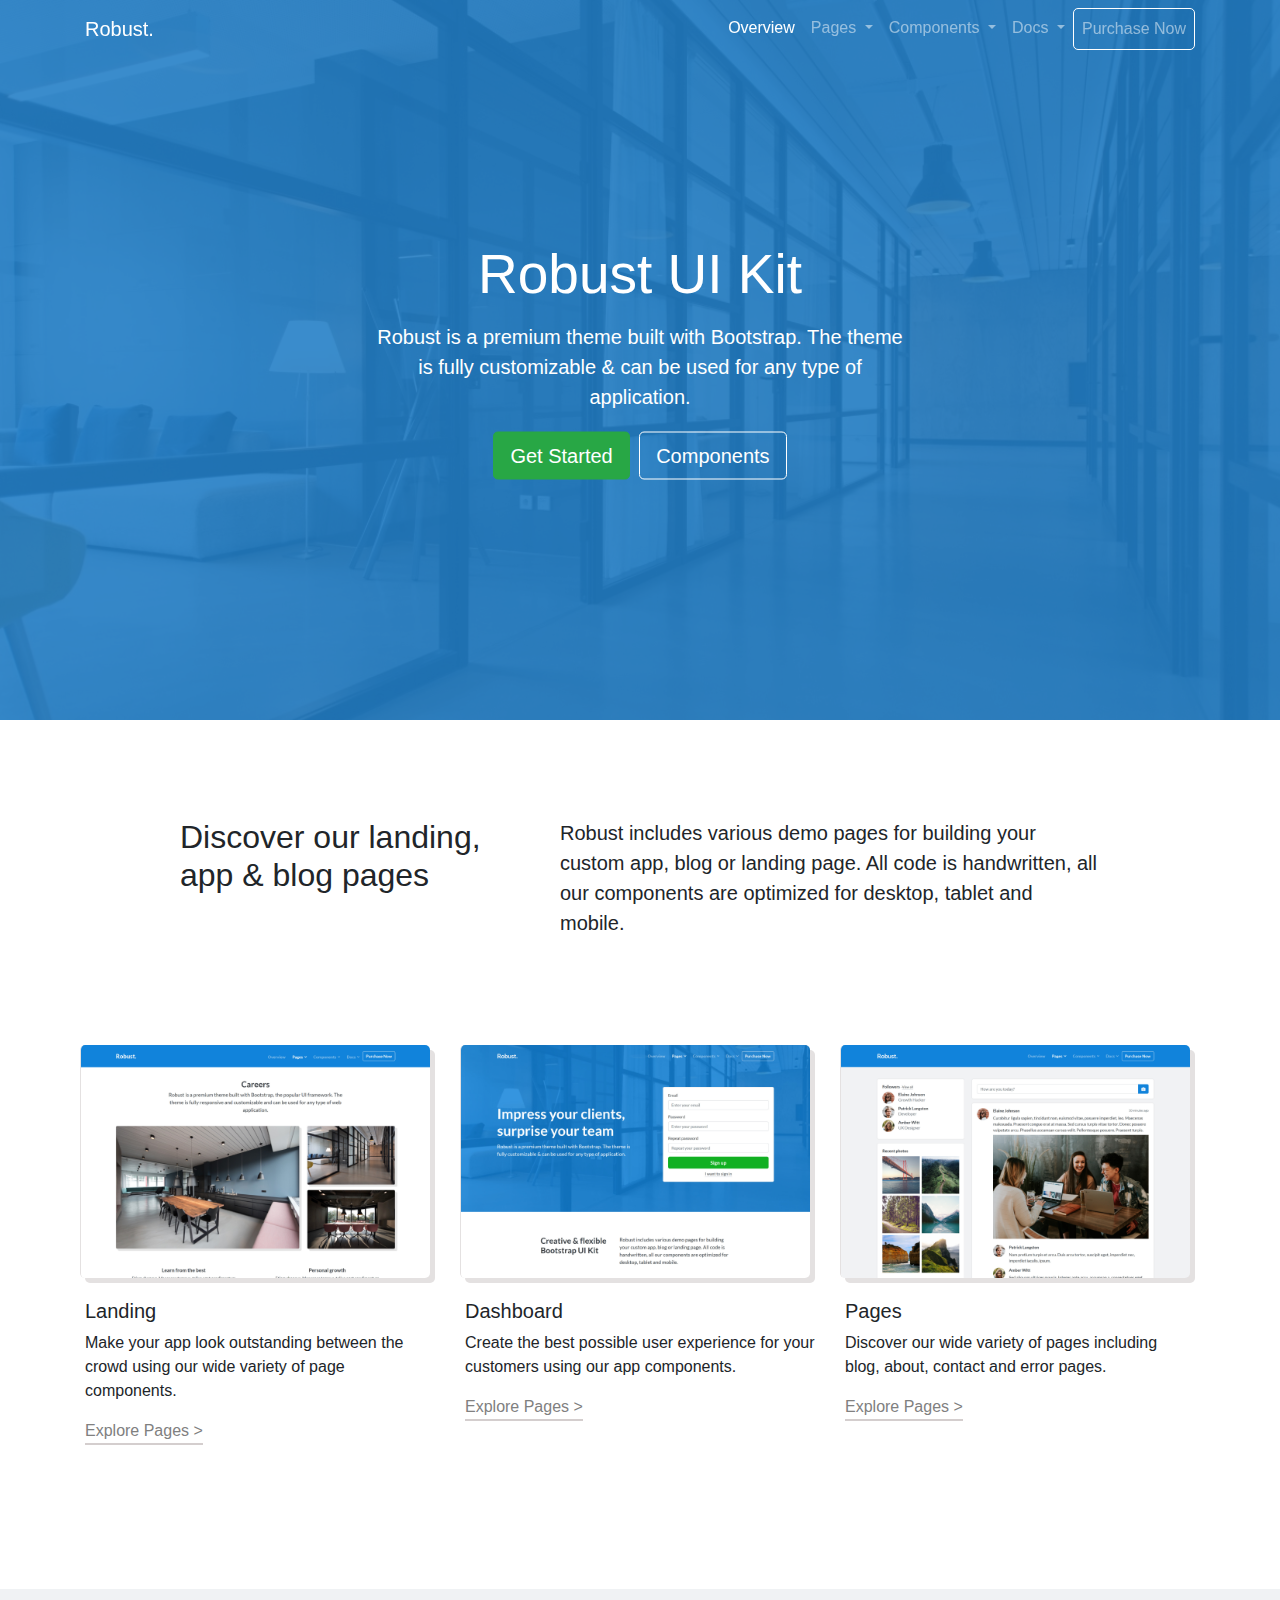
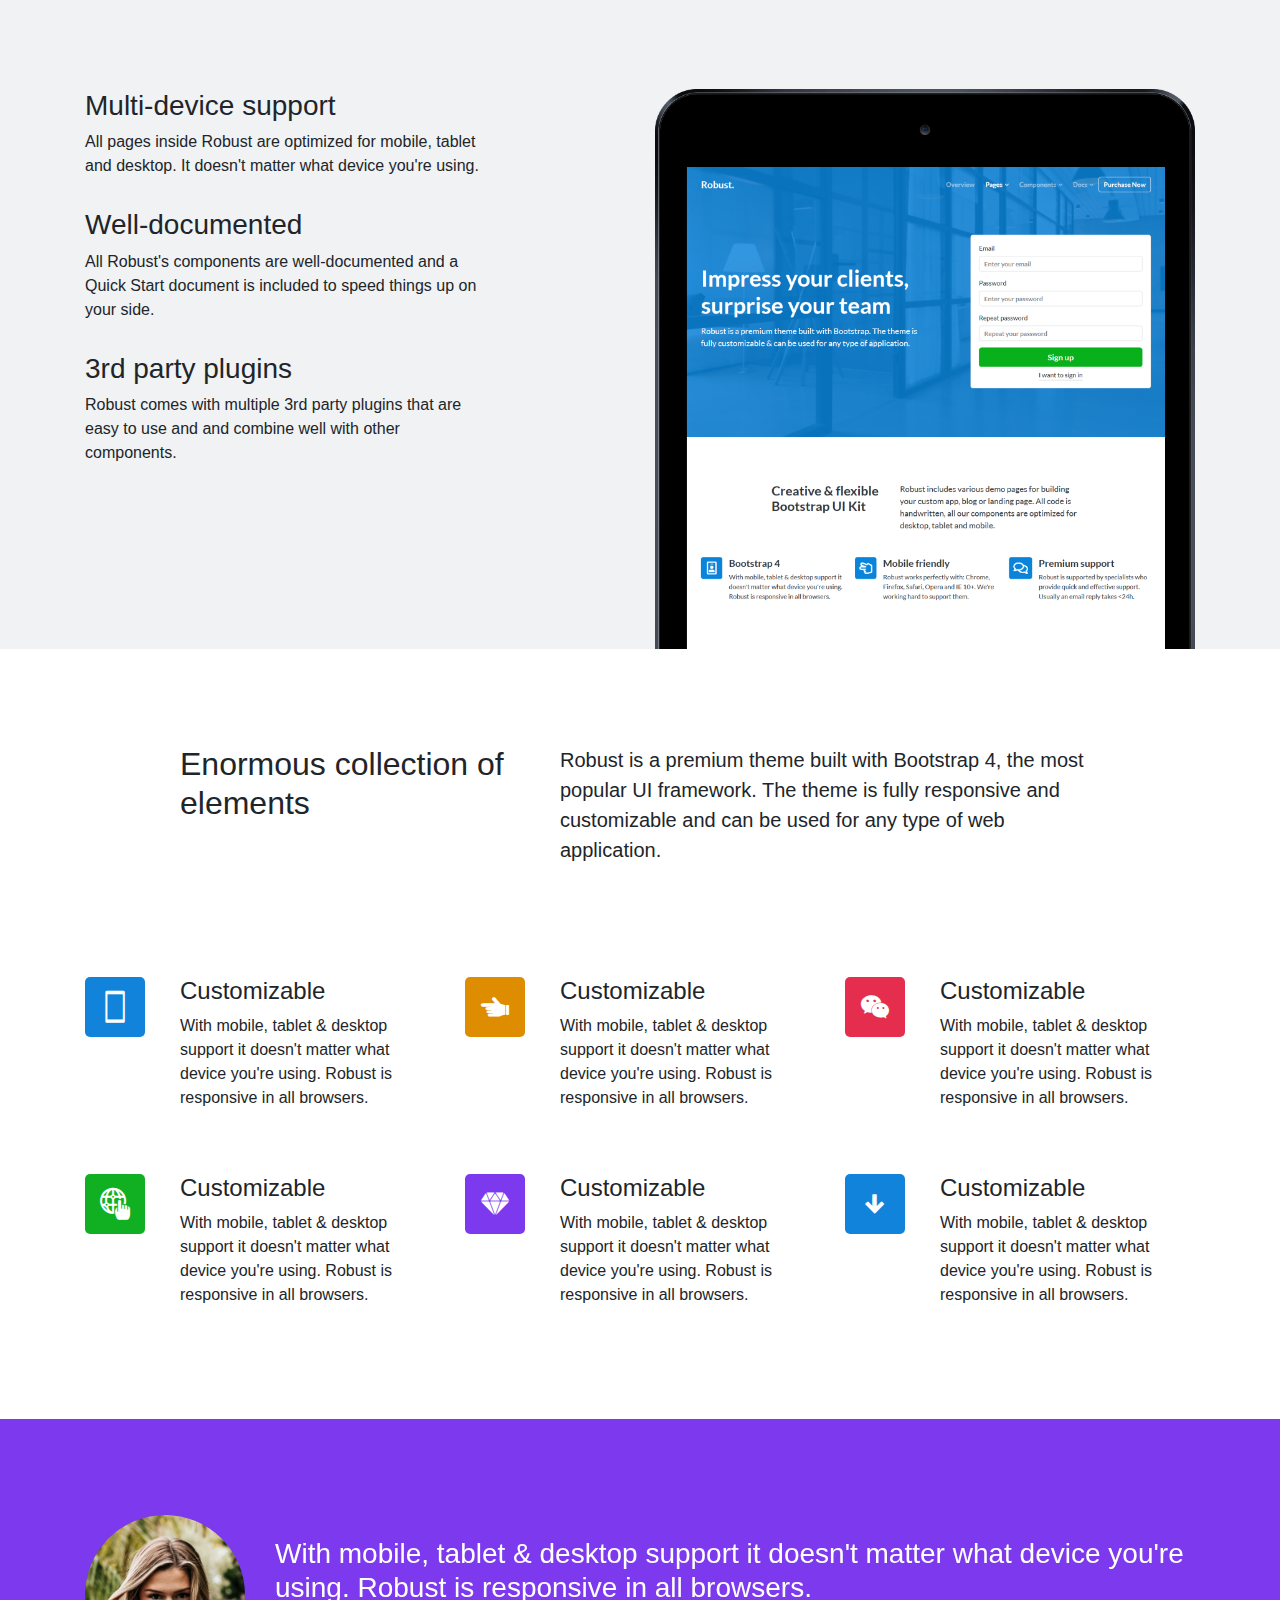
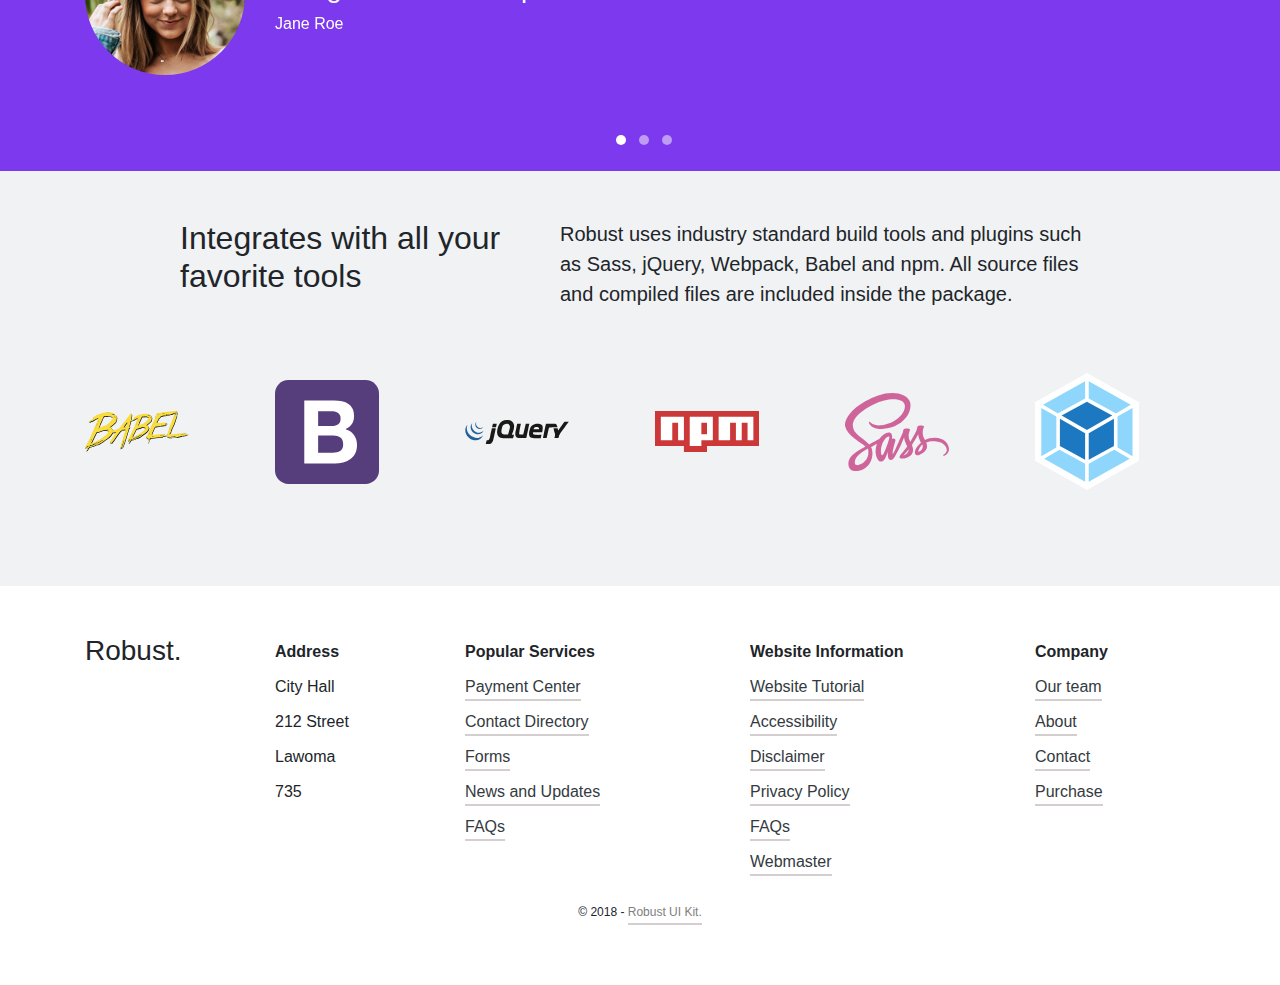
<file: index.html>
<!doctype html>
<html lang="en">
  <head>
    <!-- Required meta tags -->
    <meta charset="utf-8">
    <meta name="viewport" content="width=device-width, initial-scale=1, shrink-to-fit=no">

    <!-- Bootstrap CSS -->
    <link rel="stylesheet" type="text/css" href="icofont/css/icofont.css">
    <link rel="stylesheet" href="css/bootstrap.css">
    <link rel="stylesheet" href="css/custom.css">

    <title>Bootstrap Project</title>
  </head>
  <body>
    

      <nav class="navbar navbar-expand-lg navbar-dark fixed-top">
        <div class="container">
  <a class="navbar-brand" href="#">Robust.</a>
  <button class="navbar-toggler" type="button" data-toggle="collapse" data-target="#navbarSupportedContent" aria-controls="navbarSupportedContent" aria-expanded="false" aria-label="Toggle navigation">
    <span class="navbar-toggler-icon"></span>
  </button>

  <div class="collapse navbar-collapse" id="navbarSupportedContent">
    <ul class="navbar-nav ml-auto">
      <li class="nav-item active">
        <a class="nav-link" href="#">Overview <span class="sr-only">(current)</span></a>
      </li>
      <li class="nav-item dropdown">
        <a class="nav-link dropdown-toggle" href="#" id="navbarDropdown" role="button" data-toggle="dropdown" aria-haspopup="true" aria-expanded="false">
          Pages
        </a>
        <div class="dropdown-menu" aria-labelledby="navbarDropdown">
          <a class="dropdown-item" href="#">Action</a>
          <a class="dropdown-item" href="#">Another action</a>
          <div class="dropdown-divider"></div>
          <a class="dropdown-item" href="#">Something else here</a>
        </div>
      </li>
      <li class="nav-item dropdown">
        <a class="nav-link dropdown-toggle" href="#" id="navbarDropdown" role="button" data-toggle="dropdown" aria-haspopup="true" aria-expanded="false">
          Components
        </a>
        <div class="dropdown-menu" aria-labelledby="navbarDropdown">
          <a class="dropdown-item" href="#">Action</a>
          <a class="dropdown-item" href="#">Another action</a>
          <div class="dropdown-divider"></div>
          <a class="dropdown-item" href="#">Something else here</a>
        </div>
      </li>
      <li class="nav-item dropdown">
        <a class="nav-link dropdown-toggle" href="#" id="navbarDropdown" role="button" data-toggle="dropdown" aria-haspopup="true" aria-expanded="false">
          Docs
        </a>
        <div class="dropdown-menu" aria-labelledby="navbarDropdown">
          <a class="dropdown-item" href="#">Action</a>
          <a class="dropdown-item" href="#">Another action</a>
          <div class="dropdown-divider"></div>
          <a class="dropdown-item" href="#">Something else here</a>
        </div>
      </li>
      <li class="nav-item">
        <a class="nav-link purchase" href="#">Purchase Now</a>
      </li>
    </ul>
  </div>
  </div>
</nav>

<section class="banner">
  <img src="images/banner.jpg" class="img-fluid" alt="Banner">
  <div class="overlay"></div>

  <div class="container banner-box">
    <div class="row">
      <div class="col-sm-12 col-md-8 col-lg-6 m-auto">
        <div class="banner-content text-center text-white">
          <h1>Robust UI Kit</h1>
          <p>Robust is a premium theme built with Bootstrap. The theme is fully customizable & can be used for any type of application.</p>
          <button type="button" class="btn btn-success btn-lg started-btn">Get Started</button>
          <button type="button" class="btn purchase btn-lg components-btn">Components</button>
        </div>
      </div>
    </div>
  </div>

</section>


<section class="feature-section">
  <div class="container">
    <div class="row py-5">
      <div class="col-sm-1"></div>
      <div class="col-sm-4">
        <div class="feature-heading">
          <h2>Discover our landing, app & blog pages</h2>
        </div>
      </div>
      <div class="col-sm-6">
        <div class="feature-heading">
          <p>Robust includes various demo pages for building your custom app, blog or landing page. All code is handwritten, all our components are optimized for desktop, tablet and mobile.</p>
        </div>
      </div>
      <div class="col-sm-1"></div>
    </div>

      <div class="row py-5">
        <div class="col-sm-4">
          <div class="feature">
            <div class="feature-img mb-3">
              <img src="images/careers.png" class="img-fluid">
            </div>
            <h5>Landing</h5>
            <p>Make your app look outstanding between the crowd using our wide variety of page components.</p>
            <a class="link" href="#">Explore Pages <span>></span></a>
          </div>
        </div>
         <div class="col-sm-4">
          <div class="feature">
            <div class="feature-img mb-3">
              <img src="images/landing-2.png" class="img-fluid">
            </div>
            <h5>Dashboard</h5>
            <p>Create the best possible user experience for your customers using our app components.</p>
            <a class="link" href="#">Explore Pages <span>></span></a>
          </div>
        </div>
         <div class="col-sm-4">
          <div class="feature">
            <div class="feature-img mb-3">
              <img src="images/social-2.png" class="img-fluid">
            </div>
            <h5>Pages</h5>
            <p>Discover our wide variety of pages including blog, about, contact and error pages.</p>
            <a class="link" href="#">Explore Pages <span>></span></a>
          </div>
        </div>
      </div>

  </div>
</section>

<section class="blog mt-5">
  <div class="container">
    <div class="row">
      <div class="col-sm-6">
        <div class="row">
          <div class="col-sm-9">
            <div class="blog-content">
          <h3>Multi-device support</h3>
          <p>All pages inside Robust are optimized for mobile, tablet and desktop. It doesn't matter what device you're using.</p>
        </div>
          </div>
          <div class="col-sm-9">
            <div class="blog-content">
          <h3>Well-documented</h3>
          <p>All Robust's components are well-documented and a Quick Start document is included to speed things up on your side.</p>
        </div>
          </div>
          <div class="col-sm-9">
            <div class="blog-content">
          <h3>3rd party plugins</h3>
          <p>Robust comes with multiple 3rd party plugins that are easy to use and and combine well with other components.</p>
        </div>
          </div>
        </div>
      </div>
       <div class="col-sm-6">
        <div class="tab-img">
          <img src="images/ipad.png" class="img-fluid" alt="ipad">
        </div>
      </div>
    </div>
  </div>
</section>


<section class="elements-section py-5">
  <div class="container">
    <div class="row py-5">
      <div class="col-sm-1"></div>
      <div class="col-sm-4">
        <div class="feature-heading">
          <h2>Enormous collection of elements</h2>
        </div>
      </div>
      <div class="col-sm-6">
        <div class="feature-heading">
          <p>Robust is a premium theme built with Bootstrap 4, the most popular UI framework. The theme is fully responsive and customizable and can be used for any type of web application.</p>
        </div>
      </div>
      <div class="col-sm-1"></div>
    </div>

      <div class="row py-5">
        <div class="col-sm-4 pb-5">
          <div class="row">
            <div class="col-sm-3">
              <div class="elements-icon android-tablet">
                <i class="icofont">android_tablet</i>
              </div>
            </div>
            <div class="col-sm-9">
              <div class="elements-content">
                <h4>Customizable</h4>
                <p>With mobile, tablet & desktop support it doesn't matter what device you're using. Robust is responsive in all browsers.</p>
              </div>
            </div>
          </div>
        </div>

        <div class="col-sm-4">
          <div class="row">
            <div class="col-sm-3">
              <div class="elements-icon hand-left">
                <i class="icofont">hand_left</i>
              </div>
            </div>
            <div class="col-sm-9">
              <div class="elements-content">
                <h4>Customizable</h4>
                <p>With mobile, tablet & desktop support it doesn't matter what device you're using. Robust is responsive in all browsers.</p>
              </div>
            </div>
          </div>
        </div>

        <div class="col-sm-4">
          <div class="row">
            <div class="col-sm-3">
              <div class="elements-icon wechat">
                <i class="icofont">wechat</i>
              </div>
            </div>
            <div class="col-sm-9">
              <div class="elements-content">
                <h4>Customizable</h4>
                <p>With mobile, tablet & desktop support it doesn't matter what device you're using. Robust is responsive in all browsers.</p>
              </div>
            </div>
          </div>
        </div>

        <div class="col-sm-4">
          <div class="row">
            <div class="col-sm-3">
              <div class="elements-icon browser">
                <i class="icofont">ui_browser</i>
              </div>
            </div>
            <div class="col-sm-9">
              <div class="elements-content">
                <h4>Customizable</h4>
                <p>With mobile, tablet & desktop support it doesn't matter what device you're using. Robust is responsive in all browsers.</p>
              </div>
            </div>
          </div>
        </div>

        <div class="col-sm-4">
          <div class="row">
            <div class="col-sm-3">
              <div class="elements-icon diamond">
                <i class="icofont">diamond</i>
              </div>
            </div>
            <div class="col-sm-9">
              <div class="elements-content">
                <h4>Customizable</h4>
                <p>With mobile, tablet & desktop support it doesn't matter what device you're using. Robust is responsive in all browsers.</p>
              </div>
            </div>
          </div>
        </div>

        <div class="col-sm-4">
          <div class="row">
            <div class="col-sm-3">
              <div class="elements-icon arrow-down">
                <i class="icofont">arrow_down</i>
              </div>
            </div>
            <div class="col-sm-9">
              <div class="elements-content">
                <h4>Customizable</h4>
                <p>With mobile, tablet & desktop support it doesn't matter what device you're using. Robust is responsive in all browsers.</p>
              </div>
            </div>
          </div>
        </div>
      </div>
  </div>
</section>


    
      <div id="carouselExampleIndicators" class="carousel slide py-5" data-ride="carousel">
  <ol class="carousel-indicators">
    <li data-target="#carouselExampleIndicators" data-slide-to="0" class="active carousel-round"></li>
    <li data-target="#carouselExampleIndicators" data-slide-to="1" class="carousel-round"></li>
    <li data-target="#carouselExampleIndicators" data-slide-to="2" class="carousel-round"></li>
  </ol>
  <div class="carousel-inner">
    <div class="carousel-item active">
      <div class="container">
        <div class="row py-5">
          <div class="col-sm-2">
            <img src="images/portfolio-one.jpg" class="img-fluid rounded-circle">
          </div>
          <div class="col-sm-10 text-white align-self-center">
            <h3>With mobile, tablet & desktop support it doesn't matter what device you're using. Robust is responsive in all browsers.</h3>
            <p>Jane Roe</p>
          </div>
        </div>
      </div>
    </div>
    <div class="carousel-item">
      <div class="container">
        <div class="row py-5">
          <div class="col-sm-2">
            <img src="images/portfolio-two.jpg" class="img-fluid rounded-circle">
          </div>
          <div class="col-sm-10 text-white">
            <h3>With mobile, tablet & desktop support it doesn't matter what device you're using. Robust is responsive in all browsers.</h3>
            <p>Jane Roe</p>
          </div>
        </div>
      </div>
    </div>
    <div class="carousel-item">
      <div class="container">
        <div class="row py-5">
          <div class="col-sm-2">
            <img src="images/portfolio-three.jpg" class="img-fluid rounded-circle">
          </div>
          <div class="col-sm-10 text-white">
            <h3>With mobile, tablet & desktop support it doesn't matter what device you're using. Robust is responsive in all browsers.</h3>
            <p>Jane Roe</p>
          </div>
        </div>
      </div>
    </div>
  </div>
  
</div>


<section class="package-section">
  <div class="container">

    <div class="row py-5">
      <div class="col-sm-1"></div>
      <div class="col-sm-4">
        <div class="feature-heading">
          <h2>Integrates with all your favorite tools</h2>
        </div>
      </div>
      <div class="col-sm-6">
        <div class="feature-heading">
          <p>Robust uses industry standard build tools and plugins such as Sass, jQuery, Webpack, Babel and npm. All source files and compiled files are included inside the package.</p>
        </div>
      </div>
      <div class="col-sm-1"></div>
    </div>

     <div class="row pb-5">
          <div class="col-sm-2 m-auto pb-5">
            <div class="package-img">
              <img src="images/babel.svg" class="img-fluid">
            </div>
          </div>
          <div class="col-sm-2 m-auto pb-5">
            <div class="package-img">
              <img src="images/bootstrap.svg" class="img-fluid">
            </div>
          </div>
          <div class="col-sm-2 m-auto pb-5">
            <div class="package-img">
              <img src="images/jquery.svg" class="img-fluid">
            </div>
          </div>
          <div class="col-sm-2 m-auto pb-5">
            <div class="package-img">
              <img src="images/npm.svg" class="img-fluid">
            </div>
          </div>
          <div class="col-sm-2 m-auto pb-5">
            <div class="package-img">
              <img src="images/sass.svg" class="img-fluid">
            </div>
          </div>
          <div class="col-sm-2 m-auto pb-5">
            <div class="package-img">
              <img src="images/webpack.svg" class="img-fluid">
            </div>
          </div>
      </div>
    
  </div>
</section>


<footer class="py-5">
  <div class="container">
    <div class="row">
      <div class="col-sm-2">
        <div class="footer-col">
          <h3>Robust.</h3>
        </div>
      </div>
      <div class="col-sm-2">
        <div class="footer-col">
          <ul>
            <li><b>Address</b></li>
            <li>City Hall</li>
            <li>212 Street</li>
            <li>Lawoma</li>
            <li>735</li>
          </ul>
        </div>
      </div>
      <div class="col-sm-3">
        <div class="footer-col">
          <ul>
            <li><b>Popular Services</b></li>
            <li><a href="#" class="link">Payment Center</a></li>
            <li><a href="#" class="link">Contact Directory</a></li>
            <li><a href="#" class="link">Forms</a></li>
            <li><a href="#" class="link">News and Updates</a></li>
            <li><a href="#" class="link">FAQs</a></li>
          </ul>
        </div>
      </div>
      <div class="col-sm-3">
        <div class="footer-col">
          <ul>
            <li><b>Website Information</b></li>
            <li><a href="#" class="link">Website Tutorial</a></li>
            <li><a href="#" class="link">Accessibility</a></li>
            <li><a href="#" class="link">Disclaimer</a></li>
            <li><a href="#" class="link">Privacy Policy</a></li>
            <li><a href="#" class="link">FAQs</a></li>
            <li><a href="#" class="link">Webmaster</a></li>
          </ul>
        </div>
      </div>
      <div class="col-sm-2">
        <div class="footer-col">
          <ul>
            <li><b>Company</b></li>
            <li><a href="#" class="link">Our team</a></li>
            <li><a href="#" class="link">About</a></li>
            <li><a href="#" class="link">Contact</a></li>
            <li><a href="#" class="link">Purchase</a></li>
          </ul>
        </div>
      </div>
    </div>

    <div class="row">
      <div class="col-sm-12">
        <div class="copyright text-center pt-4">
          <p>© 2018 - <a href="#" class="link">Robust UI Kit.</a></p>
        </div>
      </div>
    </div>

  </div>
</footer>




    <!-- Optional JavaScript -->
    <!-- jQuery first, then Popper.js, then Bootstrap JS -->
    <script src="https://code.jquery.com/jquery-3.3.1.slim.min.js"></script>
    <script src="js/bootstrap.min.js"></script>
  </body>
</html>
</file>
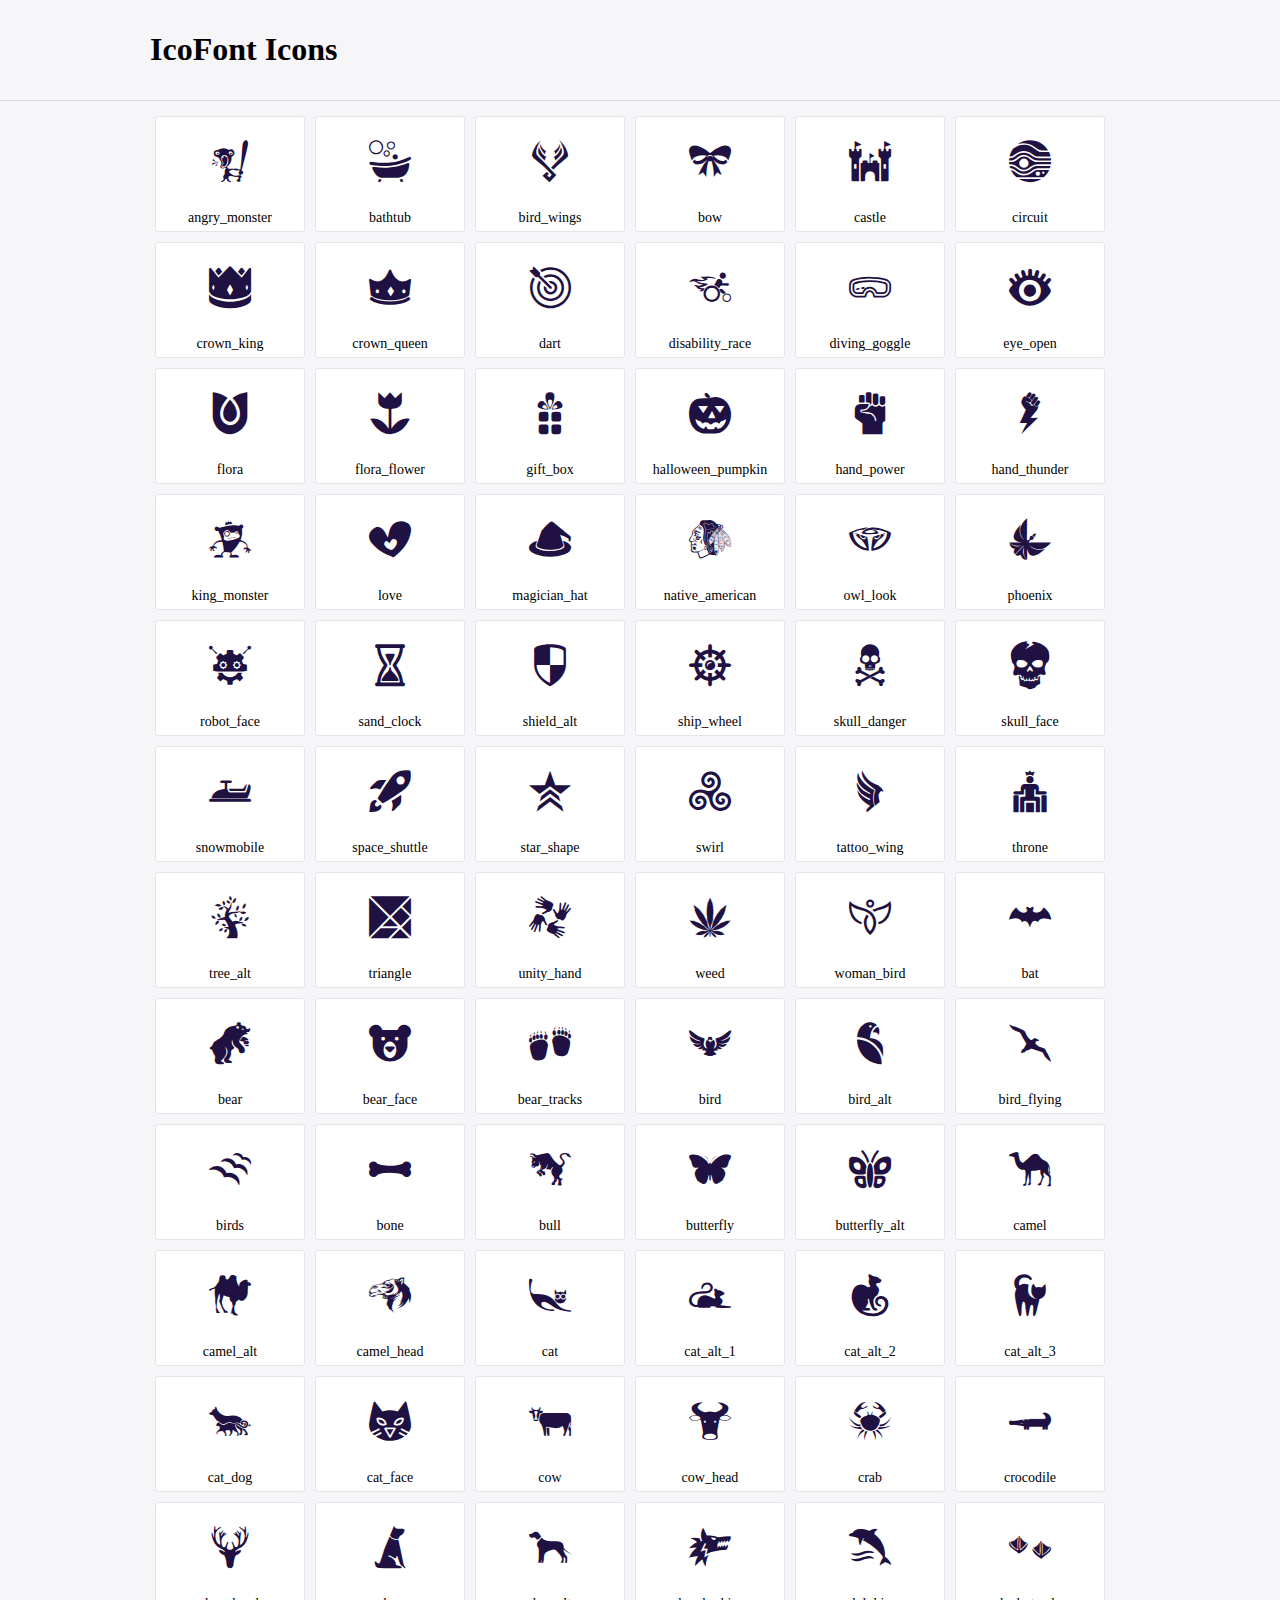
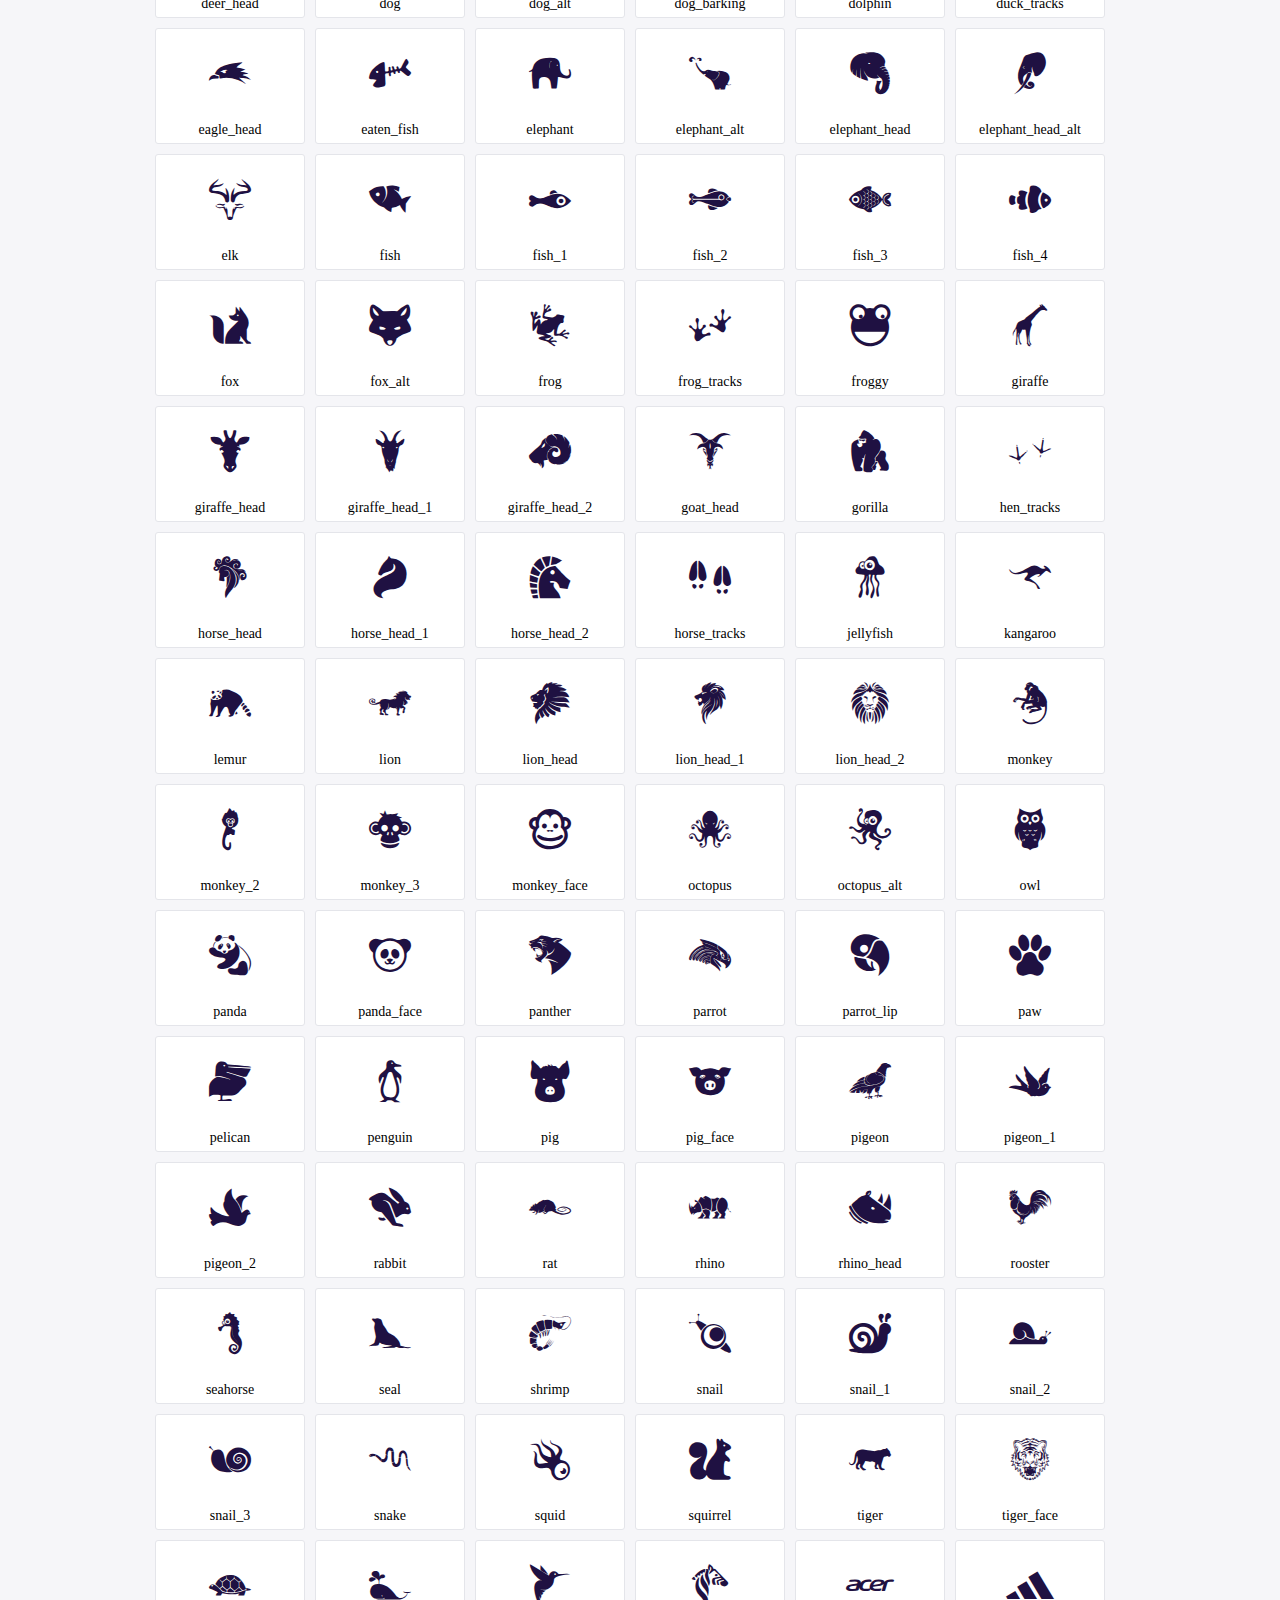
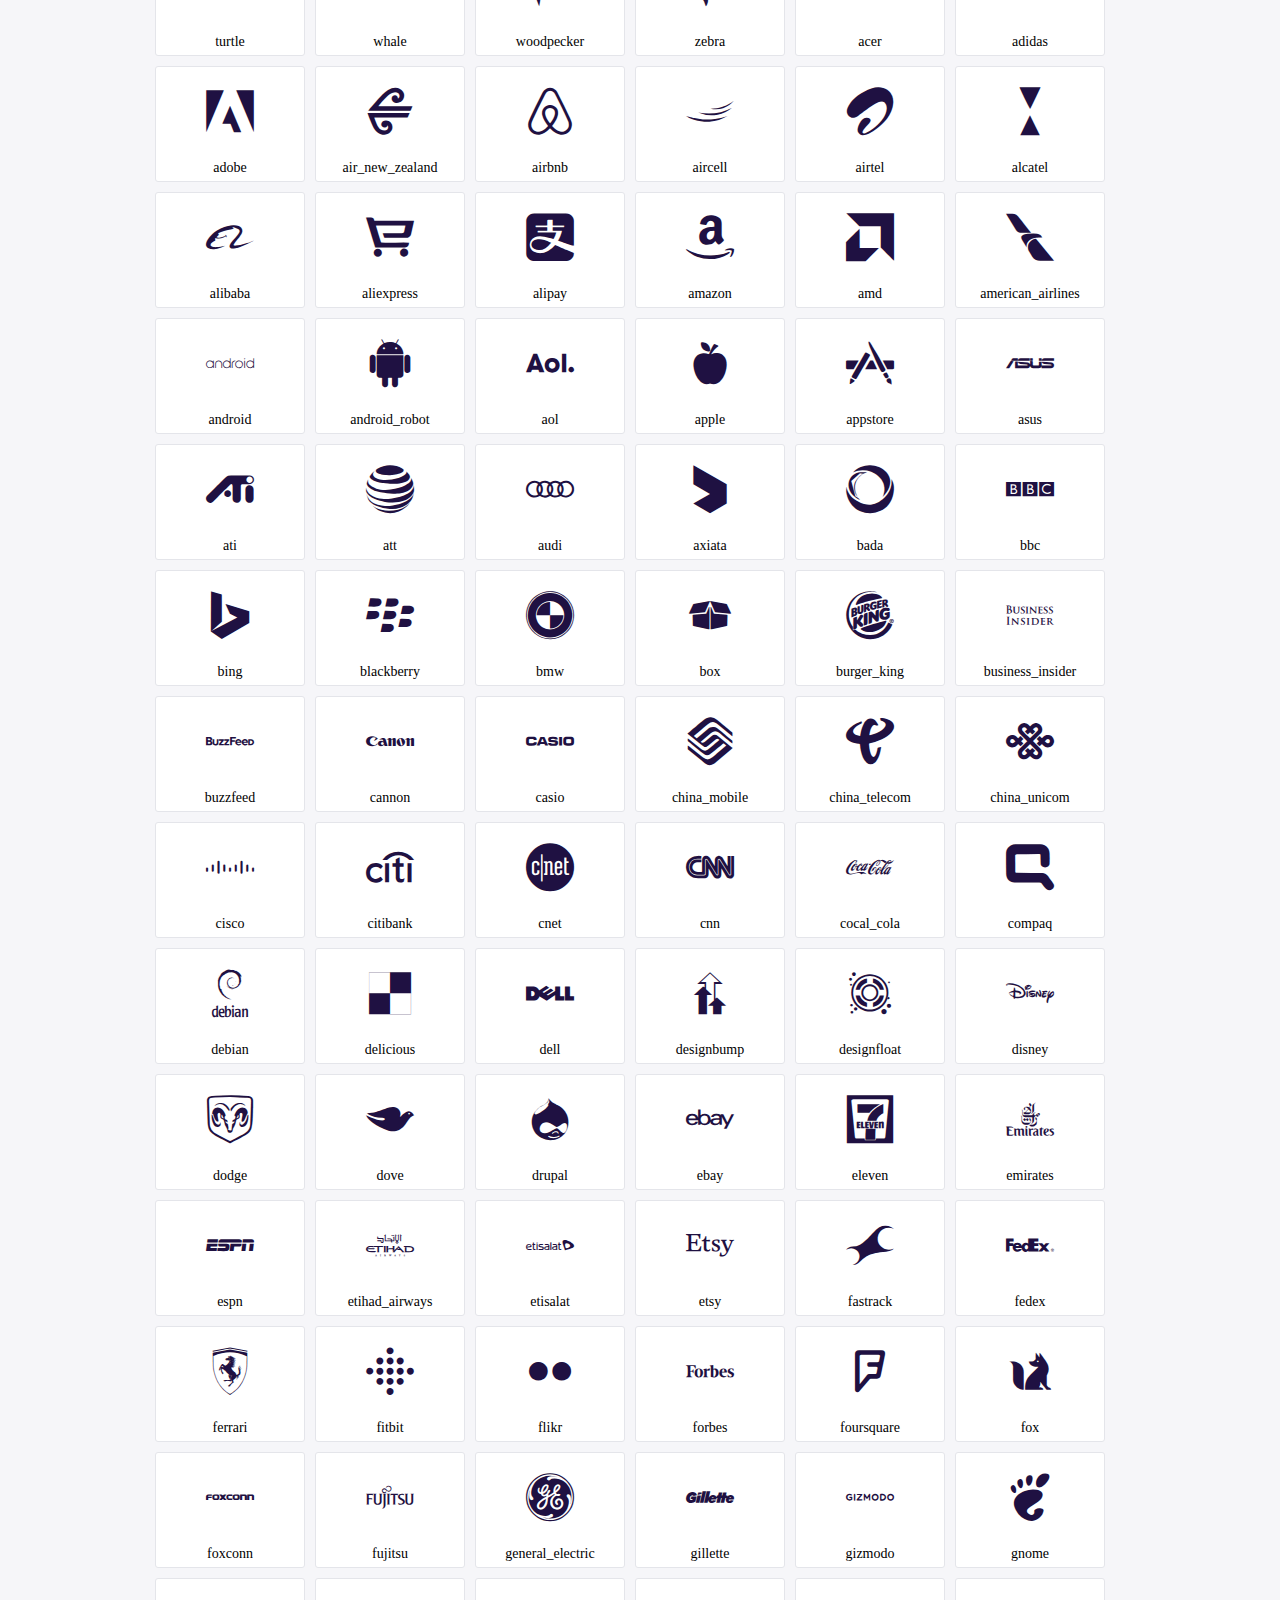
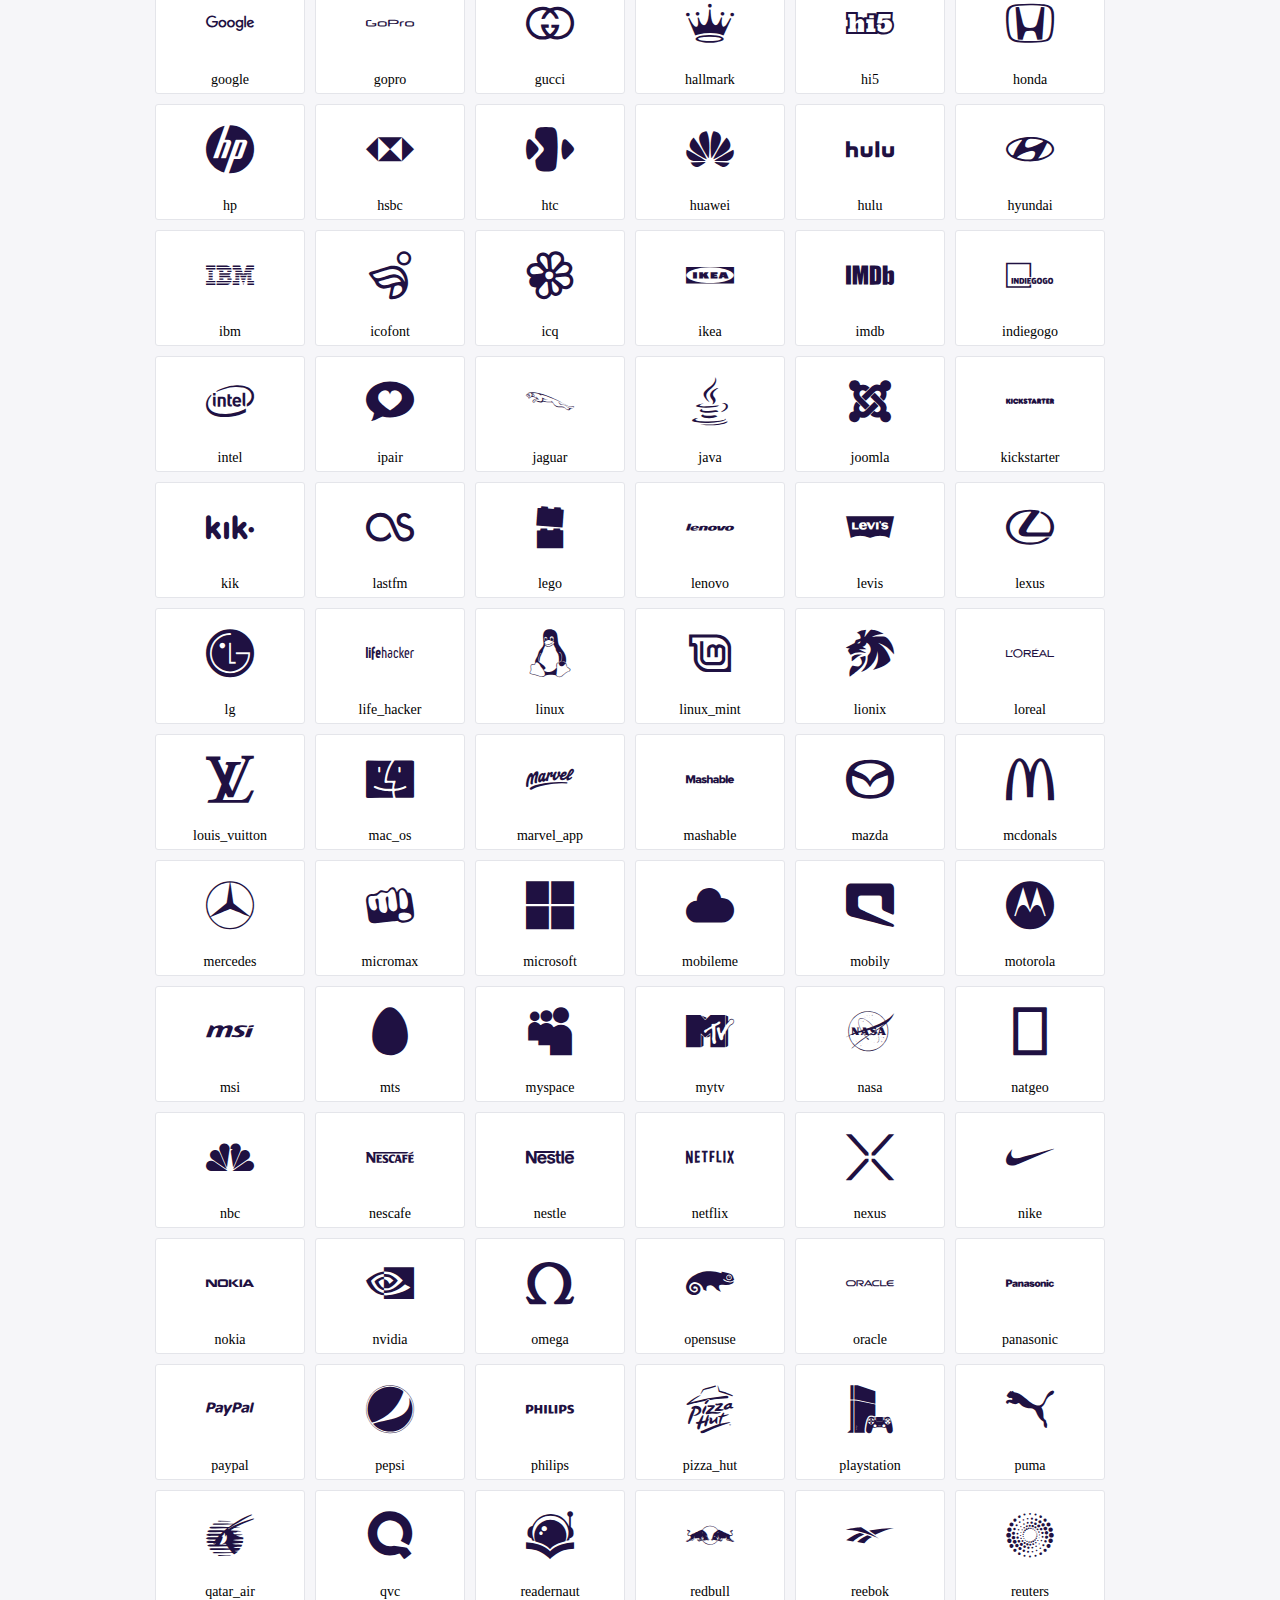
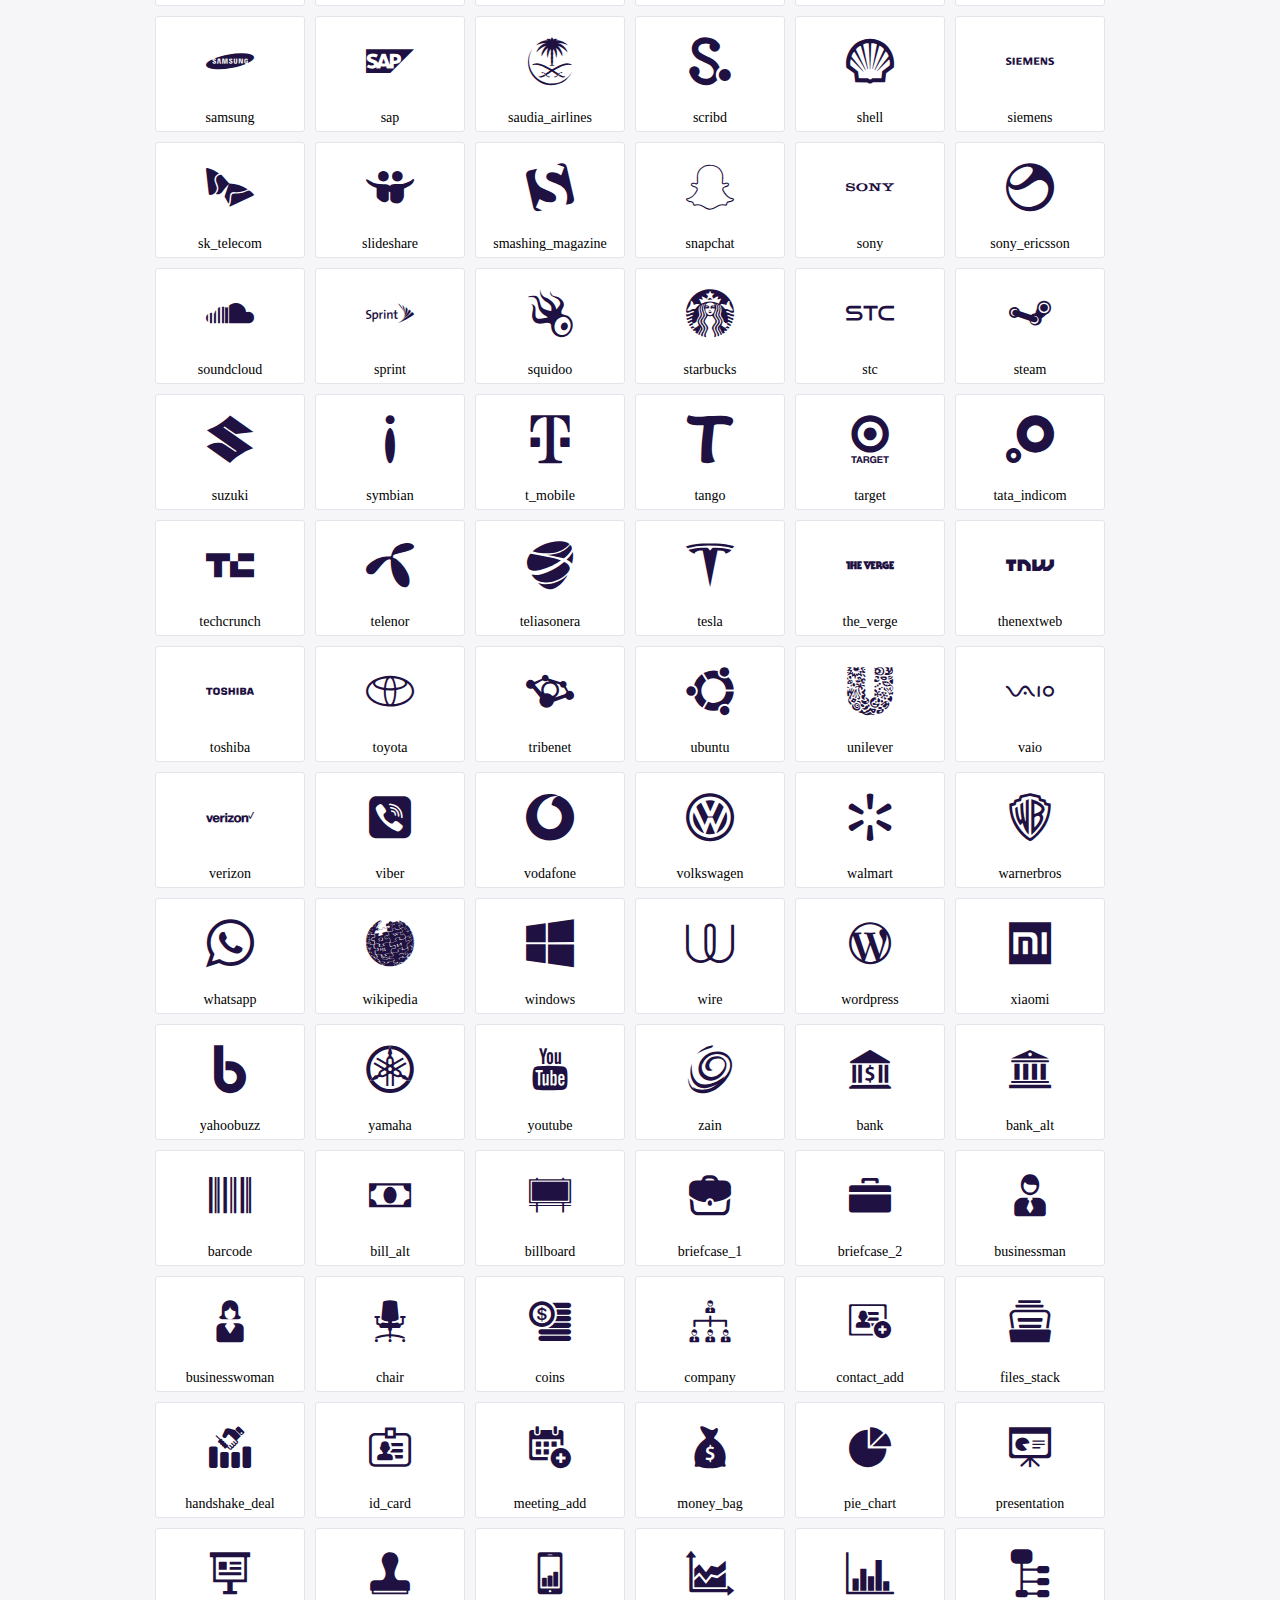
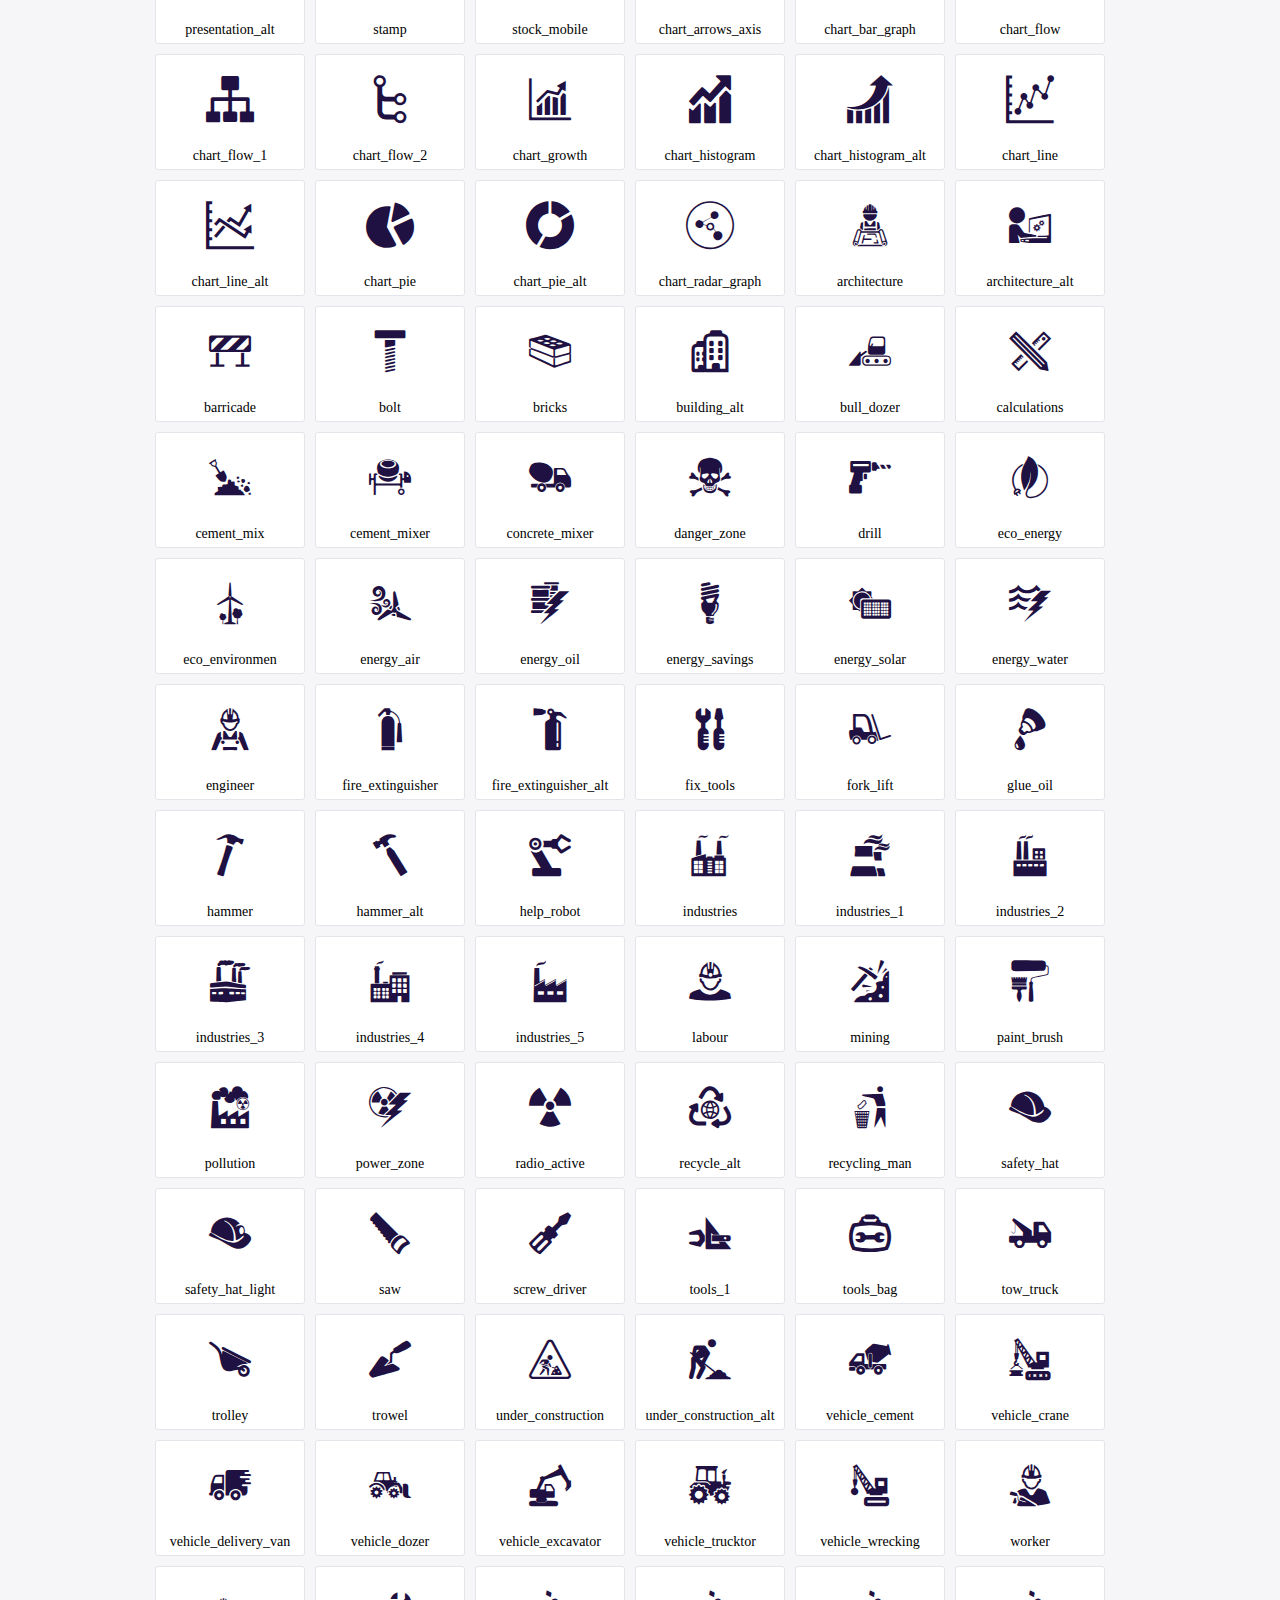
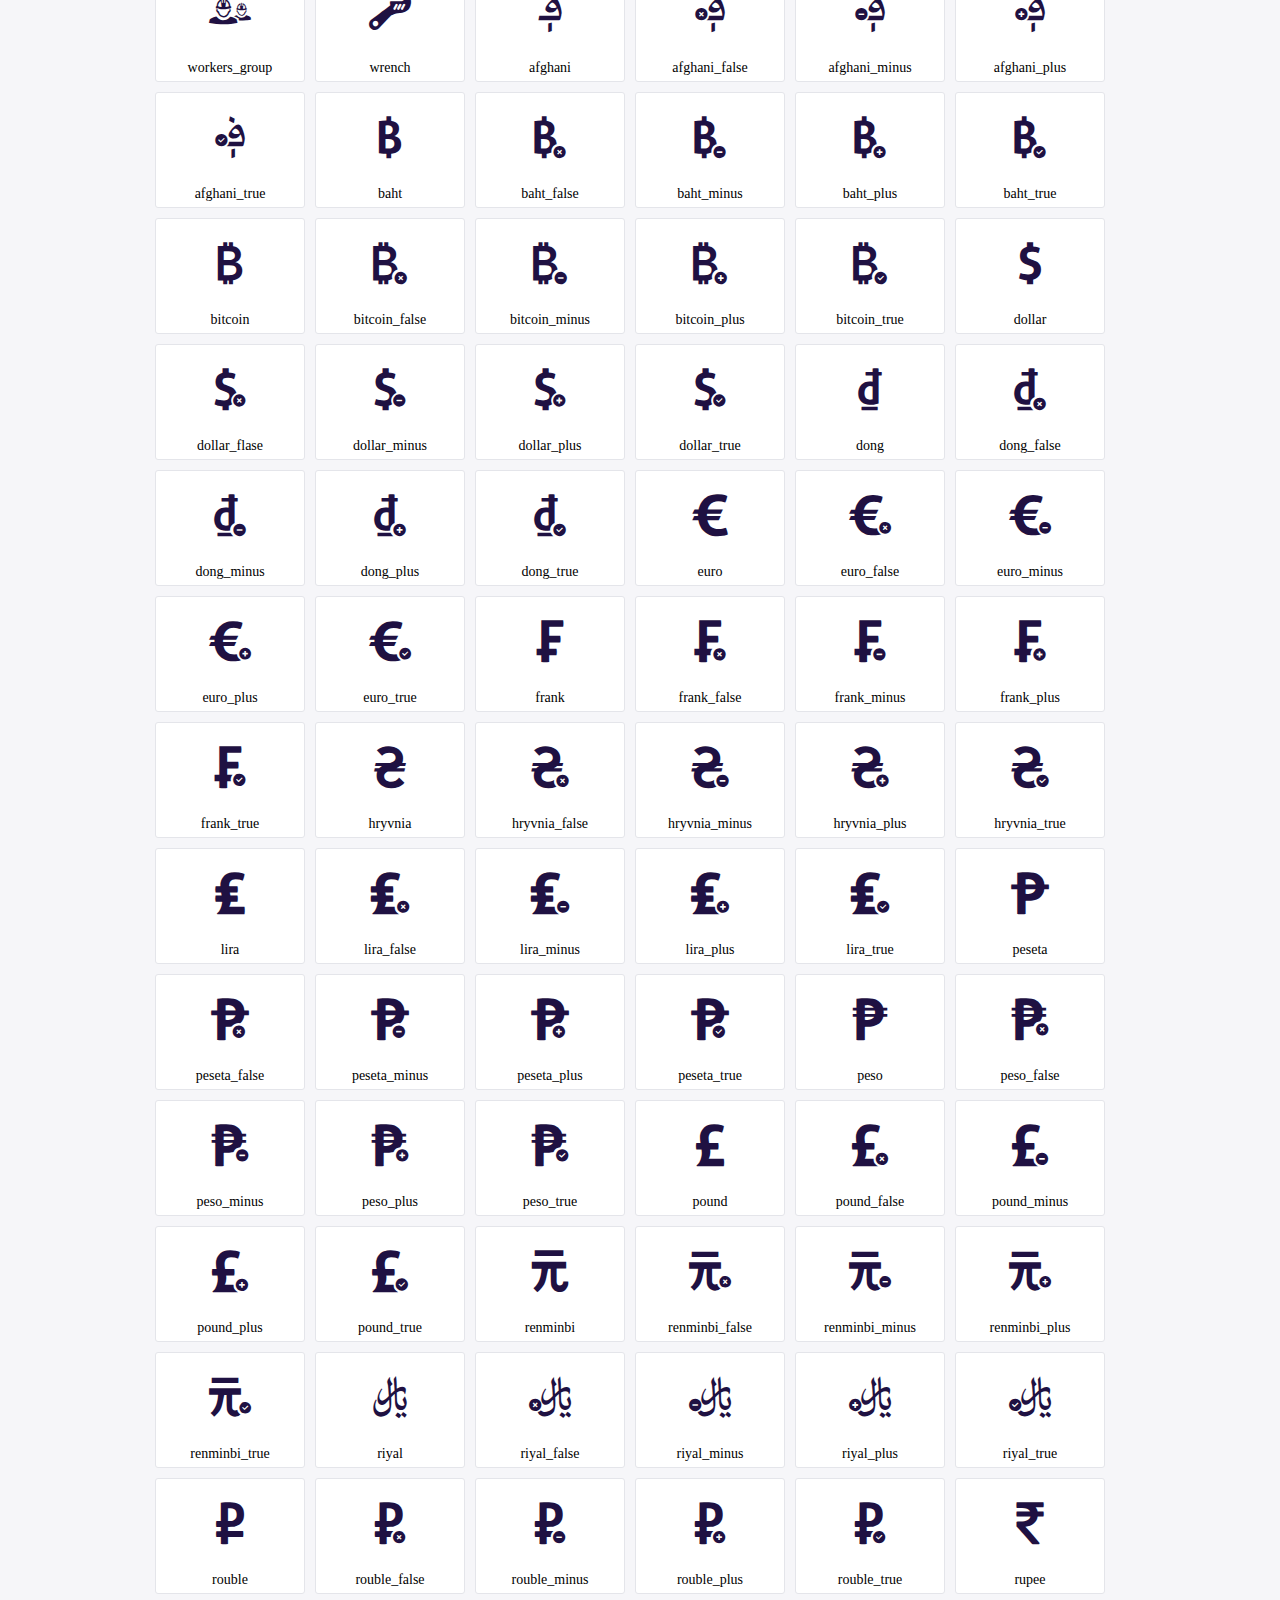
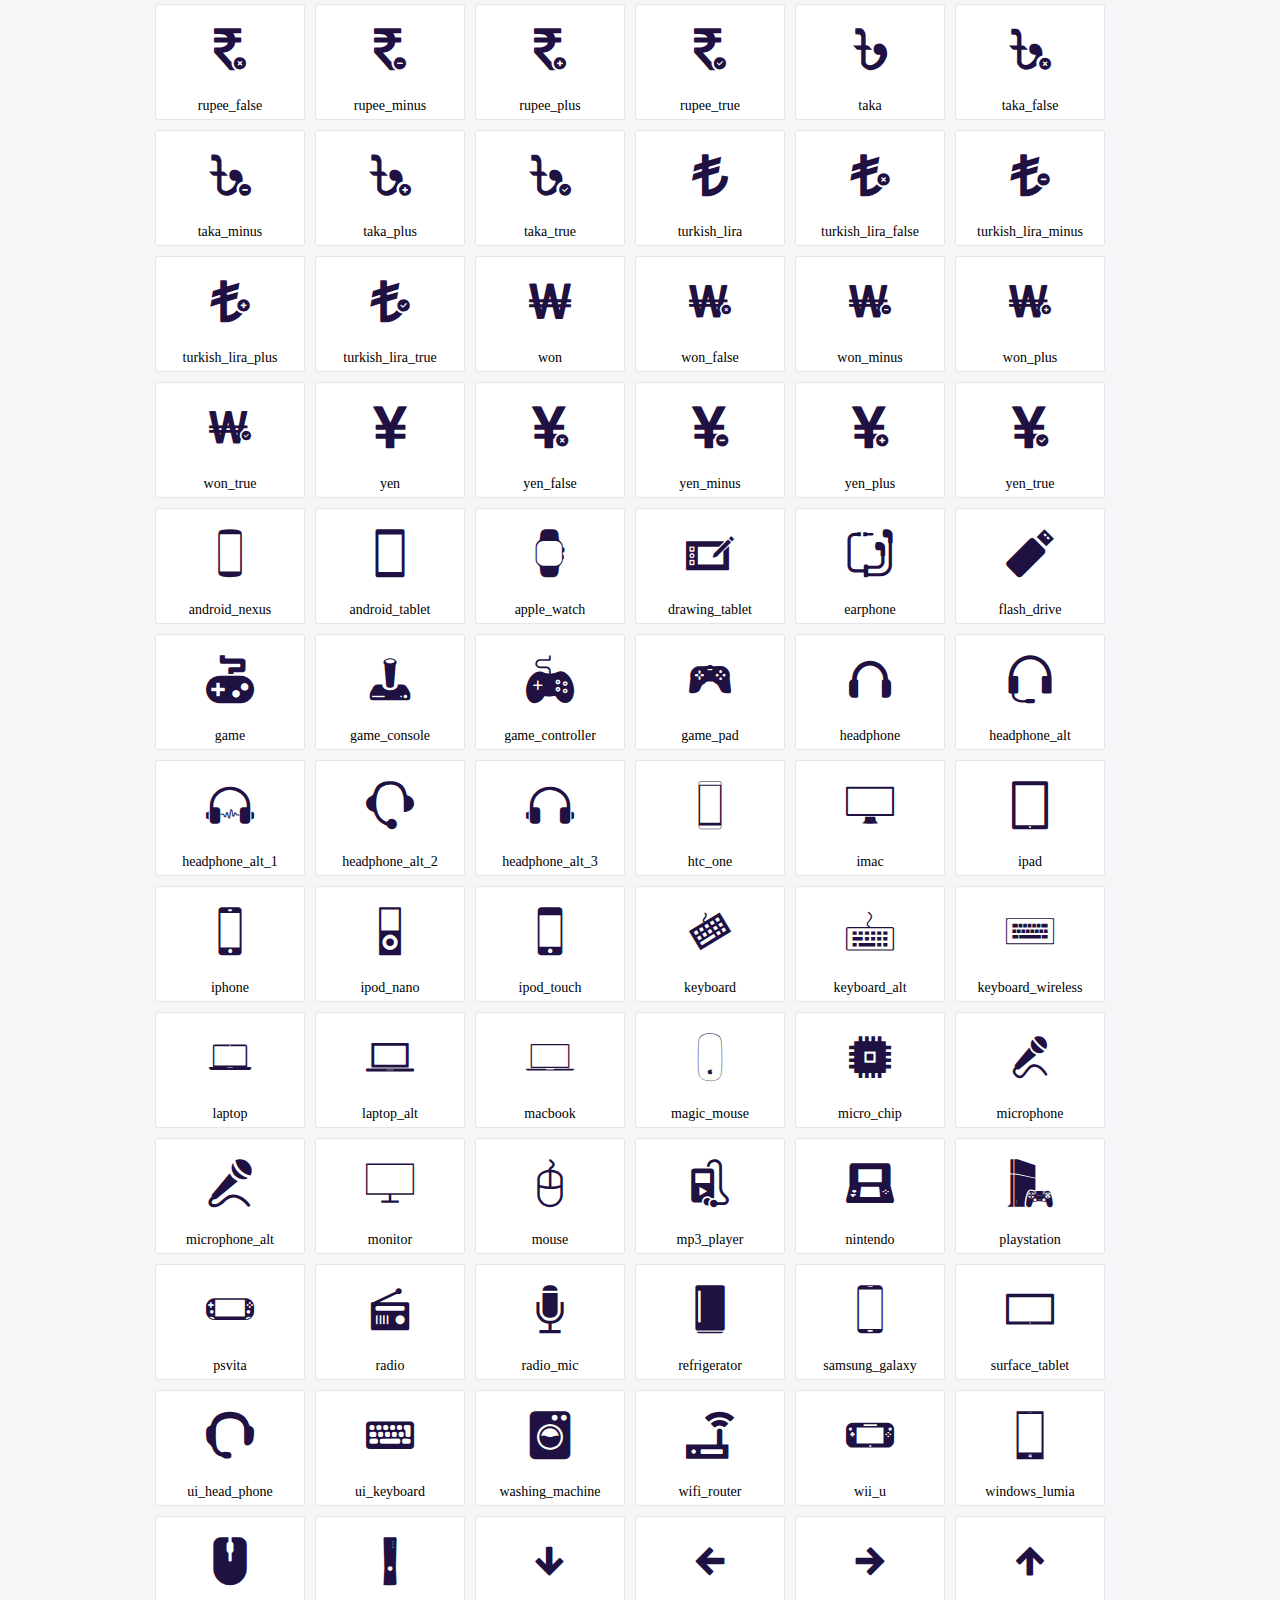
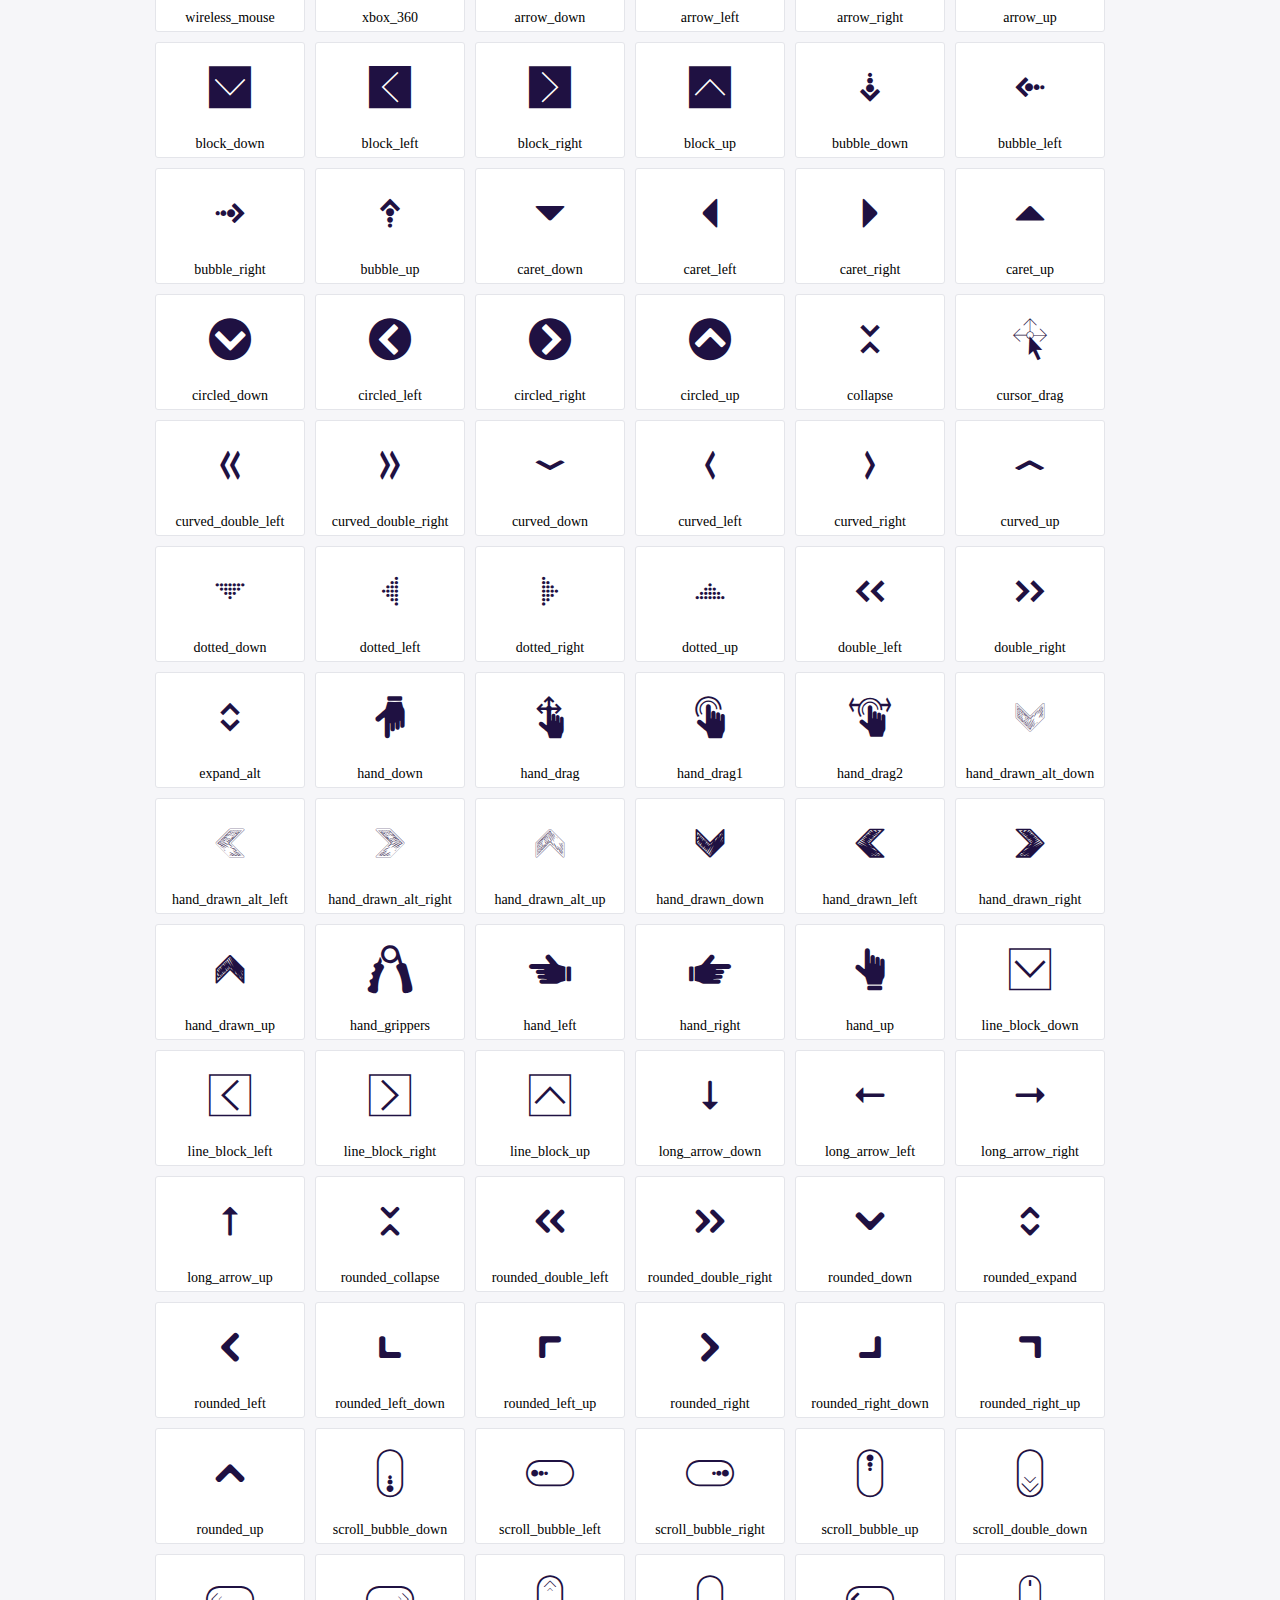
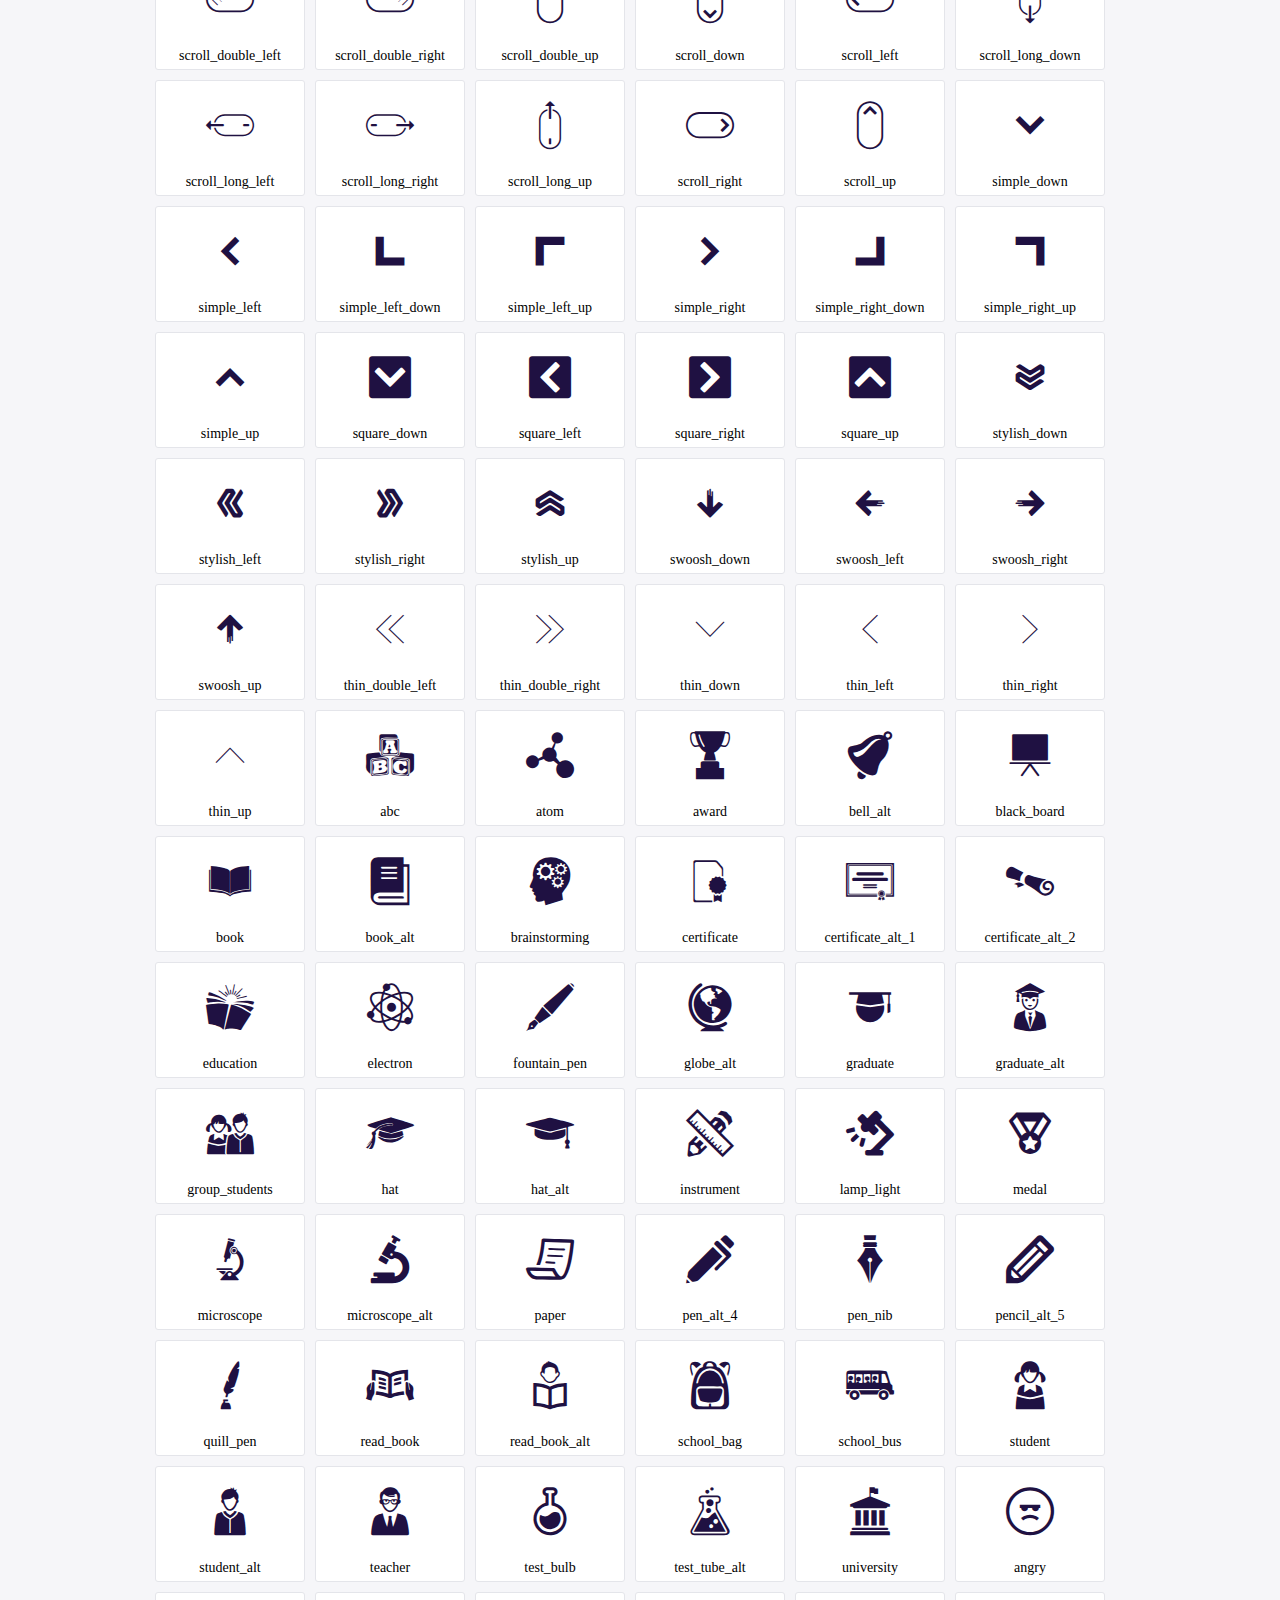
<file: icofont/example/index.html>
<!DOCTYPE html>
	<html>
	<head>
		<title> Icofont Example </title>
	</head>
	<link rel="stylesheet" type="text/css" href="../css/icofont.min.css">
	<style type="text/css">
		body {
			margin: 0;
			padding: 0;
			background: #F6F6F9;
		}
		.header {
			border-bottom: 1px solid #DCDCE1;
			padding: 10px 0;
			margin-bottom: 10px;
		}
		.container {
			width: 980px;
			margin: 0 auto;
		}
		.ico-title {
			font-size: 2em;
		}
		.iconlist {
			margin: 0;
			padding: 0;
			list-style: none;
			text-align: center;
			width: 100%;
			display: flex;
			flex-wrap: wrap;
			flex-direction: row;
		}
		.iconlist li {
			position: relative;
			margin: 5px;
			width: 150px;
			cursor: pointer;
		}
		.iconlist li .icon-holder {
			position: relative;
			/*border: 1px solid #efefef;*/
			text-align: center;
			border-radius: 3px;
			overflow: hidden;
			padding-bottom: 5px;
			background: #ffffff;
			border: 1px solid #E4E5EA;
			transition: all 0.2s linear 0s;
		}
		.iconlist li .icon-holder:hover {
			background: #00C3DA;
			color: #ffffff;
		}
		.iconlist li .icon-holder:hover .icon i {
			color: #ffffff;
		}
		.iconlist li .icon-holder .icon {
			padding: 20px;
			text-align: center;
		}
		.iconlist li .icon-holder .icon i {
			font-size: 3em;
			color: #1F1142;
		}
		.iconlist li .icon-holder span {
			font-size: 14px;
			display: block;
			margin-top: 5px;
			border-radius: 3px;
		}
	</style>
	<body>
	<div class="header">
		<div class="container">
			<h1 class="ico-title"> IcoFont Icons </h1>
		</div>
	</div>
	<div class="container">
		<ul class="iconlist">
		
		<li>
			<div class="icon-holder">
				<div class="icon"> 
					<i class="icofont">angry_monster</i>
				</div> 
				<span> angry_monster </span>
			</div>
		</li>
		
		<li>
			<div class="icon-holder">
				<div class="icon"> 
					<i class="icofont">bathtub</i>
				</div> 
				<span> bathtub </span>
			</div>
		</li>
		
		<li>
			<div class="icon-holder">
				<div class="icon"> 
					<i class="icofont">bird_wings</i>
				</div> 
				<span> bird_wings </span>
			</div>
		</li>
		
		<li>
			<div class="icon-holder">
				<div class="icon"> 
					<i class="icofont">bow</i>
				</div> 
				<span> bow </span>
			</div>
		</li>
		
		<li>
			<div class="icon-holder">
				<div class="icon"> 
					<i class="icofont">castle</i>
				</div> 
				<span> castle </span>
			</div>
		</li>
		
		<li>
			<div class="icon-holder">
				<div class="icon"> 
					<i class="icofont">circuit</i>
				</div> 
				<span> circuit </span>
			</div>
		</li>
		
		<li>
			<div class="icon-holder">
				<div class="icon"> 
					<i class="icofont">crown_king</i>
				</div> 
				<span> crown_king </span>
			</div>
		</li>
		
		<li>
			<div class="icon-holder">
				<div class="icon"> 
					<i class="icofont">crown_queen</i>
				</div> 
				<span> crown_queen </span>
			</div>
		</li>
		
		<li>
			<div class="icon-holder">
				<div class="icon"> 
					<i class="icofont">dart</i>
				</div> 
				<span> dart </span>
			</div>
		</li>
		
		<li>
			<div class="icon-holder">
				<div class="icon"> 
					<i class="icofont">disability_race</i>
				</div> 
				<span> disability_race </span>
			</div>
		</li>
		
		<li>
			<div class="icon-holder">
				<div class="icon"> 
					<i class="icofont">diving_goggle</i>
				</div> 
				<span> diving_goggle </span>
			</div>
		</li>
		
		<li>
			<div class="icon-holder">
				<div class="icon"> 
					<i class="icofont">eye_open</i>
				</div> 
				<span> eye_open </span>
			</div>
		</li>
		
		<li>
			<div class="icon-holder">
				<div class="icon"> 
					<i class="icofont">flora</i>
				</div> 
				<span> flora </span>
			</div>
		</li>
		
		<li>
			<div class="icon-holder">
				<div class="icon"> 
					<i class="icofont">flora_flower</i>
				</div> 
				<span> flora_flower </span>
			</div>
		</li>
		
		<li>
			<div class="icon-holder">
				<div class="icon"> 
					<i class="icofont">gift_box</i>
				</div> 
				<span> gift_box </span>
			</div>
		</li>
		
		<li>
			<div class="icon-holder">
				<div class="icon"> 
					<i class="icofont">halloween_pumpkin</i>
				</div> 
				<span> halloween_pumpkin </span>
			</div>
		</li>
		
		<li>
			<div class="icon-holder">
				<div class="icon"> 
					<i class="icofont">hand_power</i>
				</div> 
				<span> hand_power </span>
			</div>
		</li>
		
		<li>
			<div class="icon-holder">
				<div class="icon"> 
					<i class="icofont">hand_thunder</i>
				</div> 
				<span> hand_thunder </span>
			</div>
		</li>
		
		<li>
			<div class="icon-holder">
				<div class="icon"> 
					<i class="icofont">king_monster</i>
				</div> 
				<span> king_monster </span>
			</div>
		</li>
		
		<li>
			<div class="icon-holder">
				<div class="icon"> 
					<i class="icofont">love</i>
				</div> 
				<span> love </span>
			</div>
		</li>
		
		<li>
			<div class="icon-holder">
				<div class="icon"> 
					<i class="icofont">magician_hat</i>
				</div> 
				<span> magician_hat </span>
			</div>
		</li>
		
		<li>
			<div class="icon-holder">
				<div class="icon"> 
					<i class="icofont">native_american</i>
				</div> 
				<span> native_american </span>
			</div>
		</li>
		
		<li>
			<div class="icon-holder">
				<div class="icon"> 
					<i class="icofont">owl_look</i>
				</div> 
				<span> owl_look </span>
			</div>
		</li>
		
		<li>
			<div class="icon-holder">
				<div class="icon"> 
					<i class="icofont">phoenix</i>
				</div> 
				<span> phoenix </span>
			</div>
		</li>
		
		<li>
			<div class="icon-holder">
				<div class="icon"> 
					<i class="icofont">robot_face</i>
				</div> 
				<span> robot_face </span>
			</div>
		</li>
		
		<li>
			<div class="icon-holder">
				<div class="icon"> 
					<i class="icofont">sand_clock</i>
				</div> 
				<span> sand_clock </span>
			</div>
		</li>
		
		<li>
			<div class="icon-holder">
				<div class="icon"> 
					<i class="icofont">shield_alt</i>
				</div> 
				<span> shield_alt </span>
			</div>
		</li>
		
		<li>
			<div class="icon-holder">
				<div class="icon"> 
					<i class="icofont">ship_wheel</i>
				</div> 
				<span> ship_wheel </span>
			</div>
		</li>
		
		<li>
			<div class="icon-holder">
				<div class="icon"> 
					<i class="icofont">skull_danger</i>
				</div> 
				<span> skull_danger </span>
			</div>
		</li>
		
		<li>
			<div class="icon-holder">
				<div class="icon"> 
					<i class="icofont">skull_face</i>
				</div> 
				<span> skull_face </span>
			</div>
		</li>
		
		<li>
			<div class="icon-holder">
				<div class="icon"> 
					<i class="icofont">snowmobile</i>
				</div> 
				<span> snowmobile </span>
			</div>
		</li>
		
		<li>
			<div class="icon-holder">
				<div class="icon"> 
					<i class="icofont">space_shuttle</i>
				</div> 
				<span> space_shuttle </span>
			</div>
		</li>
		
		<li>
			<div class="icon-holder">
				<div class="icon"> 
					<i class="icofont">star_shape</i>
				</div> 
				<span> star_shape </span>
			</div>
		</li>
		
		<li>
			<div class="icon-holder">
				<div class="icon"> 
					<i class="icofont">swirl</i>
				</div> 
				<span> swirl </span>
			</div>
		</li>
		
		<li>
			<div class="icon-holder">
				<div class="icon"> 
					<i class="icofont">tattoo_wing</i>
				</div> 
				<span> tattoo_wing </span>
			</div>
		</li>
		
		<li>
			<div class="icon-holder">
				<div class="icon"> 
					<i class="icofont">throne</i>
				</div> 
				<span> throne </span>
			</div>
		</li>
		
		<li>
			<div class="icon-holder">
				<div class="icon"> 
					<i class="icofont">tree_alt</i>
				</div> 
				<span> tree_alt </span>
			</div>
		</li>
		
		<li>
			<div class="icon-holder">
				<div class="icon"> 
					<i class="icofont">triangle</i>
				</div> 
				<span> triangle </span>
			</div>
		</li>
		
		<li>
			<div class="icon-holder">
				<div class="icon"> 
					<i class="icofont">unity_hand</i>
				</div> 
				<span> unity_hand </span>
			</div>
		</li>
		
		<li>
			<div class="icon-holder">
				<div class="icon"> 
					<i class="icofont">weed</i>
				</div> 
				<span> weed </span>
			</div>
		</li>
		
		<li>
			<div class="icon-holder">
				<div class="icon"> 
					<i class="icofont">woman_bird</i>
				</div> 
				<span> woman_bird </span>
			</div>
		</li>
		
		<li>
			<div class="icon-holder">
				<div class="icon"> 
					<i class="icofont">bat</i>
				</div> 
				<span> bat </span>
			</div>
		</li>
		
		<li>
			<div class="icon-holder">
				<div class="icon"> 
					<i class="icofont">bear</i>
				</div> 
				<span> bear </span>
			</div>
		</li>
		
		<li>
			<div class="icon-holder">
				<div class="icon"> 
					<i class="icofont">bear_face</i>
				</div> 
				<span> bear_face </span>
			</div>
		</li>
		
		<li>
			<div class="icon-holder">
				<div class="icon"> 
					<i class="icofont">bear_tracks</i>
				</div> 
				<span> bear_tracks </span>
			</div>
		</li>
		
		<li>
			<div class="icon-holder">
				<div class="icon"> 
					<i class="icofont">bird</i>
				</div> 
				<span> bird </span>
			</div>
		</li>
		
		<li>
			<div class="icon-holder">
				<div class="icon"> 
					<i class="icofont">bird_alt</i>
				</div> 
				<span> bird_alt </span>
			</div>
		</li>
		
		<li>
			<div class="icon-holder">
				<div class="icon"> 
					<i class="icofont">bird_flying</i>
				</div> 
				<span> bird_flying </span>
			</div>
		</li>
		
		<li>
			<div class="icon-holder">
				<div class="icon"> 
					<i class="icofont">birds</i>
				</div> 
				<span> birds </span>
			</div>
		</li>
		
		<li>
			<div class="icon-holder">
				<div class="icon"> 
					<i class="icofont">bone</i>
				</div> 
				<span> bone </span>
			</div>
		</li>
		
		<li>
			<div class="icon-holder">
				<div class="icon"> 
					<i class="icofont">bull</i>
				</div> 
				<span> bull </span>
			</div>
		</li>
		
		<li>
			<div class="icon-holder">
				<div class="icon"> 
					<i class="icofont">butterfly</i>
				</div> 
				<span> butterfly </span>
			</div>
		</li>
		
		<li>
			<div class="icon-holder">
				<div class="icon"> 
					<i class="icofont">butterfly_alt</i>
				</div> 
				<span> butterfly_alt </span>
			</div>
		</li>
		
		<li>
			<div class="icon-holder">
				<div class="icon"> 
					<i class="icofont">camel</i>
				</div> 
				<span> camel </span>
			</div>
		</li>
		
		<li>
			<div class="icon-holder">
				<div class="icon"> 
					<i class="icofont">camel_alt</i>
				</div> 
				<span> camel_alt </span>
			</div>
		</li>
		
		<li>
			<div class="icon-holder">
				<div class="icon"> 
					<i class="icofont">camel_head</i>
				</div> 
				<span> camel_head </span>
			</div>
		</li>
		
		<li>
			<div class="icon-holder">
				<div class="icon"> 
					<i class="icofont">cat</i>
				</div> 
				<span> cat </span>
			</div>
		</li>
		
		<li>
			<div class="icon-holder">
				<div class="icon"> 
					<i class="icofont">cat_alt_1</i>
				</div> 
				<span> cat_alt_1 </span>
			</div>
		</li>
		
		<li>
			<div class="icon-holder">
				<div class="icon"> 
					<i class="icofont">cat_alt_2</i>
				</div> 
				<span> cat_alt_2 </span>
			</div>
		</li>
		
		<li>
			<div class="icon-holder">
				<div class="icon"> 
					<i class="icofont">cat_alt_3</i>
				</div> 
				<span> cat_alt_3 </span>
			</div>
		</li>
		
		<li>
			<div class="icon-holder">
				<div class="icon"> 
					<i class="icofont">cat_dog</i>
				</div> 
				<span> cat_dog </span>
			</div>
		</li>
		
		<li>
			<div class="icon-holder">
				<div class="icon"> 
					<i class="icofont">cat_face</i>
				</div> 
				<span> cat_face </span>
			</div>
		</li>
		
		<li>
			<div class="icon-holder">
				<div class="icon"> 
					<i class="icofont">cow</i>
				</div> 
				<span> cow </span>
			</div>
		</li>
		
		<li>
			<div class="icon-holder">
				<div class="icon"> 
					<i class="icofont">cow_head</i>
				</div> 
				<span> cow_head </span>
			</div>
		</li>
		
		<li>
			<div class="icon-holder">
				<div class="icon"> 
					<i class="icofont">crab</i>
				</div> 
				<span> crab </span>
			</div>
		</li>
		
		<li>
			<div class="icon-holder">
				<div class="icon"> 
					<i class="icofont">crocodile</i>
				</div> 
				<span> crocodile </span>
			</div>
		</li>
		
		<li>
			<div class="icon-holder">
				<div class="icon"> 
					<i class="icofont">deer_head</i>
				</div> 
				<span> deer_head </span>
			</div>
		</li>
		
		<li>
			<div class="icon-holder">
				<div class="icon"> 
					<i class="icofont">dog</i>
				</div> 
				<span> dog </span>
			</div>
		</li>
		
		<li>
			<div class="icon-holder">
				<div class="icon"> 
					<i class="icofont">dog_alt</i>
				</div> 
				<span> dog_alt </span>
			</div>
		</li>
		
		<li>
			<div class="icon-holder">
				<div class="icon"> 
					<i class="icofont">dog_barking</i>
				</div> 
				<span> dog_barking </span>
			</div>
		</li>
		
		<li>
			<div class="icon-holder">
				<div class="icon"> 
					<i class="icofont">dolphin</i>
				</div> 
				<span> dolphin </span>
			</div>
		</li>
		
		<li>
			<div class="icon-holder">
				<div class="icon"> 
					<i class="icofont">duck_tracks</i>
				</div> 
				<span> duck_tracks </span>
			</div>
		</li>
		
		<li>
			<div class="icon-holder">
				<div class="icon"> 
					<i class="icofont">eagle_head</i>
				</div> 
				<span> eagle_head </span>
			</div>
		</li>
		
		<li>
			<div class="icon-holder">
				<div class="icon"> 
					<i class="icofont">eaten_fish</i>
				</div> 
				<span> eaten_fish </span>
			</div>
		</li>
		
		<li>
			<div class="icon-holder">
				<div class="icon"> 
					<i class="icofont">elephant</i>
				</div> 
				<span> elephant </span>
			</div>
		</li>
		
		<li>
			<div class="icon-holder">
				<div class="icon"> 
					<i class="icofont">elephant_alt</i>
				</div> 
				<span> elephant_alt </span>
			</div>
		</li>
		
		<li>
			<div class="icon-holder">
				<div class="icon"> 
					<i class="icofont">elephant_head</i>
				</div> 
				<span> elephant_head </span>
			</div>
		</li>
		
		<li>
			<div class="icon-holder">
				<div class="icon"> 
					<i class="icofont">elephant_head_alt</i>
				</div> 
				<span> elephant_head_alt </span>
			</div>
		</li>
		
		<li>
			<div class="icon-holder">
				<div class="icon"> 
					<i class="icofont">elk</i>
				</div> 
				<span> elk </span>
			</div>
		</li>
		
		<li>
			<div class="icon-holder">
				<div class="icon"> 
					<i class="icofont">fish</i>
				</div> 
				<span> fish </span>
			</div>
		</li>
		
		<li>
			<div class="icon-holder">
				<div class="icon"> 
					<i class="icofont">fish_1</i>
				</div> 
				<span> fish_1 </span>
			</div>
		</li>
		
		<li>
			<div class="icon-holder">
				<div class="icon"> 
					<i class="icofont">fish_2</i>
				</div> 
				<span> fish_2 </span>
			</div>
		</li>
		
		<li>
			<div class="icon-holder">
				<div class="icon"> 
					<i class="icofont">fish_3</i>
				</div> 
				<span> fish_3 </span>
			</div>
		</li>
		
		<li>
			<div class="icon-holder">
				<div class="icon"> 
					<i class="icofont">fish_4</i>
				</div> 
				<span> fish_4 </span>
			</div>
		</li>
		
		<li>
			<div class="icon-holder">
				<div class="icon"> 
					<i class="icofont">fox</i>
				</div> 
				<span> fox </span>
			</div>
		</li>
		
		<li>
			<div class="icon-holder">
				<div class="icon"> 
					<i class="icofont">fox_alt</i>
				</div> 
				<span> fox_alt </span>
			</div>
		</li>
		
		<li>
			<div class="icon-holder">
				<div class="icon"> 
					<i class="icofont">frog</i>
				</div> 
				<span> frog </span>
			</div>
		</li>
		
		<li>
			<div class="icon-holder">
				<div class="icon"> 
					<i class="icofont">frog_tracks</i>
				</div> 
				<span> frog_tracks </span>
			</div>
		</li>
		
		<li>
			<div class="icon-holder">
				<div class="icon"> 
					<i class="icofont">froggy</i>
				</div> 
				<span> froggy </span>
			</div>
		</li>
		
		<li>
			<div class="icon-holder">
				<div class="icon"> 
					<i class="icofont">giraffe</i>
				</div> 
				<span> giraffe </span>
			</div>
		</li>
		
		<li>
			<div class="icon-holder">
				<div class="icon"> 
					<i class="icofont">giraffe_head</i>
				</div> 
				<span> giraffe_head </span>
			</div>
		</li>
		
		<li>
			<div class="icon-holder">
				<div class="icon"> 
					<i class="icofont">giraffe_head_1</i>
				</div> 
				<span> giraffe_head_1 </span>
			</div>
		</li>
		
		<li>
			<div class="icon-holder">
				<div class="icon"> 
					<i class="icofont">giraffe_head_2</i>
				</div> 
				<span> giraffe_head_2 </span>
			</div>
		</li>
		
		<li>
			<div class="icon-holder">
				<div class="icon"> 
					<i class="icofont">goat_head</i>
				</div> 
				<span> goat_head </span>
			</div>
		</li>
		
		<li>
			<div class="icon-holder">
				<div class="icon"> 
					<i class="icofont">gorilla</i>
				</div> 
				<span> gorilla </span>
			</div>
		</li>
		
		<li>
			<div class="icon-holder">
				<div class="icon"> 
					<i class="icofont">hen_tracks</i>
				</div> 
				<span> hen_tracks </span>
			</div>
		</li>
		
		<li>
			<div class="icon-holder">
				<div class="icon"> 
					<i class="icofont">horse_head</i>
				</div> 
				<span> horse_head </span>
			</div>
		</li>
		
		<li>
			<div class="icon-holder">
				<div class="icon"> 
					<i class="icofont">horse_head_1</i>
				</div> 
				<span> horse_head_1 </span>
			</div>
		</li>
		
		<li>
			<div class="icon-holder">
				<div class="icon"> 
					<i class="icofont">horse_head_2</i>
				</div> 
				<span> horse_head_2 </span>
			</div>
		</li>
		
		<li>
			<div class="icon-holder">
				<div class="icon"> 
					<i class="icofont">horse_tracks</i>
				</div> 
				<span> horse_tracks </span>
			</div>
		</li>
		
		<li>
			<div class="icon-holder">
				<div class="icon"> 
					<i class="icofont">jellyfish</i>
				</div> 
				<span> jellyfish </span>
			</div>
		</li>
		
		<li>
			<div class="icon-holder">
				<div class="icon"> 
					<i class="icofont">kangaroo</i>
				</div> 
				<span> kangaroo </span>
			</div>
		</li>
		
		<li>
			<div class="icon-holder">
				<div class="icon"> 
					<i class="icofont">lemur</i>
				</div> 
				<span> lemur </span>
			</div>
		</li>
		
		<li>
			<div class="icon-holder">
				<div class="icon"> 
					<i class="icofont">lion</i>
				</div> 
				<span> lion </span>
			</div>
		</li>
		
		<li>
			<div class="icon-holder">
				<div class="icon"> 
					<i class="icofont">lion_head</i>
				</div> 
				<span> lion_head </span>
			</div>
		</li>
		
		<li>
			<div class="icon-holder">
				<div class="icon"> 
					<i class="icofont">lion_head_1</i>
				</div> 
				<span> lion_head_1 </span>
			</div>
		</li>
		
		<li>
			<div class="icon-holder">
				<div class="icon"> 
					<i class="icofont">lion_head_2</i>
				</div> 
				<span> lion_head_2 </span>
			</div>
		</li>
		
		<li>
			<div class="icon-holder">
				<div class="icon"> 
					<i class="icofont">monkey</i>
				</div> 
				<span> monkey </span>
			</div>
		</li>
		
		<li>
			<div class="icon-holder">
				<div class="icon"> 
					<i class="icofont">monkey_2</i>
				</div> 
				<span> monkey_2 </span>
			</div>
		</li>
		
		<li>
			<div class="icon-holder">
				<div class="icon"> 
					<i class="icofont">monkey_3</i>
				</div> 
				<span> monkey_3 </span>
			</div>
		</li>
		
		<li>
			<div class="icon-holder">
				<div class="icon"> 
					<i class="icofont">monkey_face</i>
				</div> 
				<span> monkey_face </span>
			</div>
		</li>
		
		<li>
			<div class="icon-holder">
				<div class="icon"> 
					<i class="icofont">octopus</i>
				</div> 
				<span> octopus </span>
			</div>
		</li>
		
		<li>
			<div class="icon-holder">
				<div class="icon"> 
					<i class="icofont">octopus_alt</i>
				</div> 
				<span> octopus_alt </span>
			</div>
		</li>
		
		<li>
			<div class="icon-holder">
				<div class="icon"> 
					<i class="icofont">owl</i>
				</div> 
				<span> owl </span>
			</div>
		</li>
		
		<li>
			<div class="icon-holder">
				<div class="icon"> 
					<i class="icofont">panda</i>
				</div> 
				<span> panda </span>
			</div>
		</li>
		
		<li>
			<div class="icon-holder">
				<div class="icon"> 
					<i class="icofont">panda_face</i>
				</div> 
				<span> panda_face </span>
			</div>
		</li>
		
		<li>
			<div class="icon-holder">
				<div class="icon"> 
					<i class="icofont">panther</i>
				</div> 
				<span> panther </span>
			</div>
		</li>
		
		<li>
			<div class="icon-holder">
				<div class="icon"> 
					<i class="icofont">parrot</i>
				</div> 
				<span> parrot </span>
			</div>
		</li>
		
		<li>
			<div class="icon-holder">
				<div class="icon"> 
					<i class="icofont">parrot_lip</i>
				</div> 
				<span> parrot_lip </span>
			</div>
		</li>
		
		<li>
			<div class="icon-holder">
				<div class="icon"> 
					<i class="icofont">paw</i>
				</div> 
				<span> paw </span>
			</div>
		</li>
		
		<li>
			<div class="icon-holder">
				<div class="icon"> 
					<i class="icofont">pelican</i>
				</div> 
				<span> pelican </span>
			</div>
		</li>
		
		<li>
			<div class="icon-holder">
				<div class="icon"> 
					<i class="icofont">penguin</i>
				</div> 
				<span> penguin </span>
			</div>
		</li>
		
		<li>
			<div class="icon-holder">
				<div class="icon"> 
					<i class="icofont">pig</i>
				</div> 
				<span> pig </span>
			</div>
		</li>
		
		<li>
			<div class="icon-holder">
				<div class="icon"> 
					<i class="icofont">pig_face</i>
				</div> 
				<span> pig_face </span>
			</div>
		</li>
		
		<li>
			<div class="icon-holder">
				<div class="icon"> 
					<i class="icofont">pigeon</i>
				</div> 
				<span> pigeon </span>
			</div>
		</li>
		
		<li>
			<div class="icon-holder">
				<div class="icon"> 
					<i class="icofont">pigeon_1</i>
				</div> 
				<span> pigeon_1 </span>
			</div>
		</li>
		
		<li>
			<div class="icon-holder">
				<div class="icon"> 
					<i class="icofont">pigeon_2</i>
				</div> 
				<span> pigeon_2 </span>
			</div>
		</li>
		
		<li>
			<div class="icon-holder">
				<div class="icon"> 
					<i class="icofont">rabbit</i>
				</div> 
				<span> rabbit </span>
			</div>
		</li>
		
		<li>
			<div class="icon-holder">
				<div class="icon"> 
					<i class="icofont">rat</i>
				</div> 
				<span> rat </span>
			</div>
		</li>
		
		<li>
			<div class="icon-holder">
				<div class="icon"> 
					<i class="icofont">rhino</i>
				</div> 
				<span> rhino </span>
			</div>
		</li>
		
		<li>
			<div class="icon-holder">
				<div class="icon"> 
					<i class="icofont">rhino_head</i>
				</div> 
				<span> rhino_head </span>
			</div>
		</li>
		
		<li>
			<div class="icon-holder">
				<div class="icon"> 
					<i class="icofont">rooster</i>
				</div> 
				<span> rooster </span>
			</div>
		</li>
		
		<li>
			<div class="icon-holder">
				<div class="icon"> 
					<i class="icofont">seahorse</i>
				</div> 
				<span> seahorse </span>
			</div>
		</li>
		
		<li>
			<div class="icon-holder">
				<div class="icon"> 
					<i class="icofont">seal</i>
				</div> 
				<span> seal </span>
			</div>
		</li>
		
		<li>
			<div class="icon-holder">
				<div class="icon"> 
					<i class="icofont">shrimp</i>
				</div> 
				<span> shrimp </span>
			</div>
		</li>
		
		<li>
			<div class="icon-holder">
				<div class="icon"> 
					<i class="icofont">snail</i>
				</div> 
				<span> snail </span>
			</div>
		</li>
		
		<li>
			<div class="icon-holder">
				<div class="icon"> 
					<i class="icofont">snail_1</i>
				</div> 
				<span> snail_1 </span>
			</div>
		</li>
		
		<li>
			<div class="icon-holder">
				<div class="icon"> 
					<i class="icofont">snail_2</i>
				</div> 
				<span> snail_2 </span>
			</div>
		</li>
		
		<li>
			<div class="icon-holder">
				<div class="icon"> 
					<i class="icofont">snail_3</i>
				</div> 
				<span> snail_3 </span>
			</div>
		</li>
		
		<li>
			<div class="icon-holder">
				<div class="icon"> 
					<i class="icofont">snake</i>
				</div> 
				<span> snake </span>
			</div>
		</li>
		
		<li>
			<div class="icon-holder">
				<div class="icon"> 
					<i class="icofont">squid</i>
				</div> 
				<span> squid </span>
			</div>
		</li>
		
		<li>
			<div class="icon-holder">
				<div class="icon"> 
					<i class="icofont">squirrel</i>
				</div> 
				<span> squirrel </span>
			</div>
		</li>
		
		<li>
			<div class="icon-holder">
				<div class="icon"> 
					<i class="icofont">tiger</i>
				</div> 
				<span> tiger </span>
			</div>
		</li>
		
		<li>
			<div class="icon-holder">
				<div class="icon"> 
					<i class="icofont">tiger_face</i>
				</div> 
				<span> tiger_face </span>
			</div>
		</li>
		
		<li>
			<div class="icon-holder">
				<div class="icon"> 
					<i class="icofont">turtle</i>
				</div> 
				<span> turtle </span>
			</div>
		</li>
		
		<li>
			<div class="icon-holder">
				<div class="icon"> 
					<i class="icofont">whale</i>
				</div> 
				<span> whale </span>
			</div>
		</li>
		
		<li>
			<div class="icon-holder">
				<div class="icon"> 
					<i class="icofont">woodpecker</i>
				</div> 
				<span> woodpecker </span>
			</div>
		</li>
		
		<li>
			<div class="icon-holder">
				<div class="icon"> 
					<i class="icofont">zebra</i>
				</div> 
				<span> zebra </span>
			</div>
		</li>
		
		<li>
			<div class="icon-holder">
				<div class="icon"> 
					<i class="icofont">acer</i>
				</div> 
				<span> acer </span>
			</div>
		</li>
		
		<li>
			<div class="icon-holder">
				<div class="icon"> 
					<i class="icofont">adidas</i>
				</div> 
				<span> adidas </span>
			</div>
		</li>
		
		<li>
			<div class="icon-holder">
				<div class="icon"> 
					<i class="icofont">adobe</i>
				</div> 
				<span> adobe </span>
			</div>
		</li>
		
		<li>
			<div class="icon-holder">
				<div class="icon"> 
					<i class="icofont">air_new_zealand</i>
				</div> 
				<span> air_new_zealand </span>
			</div>
		</li>
		
		<li>
			<div class="icon-holder">
				<div class="icon"> 
					<i class="icofont">airbnb</i>
				</div> 
				<span> airbnb </span>
			</div>
		</li>
		
		<li>
			<div class="icon-holder">
				<div class="icon"> 
					<i class="icofont">aircell</i>
				</div> 
				<span> aircell </span>
			</div>
		</li>
		
		<li>
			<div class="icon-holder">
				<div class="icon"> 
					<i class="icofont">airtel</i>
				</div> 
				<span> airtel </span>
			</div>
		</li>
		
		<li>
			<div class="icon-holder">
				<div class="icon"> 
					<i class="icofont">alcatel</i>
				</div> 
				<span> alcatel </span>
			</div>
		</li>
		
		<li>
			<div class="icon-holder">
				<div class="icon"> 
					<i class="icofont">alibaba</i>
				</div> 
				<span> alibaba </span>
			</div>
		</li>
		
		<li>
			<div class="icon-holder">
				<div class="icon"> 
					<i class="icofont">aliexpress</i>
				</div> 
				<span> aliexpress </span>
			</div>
		</li>
		
		<li>
			<div class="icon-holder">
				<div class="icon"> 
					<i class="icofont">alipay</i>
				</div> 
				<span> alipay </span>
			</div>
		</li>
		
		<li>
			<div class="icon-holder">
				<div class="icon"> 
					<i class="icofont">amazon</i>
				</div> 
				<span> amazon </span>
			</div>
		</li>
		
		<li>
			<div class="icon-holder">
				<div class="icon"> 
					<i class="icofont">amd</i>
				</div> 
				<span> amd </span>
			</div>
		</li>
		
		<li>
			<div class="icon-holder">
				<div class="icon"> 
					<i class="icofont">american_airlines</i>
				</div> 
				<span> american_airlines </span>
			</div>
		</li>
		
		<li>
			<div class="icon-holder">
				<div class="icon"> 
					<i class="icofont">android</i>
				</div> 
				<span> android </span>
			</div>
		</li>
		
		<li>
			<div class="icon-holder">
				<div class="icon"> 
					<i class="icofont">android_robot</i>
				</div> 
				<span> android_robot </span>
			</div>
		</li>
		
		<li>
			<div class="icon-holder">
				<div class="icon"> 
					<i class="icofont">aol</i>
				</div> 
				<span> aol </span>
			</div>
		</li>
		
		<li>
			<div class="icon-holder">
				<div class="icon"> 
					<i class="icofont">apple</i>
				</div> 
				<span> apple </span>
			</div>
		</li>
		
		<li>
			<div class="icon-holder">
				<div class="icon"> 
					<i class="icofont">appstore</i>
				</div> 
				<span> appstore </span>
			</div>
		</li>
		
		<li>
			<div class="icon-holder">
				<div class="icon"> 
					<i class="icofont">asus</i>
				</div> 
				<span> asus </span>
			</div>
		</li>
		
		<li>
			<div class="icon-holder">
				<div class="icon"> 
					<i class="icofont">ati</i>
				</div> 
				<span> ati </span>
			</div>
		</li>
		
		<li>
			<div class="icon-holder">
				<div class="icon"> 
					<i class="icofont">att</i>
				</div> 
				<span> att </span>
			</div>
		</li>
		
		<li>
			<div class="icon-holder">
				<div class="icon"> 
					<i class="icofont">audi</i>
				</div> 
				<span> audi </span>
			</div>
		</li>
		
		<li>
			<div class="icon-holder">
				<div class="icon"> 
					<i class="icofont">axiata</i>
				</div> 
				<span> axiata </span>
			</div>
		</li>
		
		<li>
			<div class="icon-holder">
				<div class="icon"> 
					<i class="icofont">bada</i>
				</div> 
				<span> bada </span>
			</div>
		</li>
		
		<li>
			<div class="icon-holder">
				<div class="icon"> 
					<i class="icofont">bbc</i>
				</div> 
				<span> bbc </span>
			</div>
		</li>
		
		<li>
			<div class="icon-holder">
				<div class="icon"> 
					<i class="icofont">bing</i>
				</div> 
				<span> bing </span>
			</div>
		</li>
		
		<li>
			<div class="icon-holder">
				<div class="icon"> 
					<i class="icofont">blackberry</i>
				</div> 
				<span> blackberry </span>
			</div>
		</li>
		
		<li>
			<div class="icon-holder">
				<div class="icon"> 
					<i class="icofont">bmw</i>
				</div> 
				<span> bmw </span>
			</div>
		</li>
		
		<li>
			<div class="icon-holder">
				<div class="icon"> 
					<i class="icofont">box</i>
				</div> 
				<span> box </span>
			</div>
		</li>
		
		<li>
			<div class="icon-holder">
				<div class="icon"> 
					<i class="icofont">burger_king</i>
				</div> 
				<span> burger_king </span>
			</div>
		</li>
		
		<li>
			<div class="icon-holder">
				<div class="icon"> 
					<i class="icofont">business_insider</i>
				</div> 
				<span> business_insider </span>
			</div>
		</li>
		
		<li>
			<div class="icon-holder">
				<div class="icon"> 
					<i class="icofont">buzzfeed</i>
				</div> 
				<span> buzzfeed </span>
			</div>
		</li>
		
		<li>
			<div class="icon-holder">
				<div class="icon"> 
					<i class="icofont">cannon</i>
				</div> 
				<span> cannon </span>
			</div>
		</li>
		
		<li>
			<div class="icon-holder">
				<div class="icon"> 
					<i class="icofont">casio</i>
				</div> 
				<span> casio </span>
			</div>
		</li>
		
		<li>
			<div class="icon-holder">
				<div class="icon"> 
					<i class="icofont">china_mobile</i>
				</div> 
				<span> china_mobile </span>
			</div>
		</li>
		
		<li>
			<div class="icon-holder">
				<div class="icon"> 
					<i class="icofont">china_telecom</i>
				</div> 
				<span> china_telecom </span>
			</div>
		</li>
		
		<li>
			<div class="icon-holder">
				<div class="icon"> 
					<i class="icofont">china_unicom</i>
				</div> 
				<span> china_unicom </span>
			</div>
		</li>
		
		<li>
			<div class="icon-holder">
				<div class="icon"> 
					<i class="icofont">cisco</i>
				</div> 
				<span> cisco </span>
			</div>
		</li>
		
		<li>
			<div class="icon-holder">
				<div class="icon"> 
					<i class="icofont">citibank</i>
				</div> 
				<span> citibank </span>
			</div>
		</li>
		
		<li>
			<div class="icon-holder">
				<div class="icon"> 
					<i class="icofont">cnet</i>
				</div> 
				<span> cnet </span>
			</div>
		</li>
		
		<li>
			<div class="icon-holder">
				<div class="icon"> 
					<i class="icofont">cnn</i>
				</div> 
				<span> cnn </span>
			</div>
		</li>
		
		<li>
			<div class="icon-holder">
				<div class="icon"> 
					<i class="icofont">cocal_cola</i>
				</div> 
				<span> cocal_cola </span>
			</div>
		</li>
		
		<li>
			<div class="icon-holder">
				<div class="icon"> 
					<i class="icofont">compaq</i>
				</div> 
				<span> compaq </span>
			</div>
		</li>
		
		<li>
			<div class="icon-holder">
				<div class="icon"> 
					<i class="icofont">debian</i>
				</div> 
				<span> debian </span>
			</div>
		</li>
		
		<li>
			<div class="icon-holder">
				<div class="icon"> 
					<i class="icofont">delicious</i>
				</div> 
				<span> delicious </span>
			</div>
		</li>
		
		<li>
			<div class="icon-holder">
				<div class="icon"> 
					<i class="icofont">dell</i>
				</div> 
				<span> dell </span>
			</div>
		</li>
		
		<li>
			<div class="icon-holder">
				<div class="icon"> 
					<i class="icofont">designbump</i>
				</div> 
				<span> designbump </span>
			</div>
		</li>
		
		<li>
			<div class="icon-holder">
				<div class="icon"> 
					<i class="icofont">designfloat</i>
				</div> 
				<span> designfloat </span>
			</div>
		</li>
		
		<li>
			<div class="icon-holder">
				<div class="icon"> 
					<i class="icofont">disney</i>
				</div> 
				<span> disney </span>
			</div>
		</li>
		
		<li>
			<div class="icon-holder">
				<div class="icon"> 
					<i class="icofont">dodge</i>
				</div> 
				<span> dodge </span>
			</div>
		</li>
		
		<li>
			<div class="icon-holder">
				<div class="icon"> 
					<i class="icofont">dove</i>
				</div> 
				<span> dove </span>
			</div>
		</li>
		
		<li>
			<div class="icon-holder">
				<div class="icon"> 
					<i class="icofont">drupal</i>
				</div> 
				<span> drupal </span>
			</div>
		</li>
		
		<li>
			<div class="icon-holder">
				<div class="icon"> 
					<i class="icofont">ebay</i>
				</div> 
				<span> ebay </span>
			</div>
		</li>
		
		<li>
			<div class="icon-holder">
				<div class="icon"> 
					<i class="icofont">eleven</i>
				</div> 
				<span> eleven </span>
			</div>
		</li>
		
		<li>
			<div class="icon-holder">
				<div class="icon"> 
					<i class="icofont">emirates</i>
				</div> 
				<span> emirates </span>
			</div>
		</li>
		
		<li>
			<div class="icon-holder">
				<div class="icon"> 
					<i class="icofont">espn</i>
				</div> 
				<span> espn </span>
			</div>
		</li>
		
		<li>
			<div class="icon-holder">
				<div class="icon"> 
					<i class="icofont">etihad_airways</i>
				</div> 
				<span> etihad_airways </span>
			</div>
		</li>
		
		<li>
			<div class="icon-holder">
				<div class="icon"> 
					<i class="icofont">etisalat</i>
				</div> 
				<span> etisalat </span>
			</div>
		</li>
		
		<li>
			<div class="icon-holder">
				<div class="icon"> 
					<i class="icofont">etsy</i>
				</div> 
				<span> etsy </span>
			</div>
		</li>
		
		<li>
			<div class="icon-holder">
				<div class="icon"> 
					<i class="icofont">fastrack</i>
				</div> 
				<span> fastrack </span>
			</div>
		</li>
		
		<li>
			<div class="icon-holder">
				<div class="icon"> 
					<i class="icofont">fedex</i>
				</div> 
				<span> fedex </span>
			</div>
		</li>
		
		<li>
			<div class="icon-holder">
				<div class="icon"> 
					<i class="icofont">ferrari</i>
				</div> 
				<span> ferrari </span>
			</div>
		</li>
		
		<li>
			<div class="icon-holder">
				<div class="icon"> 
					<i class="icofont">fitbit</i>
				</div> 
				<span> fitbit </span>
			</div>
		</li>
		
		<li>
			<div class="icon-holder">
				<div class="icon"> 
					<i class="icofont">flikr</i>
				</div> 
				<span> flikr </span>
			</div>
		</li>
		
		<li>
			<div class="icon-holder">
				<div class="icon"> 
					<i class="icofont">forbes</i>
				</div> 
				<span> forbes </span>
			</div>
		</li>
		
		<li>
			<div class="icon-holder">
				<div class="icon"> 
					<i class="icofont">foursquare</i>
				</div> 
				<span> foursquare </span>
			</div>
		</li>
		
		<li>
			<div class="icon-holder">
				<div class="icon"> 
					<i class="icofont">fox</i>
				</div> 
				<span> fox </span>
			</div>
		</li>
		
		<li>
			<div class="icon-holder">
				<div class="icon"> 
					<i class="icofont">foxconn</i>
				</div> 
				<span> foxconn </span>
			</div>
		</li>
		
		<li>
			<div class="icon-holder">
				<div class="icon"> 
					<i class="icofont">fujitsu</i>
				</div> 
				<span> fujitsu </span>
			</div>
		</li>
		
		<li>
			<div class="icon-holder">
				<div class="icon"> 
					<i class="icofont">general_electric</i>
				</div> 
				<span> general_electric </span>
			</div>
		</li>
		
		<li>
			<div class="icon-holder">
				<div class="icon"> 
					<i class="icofont">gillette</i>
				</div> 
				<span> gillette </span>
			</div>
		</li>
		
		<li>
			<div class="icon-holder">
				<div class="icon"> 
					<i class="icofont">gizmodo</i>
				</div> 
				<span> gizmodo </span>
			</div>
		</li>
		
		<li>
			<div class="icon-holder">
				<div class="icon"> 
					<i class="icofont">gnome</i>
				</div> 
				<span> gnome </span>
			</div>
		</li>
		
		<li>
			<div class="icon-holder">
				<div class="icon"> 
					<i class="icofont">google</i>
				</div> 
				<span> google </span>
			</div>
		</li>
		
		<li>
			<div class="icon-holder">
				<div class="icon"> 
					<i class="icofont">gopro</i>
				</div> 
				<span> gopro </span>
			</div>
		</li>
		
		<li>
			<div class="icon-holder">
				<div class="icon"> 
					<i class="icofont">gucci</i>
				</div> 
				<span> gucci </span>
			</div>
		</li>
		
		<li>
			<div class="icon-holder">
				<div class="icon"> 
					<i class="icofont">hallmark</i>
				</div> 
				<span> hallmark </span>
			</div>
		</li>
		
		<li>
			<div class="icon-holder">
				<div class="icon"> 
					<i class="icofont">hi5</i>
				</div> 
				<span> hi5 </span>
			</div>
		</li>
		
		<li>
			<div class="icon-holder">
				<div class="icon"> 
					<i class="icofont">honda</i>
				</div> 
				<span> honda </span>
			</div>
		</li>
		
		<li>
			<div class="icon-holder">
				<div class="icon"> 
					<i class="icofont">hp</i>
				</div> 
				<span> hp </span>
			</div>
		</li>
		
		<li>
			<div class="icon-holder">
				<div class="icon"> 
					<i class="icofont">hsbc</i>
				</div> 
				<span> hsbc </span>
			</div>
		</li>
		
		<li>
			<div class="icon-holder">
				<div class="icon"> 
					<i class="icofont">htc</i>
				</div> 
				<span> htc </span>
			</div>
		</li>
		
		<li>
			<div class="icon-holder">
				<div class="icon"> 
					<i class="icofont">huawei</i>
				</div> 
				<span> huawei </span>
			</div>
		</li>
		
		<li>
			<div class="icon-holder">
				<div class="icon"> 
					<i class="icofont">hulu</i>
				</div> 
				<span> hulu </span>
			</div>
		</li>
		
		<li>
			<div class="icon-holder">
				<div class="icon"> 
					<i class="icofont">hyundai</i>
				</div> 
				<span> hyundai </span>
			</div>
		</li>
		
		<li>
			<div class="icon-holder">
				<div class="icon"> 
					<i class="icofont">ibm</i>
				</div> 
				<span> ibm </span>
			</div>
		</li>
		
		<li>
			<div class="icon-holder">
				<div class="icon"> 
					<i class="icofont">icofont</i>
				</div> 
				<span> icofont </span>
			</div>
		</li>
		
		<li>
			<div class="icon-holder">
				<div class="icon"> 
					<i class="icofont">icq</i>
				</div> 
				<span> icq </span>
			</div>
		</li>
		
		<li>
			<div class="icon-holder">
				<div class="icon"> 
					<i class="icofont">ikea</i>
				</div> 
				<span> ikea </span>
			</div>
		</li>
		
		<li>
			<div class="icon-holder">
				<div class="icon"> 
					<i class="icofont">imdb</i>
				</div> 
				<span> imdb </span>
			</div>
		</li>
		
		<li>
			<div class="icon-holder">
				<div class="icon"> 
					<i class="icofont">indiegogo</i>
				</div> 
				<span> indiegogo </span>
			</div>
		</li>
		
		<li>
			<div class="icon-holder">
				<div class="icon"> 
					<i class="icofont">intel</i>
				</div> 
				<span> intel </span>
			</div>
		</li>
		
		<li>
			<div class="icon-holder">
				<div class="icon"> 
					<i class="icofont">ipair</i>
				</div> 
				<span> ipair </span>
			</div>
		</li>
		
		<li>
			<div class="icon-holder">
				<div class="icon"> 
					<i class="icofont">jaguar</i>
				</div> 
				<span> jaguar </span>
			</div>
		</li>
		
		<li>
			<div class="icon-holder">
				<div class="icon"> 
					<i class="icofont">java</i>
				</div> 
				<span> java </span>
			</div>
		</li>
		
		<li>
			<div class="icon-holder">
				<div class="icon"> 
					<i class="icofont">joomla</i>
				</div> 
				<span> joomla </span>
			</div>
		</li>
		
		<li>
			<div class="icon-holder">
				<div class="icon"> 
					<i class="icofont">kickstarter</i>
				</div> 
				<span> kickstarter </span>
			</div>
		</li>
		
		<li>
			<div class="icon-holder">
				<div class="icon"> 
					<i class="icofont">kik</i>
				</div> 
				<span> kik </span>
			</div>
		</li>
		
		<li>
			<div class="icon-holder">
				<div class="icon"> 
					<i class="icofont">lastfm</i>
				</div> 
				<span> lastfm </span>
			</div>
		</li>
		
		<li>
			<div class="icon-holder">
				<div class="icon"> 
					<i class="icofont">lego</i>
				</div> 
				<span> lego </span>
			</div>
		</li>
		
		<li>
			<div class="icon-holder">
				<div class="icon"> 
					<i class="icofont">lenovo</i>
				</div> 
				<span> lenovo </span>
			</div>
		</li>
		
		<li>
			<div class="icon-holder">
				<div class="icon"> 
					<i class="icofont">levis</i>
				</div> 
				<span> levis </span>
			</div>
		</li>
		
		<li>
			<div class="icon-holder">
				<div class="icon"> 
					<i class="icofont">lexus</i>
				</div> 
				<span> lexus </span>
			</div>
		</li>
		
		<li>
			<div class="icon-holder">
				<div class="icon"> 
					<i class="icofont">lg</i>
				</div> 
				<span> lg </span>
			</div>
		</li>
		
		<li>
			<div class="icon-holder">
				<div class="icon"> 
					<i class="icofont">life_hacker</i>
				</div> 
				<span> life_hacker </span>
			</div>
		</li>
		
		<li>
			<div class="icon-holder">
				<div class="icon"> 
					<i class="icofont">linux</i>
				</div> 
				<span> linux </span>
			</div>
		</li>
		
		<li>
			<div class="icon-holder">
				<div class="icon"> 
					<i class="icofont">linux_mint</i>
				</div> 
				<span> linux_mint </span>
			</div>
		</li>
		
		<li>
			<div class="icon-holder">
				<div class="icon"> 
					<i class="icofont">lionix</i>
				</div> 
				<span> lionix </span>
			</div>
		</li>
		
		<li>
			<div class="icon-holder">
				<div class="icon"> 
					<i class="icofont">loreal</i>
				</div> 
				<span> loreal </span>
			</div>
		</li>
		
		<li>
			<div class="icon-holder">
				<div class="icon"> 
					<i class="icofont">louis_vuitton</i>
				</div> 
				<span> louis_vuitton </span>
			</div>
		</li>
		
		<li>
			<div class="icon-holder">
				<div class="icon"> 
					<i class="icofont">mac_os</i>
				</div> 
				<span> mac_os </span>
			</div>
		</li>
		
		<li>
			<div class="icon-holder">
				<div class="icon"> 
					<i class="icofont">marvel_app</i>
				</div> 
				<span> marvel_app </span>
			</div>
		</li>
		
		<li>
			<div class="icon-holder">
				<div class="icon"> 
					<i class="icofont">mashable</i>
				</div> 
				<span> mashable </span>
			</div>
		</li>
		
		<li>
			<div class="icon-holder">
				<div class="icon"> 
					<i class="icofont">mazda</i>
				</div> 
				<span> mazda </span>
			</div>
		</li>
		
		<li>
			<div class="icon-holder">
				<div class="icon"> 
					<i class="icofont">mcdonals</i>
				</div> 
				<span> mcdonals </span>
			</div>
		</li>
		
		<li>
			<div class="icon-holder">
				<div class="icon"> 
					<i class="icofont">mercedes</i>
				</div> 
				<span> mercedes </span>
			</div>
		</li>
		
		<li>
			<div class="icon-holder">
				<div class="icon"> 
					<i class="icofont">micromax</i>
				</div> 
				<span> micromax </span>
			</div>
		</li>
		
		<li>
			<div class="icon-holder">
				<div class="icon"> 
					<i class="icofont">microsoft</i>
				</div> 
				<span> microsoft </span>
			</div>
		</li>
		
		<li>
			<div class="icon-holder">
				<div class="icon"> 
					<i class="icofont">mobileme</i>
				</div> 
				<span> mobileme </span>
			</div>
		</li>
		
		<li>
			<div class="icon-holder">
				<div class="icon"> 
					<i class="icofont">mobily</i>
				</div> 
				<span> mobily </span>
			</div>
		</li>
		
		<li>
			<div class="icon-holder">
				<div class="icon"> 
					<i class="icofont">motorola</i>
				</div> 
				<span> motorola </span>
			</div>
		</li>
		
		<li>
			<div class="icon-holder">
				<div class="icon"> 
					<i class="icofont">msi</i>
				</div> 
				<span> msi </span>
			</div>
		</li>
		
		<li>
			<div class="icon-holder">
				<div class="icon"> 
					<i class="icofont">mts</i>
				</div> 
				<span> mts </span>
			</div>
		</li>
		
		<li>
			<div class="icon-holder">
				<div class="icon"> 
					<i class="icofont">myspace</i>
				</div> 
				<span> myspace </span>
			</div>
		</li>
		
		<li>
			<div class="icon-holder">
				<div class="icon"> 
					<i class="icofont">mytv</i>
				</div> 
				<span> mytv </span>
			</div>
		</li>
		
		<li>
			<div class="icon-holder">
				<div class="icon"> 
					<i class="icofont">nasa</i>
				</div> 
				<span> nasa </span>
			</div>
		</li>
		
		<li>
			<div class="icon-holder">
				<div class="icon"> 
					<i class="icofont">natgeo</i>
				</div> 
				<span> natgeo </span>
			</div>
		</li>
		
		<li>
			<div class="icon-holder">
				<div class="icon"> 
					<i class="icofont">nbc</i>
				</div> 
				<span> nbc </span>
			</div>
		</li>
		
		<li>
			<div class="icon-holder">
				<div class="icon"> 
					<i class="icofont">nescafe</i>
				</div> 
				<span> nescafe </span>
			</div>
		</li>
		
		<li>
			<div class="icon-holder">
				<div class="icon"> 
					<i class="icofont">nestle</i>
				</div> 
				<span> nestle </span>
			</div>
		</li>
		
		<li>
			<div class="icon-holder">
				<div class="icon"> 
					<i class="icofont">netflix</i>
				</div> 
				<span> netflix </span>
			</div>
		</li>
		
		<li>
			<div class="icon-holder">
				<div class="icon"> 
					<i class="icofont">nexus</i>
				</div> 
				<span> nexus </span>
			</div>
		</li>
		
		<li>
			<div class="icon-holder">
				<div class="icon"> 
					<i class="icofont">nike</i>
				</div> 
				<span> nike </span>
			</div>
		</li>
		
		<li>
			<div class="icon-holder">
				<div class="icon"> 
					<i class="icofont">nokia</i>
				</div> 
				<span> nokia </span>
			</div>
		</li>
		
		<li>
			<div class="icon-holder">
				<div class="icon"> 
					<i class="icofont">nvidia</i>
				</div> 
				<span> nvidia </span>
			</div>
		</li>
		
		<li>
			<div class="icon-holder">
				<div class="icon"> 
					<i class="icofont">omega</i>
				</div> 
				<span> omega </span>
			</div>
		</li>
		
		<li>
			<div class="icon-holder">
				<div class="icon"> 
					<i class="icofont">opensuse</i>
				</div> 
				<span> opensuse </span>
			</div>
		</li>
		
		<li>
			<div class="icon-holder">
				<div class="icon"> 
					<i class="icofont">oracle</i>
				</div> 
				<span> oracle </span>
			</div>
		</li>
		
		<li>
			<div class="icon-holder">
				<div class="icon"> 
					<i class="icofont">panasonic</i>
				</div> 
				<span> panasonic </span>
			</div>
		</li>
		
		<li>
			<div class="icon-holder">
				<div class="icon"> 
					<i class="icofont">paypal</i>
				</div> 
				<span> paypal </span>
			</div>
		</li>
		
		<li>
			<div class="icon-holder">
				<div class="icon"> 
					<i class="icofont">pepsi</i>
				</div> 
				<span> pepsi </span>
			</div>
		</li>
		
		<li>
			<div class="icon-holder">
				<div class="icon"> 
					<i class="icofont">philips</i>
				</div> 
				<span> philips </span>
			</div>
		</li>
		
		<li>
			<div class="icon-holder">
				<div class="icon"> 
					<i class="icofont">pizza_hut</i>
				</div> 
				<span> pizza_hut </span>
			</div>
		</li>
		
		<li>
			<div class="icon-holder">
				<div class="icon"> 
					<i class="icofont">playstation</i>
				</div> 
				<span> playstation </span>
			</div>
		</li>
		
		<li>
			<div class="icon-holder">
				<div class="icon"> 
					<i class="icofont">puma</i>
				</div> 
				<span> puma </span>
			</div>
		</li>
		
		<li>
			<div class="icon-holder">
				<div class="icon"> 
					<i class="icofont">qatar_air</i>
				</div> 
				<span> qatar_air </span>
			</div>
		</li>
		
		<li>
			<div class="icon-holder">
				<div class="icon"> 
					<i class="icofont">qvc</i>
				</div> 
				<span> qvc </span>
			</div>
		</li>
		
		<li>
			<div class="icon-holder">
				<div class="icon"> 
					<i class="icofont">readernaut</i>
				</div> 
				<span> readernaut </span>
			</div>
		</li>
		
		<li>
			<div class="icon-holder">
				<div class="icon"> 
					<i class="icofont">redbull</i>
				</div> 
				<span> redbull </span>
			</div>
		</li>
		
		<li>
			<div class="icon-holder">
				<div class="icon"> 
					<i class="icofont">reebok</i>
				</div> 
				<span> reebok </span>
			</div>
		</li>
		
		<li>
			<div class="icon-holder">
				<div class="icon"> 
					<i class="icofont">reuters</i>
				</div> 
				<span> reuters </span>
			</div>
		</li>
		
		<li>
			<div class="icon-holder">
				<div class="icon"> 
					<i class="icofont">samsung</i>
				</div> 
				<span> samsung </span>
			</div>
		</li>
		
		<li>
			<div class="icon-holder">
				<div class="icon"> 
					<i class="icofont">sap</i>
				</div> 
				<span> sap </span>
			</div>
		</li>
		
		<li>
			<div class="icon-holder">
				<div class="icon"> 
					<i class="icofont">saudia_airlines</i>
				</div> 
				<span> saudia_airlines </span>
			</div>
		</li>
		
		<li>
			<div class="icon-holder">
				<div class="icon"> 
					<i class="icofont">scribd</i>
				</div> 
				<span> scribd </span>
			</div>
		</li>
		
		<li>
			<div class="icon-holder">
				<div class="icon"> 
					<i class="icofont">shell</i>
				</div> 
				<span> shell </span>
			</div>
		</li>
		
		<li>
			<div class="icon-holder">
				<div class="icon"> 
					<i class="icofont">siemens</i>
				</div> 
				<span> siemens </span>
			</div>
		</li>
		
		<li>
			<div class="icon-holder">
				<div class="icon"> 
					<i class="icofont">sk_telecom</i>
				</div> 
				<span> sk_telecom </span>
			</div>
		</li>
		
		<li>
			<div class="icon-holder">
				<div class="icon"> 
					<i class="icofont">slideshare</i>
				</div> 
				<span> slideshare </span>
			</div>
		</li>
		
		<li>
			<div class="icon-holder">
				<div class="icon"> 
					<i class="icofont">smashing_magazine</i>
				</div> 
				<span> smashing_magazine </span>
			</div>
		</li>
		
		<li>
			<div class="icon-holder">
				<div class="icon"> 
					<i class="icofont">snapchat</i>
				</div> 
				<span> snapchat </span>
			</div>
		</li>
		
		<li>
			<div class="icon-holder">
				<div class="icon"> 
					<i class="icofont">sony</i>
				</div> 
				<span> sony </span>
			</div>
		</li>
		
		<li>
			<div class="icon-holder">
				<div class="icon"> 
					<i class="icofont">sony_ericsson</i>
				</div> 
				<span> sony_ericsson </span>
			</div>
		</li>
		
		<li>
			<div class="icon-holder">
				<div class="icon"> 
					<i class="icofont">soundcloud</i>
				</div> 
				<span> soundcloud </span>
			</div>
		</li>
		
		<li>
			<div class="icon-holder">
				<div class="icon"> 
					<i class="icofont">sprint</i>
				</div> 
				<span> sprint </span>
			</div>
		</li>
		
		<li>
			<div class="icon-holder">
				<div class="icon"> 
					<i class="icofont">squidoo</i>
				</div> 
				<span> squidoo </span>
			</div>
		</li>
		
		<li>
			<div class="icon-holder">
				<div class="icon"> 
					<i class="icofont">starbucks</i>
				</div> 
				<span> starbucks </span>
			</div>
		</li>
		
		<li>
			<div class="icon-holder">
				<div class="icon"> 
					<i class="icofont">stc</i>
				</div> 
				<span> stc </span>
			</div>
		</li>
		
		<li>
			<div class="icon-holder">
				<div class="icon"> 
					<i class="icofont">steam</i>
				</div> 
				<span> steam </span>
			</div>
		</li>
		
		<li>
			<div class="icon-holder">
				<div class="icon"> 
					<i class="icofont">suzuki</i>
				</div> 
				<span> suzuki </span>
			</div>
		</li>
		
		<li>
			<div class="icon-holder">
				<div class="icon"> 
					<i class="icofont">symbian</i>
				</div> 
				<span> symbian </span>
			</div>
		</li>
		
		<li>
			<div class="icon-holder">
				<div class="icon"> 
					<i class="icofont">t_mobile</i>
				</div> 
				<span> t_mobile </span>
			</div>
		</li>
		
		<li>
			<div class="icon-holder">
				<div class="icon"> 
					<i class="icofont">tango</i>
				</div> 
				<span> tango </span>
			</div>
		</li>
		
		<li>
			<div class="icon-holder">
				<div class="icon"> 
					<i class="icofont">target</i>
				</div> 
				<span> target </span>
			</div>
		</li>
		
		<li>
			<div class="icon-holder">
				<div class="icon"> 
					<i class="icofont">tata_indicom</i>
				</div> 
				<span> tata_indicom </span>
			</div>
		</li>
		
		<li>
			<div class="icon-holder">
				<div class="icon"> 
					<i class="icofont">techcrunch</i>
				</div> 
				<span> techcrunch </span>
			</div>
		</li>
		
		<li>
			<div class="icon-holder">
				<div class="icon"> 
					<i class="icofont">telenor</i>
				</div> 
				<span> telenor </span>
			</div>
		</li>
		
		<li>
			<div class="icon-holder">
				<div class="icon"> 
					<i class="icofont">teliasonera</i>
				</div> 
				<span> teliasonera </span>
			</div>
		</li>
		
		<li>
			<div class="icon-holder">
				<div class="icon"> 
					<i class="icofont">tesla</i>
				</div> 
				<span> tesla </span>
			</div>
		</li>
		
		<li>
			<div class="icon-holder">
				<div class="icon"> 
					<i class="icofont">the_verge</i>
				</div> 
				<span> the_verge </span>
			</div>
		</li>
		
		<li>
			<div class="icon-holder">
				<div class="icon"> 
					<i class="icofont">thenextweb</i>
				</div> 
				<span> thenextweb </span>
			</div>
		</li>
		
		<li>
			<div class="icon-holder">
				<div class="icon"> 
					<i class="icofont">toshiba</i>
				</div> 
				<span> toshiba </span>
			</div>
		</li>
		
		<li>
			<div class="icon-holder">
				<div class="icon"> 
					<i class="icofont">toyota</i>
				</div> 
				<span> toyota </span>
			</div>
		</li>
		
		<li>
			<div class="icon-holder">
				<div class="icon"> 
					<i class="icofont">tribenet</i>
				</div> 
				<span> tribenet </span>
			</div>
		</li>
		
		<li>
			<div class="icon-holder">
				<div class="icon"> 
					<i class="icofont">ubuntu</i>
				</div> 
				<span> ubuntu </span>
			</div>
		</li>
		
		<li>
			<div class="icon-holder">
				<div class="icon"> 
					<i class="icofont">unilever</i>
				</div> 
				<span> unilever </span>
			</div>
		</li>
		
		<li>
			<div class="icon-holder">
				<div class="icon"> 
					<i class="icofont">vaio</i>
				</div> 
				<span> vaio </span>
			</div>
		</li>
		
		<li>
			<div class="icon-holder">
				<div class="icon"> 
					<i class="icofont">verizon</i>
				</div> 
				<span> verizon </span>
			</div>
		</li>
		
		<li>
			<div class="icon-holder">
				<div class="icon"> 
					<i class="icofont">viber</i>
				</div> 
				<span> viber </span>
			</div>
		</li>
		
		<li>
			<div class="icon-holder">
				<div class="icon"> 
					<i class="icofont">vodafone</i>
				</div> 
				<span> vodafone </span>
			</div>
		</li>
		
		<li>
			<div class="icon-holder">
				<div class="icon"> 
					<i class="icofont">volkswagen</i>
				</div> 
				<span> volkswagen </span>
			</div>
		</li>
		
		<li>
			<div class="icon-holder">
				<div class="icon"> 
					<i class="icofont">walmart</i>
				</div> 
				<span> walmart </span>
			</div>
		</li>
		
		<li>
			<div class="icon-holder">
				<div class="icon"> 
					<i class="icofont">warnerbros</i>
				</div> 
				<span> warnerbros </span>
			</div>
		</li>
		
		<li>
			<div class="icon-holder">
				<div class="icon"> 
					<i class="icofont">whatsapp</i>
				</div> 
				<span> whatsapp </span>
			</div>
		</li>
		
		<li>
			<div class="icon-holder">
				<div class="icon"> 
					<i class="icofont">wikipedia</i>
				</div> 
				<span> wikipedia </span>
			</div>
		</li>
		
		<li>
			<div class="icon-holder">
				<div class="icon"> 
					<i class="icofont">windows</i>
				</div> 
				<span> windows </span>
			</div>
		</li>
		
		<li>
			<div class="icon-holder">
				<div class="icon"> 
					<i class="icofont">wire</i>
				</div> 
				<span> wire </span>
			</div>
		</li>
		
		<li>
			<div class="icon-holder">
				<div class="icon"> 
					<i class="icofont">wordpress</i>
				</div> 
				<span> wordpress </span>
			</div>
		</li>
		
		<li>
			<div class="icon-holder">
				<div class="icon"> 
					<i class="icofont">xiaomi</i>
				</div> 
				<span> xiaomi </span>
			</div>
		</li>
		
		<li>
			<div class="icon-holder">
				<div class="icon"> 
					<i class="icofont">yahoobuzz</i>
				</div> 
				<span> yahoobuzz </span>
			</div>
		</li>
		
		<li>
			<div class="icon-holder">
				<div class="icon"> 
					<i class="icofont">yamaha</i>
				</div> 
				<span> yamaha </span>
			</div>
		</li>
		
		<li>
			<div class="icon-holder">
				<div class="icon"> 
					<i class="icofont">youtube</i>
				</div> 
				<span> youtube </span>
			</div>
		</li>
		
		<li>
			<div class="icon-holder">
				<div class="icon"> 
					<i class="icofont">zain</i>
				</div> 
				<span> zain </span>
			</div>
		</li>
		
		<li>
			<div class="icon-holder">
				<div class="icon"> 
					<i class="icofont">bank</i>
				</div> 
				<span> bank </span>
			</div>
		</li>
		
		<li>
			<div class="icon-holder">
				<div class="icon"> 
					<i class="icofont">bank_alt</i>
				</div> 
				<span> bank_alt </span>
			</div>
		</li>
		
		<li>
			<div class="icon-holder">
				<div class="icon"> 
					<i class="icofont">barcode</i>
				</div> 
				<span> barcode </span>
			</div>
		</li>
		
		<li>
			<div class="icon-holder">
				<div class="icon"> 
					<i class="icofont">bill_alt</i>
				</div> 
				<span> bill_alt </span>
			</div>
		</li>
		
		<li>
			<div class="icon-holder">
				<div class="icon"> 
					<i class="icofont">billboard</i>
				</div> 
				<span> billboard </span>
			</div>
		</li>
		
		<li>
			<div class="icon-holder">
				<div class="icon"> 
					<i class="icofont">briefcase_1</i>
				</div> 
				<span> briefcase_1 </span>
			</div>
		</li>
		
		<li>
			<div class="icon-holder">
				<div class="icon"> 
					<i class="icofont">briefcase_2</i>
				</div> 
				<span> briefcase_2 </span>
			</div>
		</li>
		
		<li>
			<div class="icon-holder">
				<div class="icon"> 
					<i class="icofont">businessman</i>
				</div> 
				<span> businessman </span>
			</div>
		</li>
		
		<li>
			<div class="icon-holder">
				<div class="icon"> 
					<i class="icofont">businesswoman</i>
				</div> 
				<span> businesswoman </span>
			</div>
		</li>
		
		<li>
			<div class="icon-holder">
				<div class="icon"> 
					<i class="icofont">chair</i>
				</div> 
				<span> chair </span>
			</div>
		</li>
		
		<li>
			<div class="icon-holder">
				<div class="icon"> 
					<i class="icofont">coins</i>
				</div> 
				<span> coins </span>
			</div>
		</li>
		
		<li>
			<div class="icon-holder">
				<div class="icon"> 
					<i class="icofont">company</i>
				</div> 
				<span> company </span>
			</div>
		</li>
		
		<li>
			<div class="icon-holder">
				<div class="icon"> 
					<i class="icofont">contact_add</i>
				</div> 
				<span> contact_add </span>
			</div>
		</li>
		
		<li>
			<div class="icon-holder">
				<div class="icon"> 
					<i class="icofont">files_stack</i>
				</div> 
				<span> files_stack </span>
			</div>
		</li>
		
		<li>
			<div class="icon-holder">
				<div class="icon"> 
					<i class="icofont">handshake_deal</i>
				</div> 
				<span> handshake_deal </span>
			</div>
		</li>
		
		<li>
			<div class="icon-holder">
				<div class="icon"> 
					<i class="icofont">id_card</i>
				</div> 
				<span> id_card </span>
			</div>
		</li>
		
		<li>
			<div class="icon-holder">
				<div class="icon"> 
					<i class="icofont">meeting_add</i>
				</div> 
				<span> meeting_add </span>
			</div>
		</li>
		
		<li>
			<div class="icon-holder">
				<div class="icon"> 
					<i class="icofont">money_bag</i>
				</div> 
				<span> money_bag </span>
			</div>
		</li>
		
		<li>
			<div class="icon-holder">
				<div class="icon"> 
					<i class="icofont">pie_chart</i>
				</div> 
				<span> pie_chart </span>
			</div>
		</li>
		
		<li>
			<div class="icon-holder">
				<div class="icon"> 
					<i class="icofont">presentation</i>
				</div> 
				<span> presentation </span>
			</div>
		</li>
		
		<li>
			<div class="icon-holder">
				<div class="icon"> 
					<i class="icofont">presentation_alt</i>
				</div> 
				<span> presentation_alt </span>
			</div>
		</li>
		
		<li>
			<div class="icon-holder">
				<div class="icon"> 
					<i class="icofont">stamp</i>
				</div> 
				<span> stamp </span>
			</div>
		</li>
		
		<li>
			<div class="icon-holder">
				<div class="icon"> 
					<i class="icofont">stock_mobile</i>
				</div> 
				<span> stock_mobile </span>
			</div>
		</li>
		
		<li>
			<div class="icon-holder">
				<div class="icon"> 
					<i class="icofont">chart_arrows_axis</i>
				</div> 
				<span> chart_arrows_axis </span>
			</div>
		</li>
		
		<li>
			<div class="icon-holder">
				<div class="icon"> 
					<i class="icofont">chart_bar_graph</i>
				</div> 
				<span> chart_bar_graph </span>
			</div>
		</li>
		
		<li>
			<div class="icon-holder">
				<div class="icon"> 
					<i class="icofont">chart_flow</i>
				</div> 
				<span> chart_flow </span>
			</div>
		</li>
		
		<li>
			<div class="icon-holder">
				<div class="icon"> 
					<i class="icofont">chart_flow_1</i>
				</div> 
				<span> chart_flow_1 </span>
			</div>
		</li>
		
		<li>
			<div class="icon-holder">
				<div class="icon"> 
					<i class="icofont">chart_flow_2</i>
				</div> 
				<span> chart_flow_2 </span>
			</div>
		</li>
		
		<li>
			<div class="icon-holder">
				<div class="icon"> 
					<i class="icofont">chart_growth</i>
				</div> 
				<span> chart_growth </span>
			</div>
		</li>
		
		<li>
			<div class="icon-holder">
				<div class="icon"> 
					<i class="icofont">chart_histogram</i>
				</div> 
				<span> chart_histogram </span>
			</div>
		</li>
		
		<li>
			<div class="icon-holder">
				<div class="icon"> 
					<i class="icofont">chart_histogram_alt</i>
				</div> 
				<span> chart_histogram_alt </span>
			</div>
		</li>
		
		<li>
			<div class="icon-holder">
				<div class="icon"> 
					<i class="icofont">chart_line</i>
				</div> 
				<span> chart_line </span>
			</div>
		</li>
		
		<li>
			<div class="icon-holder">
				<div class="icon"> 
					<i class="icofont">chart_line_alt</i>
				</div> 
				<span> chart_line_alt </span>
			</div>
		</li>
		
		<li>
			<div class="icon-holder">
				<div class="icon"> 
					<i class="icofont">chart_pie</i>
				</div> 
				<span> chart_pie </span>
			</div>
		</li>
		
		<li>
			<div class="icon-holder">
				<div class="icon"> 
					<i class="icofont">chart_pie_alt</i>
				</div> 
				<span> chart_pie_alt </span>
			</div>
		</li>
		
		<li>
			<div class="icon-holder">
				<div class="icon"> 
					<i class="icofont">chart_radar_graph</i>
				</div> 
				<span> chart_radar_graph </span>
			</div>
		</li>
		
		<li>
			<div class="icon-holder">
				<div class="icon"> 
					<i class="icofont">architecture</i>
				</div> 
				<span> architecture </span>
			</div>
		</li>
		
		<li>
			<div class="icon-holder">
				<div class="icon"> 
					<i class="icofont">architecture_alt</i>
				</div> 
				<span> architecture_alt </span>
			</div>
		</li>
		
		<li>
			<div class="icon-holder">
				<div class="icon"> 
					<i class="icofont">barricade</i>
				</div> 
				<span> barricade </span>
			</div>
		</li>
		
		<li>
			<div class="icon-holder">
				<div class="icon"> 
					<i class="icofont">bolt</i>
				</div> 
				<span> bolt </span>
			</div>
		</li>
		
		<li>
			<div class="icon-holder">
				<div class="icon"> 
					<i class="icofont">bricks</i>
				</div> 
				<span> bricks </span>
			</div>
		</li>
		
		<li>
			<div class="icon-holder">
				<div class="icon"> 
					<i class="icofont">building_alt</i>
				</div> 
				<span> building_alt </span>
			</div>
		</li>
		
		<li>
			<div class="icon-holder">
				<div class="icon"> 
					<i class="icofont">bull_dozer</i>
				</div> 
				<span> bull_dozer </span>
			</div>
		</li>
		
		<li>
			<div class="icon-holder">
				<div class="icon"> 
					<i class="icofont">calculations</i>
				</div> 
				<span> calculations </span>
			</div>
		</li>
		
		<li>
			<div class="icon-holder">
				<div class="icon"> 
					<i class="icofont">cement_mix</i>
				</div> 
				<span> cement_mix </span>
			</div>
		</li>
		
		<li>
			<div class="icon-holder">
				<div class="icon"> 
					<i class="icofont">cement_mixer</i>
				</div> 
				<span> cement_mixer </span>
			</div>
		</li>
		
		<li>
			<div class="icon-holder">
				<div class="icon"> 
					<i class="icofont">concrete_mixer</i>
				</div> 
				<span> concrete_mixer </span>
			</div>
		</li>
		
		<li>
			<div class="icon-holder">
				<div class="icon"> 
					<i class="icofont">danger_zone</i>
				</div> 
				<span> danger_zone </span>
			</div>
		</li>
		
		<li>
			<div class="icon-holder">
				<div class="icon"> 
					<i class="icofont">drill</i>
				</div> 
				<span> drill </span>
			</div>
		</li>
		
		<li>
			<div class="icon-holder">
				<div class="icon"> 
					<i class="icofont">eco_energy</i>
				</div> 
				<span> eco_energy </span>
			</div>
		</li>
		
		<li>
			<div class="icon-holder">
				<div class="icon"> 
					<i class="icofont">eco_environmen</i>
				</div> 
				<span> eco_environmen </span>
			</div>
		</li>
		
		<li>
			<div class="icon-holder">
				<div class="icon"> 
					<i class="icofont">energy_air</i>
				</div> 
				<span> energy_air </span>
			</div>
		</li>
		
		<li>
			<div class="icon-holder">
				<div class="icon"> 
					<i class="icofont">energy_oil</i>
				</div> 
				<span> energy_oil </span>
			</div>
		</li>
		
		<li>
			<div class="icon-holder">
				<div class="icon"> 
					<i class="icofont">energy_savings</i>
				</div> 
				<span> energy_savings </span>
			</div>
		</li>
		
		<li>
			<div class="icon-holder">
				<div class="icon"> 
					<i class="icofont">energy_solar</i>
				</div> 
				<span> energy_solar </span>
			</div>
		</li>
		
		<li>
			<div class="icon-holder">
				<div class="icon"> 
					<i class="icofont">energy_water</i>
				</div> 
				<span> energy_water </span>
			</div>
		</li>
		
		<li>
			<div class="icon-holder">
				<div class="icon"> 
					<i class="icofont">engineer</i>
				</div> 
				<span> engineer </span>
			</div>
		</li>
		
		<li>
			<div class="icon-holder">
				<div class="icon"> 
					<i class="icofont">fire_extinguisher</i>
				</div> 
				<span> fire_extinguisher </span>
			</div>
		</li>
		
		<li>
			<div class="icon-holder">
				<div class="icon"> 
					<i class="icofont">fire_extinguisher_alt</i>
				</div> 
				<span> fire_extinguisher_alt </span>
			</div>
		</li>
		
		<li>
			<div class="icon-holder">
				<div class="icon"> 
					<i class="icofont">fix_tools</i>
				</div> 
				<span> fix_tools </span>
			</div>
		</li>
		
		<li>
			<div class="icon-holder">
				<div class="icon"> 
					<i class="icofont">fork_lift</i>
				</div> 
				<span> fork_lift </span>
			</div>
		</li>
		
		<li>
			<div class="icon-holder">
				<div class="icon"> 
					<i class="icofont">glue_oil</i>
				</div> 
				<span> glue_oil </span>
			</div>
		</li>
		
		<li>
			<div class="icon-holder">
				<div class="icon"> 
					<i class="icofont">hammer</i>
				</div> 
				<span> hammer </span>
			</div>
		</li>
		
		<li>
			<div class="icon-holder">
				<div class="icon"> 
					<i class="icofont">hammer_alt</i>
				</div> 
				<span> hammer_alt </span>
			</div>
		</li>
		
		<li>
			<div class="icon-holder">
				<div class="icon"> 
					<i class="icofont">help_robot</i>
				</div> 
				<span> help_robot </span>
			</div>
		</li>
		
		<li>
			<div class="icon-holder">
				<div class="icon"> 
					<i class="icofont">industries</i>
				</div> 
				<span> industries </span>
			</div>
		</li>
		
		<li>
			<div class="icon-holder">
				<div class="icon"> 
					<i class="icofont">industries_1</i>
				</div> 
				<span> industries_1 </span>
			</div>
		</li>
		
		<li>
			<div class="icon-holder">
				<div class="icon"> 
					<i class="icofont">industries_2</i>
				</div> 
				<span> industries_2 </span>
			</div>
		</li>
		
		<li>
			<div class="icon-holder">
				<div class="icon"> 
					<i class="icofont">industries_3</i>
				</div> 
				<span> industries_3 </span>
			</div>
		</li>
		
		<li>
			<div class="icon-holder">
				<div class="icon"> 
					<i class="icofont">industries_4</i>
				</div> 
				<span> industries_4 </span>
			</div>
		</li>
		
		<li>
			<div class="icon-holder">
				<div class="icon"> 
					<i class="icofont">industries_5</i>
				</div> 
				<span> industries_5 </span>
			</div>
		</li>
		
		<li>
			<div class="icon-holder">
				<div class="icon"> 
					<i class="icofont">labour</i>
				</div> 
				<span> labour </span>
			</div>
		</li>
		
		<li>
			<div class="icon-holder">
				<div class="icon"> 
					<i class="icofont">mining</i>
				</div> 
				<span> mining </span>
			</div>
		</li>
		
		<li>
			<div class="icon-holder">
				<div class="icon"> 
					<i class="icofont">paint_brush</i>
				</div> 
				<span> paint_brush </span>
			</div>
		</li>
		
		<li>
			<div class="icon-holder">
				<div class="icon"> 
					<i class="icofont">pollution</i>
				</div> 
				<span> pollution </span>
			</div>
		</li>
		
		<li>
			<div class="icon-holder">
				<div class="icon"> 
					<i class="icofont">power_zone</i>
				</div> 
				<span> power_zone </span>
			</div>
		</li>
		
		<li>
			<div class="icon-holder">
				<div class="icon"> 
					<i class="icofont">radio_active</i>
				</div> 
				<span> radio_active </span>
			</div>
		</li>
		
		<li>
			<div class="icon-holder">
				<div class="icon"> 
					<i class="icofont">recycle_alt</i>
				</div> 
				<span> recycle_alt </span>
			</div>
		</li>
		
		<li>
			<div class="icon-holder">
				<div class="icon"> 
					<i class="icofont">recycling_man</i>
				</div> 
				<span> recycling_man </span>
			</div>
		</li>
		
		<li>
			<div class="icon-holder">
				<div class="icon"> 
					<i class="icofont">safety_hat</i>
				</div> 
				<span> safety_hat </span>
			</div>
		</li>
		
		<li>
			<div class="icon-holder">
				<div class="icon"> 
					<i class="icofont">safety_hat_light</i>
				</div> 
				<span> safety_hat_light </span>
			</div>
		</li>
		
		<li>
			<div class="icon-holder">
				<div class="icon"> 
					<i class="icofont">saw</i>
				</div> 
				<span> saw </span>
			</div>
		</li>
		
		<li>
			<div class="icon-holder">
				<div class="icon"> 
					<i class="icofont">screw_driver</i>
				</div> 
				<span> screw_driver </span>
			</div>
		</li>
		
		<li>
			<div class="icon-holder">
				<div class="icon"> 
					<i class="icofont">tools_1</i>
				</div> 
				<span> tools_1 </span>
			</div>
		</li>
		
		<li>
			<div class="icon-holder">
				<div class="icon"> 
					<i class="icofont">tools_bag</i>
				</div> 
				<span> tools_bag </span>
			</div>
		</li>
		
		<li>
			<div class="icon-holder">
				<div class="icon"> 
					<i class="icofont">tow_truck</i>
				</div> 
				<span> tow_truck </span>
			</div>
		</li>
		
		<li>
			<div class="icon-holder">
				<div class="icon"> 
					<i class="icofont">trolley</i>
				</div> 
				<span> trolley </span>
			</div>
		</li>
		
		<li>
			<div class="icon-holder">
				<div class="icon"> 
					<i class="icofont">trowel</i>
				</div> 
				<span> trowel </span>
			</div>
		</li>
		
		<li>
			<div class="icon-holder">
				<div class="icon"> 
					<i class="icofont">under_construction</i>
				</div> 
				<span> under_construction </span>
			</div>
		</li>
		
		<li>
			<div class="icon-holder">
				<div class="icon"> 
					<i class="icofont">under_construction_alt</i>
				</div> 
				<span> under_construction_alt </span>
			</div>
		</li>
		
		<li>
			<div class="icon-holder">
				<div class="icon"> 
					<i class="icofont">vehicle_cement</i>
				</div> 
				<span> vehicle_cement </span>
			</div>
		</li>
		
		<li>
			<div class="icon-holder">
				<div class="icon"> 
					<i class="icofont">vehicle_crane</i>
				</div> 
				<span> vehicle_crane </span>
			</div>
		</li>
		
		<li>
			<div class="icon-holder">
				<div class="icon"> 
					<i class="icofont">vehicle_delivery_van</i>
				</div> 
				<span> vehicle_delivery_van </span>
			</div>
		</li>
		
		<li>
			<div class="icon-holder">
				<div class="icon"> 
					<i class="icofont">vehicle_dozer</i>
				</div> 
				<span> vehicle_dozer </span>
			</div>
		</li>
		
		<li>
			<div class="icon-holder">
				<div class="icon"> 
					<i class="icofont">vehicle_excavator</i>
				</div> 
				<span> vehicle_excavator </span>
			</div>
		</li>
		
		<li>
			<div class="icon-holder">
				<div class="icon"> 
					<i class="icofont">vehicle_trucktor</i>
				</div> 
				<span> vehicle_trucktor </span>
			</div>
		</li>
		
		<li>
			<div class="icon-holder">
				<div class="icon"> 
					<i class="icofont">vehicle_wrecking</i>
				</div> 
				<span> vehicle_wrecking </span>
			</div>
		</li>
		
		<li>
			<div class="icon-holder">
				<div class="icon"> 
					<i class="icofont">worker</i>
				</div> 
				<span> worker </span>
			</div>
		</li>
		
		<li>
			<div class="icon-holder">
				<div class="icon"> 
					<i class="icofont">workers_group</i>
				</div> 
				<span> workers_group </span>
			</div>
		</li>
		
		<li>
			<div class="icon-holder">
				<div class="icon"> 
					<i class="icofont">wrench</i>
				</div> 
				<span> wrench </span>
			</div>
		</li>
		
		<li>
			<div class="icon-holder">
				<div class="icon"> 
					<i class="icofont">afghani</i>
				</div> 
				<span> afghani </span>
			</div>
		</li>
		
		<li>
			<div class="icon-holder">
				<div class="icon"> 
					<i class="icofont">afghani_false</i>
				</div> 
				<span> afghani_false </span>
			</div>
		</li>
		
		<li>
			<div class="icon-holder">
				<div class="icon"> 
					<i class="icofont">afghani_minus</i>
				</div> 
				<span> afghani_minus </span>
			</div>
		</li>
		
		<li>
			<div class="icon-holder">
				<div class="icon"> 
					<i class="icofont">afghani_plus</i>
				</div> 
				<span> afghani_plus </span>
			</div>
		</li>
		
		<li>
			<div class="icon-holder">
				<div class="icon"> 
					<i class="icofont">afghani_true</i>
				</div> 
				<span> afghani_true </span>
			</div>
		</li>
		
		<li>
			<div class="icon-holder">
				<div class="icon"> 
					<i class="icofont">baht</i>
				</div> 
				<span> baht </span>
			</div>
		</li>
		
		<li>
			<div class="icon-holder">
				<div class="icon"> 
					<i class="icofont">baht_false</i>
				</div> 
				<span> baht_false </span>
			</div>
		</li>
		
		<li>
			<div class="icon-holder">
				<div class="icon"> 
					<i class="icofont">baht_minus</i>
				</div> 
				<span> baht_minus </span>
			</div>
		</li>
		
		<li>
			<div class="icon-holder">
				<div class="icon"> 
					<i class="icofont">baht_plus</i>
				</div> 
				<span> baht_plus </span>
			</div>
		</li>
		
		<li>
			<div class="icon-holder">
				<div class="icon"> 
					<i class="icofont">baht_true</i>
				</div> 
				<span> baht_true </span>
			</div>
		</li>
		
		<li>
			<div class="icon-holder">
				<div class="icon"> 
					<i class="icofont">bitcoin</i>
				</div> 
				<span> bitcoin </span>
			</div>
		</li>
		
		<li>
			<div class="icon-holder">
				<div class="icon"> 
					<i class="icofont">bitcoin_false</i>
				</div> 
				<span> bitcoin_false </span>
			</div>
		</li>
		
		<li>
			<div class="icon-holder">
				<div class="icon"> 
					<i class="icofont">bitcoin_minus</i>
				</div> 
				<span> bitcoin_minus </span>
			</div>
		</li>
		
		<li>
			<div class="icon-holder">
				<div class="icon"> 
					<i class="icofont">bitcoin_plus</i>
				</div> 
				<span> bitcoin_plus </span>
			</div>
		</li>
		
		<li>
			<div class="icon-holder">
				<div class="icon"> 
					<i class="icofont">bitcoin_true</i>
				</div> 
				<span> bitcoin_true </span>
			</div>
		</li>
		
		<li>
			<div class="icon-holder">
				<div class="icon"> 
					<i class="icofont">dollar</i>
				</div> 
				<span> dollar </span>
			</div>
		</li>
		
		<li>
			<div class="icon-holder">
				<div class="icon"> 
					<i class="icofont">dollar_flase</i>
				</div> 
				<span> dollar_flase </span>
			</div>
		</li>
		
		<li>
			<div class="icon-holder">
				<div class="icon"> 
					<i class="icofont">dollar_minus</i>
				</div> 
				<span> dollar_minus </span>
			</div>
		</li>
		
		<li>
			<div class="icon-holder">
				<div class="icon"> 
					<i class="icofont">dollar_plus</i>
				</div> 
				<span> dollar_plus </span>
			</div>
		</li>
		
		<li>
			<div class="icon-holder">
				<div class="icon"> 
					<i class="icofont">dollar_true</i>
				</div> 
				<span> dollar_true </span>
			</div>
		</li>
		
		<li>
			<div class="icon-holder">
				<div class="icon"> 
					<i class="icofont">dong</i>
				</div> 
				<span> dong </span>
			</div>
		</li>
		
		<li>
			<div class="icon-holder">
				<div class="icon"> 
					<i class="icofont">dong_false</i>
				</div> 
				<span> dong_false </span>
			</div>
		</li>
		
		<li>
			<div class="icon-holder">
				<div class="icon"> 
					<i class="icofont">dong_minus</i>
				</div> 
				<span> dong_minus </span>
			</div>
		</li>
		
		<li>
			<div class="icon-holder">
				<div class="icon"> 
					<i class="icofont">dong_plus</i>
				</div> 
				<span> dong_plus </span>
			</div>
		</li>
		
		<li>
			<div class="icon-holder">
				<div class="icon"> 
					<i class="icofont">dong_true</i>
				</div> 
				<span> dong_true </span>
			</div>
		</li>
		
		<li>
			<div class="icon-holder">
				<div class="icon"> 
					<i class="icofont">euro</i>
				</div> 
				<span> euro </span>
			</div>
		</li>
		
		<li>
			<div class="icon-holder">
				<div class="icon"> 
					<i class="icofont">euro_false</i>
				</div> 
				<span> euro_false </span>
			</div>
		</li>
		
		<li>
			<div class="icon-holder">
				<div class="icon"> 
					<i class="icofont">euro_minus</i>
				</div> 
				<span> euro_minus </span>
			</div>
		</li>
		
		<li>
			<div class="icon-holder">
				<div class="icon"> 
					<i class="icofont">euro_plus</i>
				</div> 
				<span> euro_plus </span>
			</div>
		</li>
		
		<li>
			<div class="icon-holder">
				<div class="icon"> 
					<i class="icofont">euro_true</i>
				</div> 
				<span> euro_true </span>
			</div>
		</li>
		
		<li>
			<div class="icon-holder">
				<div class="icon"> 
					<i class="icofont">frank</i>
				</div> 
				<span> frank </span>
			</div>
		</li>
		
		<li>
			<div class="icon-holder">
				<div class="icon"> 
					<i class="icofont">frank_false</i>
				</div> 
				<span> frank_false </span>
			</div>
		</li>
		
		<li>
			<div class="icon-holder">
				<div class="icon"> 
					<i class="icofont">frank_minus</i>
				</div> 
				<span> frank_minus </span>
			</div>
		</li>
		
		<li>
			<div class="icon-holder">
				<div class="icon"> 
					<i class="icofont">frank_plus</i>
				</div> 
				<span> frank_plus </span>
			</div>
		</li>
		
		<li>
			<div class="icon-holder">
				<div class="icon"> 
					<i class="icofont">frank_true</i>
				</div> 
				<span> frank_true </span>
			</div>
		</li>
		
		<li>
			<div class="icon-holder">
				<div class="icon"> 
					<i class="icofont">hryvnia</i>
				</div> 
				<span> hryvnia </span>
			</div>
		</li>
		
		<li>
			<div class="icon-holder">
				<div class="icon"> 
					<i class="icofont">hryvnia_false</i>
				</div> 
				<span> hryvnia_false </span>
			</div>
		</li>
		
		<li>
			<div class="icon-holder">
				<div class="icon"> 
					<i class="icofont">hryvnia_minus</i>
				</div> 
				<span> hryvnia_minus </span>
			</div>
		</li>
		
		<li>
			<div class="icon-holder">
				<div class="icon"> 
					<i class="icofont">hryvnia_plus</i>
				</div> 
				<span> hryvnia_plus </span>
			</div>
		</li>
		
		<li>
			<div class="icon-holder">
				<div class="icon"> 
					<i class="icofont">hryvnia_true</i>
				</div> 
				<span> hryvnia_true </span>
			</div>
		</li>
		
		<li>
			<div class="icon-holder">
				<div class="icon"> 
					<i class="icofont">lira</i>
				</div> 
				<span> lira </span>
			</div>
		</li>
		
		<li>
			<div class="icon-holder">
				<div class="icon"> 
					<i class="icofont">lira_false</i>
				</div> 
				<span> lira_false </span>
			</div>
		</li>
		
		<li>
			<div class="icon-holder">
				<div class="icon"> 
					<i class="icofont">lira_minus</i>
				</div> 
				<span> lira_minus </span>
			</div>
		</li>
		
		<li>
			<div class="icon-holder">
				<div class="icon"> 
					<i class="icofont">lira_plus</i>
				</div> 
				<span> lira_plus </span>
			</div>
		</li>
		
		<li>
			<div class="icon-holder">
				<div class="icon"> 
					<i class="icofont">lira_true</i>
				</div> 
				<span> lira_true </span>
			</div>
		</li>
		
		<li>
			<div class="icon-holder">
				<div class="icon"> 
					<i class="icofont">peseta</i>
				</div> 
				<span> peseta </span>
			</div>
		</li>
		
		<li>
			<div class="icon-holder">
				<div class="icon"> 
					<i class="icofont">peseta_false</i>
				</div> 
				<span> peseta_false </span>
			</div>
		</li>
		
		<li>
			<div class="icon-holder">
				<div class="icon"> 
					<i class="icofont">peseta_minus</i>
				</div> 
				<span> peseta_minus </span>
			</div>
		</li>
		
		<li>
			<div class="icon-holder">
				<div class="icon"> 
					<i class="icofont">peseta_plus</i>
				</div> 
				<span> peseta_plus </span>
			</div>
		</li>
		
		<li>
			<div class="icon-holder">
				<div class="icon"> 
					<i class="icofont">peseta_true</i>
				</div> 
				<span> peseta_true </span>
			</div>
		</li>
		
		<li>
			<div class="icon-holder">
				<div class="icon"> 
					<i class="icofont">peso</i>
				</div> 
				<span> peso </span>
			</div>
		</li>
		
		<li>
			<div class="icon-holder">
				<div class="icon"> 
					<i class="icofont">peso_false</i>
				</div> 
				<span> peso_false </span>
			</div>
		</li>
		
		<li>
			<div class="icon-holder">
				<div class="icon"> 
					<i class="icofont">peso_minus</i>
				</div> 
				<span> peso_minus </span>
			</div>
		</li>
		
		<li>
			<div class="icon-holder">
				<div class="icon"> 
					<i class="icofont">peso_plus</i>
				</div> 
				<span> peso_plus </span>
			</div>
		</li>
		
		<li>
			<div class="icon-holder">
				<div class="icon"> 
					<i class="icofont">peso_true</i>
				</div> 
				<span> peso_true </span>
			</div>
		</li>
		
		<li>
			<div class="icon-holder">
				<div class="icon"> 
					<i class="icofont">pound</i>
				</div> 
				<span> pound </span>
			</div>
		</li>
		
		<li>
			<div class="icon-holder">
				<div class="icon"> 
					<i class="icofont">pound_false</i>
				</div> 
				<span> pound_false </span>
			</div>
		</li>
		
		<li>
			<div class="icon-holder">
				<div class="icon"> 
					<i class="icofont">pound_minus</i>
				</div> 
				<span> pound_minus </span>
			</div>
		</li>
		
		<li>
			<div class="icon-holder">
				<div class="icon"> 
					<i class="icofont">pound_plus</i>
				</div> 
				<span> pound_plus </span>
			</div>
		</li>
		
		<li>
			<div class="icon-holder">
				<div class="icon"> 
					<i class="icofont">pound_true</i>
				</div> 
				<span> pound_true </span>
			</div>
		</li>
		
		<li>
			<div class="icon-holder">
				<div class="icon"> 
					<i class="icofont">renminbi</i>
				</div> 
				<span> renminbi </span>
			</div>
		</li>
		
		<li>
			<div class="icon-holder">
				<div class="icon"> 
					<i class="icofont">renminbi_false</i>
				</div> 
				<span> renminbi_false </span>
			</div>
		</li>
		
		<li>
			<div class="icon-holder">
				<div class="icon"> 
					<i class="icofont">renminbi_minus</i>
				</div> 
				<span> renminbi_minus </span>
			</div>
		</li>
		
		<li>
			<div class="icon-holder">
				<div class="icon"> 
					<i class="icofont">renminbi_plus</i>
				</div> 
				<span> renminbi_plus </span>
			</div>
		</li>
		
		<li>
			<div class="icon-holder">
				<div class="icon"> 
					<i class="icofont">renminbi_true</i>
				</div> 
				<span> renminbi_true </span>
			</div>
		</li>
		
		<li>
			<div class="icon-holder">
				<div class="icon"> 
					<i class="icofont">riyal</i>
				</div> 
				<span> riyal </span>
			</div>
		</li>
		
		<li>
			<div class="icon-holder">
				<div class="icon"> 
					<i class="icofont">riyal_false</i>
				</div> 
				<span> riyal_false </span>
			</div>
		</li>
		
		<li>
			<div class="icon-holder">
				<div class="icon"> 
					<i class="icofont">riyal_minus</i>
				</div> 
				<span> riyal_minus </span>
			</div>
		</li>
		
		<li>
			<div class="icon-holder">
				<div class="icon"> 
					<i class="icofont">riyal_plus</i>
				</div> 
				<span> riyal_plus </span>
			</div>
		</li>
		
		<li>
			<div class="icon-holder">
				<div class="icon"> 
					<i class="icofont">riyal_true</i>
				</div> 
				<span> riyal_true </span>
			</div>
		</li>
		
		<li>
			<div class="icon-holder">
				<div class="icon"> 
					<i class="icofont">rouble</i>
				</div> 
				<span> rouble </span>
			</div>
		</li>
		
		<li>
			<div class="icon-holder">
				<div class="icon"> 
					<i class="icofont">rouble_false</i>
				</div> 
				<span> rouble_false </span>
			</div>
		</li>
		
		<li>
			<div class="icon-holder">
				<div class="icon"> 
					<i class="icofont">rouble_minus</i>
				</div> 
				<span> rouble_minus </span>
			</div>
		</li>
		
		<li>
			<div class="icon-holder">
				<div class="icon"> 
					<i class="icofont">rouble_plus</i>
				</div> 
				<span> rouble_plus </span>
			</div>
		</li>
		
		<li>
			<div class="icon-holder">
				<div class="icon"> 
					<i class="icofont">rouble_true</i>
				</div> 
				<span> rouble_true </span>
			</div>
		</li>
		
		<li>
			<div class="icon-holder">
				<div class="icon"> 
					<i class="icofont">rupee</i>
				</div> 
				<span> rupee </span>
			</div>
		</li>
		
		<li>
			<div class="icon-holder">
				<div class="icon"> 
					<i class="icofont">rupee_false</i>
				</div> 
				<span> rupee_false </span>
			</div>
		</li>
		
		<li>
			<div class="icon-holder">
				<div class="icon"> 
					<i class="icofont">rupee_minus</i>
				</div> 
				<span> rupee_minus </span>
			</div>
		</li>
		
		<li>
			<div class="icon-holder">
				<div class="icon"> 
					<i class="icofont">rupee_plus</i>
				</div> 
				<span> rupee_plus </span>
			</div>
		</li>
		
		<li>
			<div class="icon-holder">
				<div class="icon"> 
					<i class="icofont">rupee_true</i>
				</div> 
				<span> rupee_true </span>
			</div>
		</li>
		
		<li>
			<div class="icon-holder">
				<div class="icon"> 
					<i class="icofont">taka</i>
				</div> 
				<span> taka </span>
			</div>
		</li>
		
		<li>
			<div class="icon-holder">
				<div class="icon"> 
					<i class="icofont">taka_false</i>
				</div> 
				<span> taka_false </span>
			</div>
		</li>
		
		<li>
			<div class="icon-holder">
				<div class="icon"> 
					<i class="icofont">taka_minus</i>
				</div> 
				<span> taka_minus </span>
			</div>
		</li>
		
		<li>
			<div class="icon-holder">
				<div class="icon"> 
					<i class="icofont">taka_plus</i>
				</div> 
				<span> taka_plus </span>
			</div>
		</li>
		
		<li>
			<div class="icon-holder">
				<div class="icon"> 
					<i class="icofont">taka_true</i>
				</div> 
				<span> taka_true </span>
			</div>
		</li>
		
		<li>
			<div class="icon-holder">
				<div class="icon"> 
					<i class="icofont">turkish_lira</i>
				</div> 
				<span> turkish_lira </span>
			</div>
		</li>
		
		<li>
			<div class="icon-holder">
				<div class="icon"> 
					<i class="icofont">turkish_lira_false</i>
				</div> 
				<span> turkish_lira_false </span>
			</div>
		</li>
		
		<li>
			<div class="icon-holder">
				<div class="icon"> 
					<i class="icofont">turkish_lira_minus</i>
				</div> 
				<span> turkish_lira_minus </span>
			</div>
		</li>
		
		<li>
			<div class="icon-holder">
				<div class="icon"> 
					<i class="icofont">turkish_lira_plus</i>
				</div> 
				<span> turkish_lira_plus </span>
			</div>
		</li>
		
		<li>
			<div class="icon-holder">
				<div class="icon"> 
					<i class="icofont">turkish_lira_true</i>
				</div> 
				<span> turkish_lira_true </span>
			</div>
		</li>
		
		<li>
			<div class="icon-holder">
				<div class="icon"> 
					<i class="icofont">won</i>
				</div> 
				<span> won </span>
			</div>
		</li>
		
		<li>
			<div class="icon-holder">
				<div class="icon"> 
					<i class="icofont">won_false</i>
				</div> 
				<span> won_false </span>
			</div>
		</li>
		
		<li>
			<div class="icon-holder">
				<div class="icon"> 
					<i class="icofont">won_minus</i>
				</div> 
				<span> won_minus </span>
			</div>
		</li>
		
		<li>
			<div class="icon-holder">
				<div class="icon"> 
					<i class="icofont">won_plus</i>
				</div> 
				<span> won_plus </span>
			</div>
		</li>
		
		<li>
			<div class="icon-holder">
				<div class="icon"> 
					<i class="icofont">won_true</i>
				</div> 
				<span> won_true </span>
			</div>
		</li>
		
		<li>
			<div class="icon-holder">
				<div class="icon"> 
					<i class="icofont">yen</i>
				</div> 
				<span> yen </span>
			</div>
		</li>
		
		<li>
			<div class="icon-holder">
				<div class="icon"> 
					<i class="icofont">yen_false</i>
				</div> 
				<span> yen_false </span>
			</div>
		</li>
		
		<li>
			<div class="icon-holder">
				<div class="icon"> 
					<i class="icofont">yen_minus</i>
				</div> 
				<span> yen_minus </span>
			</div>
		</li>
		
		<li>
			<div class="icon-holder">
				<div class="icon"> 
					<i class="icofont">yen_plus</i>
				</div> 
				<span> yen_plus </span>
			</div>
		</li>
		
		<li>
			<div class="icon-holder">
				<div class="icon"> 
					<i class="icofont">yen_true</i>
				</div> 
				<span> yen_true </span>
			</div>
		</li>
		
		<li>
			<div class="icon-holder">
				<div class="icon"> 
					<i class="icofont">android_nexus</i>
				</div> 
				<span> android_nexus </span>
			</div>
		</li>
		
		<li>
			<div class="icon-holder">
				<div class="icon"> 
					<i class="icofont">android_tablet</i>
				</div> 
				<span> android_tablet </span>
			</div>
		</li>
		
		<li>
			<div class="icon-holder">
				<div class="icon"> 
					<i class="icofont">apple_watch</i>
				</div> 
				<span> apple_watch </span>
			</div>
		</li>
		
		<li>
			<div class="icon-holder">
				<div class="icon"> 
					<i class="icofont">drawing_tablet</i>
				</div> 
				<span> drawing_tablet </span>
			</div>
		</li>
		
		<li>
			<div class="icon-holder">
				<div class="icon"> 
					<i class="icofont">earphone</i>
				</div> 
				<span> earphone </span>
			</div>
		</li>
		
		<li>
			<div class="icon-holder">
				<div class="icon"> 
					<i class="icofont">flash_drive</i>
				</div> 
				<span> flash_drive </span>
			</div>
		</li>
		
		<li>
			<div class="icon-holder">
				<div class="icon"> 
					<i class="icofont">game</i>
				</div> 
				<span> game </span>
			</div>
		</li>
		
		<li>
			<div class="icon-holder">
				<div class="icon"> 
					<i class="icofont">game_console</i>
				</div> 
				<span> game_console </span>
			</div>
		</li>
		
		<li>
			<div class="icon-holder">
				<div class="icon"> 
					<i class="icofont">game_controller</i>
				</div> 
				<span> game_controller </span>
			</div>
		</li>
		
		<li>
			<div class="icon-holder">
				<div class="icon"> 
					<i class="icofont">game_pad</i>
				</div> 
				<span> game_pad </span>
			</div>
		</li>
		
		<li>
			<div class="icon-holder">
				<div class="icon"> 
					<i class="icofont">headphone</i>
				</div> 
				<span> headphone </span>
			</div>
		</li>
		
		<li>
			<div class="icon-holder">
				<div class="icon"> 
					<i class="icofont">headphone_alt</i>
				</div> 
				<span> headphone_alt </span>
			</div>
		</li>
		
		<li>
			<div class="icon-holder">
				<div class="icon"> 
					<i class="icofont">headphone_alt_1</i>
				</div> 
				<span> headphone_alt_1 </span>
			</div>
		</li>
		
		<li>
			<div class="icon-holder">
				<div class="icon"> 
					<i class="icofont">headphone_alt_2</i>
				</div> 
				<span> headphone_alt_2 </span>
			</div>
		</li>
		
		<li>
			<div class="icon-holder">
				<div class="icon"> 
					<i class="icofont">headphone_alt_3</i>
				</div> 
				<span> headphone_alt_3 </span>
			</div>
		</li>
		
		<li>
			<div class="icon-holder">
				<div class="icon"> 
					<i class="icofont">htc_one</i>
				</div> 
				<span> htc_one </span>
			</div>
		</li>
		
		<li>
			<div class="icon-holder">
				<div class="icon"> 
					<i class="icofont">imac</i>
				</div> 
				<span> imac </span>
			</div>
		</li>
		
		<li>
			<div class="icon-holder">
				<div class="icon"> 
					<i class="icofont">ipad</i>
				</div> 
				<span> ipad </span>
			</div>
		</li>
		
		<li>
			<div class="icon-holder">
				<div class="icon"> 
					<i class="icofont">iphone</i>
				</div> 
				<span> iphone </span>
			</div>
		</li>
		
		<li>
			<div class="icon-holder">
				<div class="icon"> 
					<i class="icofont">ipod_nano</i>
				</div> 
				<span> ipod_nano </span>
			</div>
		</li>
		
		<li>
			<div class="icon-holder">
				<div class="icon"> 
					<i class="icofont">ipod_touch</i>
				</div> 
				<span> ipod_touch </span>
			</div>
		</li>
		
		<li>
			<div class="icon-holder">
				<div class="icon"> 
					<i class="icofont">keyboard</i>
				</div> 
				<span> keyboard </span>
			</div>
		</li>
		
		<li>
			<div class="icon-holder">
				<div class="icon"> 
					<i class="icofont">keyboard_alt</i>
				</div> 
				<span> keyboard_alt </span>
			</div>
		</li>
		
		<li>
			<div class="icon-holder">
				<div class="icon"> 
					<i class="icofont">keyboard_wireless</i>
				</div> 
				<span> keyboard_wireless </span>
			</div>
		</li>
		
		<li>
			<div class="icon-holder">
				<div class="icon"> 
					<i class="icofont">laptop</i>
				</div> 
				<span> laptop </span>
			</div>
		</li>
		
		<li>
			<div class="icon-holder">
				<div class="icon"> 
					<i class="icofont">laptop_alt</i>
				</div> 
				<span> laptop_alt </span>
			</div>
		</li>
		
		<li>
			<div class="icon-holder">
				<div class="icon"> 
					<i class="icofont">macbook</i>
				</div> 
				<span> macbook </span>
			</div>
		</li>
		
		<li>
			<div class="icon-holder">
				<div class="icon"> 
					<i class="icofont">magic_mouse</i>
				</div> 
				<span> magic_mouse </span>
			</div>
		</li>
		
		<li>
			<div class="icon-holder">
				<div class="icon"> 
					<i class="icofont">micro_chip</i>
				</div> 
				<span> micro_chip </span>
			</div>
		</li>
		
		<li>
			<div class="icon-holder">
				<div class="icon"> 
					<i class="icofont">microphone</i>
				</div> 
				<span> microphone </span>
			</div>
		</li>
		
		<li>
			<div class="icon-holder">
				<div class="icon"> 
					<i class="icofont">microphone_alt</i>
				</div> 
				<span> microphone_alt </span>
			</div>
		</li>
		
		<li>
			<div class="icon-holder">
				<div class="icon"> 
					<i class="icofont">monitor</i>
				</div> 
				<span> monitor </span>
			</div>
		</li>
		
		<li>
			<div class="icon-holder">
				<div class="icon"> 
					<i class="icofont">mouse</i>
				</div> 
				<span> mouse </span>
			</div>
		</li>
		
		<li>
			<div class="icon-holder">
				<div class="icon"> 
					<i class="icofont">mp3_player</i>
				</div> 
				<span> mp3_player </span>
			</div>
		</li>
		
		<li>
			<div class="icon-holder">
				<div class="icon"> 
					<i class="icofont">nintendo</i>
				</div> 
				<span> nintendo </span>
			</div>
		</li>
		
		<li>
			<div class="icon-holder">
				<div class="icon"> 
					<i class="icofont">playstation</i>
				</div> 
				<span> playstation </span>
			</div>
		</li>
		
		<li>
			<div class="icon-holder">
				<div class="icon"> 
					<i class="icofont">psvita</i>
				</div> 
				<span> psvita </span>
			</div>
		</li>
		
		<li>
			<div class="icon-holder">
				<div class="icon"> 
					<i class="icofont">radio</i>
				</div> 
				<span> radio </span>
			</div>
		</li>
		
		<li>
			<div class="icon-holder">
				<div class="icon"> 
					<i class="icofont">radio_mic</i>
				</div> 
				<span> radio_mic </span>
			</div>
		</li>
		
		<li>
			<div class="icon-holder">
				<div class="icon"> 
					<i class="icofont">refrigerator</i>
				</div> 
				<span> refrigerator </span>
			</div>
		</li>
		
		<li>
			<div class="icon-holder">
				<div class="icon"> 
					<i class="icofont">samsung_galaxy</i>
				</div> 
				<span> samsung_galaxy </span>
			</div>
		</li>
		
		<li>
			<div class="icon-holder">
				<div class="icon"> 
					<i class="icofont">surface_tablet</i>
				</div> 
				<span> surface_tablet </span>
			</div>
		</li>
		
		<li>
			<div class="icon-holder">
				<div class="icon"> 
					<i class="icofont">ui_head_phone</i>
				</div> 
				<span> ui_head_phone </span>
			</div>
		</li>
		
		<li>
			<div class="icon-holder">
				<div class="icon"> 
					<i class="icofont">ui_keyboard</i>
				</div> 
				<span> ui_keyboard </span>
			</div>
		</li>
		
		<li>
			<div class="icon-holder">
				<div class="icon"> 
					<i class="icofont">washing_machine</i>
				</div> 
				<span> washing_machine </span>
			</div>
		</li>
		
		<li>
			<div class="icon-holder">
				<div class="icon"> 
					<i class="icofont">wifi_router</i>
				</div> 
				<span> wifi_router </span>
			</div>
		</li>
		
		<li>
			<div class="icon-holder">
				<div class="icon"> 
					<i class="icofont">wii_u</i>
				</div> 
				<span> wii_u </span>
			</div>
		</li>
		
		<li>
			<div class="icon-holder">
				<div class="icon"> 
					<i class="icofont">windows_lumia</i>
				</div> 
				<span> windows_lumia </span>
			</div>
		</li>
		
		<li>
			<div class="icon-holder">
				<div class="icon"> 
					<i class="icofont">wireless_mouse</i>
				</div> 
				<span> wireless_mouse </span>
			</div>
		</li>
		
		<li>
			<div class="icon-holder">
				<div class="icon"> 
					<i class="icofont">xbox_360</i>
				</div> 
				<span> xbox_360 </span>
			</div>
		</li>
		
		<li>
			<div class="icon-holder">
				<div class="icon"> 
					<i class="icofont">arrow_down</i>
				</div> 
				<span> arrow_down </span>
			</div>
		</li>
		
		<li>
			<div class="icon-holder">
				<div class="icon"> 
					<i class="icofont">arrow_left</i>
				</div> 
				<span> arrow_left </span>
			</div>
		</li>
		
		<li>
			<div class="icon-holder">
				<div class="icon"> 
					<i class="icofont">arrow_right</i>
				</div> 
				<span> arrow_right </span>
			</div>
		</li>
		
		<li>
			<div class="icon-holder">
				<div class="icon"> 
					<i class="icofont">arrow_up</i>
				</div> 
				<span> arrow_up </span>
			</div>
		</li>
		
		<li>
			<div class="icon-holder">
				<div class="icon"> 
					<i class="icofont">block_down</i>
				</div> 
				<span> block_down </span>
			</div>
		</li>
		
		<li>
			<div class="icon-holder">
				<div class="icon"> 
					<i class="icofont">block_left</i>
				</div> 
				<span> block_left </span>
			</div>
		</li>
		
		<li>
			<div class="icon-holder">
				<div class="icon"> 
					<i class="icofont">block_right</i>
				</div> 
				<span> block_right </span>
			</div>
		</li>
		
		<li>
			<div class="icon-holder">
				<div class="icon"> 
					<i class="icofont">block_up</i>
				</div> 
				<span> block_up </span>
			</div>
		</li>
		
		<li>
			<div class="icon-holder">
				<div class="icon"> 
					<i class="icofont">bubble_down</i>
				</div> 
				<span> bubble_down </span>
			</div>
		</li>
		
		<li>
			<div class="icon-holder">
				<div class="icon"> 
					<i class="icofont">bubble_left</i>
				</div> 
				<span> bubble_left </span>
			</div>
		</li>
		
		<li>
			<div class="icon-holder">
				<div class="icon"> 
					<i class="icofont">bubble_right</i>
				</div> 
				<span> bubble_right </span>
			</div>
		</li>
		
		<li>
			<div class="icon-holder">
				<div class="icon"> 
					<i class="icofont">bubble_up</i>
				</div> 
				<span> bubble_up </span>
			</div>
		</li>
		
		<li>
			<div class="icon-holder">
				<div class="icon"> 
					<i class="icofont">caret_down</i>
				</div> 
				<span> caret_down </span>
			</div>
		</li>
		
		<li>
			<div class="icon-holder">
				<div class="icon"> 
					<i class="icofont">caret_left</i>
				</div> 
				<span> caret_left </span>
			</div>
		</li>
		
		<li>
			<div class="icon-holder">
				<div class="icon"> 
					<i class="icofont">caret_right</i>
				</div> 
				<span> caret_right </span>
			</div>
		</li>
		
		<li>
			<div class="icon-holder">
				<div class="icon"> 
					<i class="icofont">caret_up</i>
				</div> 
				<span> caret_up </span>
			</div>
		</li>
		
		<li>
			<div class="icon-holder">
				<div class="icon"> 
					<i class="icofont">circled_down</i>
				</div> 
				<span> circled_down </span>
			</div>
		</li>
		
		<li>
			<div class="icon-holder">
				<div class="icon"> 
					<i class="icofont">circled_left</i>
				</div> 
				<span> circled_left </span>
			</div>
		</li>
		
		<li>
			<div class="icon-holder">
				<div class="icon"> 
					<i class="icofont">circled_right</i>
				</div> 
				<span> circled_right </span>
			</div>
		</li>
		
		<li>
			<div class="icon-holder">
				<div class="icon"> 
					<i class="icofont">circled_up</i>
				</div> 
				<span> circled_up </span>
			</div>
		</li>
		
		<li>
			<div class="icon-holder">
				<div class="icon"> 
					<i class="icofont">collapse</i>
				</div> 
				<span> collapse </span>
			</div>
		</li>
		
		<li>
			<div class="icon-holder">
				<div class="icon"> 
					<i class="icofont">cursor_drag</i>
				</div> 
				<span> cursor_drag </span>
			</div>
		</li>
		
		<li>
			<div class="icon-holder">
				<div class="icon"> 
					<i class="icofont">curved_double_left</i>
				</div> 
				<span> curved_double_left </span>
			</div>
		</li>
		
		<li>
			<div class="icon-holder">
				<div class="icon"> 
					<i class="icofont">curved_double_right</i>
				</div> 
				<span> curved_double_right </span>
			</div>
		</li>
		
		<li>
			<div class="icon-holder">
				<div class="icon"> 
					<i class="icofont">curved_down</i>
				</div> 
				<span> curved_down </span>
			</div>
		</li>
		
		<li>
			<div class="icon-holder">
				<div class="icon"> 
					<i class="icofont">curved_left</i>
				</div> 
				<span> curved_left </span>
			</div>
		</li>
		
		<li>
			<div class="icon-holder">
				<div class="icon"> 
					<i class="icofont">curved_right</i>
				</div> 
				<span> curved_right </span>
			</div>
		</li>
		
		<li>
			<div class="icon-holder">
				<div class="icon"> 
					<i class="icofont">curved_up</i>
				</div> 
				<span> curved_up </span>
			</div>
		</li>
		
		<li>
			<div class="icon-holder">
				<div class="icon"> 
					<i class="icofont">dotted_down</i>
				</div> 
				<span> dotted_down </span>
			</div>
		</li>
		
		<li>
			<div class="icon-holder">
				<div class="icon"> 
					<i class="icofont">dotted_left</i>
				</div> 
				<span> dotted_left </span>
			</div>
		</li>
		
		<li>
			<div class="icon-holder">
				<div class="icon"> 
					<i class="icofont">dotted_right</i>
				</div> 
				<span> dotted_right </span>
			</div>
		</li>
		
		<li>
			<div class="icon-holder">
				<div class="icon"> 
					<i class="icofont">dotted_up</i>
				</div> 
				<span> dotted_up </span>
			</div>
		</li>
		
		<li>
			<div class="icon-holder">
				<div class="icon"> 
					<i class="icofont">double_left</i>
				</div> 
				<span> double_left </span>
			</div>
		</li>
		
		<li>
			<div class="icon-holder">
				<div class="icon"> 
					<i class="icofont">double_right</i>
				</div> 
				<span> double_right </span>
			</div>
		</li>
		
		<li>
			<div class="icon-holder">
				<div class="icon"> 
					<i class="icofont">expand_alt</i>
				</div> 
				<span> expand_alt </span>
			</div>
		</li>
		
		<li>
			<div class="icon-holder">
				<div class="icon"> 
					<i class="icofont">hand_down</i>
				</div> 
				<span> hand_down </span>
			</div>
		</li>
		
		<li>
			<div class="icon-holder">
				<div class="icon"> 
					<i class="icofont">hand_drag</i>
				</div> 
				<span> hand_drag </span>
			</div>
		</li>
		
		<li>
			<div class="icon-holder">
				<div class="icon"> 
					<i class="icofont">hand_drag1</i>
				</div> 
				<span> hand_drag1 </span>
			</div>
		</li>
		
		<li>
			<div class="icon-holder">
				<div class="icon"> 
					<i class="icofont">hand_drag2</i>
				</div> 
				<span> hand_drag2 </span>
			</div>
		</li>
		
		<li>
			<div class="icon-holder">
				<div class="icon"> 
					<i class="icofont">hand_drawn_alt_down</i>
				</div> 
				<span> hand_drawn_alt_down </span>
			</div>
		</li>
		
		<li>
			<div class="icon-holder">
				<div class="icon"> 
					<i class="icofont">hand_drawn_alt_left</i>
				</div> 
				<span> hand_drawn_alt_left </span>
			</div>
		</li>
		
		<li>
			<div class="icon-holder">
				<div class="icon"> 
					<i class="icofont">hand_drawn_alt_right</i>
				</div> 
				<span> hand_drawn_alt_right </span>
			</div>
		</li>
		
		<li>
			<div class="icon-holder">
				<div class="icon"> 
					<i class="icofont">hand_drawn_alt_up</i>
				</div> 
				<span> hand_drawn_alt_up </span>
			</div>
		</li>
		
		<li>
			<div class="icon-holder">
				<div class="icon"> 
					<i class="icofont">hand_drawn_down</i>
				</div> 
				<span> hand_drawn_down </span>
			</div>
		</li>
		
		<li>
			<div class="icon-holder">
				<div class="icon"> 
					<i class="icofont">hand_drawn_left</i>
				</div> 
				<span> hand_drawn_left </span>
			</div>
		</li>
		
		<li>
			<div class="icon-holder">
				<div class="icon"> 
					<i class="icofont">hand_drawn_right</i>
				</div> 
				<span> hand_drawn_right </span>
			</div>
		</li>
		
		<li>
			<div class="icon-holder">
				<div class="icon"> 
					<i class="icofont">hand_drawn_up</i>
				</div> 
				<span> hand_drawn_up </span>
			</div>
		</li>
		
		<li>
			<div class="icon-holder">
				<div class="icon"> 
					<i class="icofont">hand_grippers</i>
				</div> 
				<span> hand_grippers </span>
			</div>
		</li>
		
		<li>
			<div class="icon-holder">
				<div class="icon"> 
					<i class="icofont">hand_left</i>
				</div> 
				<span> hand_left </span>
			</div>
		</li>
		
		<li>
			<div class="icon-holder">
				<div class="icon"> 
					<i class="icofont">hand_right</i>
				</div> 
				<span> hand_right </span>
			</div>
		</li>
		
		<li>
			<div class="icon-holder">
				<div class="icon"> 
					<i class="icofont">hand_up</i>
				</div> 
				<span> hand_up </span>
			</div>
		</li>
		
		<li>
			<div class="icon-holder">
				<div class="icon"> 
					<i class="icofont">line_block_down</i>
				</div> 
				<span> line_block_down </span>
			</div>
		</li>
		
		<li>
			<div class="icon-holder">
				<div class="icon"> 
					<i class="icofont">line_block_left</i>
				</div> 
				<span> line_block_left </span>
			</div>
		</li>
		
		<li>
			<div class="icon-holder">
				<div class="icon"> 
					<i class="icofont">line_block_right</i>
				</div> 
				<span> line_block_right </span>
			</div>
		</li>
		
		<li>
			<div class="icon-holder">
				<div class="icon"> 
					<i class="icofont">line_block_up</i>
				</div> 
				<span> line_block_up </span>
			</div>
		</li>
		
		<li>
			<div class="icon-holder">
				<div class="icon"> 
					<i class="icofont">long_arrow_down</i>
				</div> 
				<span> long_arrow_down </span>
			</div>
		</li>
		
		<li>
			<div class="icon-holder">
				<div class="icon"> 
					<i class="icofont">long_arrow_left</i>
				</div> 
				<span> long_arrow_left </span>
			</div>
		</li>
		
		<li>
			<div class="icon-holder">
				<div class="icon"> 
					<i class="icofont">long_arrow_right</i>
				</div> 
				<span> long_arrow_right </span>
			</div>
		</li>
		
		<li>
			<div class="icon-holder">
				<div class="icon"> 
					<i class="icofont">long_arrow_up</i>
				</div> 
				<span> long_arrow_up </span>
			</div>
		</li>
		
		<li>
			<div class="icon-holder">
				<div class="icon"> 
					<i class="icofont">rounded_collapse</i>
				</div> 
				<span> rounded_collapse </span>
			</div>
		</li>
		
		<li>
			<div class="icon-holder">
				<div class="icon"> 
					<i class="icofont">rounded_double_left</i>
				</div> 
				<span> rounded_double_left </span>
			</div>
		</li>
		
		<li>
			<div class="icon-holder">
				<div class="icon"> 
					<i class="icofont">rounded_double_right</i>
				</div> 
				<span> rounded_double_right </span>
			</div>
		</li>
		
		<li>
			<div class="icon-holder">
				<div class="icon"> 
					<i class="icofont">rounded_down</i>
				</div> 
				<span> rounded_down </span>
			</div>
		</li>
		
		<li>
			<div class="icon-holder">
				<div class="icon"> 
					<i class="icofont">rounded_expand</i>
				</div> 
				<span> rounded_expand </span>
			</div>
		</li>
		
		<li>
			<div class="icon-holder">
				<div class="icon"> 
					<i class="icofont">rounded_left</i>
				</div> 
				<span> rounded_left </span>
			</div>
		</li>
		
		<li>
			<div class="icon-holder">
				<div class="icon"> 
					<i class="icofont">rounded_left_down</i>
				</div> 
				<span> rounded_left_down </span>
			</div>
		</li>
		
		<li>
			<div class="icon-holder">
				<div class="icon"> 
					<i class="icofont">rounded_left_up</i>
				</div> 
				<span> rounded_left_up </span>
			</div>
		</li>
		
		<li>
			<div class="icon-holder">
				<div class="icon"> 
					<i class="icofont">rounded_right</i>
				</div> 
				<span> rounded_right </span>
			</div>
		</li>
		
		<li>
			<div class="icon-holder">
				<div class="icon"> 
					<i class="icofont">rounded_right_down</i>
				</div> 
				<span> rounded_right_down </span>
			</div>
		</li>
		
		<li>
			<div class="icon-holder">
				<div class="icon"> 
					<i class="icofont">rounded_right_up</i>
				</div> 
				<span> rounded_right_up </span>
			</div>
		</li>
		
		<li>
			<div class="icon-holder">
				<div class="icon"> 
					<i class="icofont">rounded_up</i>
				</div> 
				<span> rounded_up </span>
			</div>
		</li>
		
		<li>
			<div class="icon-holder">
				<div class="icon"> 
					<i class="icofont">scroll_bubble_down</i>
				</div> 
				<span> scroll_bubble_down </span>
			</div>
		</li>
		
		<li>
			<div class="icon-holder">
				<div class="icon"> 
					<i class="icofont">scroll_bubble_left</i>
				</div> 
				<span> scroll_bubble_left </span>
			</div>
		</li>
		
		<li>
			<div class="icon-holder">
				<div class="icon"> 
					<i class="icofont">scroll_bubble_right</i>
				</div> 
				<span> scroll_bubble_right </span>
			</div>
		</li>
		
		<li>
			<div class="icon-holder">
				<div class="icon"> 
					<i class="icofont">scroll_bubble_up</i>
				</div> 
				<span> scroll_bubble_up </span>
			</div>
		</li>
		
		<li>
			<div class="icon-holder">
				<div class="icon"> 
					<i class="icofont">scroll_double_down</i>
				</div> 
				<span> scroll_double_down </span>
			</div>
		</li>
		
		<li>
			<div class="icon-holder">
				<div class="icon"> 
					<i class="icofont">scroll_double_left</i>
				</div> 
				<span> scroll_double_left </span>
			</div>
		</li>
		
		<li>
			<div class="icon-holder">
				<div class="icon"> 
					<i class="icofont">scroll_double_right</i>
				</div> 
				<span> scroll_double_right </span>
			</div>
		</li>
		
		<li>
			<div class="icon-holder">
				<div class="icon"> 
					<i class="icofont">scroll_double_up</i>
				</div> 
				<span> scroll_double_up </span>
			</div>
		</li>
		
		<li>
			<div class="icon-holder">
				<div class="icon"> 
					<i class="icofont">scroll_down</i>
				</div> 
				<span> scroll_down </span>
			</div>
		</li>
		
		<li>
			<div class="icon-holder">
				<div class="icon"> 
					<i class="icofont">scroll_left</i>
				</div> 
				<span> scroll_left </span>
			</div>
		</li>
		
		<li>
			<div class="icon-holder">
				<div class="icon"> 
					<i class="icofont">scroll_long_down</i>
				</div> 
				<span> scroll_long_down </span>
			</div>
		</li>
		
		<li>
			<div class="icon-holder">
				<div class="icon"> 
					<i class="icofont">scroll_long_left</i>
				</div> 
				<span> scroll_long_left </span>
			</div>
		</li>
		
		<li>
			<div class="icon-holder">
				<div class="icon"> 
					<i class="icofont">scroll_long_right</i>
				</div> 
				<span> scroll_long_right </span>
			</div>
		</li>
		
		<li>
			<div class="icon-holder">
				<div class="icon"> 
					<i class="icofont">scroll_long_up</i>
				</div> 
				<span> scroll_long_up </span>
			</div>
		</li>
		
		<li>
			<div class="icon-holder">
				<div class="icon"> 
					<i class="icofont">scroll_right</i>
				</div> 
				<span> scroll_right </span>
			</div>
		</li>
		
		<li>
			<div class="icon-holder">
				<div class="icon"> 
					<i class="icofont">scroll_up</i>
				</div> 
				<span> scroll_up </span>
			</div>
		</li>
		
		<li>
			<div class="icon-holder">
				<div class="icon"> 
					<i class="icofont">simple_down</i>
				</div> 
				<span> simple_down </span>
			</div>
		</li>
		
		<li>
			<div class="icon-holder">
				<div class="icon"> 
					<i class="icofont">simple_left</i>
				</div> 
				<span> simple_left </span>
			</div>
		</li>
		
		<li>
			<div class="icon-holder">
				<div class="icon"> 
					<i class="icofont">simple_left_down</i>
				</div> 
				<span> simple_left_down </span>
			</div>
		</li>
		
		<li>
			<div class="icon-holder">
				<div class="icon"> 
					<i class="icofont">simple_left_up</i>
				</div> 
				<span> simple_left_up </span>
			</div>
		</li>
		
		<li>
			<div class="icon-holder">
				<div class="icon"> 
					<i class="icofont">simple_right</i>
				</div> 
				<span> simple_right </span>
			</div>
		</li>
		
		<li>
			<div class="icon-holder">
				<div class="icon"> 
					<i class="icofont">simple_right_down</i>
				</div> 
				<span> simple_right_down </span>
			</div>
		</li>
		
		<li>
			<div class="icon-holder">
				<div class="icon"> 
					<i class="icofont">simple_right_up</i>
				</div> 
				<span> simple_right_up </span>
			</div>
		</li>
		
		<li>
			<div class="icon-holder">
				<div class="icon"> 
					<i class="icofont">simple_up</i>
				</div> 
				<span> simple_up </span>
			</div>
		</li>
		
		<li>
			<div class="icon-holder">
				<div class="icon"> 
					<i class="icofont">square_down</i>
				</div> 
				<span> square_down </span>
			</div>
		</li>
		
		<li>
			<div class="icon-holder">
				<div class="icon"> 
					<i class="icofont">square_left</i>
				</div> 
				<span> square_left </span>
			</div>
		</li>
		
		<li>
			<div class="icon-holder">
				<div class="icon"> 
					<i class="icofont">square_right</i>
				</div> 
				<span> square_right </span>
			</div>
		</li>
		
		<li>
			<div class="icon-holder">
				<div class="icon"> 
					<i class="icofont">square_up</i>
				</div> 
				<span> square_up </span>
			</div>
		</li>
		
		<li>
			<div class="icon-holder">
				<div class="icon"> 
					<i class="icofont">stylish_down</i>
				</div> 
				<span> stylish_down </span>
			</div>
		</li>
		
		<li>
			<div class="icon-holder">
				<div class="icon"> 
					<i class="icofont">stylish_left</i>
				</div> 
				<span> stylish_left </span>
			</div>
		</li>
		
		<li>
			<div class="icon-holder">
				<div class="icon"> 
					<i class="icofont">stylish_right</i>
				</div> 
				<span> stylish_right </span>
			</div>
		</li>
		
		<li>
			<div class="icon-holder">
				<div class="icon"> 
					<i class="icofont">stylish_up</i>
				</div> 
				<span> stylish_up </span>
			</div>
		</li>
		
		<li>
			<div class="icon-holder">
				<div class="icon"> 
					<i class="icofont">swoosh_down</i>
				</div> 
				<span> swoosh_down </span>
			</div>
		</li>
		
		<li>
			<div class="icon-holder">
				<div class="icon"> 
					<i class="icofont">swoosh_left</i>
				</div> 
				<span> swoosh_left </span>
			</div>
		</li>
		
		<li>
			<div class="icon-holder">
				<div class="icon"> 
					<i class="icofont">swoosh_right</i>
				</div> 
				<span> swoosh_right </span>
			</div>
		</li>
		
		<li>
			<div class="icon-holder">
				<div class="icon"> 
					<i class="icofont">swoosh_up</i>
				</div> 
				<span> swoosh_up </span>
			</div>
		</li>
		
		<li>
			<div class="icon-holder">
				<div class="icon"> 
					<i class="icofont">thin_double_left</i>
				</div> 
				<span> thin_double_left </span>
			</div>
		</li>
		
		<li>
			<div class="icon-holder">
				<div class="icon"> 
					<i class="icofont">thin_double_right</i>
				</div> 
				<span> thin_double_right </span>
			</div>
		</li>
		
		<li>
			<div class="icon-holder">
				<div class="icon"> 
					<i class="icofont">thin_down</i>
				</div> 
				<span> thin_down </span>
			</div>
		</li>
		
		<li>
			<div class="icon-holder">
				<div class="icon"> 
					<i class="icofont">thin_left</i>
				</div> 
				<span> thin_left </span>
			</div>
		</li>
		
		<li>
			<div class="icon-holder">
				<div class="icon"> 
					<i class="icofont">thin_right</i>
				</div> 
				<span> thin_right </span>
			</div>
		</li>
		
		<li>
			<div class="icon-holder">
				<div class="icon"> 
					<i class="icofont">thin_up</i>
				</div> 
				<span> thin_up </span>
			</div>
		</li>
		
		<li>
			<div class="icon-holder">
				<div class="icon"> 
					<i class="icofont">abc</i>
				</div> 
				<span> abc </span>
			</div>
		</li>
		
		<li>
			<div class="icon-holder">
				<div class="icon"> 
					<i class="icofont">atom</i>
				</div> 
				<span> atom </span>
			</div>
		</li>
		
		<li>
			<div class="icon-holder">
				<div class="icon"> 
					<i class="icofont">award</i>
				</div> 
				<span> award </span>
			</div>
		</li>
		
		<li>
			<div class="icon-holder">
				<div class="icon"> 
					<i class="icofont">bell_alt</i>
				</div> 
				<span> bell_alt </span>
			</div>
		</li>
		
		<li>
			<div class="icon-holder">
				<div class="icon"> 
					<i class="icofont">black_board</i>
				</div> 
				<span> black_board </span>
			</div>
		</li>
		
		<li>
			<div class="icon-holder">
				<div class="icon"> 
					<i class="icofont">book</i>
				</div> 
				<span> book </span>
			</div>
		</li>
		
		<li>
			<div class="icon-holder">
				<div class="icon"> 
					<i class="icofont">book_alt</i>
				</div> 
				<span> book_alt </span>
			</div>
		</li>
		
		<li>
			<div class="icon-holder">
				<div class="icon"> 
					<i class="icofont">brainstorming</i>
				</div> 
				<span> brainstorming </span>
			</div>
		</li>
		
		<li>
			<div class="icon-holder">
				<div class="icon"> 
					<i class="icofont">certificate</i>
				</div> 
				<span> certificate </span>
			</div>
		</li>
		
		<li>
			<div class="icon-holder">
				<div class="icon"> 
					<i class="icofont">certificate_alt_1</i>
				</div> 
				<span> certificate_alt_1 </span>
			</div>
		</li>
		
		<li>
			<div class="icon-holder">
				<div class="icon"> 
					<i class="icofont">certificate_alt_2</i>
				</div> 
				<span> certificate_alt_2 </span>
			</div>
		</li>
		
		<li>
			<div class="icon-holder">
				<div class="icon"> 
					<i class="icofont">education</i>
				</div> 
				<span> education </span>
			</div>
		</li>
		
		<li>
			<div class="icon-holder">
				<div class="icon"> 
					<i class="icofont">electron</i>
				</div> 
				<span> electron </span>
			</div>
		</li>
		
		<li>
			<div class="icon-holder">
				<div class="icon"> 
					<i class="icofont">fountain_pen</i>
				</div> 
				<span> fountain_pen </span>
			</div>
		</li>
		
		<li>
			<div class="icon-holder">
				<div class="icon"> 
					<i class="icofont">globe_alt</i>
				</div> 
				<span> globe_alt </span>
			</div>
		</li>
		
		<li>
			<div class="icon-holder">
				<div class="icon"> 
					<i class="icofont">graduate</i>
				</div> 
				<span> graduate </span>
			</div>
		</li>
		
		<li>
			<div class="icon-holder">
				<div class="icon"> 
					<i class="icofont">graduate_alt</i>
				</div> 
				<span> graduate_alt </span>
			</div>
		</li>
		
		<li>
			<div class="icon-holder">
				<div class="icon"> 
					<i class="icofont">group_students</i>
				</div> 
				<span> group_students </span>
			</div>
		</li>
		
		<li>
			<div class="icon-holder">
				<div class="icon"> 
					<i class="icofont">hat</i>
				</div> 
				<span> hat </span>
			</div>
		</li>
		
		<li>
			<div class="icon-holder">
				<div class="icon"> 
					<i class="icofont">hat_alt</i>
				</div> 
				<span> hat_alt </span>
			</div>
		</li>
		
		<li>
			<div class="icon-holder">
				<div class="icon"> 
					<i class="icofont">instrument</i>
				</div> 
				<span> instrument </span>
			</div>
		</li>
		
		<li>
			<div class="icon-holder">
				<div class="icon"> 
					<i class="icofont">lamp_light</i>
				</div> 
				<span> lamp_light </span>
			</div>
		</li>
		
		<li>
			<div class="icon-holder">
				<div class="icon"> 
					<i class="icofont">medal</i>
				</div> 
				<span> medal </span>
			</div>
		</li>
		
		<li>
			<div class="icon-holder">
				<div class="icon"> 
					<i class="icofont">microscope</i>
				</div> 
				<span> microscope </span>
			</div>
		</li>
		
		<li>
			<div class="icon-holder">
				<div class="icon"> 
					<i class="icofont">microscope_alt</i>
				</div> 
				<span> microscope_alt </span>
			</div>
		</li>
		
		<li>
			<div class="icon-holder">
				<div class="icon"> 
					<i class="icofont">paper</i>
				</div> 
				<span> paper </span>
			</div>
		</li>
		
		<li>
			<div class="icon-holder">
				<div class="icon"> 
					<i class="icofont">pen_alt_4</i>
				</div> 
				<span> pen_alt_4 </span>
			</div>
		</li>
		
		<li>
			<div class="icon-holder">
				<div class="icon"> 
					<i class="icofont">pen_nib</i>
				</div> 
				<span> pen_nib </span>
			</div>
		</li>
		
		<li>
			<div class="icon-holder">
				<div class="icon"> 
					<i class="icofont">pencil_alt_5</i>
				</div> 
				<span> pencil_alt_5 </span>
			</div>
		</li>
		
		<li>
			<div class="icon-holder">
				<div class="icon"> 
					<i class="icofont">quill_pen</i>
				</div> 
				<span> quill_pen </span>
			</div>
		</li>
		
		<li>
			<div class="icon-holder">
				<div class="icon"> 
					<i class="icofont">read_book</i>
				</div> 
				<span> read_book </span>
			</div>
		</li>
		
		<li>
			<div class="icon-holder">
				<div class="icon"> 
					<i class="icofont">read_book_alt</i>
				</div> 
				<span> read_book_alt </span>
			</div>
		</li>
		
		<li>
			<div class="icon-holder">
				<div class="icon"> 
					<i class="icofont">school_bag</i>
				</div> 
				<span> school_bag </span>
			</div>
		</li>
		
		<li>
			<div class="icon-holder">
				<div class="icon"> 
					<i class="icofont">school_bus</i>
				</div> 
				<span> school_bus </span>
			</div>
		</li>
		
		<li>
			<div class="icon-holder">
				<div class="icon"> 
					<i class="icofont">student</i>
				</div> 
				<span> student </span>
			</div>
		</li>
		
		<li>
			<div class="icon-holder">
				<div class="icon"> 
					<i class="icofont">student_alt</i>
				</div> 
				<span> student_alt </span>
			</div>
		</li>
		
		<li>
			<div class="icon-holder">
				<div class="icon"> 
					<i class="icofont">teacher</i>
				</div> 
				<span> teacher </span>
			</div>
		</li>
		
		<li>
			<div class="icon-holder">
				<div class="icon"> 
					<i class="icofont">test_bulb</i>
				</div> 
				<span> test_bulb </span>
			</div>
		</li>
		
		<li>
			<div class="icon-holder">
				<div class="icon"> 
					<i class="icofont">test_tube_alt</i>
				</div> 
				<span> test_tube_alt </span>
			</div>
		</li>
		
		<li>
			<div class="icon-holder">
				<div class="icon"> 
					<i class="icofont">university</i>
				</div> 
				<span> university </span>
			</div>
		</li>
		
		<li>
			<div class="icon-holder">
				<div class="icon"> 
					<i class="icofont">angry</i>
				</div> 
				<span> angry </span>
			</div>
		</li>
		
		<li>
			<div class="icon-holder">
				<div class="icon"> 
					<i class="icofont">astonished</i>
				</div> 
				<span> astonished </span>
			</div>
		</li>
		
		<li>
			<div class="icon-holder">
				<div class="icon"> 
					<i class="icofont">confounded</i>
				</div> 
				<span> confounded </span>
			</div>
		</li>
		
		<li>
			<div class="icon-holder">
				<div class="icon"> 
					<i class="icofont">confused</i>
				</div> 
				<span> confused </span>
			</div>
		</li>
		
		<li>
			<div class="icon-holder">
				<div class="icon"> 
					<i class="icofont">crying</i>
				</div> 
				<span> crying </span>
			</div>
		</li>
		
		<li>
			<div class="icon-holder">
				<div class="icon"> 
					<i class="icofont">dizzy</i>
				</div> 
				<span> dizzy </span>
			</div>
		</li>
		
		<li>
			<div class="icon-holder">
				<div class="icon"> 
					<i class="icofont">expressionless</i>
				</div> 
				<span> expressionless </span>
			</div>
		</li>
		
		<li>
			<div class="icon-holder">
				<div class="icon"> 
					<i class="icofont">heart_eyes</i>
				</div> 
				<span> heart_eyes </span>
			</div>
		</li>
		
		<li>
			<div class="icon-holder">
				<div class="icon"> 
					<i class="icofont">laughing</i>
				</div> 
				<span> laughing </span>
			</div>
		</li>
		
		<li>
			<div class="icon-holder">
				<div class="icon"> 
					<i class="icofont">nerd_smile</i>
				</div> 
				<span> nerd_smile </span>
			</div>
		</li>
		
		<li>
			<div class="icon-holder">
				<div class="icon"> 
					<i class="icofont">open_mouth</i>
				</div> 
				<span> open_mouth </span>
			</div>
		</li>
		
		<li>
			<div class="icon-holder">
				<div class="icon"> 
					<i class="icofont">rage</i>
				</div> 
				<span> rage </span>
			</div>
		</li>
		
		<li>
			<div class="icon-holder">
				<div class="icon"> 
					<i class="icofont">rolling_eyes</i>
				</div> 
				<span> rolling_eyes </span>
			</div>
		</li>
		
		<li>
			<div class="icon-holder">
				<div class="icon"> 
					<i class="icofont">sad</i>
				</div> 
				<span> sad </span>
			</div>
		</li>
		
		<li>
			<div class="icon-holder">
				<div class="icon"> 
					<i class="icofont">simple_smile</i>
				</div> 
				<span> simple_smile </span>
			</div>
		</li>
		
		<li>
			<div class="icon-holder">
				<div class="icon"> 
					<i class="icofont">slightly_smile</i>
				</div> 
				<span> slightly_smile </span>
			</div>
		</li>
		
		<li>
			<div class="icon-holder">
				<div class="icon"> 
					<i class="icofont">smirk</i>
				</div> 
				<span> smirk </span>
			</div>
		</li>
		
		<li>
			<div class="icon-holder">
				<div class="icon"> 
					<i class="icofont">stuck_out_tongue</i>
				</div> 
				<span> stuck_out_tongue </span>
			</div>
		</li>
		
		<li>
			<div class="icon-holder">
				<div class="icon"> 
					<i class="icofont">wink_smile</i>
				</div> 
				<span> wink_smile </span>
			</div>
		</li>
		
		<li>
			<div class="icon-holder">
				<div class="icon"> 
					<i class="icofont">worried</i>
				</div> 
				<span> worried </span>
			</div>
		</li>
		
		<li>
			<div class="icon-holder">
				<div class="icon"> 
					<i class="icofont">file_alt</i>
				</div> 
				<span> file_alt </span>
			</div>
		</li>
		
		<li>
			<div class="icon-holder">
				<div class="icon"> 
					<i class="icofont">file_audio</i>
				</div> 
				<span> file_audio </span>
			</div>
		</li>
		
		<li>
			<div class="icon-holder">
				<div class="icon"> 
					<i class="icofont">file_avi_mp4</i>
				</div> 
				<span> file_avi_mp4 </span>
			</div>
		</li>
		
		<li>
			<div class="icon-holder">
				<div class="icon"> 
					<i class="icofont">file_bmp</i>
				</div> 
				<span> file_bmp </span>
			</div>
		</li>
		
		<li>
			<div class="icon-holder">
				<div class="icon"> 
					<i class="icofont">file_code</i>
				</div> 
				<span> file_code </span>
			</div>
		</li>
		
		<li>
			<div class="icon-holder">
				<div class="icon"> 
					<i class="icofont">file_css</i>
				</div> 
				<span> file_css </span>
			</div>
		</li>
		
		<li>
			<div class="icon-holder">
				<div class="icon"> 
					<i class="icofont">file_document</i>
				</div> 
				<span> file_document </span>
			</div>
		</li>
		
		<li>
			<div class="icon-holder">
				<div class="icon"> 
					<i class="icofont">file_eps</i>
				</div> 
				<span> file_eps </span>
			</div>
		</li>
		
		<li>
			<div class="icon-holder">
				<div class="icon"> 
					<i class="icofont">file_excel</i>
				</div> 
				<span> file_excel </span>
			</div>
		</li>
		
		<li>
			<div class="icon-holder">
				<div class="icon"> 
					<i class="icofont">file_exe</i>
				</div> 
				<span> file_exe </span>
			</div>
		</li>
		
		<li>
			<div class="icon-holder">
				<div class="icon"> 
					<i class="icofont">file_file</i>
				</div> 
				<span> file_file </span>
			</div>
		</li>
		
		<li>
			<div class="icon-holder">
				<div class="icon"> 
					<i class="icofont">file_flv</i>
				</div> 
				<span> file_flv </span>
			</div>
		</li>
		
		<li>
			<div class="icon-holder">
				<div class="icon"> 
					<i class="icofont">file_gif</i>
				</div> 
				<span> file_gif </span>
			</div>
		</li>
		
		<li>
			<div class="icon-holder">
				<div class="icon"> 
					<i class="icofont">file_html5</i>
				</div> 
				<span> file_html5 </span>
			</div>
		</li>
		
		<li>
			<div class="icon-holder">
				<div class="icon"> 
					<i class="icofont">file_image</i>
				</div> 
				<span> file_image </span>
			</div>
		</li>
		
		<li>
			<div class="icon-holder">
				<div class="icon"> 
					<i class="icofont">file_iso</i>
				</div> 
				<span> file_iso </span>
			</div>
		</li>
		
		<li>
			<div class="icon-holder">
				<div class="icon"> 
					<i class="icofont">file_java</i>
				</div> 
				<span> file_java </span>
			</div>
		</li>
		
		<li>
			<div class="icon-holder">
				<div class="icon"> 
					<i class="icofont">file_javascript</i>
				</div> 
				<span> file_javascript </span>
			</div>
		</li>
		
		<li>
			<div class="icon-holder">
				<div class="icon"> 
					<i class="icofont">file_jpg</i>
				</div> 
				<span> file_jpg </span>
			</div>
		</li>
		
		<li>
			<div class="icon-holder">
				<div class="icon"> 
					<i class="icofont">file_midi</i>
				</div> 
				<span> file_midi </span>
			</div>
		</li>
		
		<li>
			<div class="icon-holder">
				<div class="icon"> 
					<i class="icofont">file_mov</i>
				</div> 
				<span> file_mov </span>
			</div>
		</li>
		
		<li>
			<div class="icon-holder">
				<div class="icon"> 
					<i class="icofont">file_mp3</i>
				</div> 
				<span> file_mp3 </span>
			</div>
		</li>
		
		<li>
			<div class="icon-holder">
				<div class="icon"> 
					<i class="icofont">file_pdf</i>
				</div> 
				<span> file_pdf </span>
			</div>
		</li>
		
		<li>
			<div class="icon-holder">
				<div class="icon"> 
					<i class="icofont">file_php</i>
				</div> 
				<span> file_php </span>
			</div>
		</li>
		
		<li>
			<div class="icon-holder">
				<div class="icon"> 
					<i class="icofont">file_png</i>
				</div> 
				<span> file_png </span>
			</div>
		</li>
		
		<li>
			<div class="icon-holder">
				<div class="icon"> 
					<i class="icofont">file_powerpoint</i>
				</div> 
				<span> file_powerpoint </span>
			</div>
		</li>
		
		<li>
			<div class="icon-holder">
				<div class="icon"> 
					<i class="icofont">file_presentation</i>
				</div> 
				<span> file_presentation </span>
			</div>
		</li>
		
		<li>
			<div class="icon-holder">
				<div class="icon"> 
					<i class="icofont">file_psb</i>
				</div> 
				<span> file_psb </span>
			</div>
		</li>
		
		<li>
			<div class="icon-holder">
				<div class="icon"> 
					<i class="icofont">file_psd</i>
				</div> 
				<span> file_psd </span>
			</div>
		</li>
		
		<li>
			<div class="icon-holder">
				<div class="icon"> 
					<i class="icofont">file_python</i>
				</div> 
				<span> file_python </span>
			</div>
		</li>
		
		<li>
			<div class="icon-holder">
				<div class="icon"> 
					<i class="icofont">file_ruby</i>
				</div> 
				<span> file_ruby </span>
			</div>
		</li>
		
		<li>
			<div class="icon-holder">
				<div class="icon"> 
					<i class="icofont">file_spreadsheet</i>
				</div> 
				<span> file_spreadsheet </span>
			</div>
		</li>
		
		<li>
			<div class="icon-holder">
				<div class="icon"> 
					<i class="icofont">file_sql</i>
				</div> 
				<span> file_sql </span>
			</div>
		</li>
		
		<li>
			<div class="icon-holder">
				<div class="icon"> 
					<i class="icofont">file_svg</i>
				</div> 
				<span> file_svg </span>
			</div>
		</li>
		
		<li>
			<div class="icon-holder">
				<div class="icon"> 
					<i class="icofont">file_text</i>
				</div> 
				<span> file_text </span>
			</div>
		</li>
		
		<li>
			<div class="icon-holder">
				<div class="icon"> 
					<i class="icofont">file_tiff</i>
				</div> 
				<span> file_tiff </span>
			</div>
		</li>
		
		<li>
			<div class="icon-holder">
				<div class="icon"> 
					<i class="icofont">file_video</i>
				</div> 
				<span> file_video </span>
			</div>
		</li>
		
		<li>
			<div class="icon-holder">
				<div class="icon"> 
					<i class="icofont">file_wave</i>
				</div> 
				<span> file_wave </span>
			</div>
		</li>
		
		<li>
			<div class="icon-holder">
				<div class="icon"> 
					<i class="icofont">file_wmv</i>
				</div> 
				<span> file_wmv </span>
			</div>
		</li>
		
		<li>
			<div class="icon-holder">
				<div class="icon"> 
					<i class="icofont">file_word</i>
				</div> 
				<span> file_word </span>
			</div>
		</li>
		
		<li>
			<div class="icon-holder">
				<div class="icon"> 
					<i class="icofont">file_zip</i>
				</div> 
				<span> file_zip </span>
			</div>
		</li>
		
		<li>
			<div class="icon-holder">
				<div class="icon"> 
					<i class="icofont">cycling</i>
				</div> 
				<span> cycling </span>
			</div>
		</li>
		
		<li>
			<div class="icon-holder">
				<div class="icon"> 
					<i class="icofont">cycling_alt</i>
				</div> 
				<span> cycling_alt </span>
			</div>
		</li>
		
		<li>
			<div class="icon-holder">
				<div class="icon"> 
					<i class="icofont">dumbbell</i>
				</div> 
				<span> dumbbell </span>
			</div>
		</li>
		
		<li>
			<div class="icon-holder">
				<div class="icon"> 
					<i class="icofont">dumbbells</i>
				</div> 
				<span> dumbbells </span>
			</div>
		</li>
		
		<li>
			<div class="icon-holder">
				<div class="icon"> 
					<i class="icofont">gym</i>
				</div> 
				<span> gym </span>
			</div>
		</li>
		
		<li>
			<div class="icon-holder">
				<div class="icon"> 
					<i class="icofont">gym_alt_1</i>
				</div> 
				<span> gym_alt_1 </span>
			</div>
		</li>
		
		<li>
			<div class="icon-holder">
				<div class="icon"> 
					<i class="icofont">gym_alt_2</i>
				</div> 
				<span> gym_alt_2 </span>
			</div>
		</li>
		
		<li>
			<div class="icon-holder">
				<div class="icon"> 
					<i class="icofont">gym_alt_3</i>
				</div> 
				<span> gym_alt_3 </span>
			</div>
		</li>
		
		<li>
			<div class="icon-holder">
				<div class="icon"> 
					<i class="icofont">muscle</i>
				</div> 
				<span> muscle </span>
			</div>
		</li>
		
		<li>
			<div class="icon-holder">
				<div class="icon"> 
					<i class="icofont">muscle_weight</i>
				</div> 
				<span> muscle_weight </span>
			</div>
		</li>
		
		<li>
			<div class="icon-holder">
				<div class="icon"> 
					<i class="icofont">apple</i>
				</div> 
				<span> apple </span>
			</div>
		</li>
		
		<li>
			<div class="icon-holder">
				<div class="icon"> 
					<i class="icofont">arabian_coffee</i>
				</div> 
				<span> arabian_coffee </span>
			</div>
		</li>
		
		<li>
			<div class="icon-holder">
				<div class="icon"> 
					<i class="icofont">artichoke</i>
				</div> 
				<span> artichoke </span>
			</div>
		</li>
		
		<li>
			<div class="icon-holder">
				<div class="icon"> 
					<i class="icofont">asparagus</i>
				</div> 
				<span> asparagus </span>
			</div>
		</li>
		
		<li>
			<div class="icon-holder">
				<div class="icon"> 
					<i class="icofont">avocado</i>
				</div> 
				<span> avocado </span>
			</div>
		</li>
		
		<li>
			<div class="icon-holder">
				<div class="icon"> 
					<i class="icofont">baby_food</i>
				</div> 
				<span> baby_food </span>
			</div>
		</li>
		
		<li>
			<div class="icon-holder">
				<div class="icon"> 
					<i class="icofont">banana</i>
				</div> 
				<span> banana </span>
			</div>
		</li>
		
		<li>
			<div class="icon-holder">
				<div class="icon"> 
					<i class="icofont">bbq</i>
				</div> 
				<span> bbq </span>
			</div>
		</li>
		
		<li>
			<div class="icon-holder">
				<div class="icon"> 
					<i class="icofont">beans</i>
				</div> 
				<span> beans </span>
			</div>
		</li>
		
		<li>
			<div class="icon-holder">
				<div class="icon"> 
					<i class="icofont">beer</i>
				</div> 
				<span> beer </span>
			</div>
		</li>
		
		<li>
			<div class="icon-holder">
				<div class="icon"> 
					<i class="icofont">bell_pepper_capsicum</i>
				</div> 
				<span> bell_pepper_capsicum </span>
			</div>
		</li>
		
		<li>
			<div class="icon-holder">
				<div class="icon"> 
					<i class="icofont">birthday_cake</i>
				</div> 
				<span> birthday_cake </span>
			</div>
		</li>
		
		<li>
			<div class="icon-holder">
				<div class="icon"> 
					<i class="icofont">bread</i>
				</div> 
				<span> bread </span>
			</div>
		</li>
		
		<li>
			<div class="icon-holder">
				<div class="icon"> 
					<i class="icofont">broccoli</i>
				</div> 
				<span> broccoli </span>
			</div>
		</li>
		
		<li>
			<div class="icon-holder">
				<div class="icon"> 
					<i class="icofont">burger</i>
				</div> 
				<span> burger </span>
			</div>
		</li>
		
		<li>
			<div class="icon-holder">
				<div class="icon"> 
					<i class="icofont">cabbage</i>
				</div> 
				<span> cabbage </span>
			</div>
		</li>
		
		<li>
			<div class="icon-holder">
				<div class="icon"> 
					<i class="icofont">carrot</i>
				</div> 
				<span> carrot </span>
			</div>
		</li>
		
		<li>
			<div class="icon-holder">
				<div class="icon"> 
					<i class="icofont">cauli_flower</i>
				</div> 
				<span> cauli_flower </span>
			</div>
		</li>
		
		<li>
			<div class="icon-holder">
				<div class="icon"> 
					<i class="icofont">cheese</i>
				</div> 
				<span> cheese </span>
			</div>
		</li>
		
		<li>
			<div class="icon-holder">
				<div class="icon"> 
					<i class="icofont">chef</i>
				</div> 
				<span> chef </span>
			</div>
		</li>
		
		<li>
			<div class="icon-holder">
				<div class="icon"> 
					<i class="icofont">cherry</i>
				</div> 
				<span> cherry </span>
			</div>
		</li>
		
		<li>
			<div class="icon-holder">
				<div class="icon"> 
					<i class="icofont">chicken</i>
				</div> 
				<span> chicken </span>
			</div>
		</li>
		
		<li>
			<div class="icon-holder">
				<div class="icon"> 
					<i class="icofont">chicken_fry</i>
				</div> 
				<span> chicken_fry </span>
			</div>
		</li>
		
		<li>
			<div class="icon-holder">
				<div class="icon"> 
					<i class="icofont">cocktail</i>
				</div> 
				<span> cocktail </span>
			</div>
		</li>
		
		<li>
			<div class="icon-holder">
				<div class="icon"> 
					<i class="icofont">coconut</i>
				</div> 
				<span> coconut </span>
			</div>
		</li>
		
		<li>
			<div class="icon-holder">
				<div class="icon"> 
					<i class="icofont">coconut_water</i>
				</div> 
				<span> coconut_water </span>
			</div>
		</li>
		
		<li>
			<div class="icon-holder">
				<div class="icon"> 
					<i class="icofont">coffee_alt</i>
				</div> 
				<span> coffee_alt </span>
			</div>
		</li>
		
		<li>
			<div class="icon-holder">
				<div class="icon"> 
					<i class="icofont">coffee_cup</i>
				</div> 
				<span> coffee_cup </span>
			</div>
		</li>
		
		<li>
			<div class="icon-holder">
				<div class="icon"> 
					<i class="icofont">coffee_mug</i>
				</div> 
				<span> coffee_mug </span>
			</div>
		</li>
		
		<li>
			<div class="icon-holder">
				<div class="icon"> 
					<i class="icofont">coffee_pot</i>
				</div> 
				<span> coffee_pot </span>
			</div>
		</li>
		
		<li>
			<div class="icon-holder">
				<div class="icon"> 
					<i class="icofont">cola</i>
				</div> 
				<span> cola </span>
			</div>
		</li>
		
		<li>
			<div class="icon-holder">
				<div class="icon"> 
					<i class="icofont">corn</i>
				</div> 
				<span> corn </span>
			</div>
		</li>
		
		<li>
			<div class="icon-holder">
				<div class="icon"> 
					<i class="icofont">croissant</i>
				</div> 
				<span> croissant </span>
			</div>
		</li>
		
		<li>
			<div class="icon-holder">
				<div class="icon"> 
					<i class="icofont">crop_plant</i>
				</div> 
				<span> crop_plant </span>
			</div>
		</li>
		
		<li>
			<div class="icon-holder">
				<div class="icon"> 
					<i class="icofont">cucumber</i>
				</div> 
				<span> cucumber </span>
			</div>
		</li>
		
		<li>
			<div class="icon-holder">
				<div class="icon"> 
					<i class="icofont">culinary</i>
				</div> 
				<span> culinary </span>
			</div>
		</li>
		
		<li>
			<div class="icon-holder">
				<div class="icon"> 
					<i class="icofont">cup_cake</i>
				</div> 
				<span> cup_cake </span>
			</div>
		</li>
		
		<li>
			<div class="icon-holder">
				<div class="icon"> 
					<i class="icofont">dining_table</i>
				</div> 
				<span> dining_table </span>
			</div>
		</li>
		
		<li>
			<div class="icon-holder">
				<div class="icon"> 
					<i class="icofont">donut</i>
				</div> 
				<span> donut </span>
			</div>
		</li>
		
		<li>
			<div class="icon-holder">
				<div class="icon"> 
					<i class="icofont">egg_plant</i>
				</div> 
				<span> egg_plant </span>
			</div>
		</li>
		
		<li>
			<div class="icon-holder">
				<div class="icon"> 
					<i class="icofont">egg_poached</i>
				</div> 
				<span> egg_poached </span>
			</div>
		</li>
		
		<li>
			<div class="icon-holder">
				<div class="icon"> 
					<i class="icofont">farmer</i>
				</div> 
				<span> farmer </span>
			</div>
		</li>
		
		<li>
			<div class="icon-holder">
				<div class="icon"> 
					<i class="icofont">farmer_alt</i>
				</div> 
				<span> farmer_alt </span>
			</div>
		</li>
		
		<li>
			<div class="icon-holder">
				<div class="icon"> 
					<i class="icofont">fast_food</i>
				</div> 
				<span> fast_food </span>
			</div>
		</li>
		
		<li>
			<div class="icon-holder">
				<div class="icon"> 
					<i class="icofont">fish</i>
				</div> 
				<span> fish </span>
			</div>
		</li>
		
		<li>
			<div class="icon-holder">
				<div class="icon"> 
					<i class="icofont">food_basket</i>
				</div> 
				<span> food_basket </span>
			</div>
		</li>
		
		<li>
			<div class="icon-holder">
				<div class="icon"> 
					<i class="icofont">food_cart</i>
				</div> 
				<span> food_cart </span>
			</div>
		</li>
		
		<li>
			<div class="icon-holder">
				<div class="icon"> 
					<i class="icofont">fork_and_knife</i>
				</div> 
				<span> fork_and_knife </span>
			</div>
		</li>
		
		<li>
			<div class="icon-holder">
				<div class="icon"> 
					<i class="icofont">french_fries</i>
				</div> 
				<span> french_fries </span>
			</div>
		</li>
		
		<li>
			<div class="icon-holder">
				<div class="icon"> 
					<i class="icofont">fruits</i>
				</div> 
				<span> fruits </span>
			</div>
		</li>
		
		<li>
			<div class="icon-holder">
				<div class="icon"> 
					<i class="icofont">grapes</i>
				</div> 
				<span> grapes </span>
			</div>
		</li>
		
		<li>
			<div class="icon-holder">
				<div class="icon"> 
					<i class="icofont">honey</i>
				</div> 
				<span> honey </span>
			</div>
		</li>
		
		<li>
			<div class="icon-holder">
				<div class="icon"> 
					<i class="icofont">hot_dog</i>
				</div> 
				<span> hot_dog </span>
			</div>
		</li>
		
		<li>
			<div class="icon-holder">
				<div class="icon"> 
					<i class="icofont">ice_cream</i>
				</div> 
				<span> ice_cream </span>
			</div>
		</li>
		
		<li>
			<div class="icon-holder">
				<div class="icon"> 
					<i class="icofont">ice_cream_alt</i>
				</div> 
				<span> ice_cream_alt </span>
			</div>
		</li>
		
		<li>
			<div class="icon-holder">
				<div class="icon"> 
					<i class="icofont">juice</i>
				</div> 
				<span> juice </span>
			</div>
		</li>
		
		<li>
			<div class="icon-holder">
				<div class="icon"> 
					<i class="icofont">ketchup</i>
				</div> 
				<span> ketchup </span>
			</div>
		</li>
		
		<li>
			<div class="icon-holder">
				<div class="icon"> 
					<i class="icofont">kiwi</i>
				</div> 
				<span> kiwi </span>
			</div>
		</li>
		
		<li>
			<div class="icon-holder">
				<div class="icon"> 
					<i class="icofont">layered_cake</i>
				</div> 
				<span> layered_cake </span>
			</div>
		</li>
		
		<li>
			<div class="icon-holder">
				<div class="icon"> 
					<i class="icofont">lemon</i>
				</div> 
				<span> lemon </span>
			</div>
		</li>
		
		<li>
			<div class="icon-holder">
				<div class="icon"> 
					<i class="icofont">lemon_alt</i>
				</div> 
				<span> lemon_alt </span>
			</div>
		</li>
		
		<li>
			<div class="icon-holder">
				<div class="icon"> 
					<i class="icofont">lobster</i>
				</div> 
				<span> lobster </span>
			</div>
		</li>
		
		<li>
			<div class="icon-holder">
				<div class="icon"> 
					<i class="icofont">mango</i>
				</div> 
				<span> mango </span>
			</div>
		</li>
		
		<li>
			<div class="icon-holder">
				<div class="icon"> 
					<i class="icofont">milk</i>
				</div> 
				<span> milk </span>
			</div>
		</li>
		
		<li>
			<div class="icon-holder">
				<div class="icon"> 
					<i class="icofont">mushroom</i>
				</div> 
				<span> mushroom </span>
			</div>
		</li>
		
		<li>
			<div class="icon-holder">
				<div class="icon"> 
					<i class="icofont">noodles</i>
				</div> 
				<span> noodles </span>
			</div>
		</li>
		
		<li>
			<div class="icon-holder">
				<div class="icon"> 
					<i class="icofont">onion</i>
				</div> 
				<span> onion </span>
			</div>
		</li>
		
		<li>
			<div class="icon-holder">
				<div class="icon"> 
					<i class="icofont">orange</i>
				</div> 
				<span> orange </span>
			</div>
		</li>
		
		<li>
			<div class="icon-holder">
				<div class="icon"> 
					<i class="icofont">pear</i>
				</div> 
				<span> pear </span>
			</div>
		</li>
		
		<li>
			<div class="icon-holder">
				<div class="icon"> 
					<i class="icofont">peas</i>
				</div> 
				<span> peas </span>
			</div>
		</li>
		
		<li>
			<div class="icon-holder">
				<div class="icon"> 
					<i class="icofont">pepper</i>
				</div> 
				<span> pepper </span>
			</div>
		</li>
		
		<li>
			<div class="icon-holder">
				<div class="icon"> 
					<i class="icofont">pie</i>
				</div> 
				<span> pie </span>
			</div>
		</li>
		
		<li>
			<div class="icon-holder">
				<div class="icon"> 
					<i class="icofont">pie_alt</i>
				</div> 
				<span> pie_alt </span>
			</div>
		</li>
		
		<li>
			<div class="icon-holder">
				<div class="icon"> 
					<i class="icofont">pineapple</i>
				</div> 
				<span> pineapple </span>
			</div>
		</li>
		
		<li>
			<div class="icon-holder">
				<div class="icon"> 
					<i class="icofont">pizza</i>
				</div> 
				<span> pizza </span>
			</div>
		</li>
		
		<li>
			<div class="icon-holder">
				<div class="icon"> 
					<i class="icofont">pizza_slice</i>
				</div> 
				<span> pizza_slice </span>
			</div>
		</li>
		
		<li>
			<div class="icon-holder">
				<div class="icon"> 
					<i class="icofont">plant</i>
				</div> 
				<span> plant </span>
			</div>
		</li>
		
		<li>
			<div class="icon-holder">
				<div class="icon"> 
					<i class="icofont">popcorn</i>
				</div> 
				<span> popcorn </span>
			</div>
		</li>
		
		<li>
			<div class="icon-holder">
				<div class="icon"> 
					<i class="icofont">potato</i>
				</div> 
				<span> potato </span>
			</div>
		</li>
		
		<li>
			<div class="icon-holder">
				<div class="icon"> 
					<i class="icofont">pumpkin</i>
				</div> 
				<span> pumpkin </span>
			</div>
		</li>
		
		<li>
			<div class="icon-holder">
				<div class="icon"> 
					<i class="icofont">raddish</i>
				</div> 
				<span> raddish </span>
			</div>
		</li>
		
		<li>
			<div class="icon-holder">
				<div class="icon"> 
					<i class="icofont">restaurant</i>
				</div> 
				<span> restaurant </span>
			</div>
		</li>
		
		<li>
			<div class="icon-holder">
				<div class="icon"> 
					<i class="icofont">restaurant_menu</i>
				</div> 
				<span> restaurant_menu </span>
			</div>
		</li>
		
		<li>
			<div class="icon-holder">
				<div class="icon"> 
					<i class="icofont">salt_and_pepper</i>
				</div> 
				<span> salt_and_pepper </span>
			</div>
		</li>
		
		<li>
			<div class="icon-holder">
				<div class="icon"> 
					<i class="icofont">sandwich</i>
				</div> 
				<span> sandwich </span>
			</div>
		</li>
		
		<li>
			<div class="icon-holder">
				<div class="icon"> 
					<i class="icofont">sausage</i>
				</div> 
				<span> sausage </span>
			</div>
		</li>
		
		<li>
			<div class="icon-holder">
				<div class="icon"> 
					<i class="icofont">shrimp</i>
				</div> 
				<span> shrimp </span>
			</div>
		</li>
		
		<li>
			<div class="icon-holder">
				<div class="icon"> 
					<i class="icofont">soft_drinks</i>
				</div> 
				<span> soft_drinks </span>
			</div>
		</li>
		
		<li>
			<div class="icon-holder">
				<div class="icon"> 
					<i class="icofont">soup_bowl</i>
				</div> 
				<span> soup_bowl </span>
			</div>
		</li>
		
		<li>
			<div class="icon-holder">
				<div class="icon"> 
					<i class="icofont">spoon_and_fork</i>
				</div> 
				<span> spoon_and_fork </span>
			</div>
		</li>
		
		<li>
			<div class="icon-holder">
				<div class="icon"> 
					<i class="icofont">steak</i>
				</div> 
				<span> steak </span>
			</div>
		</li>
		
		<li>
			<div class="icon-holder">
				<div class="icon"> 
					<i class="icofont">strawberry</i>
				</div> 
				<span> strawberry </span>
			</div>
		</li>
		
		<li>
			<div class="icon-holder">
				<div class="icon"> 
					<i class="icofont">sub_sandwich</i>
				</div> 
				<span> sub_sandwich </span>
			</div>
		</li>
		
		<li>
			<div class="icon-holder">
				<div class="icon"> 
					<i class="icofont">sushi</i>
				</div> 
				<span> sushi </span>
			</div>
		</li>
		
		<li>
			<div class="icon-holder">
				<div class="icon"> 
					<i class="icofont">taco</i>
				</div> 
				<span> taco </span>
			</div>
		</li>
		
		<li>
			<div class="icon-holder">
				<div class="icon"> 
					<i class="icofont">tea</i>
				</div> 
				<span> tea </span>
			</div>
		</li>
		
		<li>
			<div class="icon-holder">
				<div class="icon"> 
					<i class="icofont">tea_pot</i>
				</div> 
				<span> tea_pot </span>
			</div>
		</li>
		
		<li>
			<div class="icon-holder">
				<div class="icon"> 
					<i class="icofont">tomato</i>
				</div> 
				<span> tomato </span>
			</div>
		</li>
		
		<li>
			<div class="icon-holder">
				<div class="icon"> 
					<i class="icofont">watermelon</i>
				</div> 
				<span> watermelon </span>
			</div>
		</li>
		
		<li>
			<div class="icon-holder">
				<div class="icon"> 
					<i class="icofont">wheat</i>
				</div> 
				<span> wheat </span>
			</div>
		</li>
		
		<li>
			<div class="icon-holder">
				<div class="icon"> 
					<i class="icofont">baby</i>
				</div> 
				<span> baby </span>
			</div>
		</li>
		
		<li>
			<div class="icon-holder">
				<div class="icon"> 
					<i class="icofont">baby_backpack</i>
				</div> 
				<span> baby_backpack </span>
			</div>
		</li>
		
		<li>
			<div class="icon-holder">
				<div class="icon"> 
					<i class="icofont">baby_cloth</i>
				</div> 
				<span> baby_cloth </span>
			</div>
		</li>
		
		<li>
			<div class="icon-holder">
				<div class="icon"> 
					<i class="icofont">baby_milk_bottle</i>
				</div> 
				<span> baby_milk_bottle </span>
			</div>
		</li>
		
		<li>
			<div class="icon-holder">
				<div class="icon"> 
					<i class="icofont">baby_trolley</i>
				</div> 
				<span> baby_trolley </span>
			</div>
		</li>
		
		<li>
			<div class="icon-holder">
				<div class="icon"> 
					<i class="icofont">candy</i>
				</div> 
				<span> candy </span>
			</div>
		</li>
		
		<li>
			<div class="icon-holder">
				<div class="icon"> 
					<i class="icofont">holding_hands</i>
				</div> 
				<span> holding_hands </span>
			</div>
		</li>
		
		<li>
			<div class="icon-holder">
				<div class="icon"> 
					<i class="icofont">infant_nipple</i>
				</div> 
				<span> infant_nipple </span>
			</div>
		</li>
		
		<li>
			<div class="icon-holder">
				<div class="icon"> 
					<i class="icofont">kids_scooter</i>
				</div> 
				<span> kids_scooter </span>
			</div>
		</li>
		
		<li>
			<div class="icon-holder">
				<div class="icon"> 
					<i class="icofont">safety_pin</i>
				</div> 
				<span> safety_pin </span>
			</div>
		</li>
		
		<li>
			<div class="icon-holder">
				<div class="icon"> 
					<i class="icofont">teddy_bear</i>
				</div> 
				<span> teddy_bear </span>
			</div>
		</li>
		
		<li>
			<div class="icon-holder">
				<div class="icon"> 
					<i class="icofont">toy_ball</i>
				</div> 
				<span> toy_ball </span>
			</div>
		</li>
		
		<li>
			<div class="icon-holder">
				<div class="icon"> 
					<i class="icofont">toy_cat</i>
				</div> 
				<span> toy_cat </span>
			</div>
		</li>
		
		<li>
			<div class="icon-holder">
				<div class="icon"> 
					<i class="icofont">toy_duck</i>
				</div> 
				<span> toy_duck </span>
			</div>
		</li>
		
		<li>
			<div class="icon-holder">
				<div class="icon"> 
					<i class="icofont">toy_elephant</i>
				</div> 
				<span> toy_elephant </span>
			</div>
		</li>
		
		<li>
			<div class="icon-holder">
				<div class="icon"> 
					<i class="icofont">toy_hand</i>
				</div> 
				<span> toy_hand </span>
			</div>
		</li>
		
		<li>
			<div class="icon-holder">
				<div class="icon"> 
					<i class="icofont">toy_horse</i>
				</div> 
				<span> toy_horse </span>
			</div>
		</li>
		
		<li>
			<div class="icon-holder">
				<div class="icon"> 
					<i class="icofont">toy_lattu</i>
				</div> 
				<span> toy_lattu </span>
			</div>
		</li>
		
		<li>
			<div class="icon-holder">
				<div class="icon"> 
					<i class="icofont">toy_train</i>
				</div> 
				<span> toy_train </span>
			</div>
		</li>
		
		<li>
			<div class="icon-holder">
				<div class="icon"> 
					<i class="icofont">burglar</i>
				</div> 
				<span> burglar </span>
			</div>
		</li>
		
		<li>
			<div class="icon-holder">
				<div class="icon"> 
					<i class="icofont">cannon_firing</i>
				</div> 
				<span> cannon_firing </span>
			</div>
		</li>
		
		<li>
			<div class="icon-holder">
				<div class="icon"> 
					<i class="icofont">cc_camera</i>
				</div> 
				<span> cc_camera </span>
			</div>
		</li>
		
		<li>
			<div class="icon-holder">
				<div class="icon"> 
					<i class="icofont">cop</i>
				</div> 
				<span> cop </span>
			</div>
		</li>
		
		<li>
			<div class="icon-holder">
				<div class="icon"> 
					<i class="icofont">cop_badge</i>
				</div> 
				<span> cop_badge </span>
			</div>
		</li>
		
		<li>
			<div class="icon-holder">
				<div class="icon"> 
					<i class="icofont">court</i>
				</div> 
				<span> court </span>
			</div>
		</li>
		
		<li>
			<div class="icon-holder">
				<div class="icon"> 
					<i class="icofont">court_hammer</i>
				</div> 
				<span> court_hammer </span>
			</div>
		</li>
		
		<li>
			<div class="icon-holder">
				<div class="icon"> 
					<i class="icofont">finger_print</i>
				</div> 
				<span> finger_print </span>
			</div>
		</li>
		
		<li>
			<div class="icon-holder">
				<div class="icon"> 
					<i class="icofont">gavel</i>
				</div> 
				<span> gavel </span>
			</div>
		</li>
		
		<li>
			<div class="icon-holder">
				<div class="icon"> 
					<i class="icofont">handcuff</i>
				</div> 
				<span> handcuff </span>
			</div>
		</li>
		
		<li>
			<div class="icon-holder">
				<div class="icon"> 
					<i class="icofont">handcuff_alt</i>
				</div> 
				<span> handcuff_alt </span>
			</div>
		</li>
		
		<li>
			<div class="icon-holder">
				<div class="icon"> 
					<i class="icofont">investigation</i>
				</div> 
				<span> investigation </span>
			</div>
		</li>
		
		<li>
			<div class="icon-holder">
				<div class="icon"> 
					<i class="icofont">investigator</i>
				</div> 
				<span> investigator </span>
			</div>
		</li>
		
		<li>
			<div class="icon-holder">
				<div class="icon"> 
					<i class="icofont">jail</i>
				</div> 
				<span> jail </span>
			</div>
		</li>
		
		<li>
			<div class="icon-holder">
				<div class="icon"> 
					<i class="icofont">judge</i>
				</div> 
				<span> judge </span>
			</div>
		</li>
		
		<li>
			<div class="icon-holder">
				<div class="icon"> 
					<i class="icofont">law</i>
				</div> 
				<span> law </span>
			</div>
		</li>
		
		<li>
			<div class="icon-holder">
				<div class="icon"> 
					<i class="icofont">law_alt_1</i>
				</div> 
				<span> law_alt_1 </span>
			</div>
		</li>
		
		<li>
			<div class="icon-holder">
				<div class="icon"> 
					<i class="icofont">law_alt_2</i>
				</div> 
				<span> law_alt_2 </span>
			</div>
		</li>
		
		<li>
			<div class="icon-holder">
				<div class="icon"> 
					<i class="icofont">law_alt_3</i>
				</div> 
				<span> law_alt_3 </span>
			</div>
		</li>
		
		<li>
			<div class="icon-holder">
				<div class="icon"> 
					<i class="icofont">law_book</i>
				</div> 
				<span> law_book </span>
			</div>
		</li>
		
		<li>
			<div class="icon-holder">
				<div class="icon"> 
					<i class="icofont">law_document</i>
				</div> 
				<span> law_document </span>
			</div>
		</li>
		
		<li>
			<div class="icon-holder">
				<div class="icon"> 
					<i class="icofont">law_order</i>
				</div> 
				<span> law_order </span>
			</div>
		</li>
		
		<li>
			<div class="icon-holder">
				<div class="icon"> 
					<i class="icofont">law_protect</i>
				</div> 
				<span> law_protect </span>
			</div>
		</li>
		
		<li>
			<div class="icon-holder">
				<div class="icon"> 
					<i class="icofont">law_scales</i>
				</div> 
				<span> law_scales </span>
			</div>
		</li>
		
		<li>
			<div class="icon-holder">
				<div class="icon"> 
					<i class="icofont">lawyer</i>
				</div> 
				<span> lawyer </span>
			</div>
		</li>
		
		<li>
			<div class="icon-holder">
				<div class="icon"> 
					<i class="icofont">lawyer_alt_1</i>
				</div> 
				<span> lawyer_alt_1 </span>
			</div>
		</li>
		
		<li>
			<div class="icon-holder">
				<div class="icon"> 
					<i class="icofont">lawyer_alt_2</i>
				</div> 
				<span> lawyer_alt_2 </span>
			</div>
		</li>
		
		<li>
			<div class="icon-holder">
				<div class="icon"> 
					<i class="icofont">legal</i>
				</div> 
				<span> legal </span>
			</div>
		</li>
		
		<li>
			<div class="icon-holder">
				<div class="icon"> 
					<i class="icofont">pistol</i>
				</div> 
				<span> pistol </span>
			</div>
		</li>
		
		<li>
			<div class="icon-holder">
				<div class="icon"> 
					<i class="icofont">police</i>
				</div> 
				<span> police </span>
			</div>
		</li>
		
		<li>
			<div class="icon-holder">
				<div class="icon"> 
					<i class="icofont">police_badge</i>
				</div> 
				<span> police_badge </span>
			</div>
		</li>
		
		<li>
			<div class="icon-holder">
				<div class="icon"> 
					<i class="icofont">police_cap</i>
				</div> 
				<span> police_cap </span>
			</div>
		</li>
		
		<li>
			<div class="icon-holder">
				<div class="icon"> 
					<i class="icofont">police_car</i>
				</div> 
				<span> police_car </span>
			</div>
		</li>
		
		<li>
			<div class="icon-holder">
				<div class="icon"> 
					<i class="icofont">police_car_alt_1</i>
				</div> 
				<span> police_car_alt_1 </span>
			</div>
		</li>
		
		<li>
			<div class="icon-holder">
				<div class="icon"> 
					<i class="icofont">police_car_alt_2</i>
				</div> 
				<span> police_car_alt_2 </span>
			</div>
		</li>
		
		<li>
			<div class="icon-holder">
				<div class="icon"> 
					<i class="icofont">police_hat</i>
				</div> 
				<span> police_hat </span>
			</div>
		</li>
		
		<li>
			<div class="icon-holder">
				<div class="icon"> 
					<i class="icofont">police_van</i>
				</div> 
				<span> police_van </span>
			</div>
		</li>
		
		<li>
			<div class="icon-holder">
				<div class="icon"> 
					<i class="icofont">thief</i>
				</div> 
				<span> thief </span>
			</div>
		</li>
		
		<li>
			<div class="icon-holder">
				<div class="icon"> 
					<i class="icofont">thief_alt</i>
				</div> 
				<span> thief_alt </span>
			</div>
		</li>
		
		<li>
			<div class="icon-holder">
				<div class="icon"> 
					<i class="icofont">abacus</i>
				</div> 
				<span> abacus </span>
			</div>
		</li>
		
		<li>
			<div class="icon-holder">
				<div class="icon"> 
					<i class="icofont">abacus_alt</i>
				</div> 
				<span> abacus_alt </span>
			</div>
		</li>
		
		<li>
			<div class="icon-holder">
				<div class="icon"> 
					<i class="icofont">angle</i>
				</div> 
				<span> angle </span>
			</div>
		</li>
		
		<li>
			<div class="icon-holder">
				<div class="icon"> 
					<i class="icofont">angle_180</i>
				</div> 
				<span> angle_180 </span>
			</div>
		</li>
		
		<li>
			<div class="icon-holder">
				<div class="icon"> 
					<i class="icofont">angle_45</i>
				</div> 
				<span> angle_45 </span>
			</div>
		</li>
		
		<li>
			<div class="icon-holder">
				<div class="icon"> 
					<i class="icofont">angle_90</i>
				</div> 
				<span> angle_90 </span>
			</div>
		</li>
		
		<li>
			<div class="icon-holder">
				<div class="icon"> 
					<i class="icofont">calculator</i>
				</div> 
				<span> calculator </span>
			</div>
		</li>
		
		<li>
			<div class="icon-holder">
				<div class="icon"> 
					<i class="icofont">calculator_alt_1</i>
				</div> 
				<span> calculator_alt_1 </span>
			</div>
		</li>
		
		<li>
			<div class="icon-holder">
				<div class="icon"> 
					<i class="icofont">calculator_alt_2</i>
				</div> 
				<span> calculator_alt_2 </span>
			</div>
		</li>
		
		<li>
			<div class="icon-holder">
				<div class="icon"> 
					<i class="icofont">circle_ruler</i>
				</div> 
				<span> circle_ruler </span>
			</div>
		</li>
		
		<li>
			<div class="icon-holder">
				<div class="icon"> 
					<i class="icofont">circle_ruler_alt</i>
				</div> 
				<span> circle_ruler_alt </span>
			</div>
		</li>
		
		<li>
			<div class="icon-holder">
				<div class="icon"> 
					<i class="icofont">compass_alt_1</i>
				</div> 
				<span> compass_alt_1 </span>
			</div>
		</li>
		
		<li>
			<div class="icon-holder">
				<div class="icon"> 
					<i class="icofont">compass_alt_2</i>
				</div> 
				<span> compass_alt_2 </span>
			</div>
		</li>
		
		<li>
			<div class="icon-holder">
				<div class="icon"> 
					<i class="icofont">compass_alt_3</i>
				</div> 
				<span> compass_alt_3 </span>
			</div>
		</li>
		
		<li>
			<div class="icon-holder">
				<div class="icon"> 
					<i class="icofont">compass_alt_4</i>
				</div> 
				<span> compass_alt_4 </span>
			</div>
		</li>
		
		<li>
			<div class="icon-holder">
				<div class="icon"> 
					<i class="icofont">golden_ratio</i>
				</div> 
				<span> golden_ratio </span>
			</div>
		</li>
		
		<li>
			<div class="icon-holder">
				<div class="icon"> 
					<i class="icofont">marker</i>
				</div> 
				<span> marker </span>
			</div>
		</li>
		
		<li>
			<div class="icon-holder">
				<div class="icon"> 
					<i class="icofont">marker_alt_1</i>
				</div> 
				<span> marker_alt_1 </span>
			</div>
		</li>
		
		<li>
			<div class="icon-holder">
				<div class="icon"> 
					<i class="icofont">marker_alt_2</i>
				</div> 
				<span> marker_alt_2 </span>
			</div>
		</li>
		
		<li>
			<div class="icon-holder">
				<div class="icon"> 
					<i class="icofont">marker_alt_3</i>
				</div> 
				<span> marker_alt_3 </span>
			</div>
		</li>
		
		<li>
			<div class="icon-holder">
				<div class="icon"> 
					<i class="icofont">math</i>
				</div> 
				<span> math </span>
			</div>
		</li>
		
		<li>
			<div class="icon-holder">
				<div class="icon"> 
					<i class="icofont">mathematical</i>
				</div> 
				<span> mathematical </span>
			</div>
		</li>
		
		<li>
			<div class="icon-holder">
				<div class="icon"> 
					<i class="icofont">mathematical_alt_1</i>
				</div> 
				<span> mathematical_alt_1 </span>
			</div>
		</li>
		
		<li>
			<div class="icon-holder">
				<div class="icon"> 
					<i class="icofont">mathematical_alt_2</i>
				</div> 
				<span> mathematical_alt_2 </span>
			</div>
		</li>
		
		<li>
			<div class="icon-holder">
				<div class="icon"> 
					<i class="icofont">pen</i>
				</div> 
				<span> pen </span>
			</div>
		</li>
		
		<li>
			<div class="icon-holder">
				<div class="icon"> 
					<i class="icofont">pen_alt_1</i>
				</div> 
				<span> pen_alt_1 </span>
			</div>
		</li>
		
		<li>
			<div class="icon-holder">
				<div class="icon"> 
					<i class="icofont">pen_alt_2</i>
				</div> 
				<span> pen_alt_2 </span>
			</div>
		</li>
		
		<li>
			<div class="icon-holder">
				<div class="icon"> 
					<i class="icofont">pen_alt_3</i>
				</div> 
				<span> pen_alt_3 </span>
			</div>
		</li>
		
		<li>
			<div class="icon-holder">
				<div class="icon"> 
					<i class="icofont">pen_holder</i>
				</div> 
				<span> pen_holder </span>
			</div>
		</li>
		
		<li>
			<div class="icon-holder">
				<div class="icon"> 
					<i class="icofont">pen_holder_alt_1</i>
				</div> 
				<span> pen_holder_alt_1 </span>
			</div>
		</li>
		
		<li>
			<div class="icon-holder">
				<div class="icon"> 
					<i class="icofont">pencil</i>
				</div> 
				<span> pencil </span>
			</div>
		</li>
		
		<li>
			<div class="icon-holder">
				<div class="icon"> 
					<i class="icofont">pencil_alt_1</i>
				</div> 
				<span> pencil_alt_1 </span>
			</div>
		</li>
		
		<li>
			<div class="icon-holder">
				<div class="icon"> 
					<i class="icofont">pencil_alt_2</i>
				</div> 
				<span> pencil_alt_2 </span>
			</div>
		</li>
		
		<li>
			<div class="icon-holder">
				<div class="icon"> 
					<i class="icofont">pencil_alt_3</i>
				</div> 
				<span> pencil_alt_3 </span>
			</div>
		</li>
		
		<li>
			<div class="icon-holder">
				<div class="icon"> 
					<i class="icofont">pencil_alt_4</i>
				</div> 
				<span> pencil_alt_4 </span>
			</div>
		</li>
		
		<li>
			<div class="icon-holder">
				<div class="icon"> 
					<i class="icofont">ruler</i>
				</div> 
				<span> ruler </span>
			</div>
		</li>
		
		<li>
			<div class="icon-holder">
				<div class="icon"> 
					<i class="icofont">ruler_alt_1</i>
				</div> 
				<span> ruler_alt_1 </span>
			</div>
		</li>
		
		<li>
			<div class="icon-holder">
				<div class="icon"> 
					<i class="icofont">ruler_alt_2</i>
				</div> 
				<span> ruler_alt_2 </span>
			</div>
		</li>
		
		<li>
			<div class="icon-holder">
				<div class="icon"> 
					<i class="icofont">ruler_compass</i>
				</div> 
				<span> ruler_compass </span>
			</div>
		</li>
		
		<li>
			<div class="icon-holder">
				<div class="icon"> 
					<i class="icofont">ruler_compass_alt</i>
				</div> 
				<span> ruler_compass_alt </span>
			</div>
		</li>
		
		<li>
			<div class="icon-holder">
				<div class="icon"> 
					<i class="icofont">ruler_pencil</i>
				</div> 
				<span> ruler_pencil </span>
			</div>
		</li>
		
		<li>
			<div class="icon-holder">
				<div class="icon"> 
					<i class="icofont">ruler_pencil_alt_1</i>
				</div> 
				<span> ruler_pencil_alt_1 </span>
			</div>
		</li>
		
		<li>
			<div class="icon-holder">
				<div class="icon"> 
					<i class="icofont">ruler_pencil_alt_2</i>
				</div> 
				<span> ruler_pencil_alt_2 </span>
			</div>
		</li>
		
		<li>
			<div class="icon-holder">
				<div class="icon"> 
					<i class="icofont">rulers</i>
				</div> 
				<span> rulers </span>
			</div>
		</li>
		
		<li>
			<div class="icon-holder">
				<div class="icon"> 
					<i class="icofont">rulers_alt</i>
				</div> 
				<span> rulers_alt </span>
			</div>
		</li>
		
		<li>
			<div class="icon-holder">
				<div class="icon"> 
					<i class="icofont">square_root</i>
				</div> 
				<span> square_root </span>
			</div>
		</li>
		
		<li>
			<div class="icon-holder">
				<div class="icon"> 
					<i class="icofont">ui_calculator</i>
				</div> 
				<span> ui_calculator </span>
			</div>
		</li>
		
		<li>
			<div class="icon-holder">
				<div class="icon"> 
					<i class="icofont">aids</i>
				</div> 
				<span> aids </span>
			</div>
		</li>
		
		<li>
			<div class="icon-holder">
				<div class="icon"> 
					<i class="icofont">ambulance</i>
				</div> 
				<span> ambulance </span>
			</div>
		</li>
		
		<li>
			<div class="icon-holder">
				<div class="icon"> 
					<i class="icofont">ambulance_crescent</i>
				</div> 
				<span> ambulance_crescent </span>
			</div>
		</li>
		
		<li>
			<div class="icon-holder">
				<div class="icon"> 
					<i class="icofont">ambulance_cross</i>
				</div> 
				<span> ambulance_cross </span>
			</div>
		</li>
		
		<li>
			<div class="icon-holder">
				<div class="icon"> 
					<i class="icofont">autism</i>
				</div> 
				<span> autism </span>
			</div>
		</li>
		
		<li>
			<div class="icon-holder">
				<div class="icon"> 
					<i class="icofont">bandage</i>
				</div> 
				<span> bandage </span>
			</div>
		</li>
		
		<li>
			<div class="icon-holder">
				<div class="icon"> 
					<i class="icofont">blind</i>
				</div> 
				<span> blind </span>
			</div>
		</li>
		
		<li>
			<div class="icon-holder">
				<div class="icon"> 
					<i class="icofont">blood</i>
				</div> 
				<span> blood </span>
			</div>
		</li>
		
		<li>
			<div class="icon-holder">
				<div class="icon"> 
					<i class="icofont">blood_drop</i>
				</div> 
				<span> blood_drop </span>
			</div>
		</li>
		
		<li>
			<div class="icon-holder">
				<div class="icon"> 
					<i class="icofont">blood_test</i>
				</div> 
				<span> blood_test </span>
			</div>
		</li>
		
		<li>
			<div class="icon-holder">
				<div class="icon"> 
					<i class="icofont">brain</i>
				</div> 
				<span> brain </span>
			</div>
		</li>
		
		<li>
			<div class="icon-holder">
				<div class="icon"> 
					<i class="icofont">brain_alt</i>
				</div> 
				<span> brain_alt </span>
			</div>
		</li>
		
		<li>
			<div class="icon-holder">
				<div class="icon"> 
					<i class="icofont">capsule</i>
				</div> 
				<span> capsule </span>
			</div>
		</li>
		
		<li>
			<div class="icon-holder">
				<div class="icon"> 
					<i class="icofont">crutch</i>
				</div> 
				<span> crutch </span>
			</div>
		</li>
		
		<li>
			<div class="icon-holder">
				<div class="icon"> 
					<i class="icofont">disabled</i>
				</div> 
				<span> disabled </span>
			</div>
		</li>
		
		<li>
			<div class="icon-holder">
				<div class="icon"> 
					<i class="icofont">dna</i>
				</div> 
				<span> dna </span>
			</div>
		</li>
		
		<li>
			<div class="icon-holder">
				<div class="icon"> 
					<i class="icofont">dna_alt_1</i>
				</div> 
				<span> dna_alt_1 </span>
			</div>
		</li>
		
		<li>
			<div class="icon-holder">
				<div class="icon"> 
					<i class="icofont">dna_alt_2</i>
				</div> 
				<span> dna_alt_2 </span>
			</div>
		</li>
		
		<li>
			<div class="icon-holder">
				<div class="icon"> 
					<i class="icofont">doctor</i>
				</div> 
				<span> doctor </span>
			</div>
		</li>
		
		<li>
			<div class="icon-holder">
				<div class="icon"> 
					<i class="icofont">doctor_alt</i>
				</div> 
				<span> doctor_alt </span>
			</div>
		</li>
		
		<li>
			<div class="icon-holder">
				<div class="icon"> 
					<i class="icofont">drug</i>
				</div> 
				<span> drug </span>
			</div>
		</li>
		
		<li>
			<div class="icon-holder">
				<div class="icon"> 
					<i class="icofont">drug_pack</i>
				</div> 
				<span> drug_pack </span>
			</div>
		</li>
		
		<li>
			<div class="icon-holder">
				<div class="icon"> 
					<i class="icofont">first_aid</i>
				</div> 
				<span> first_aid </span>
			</div>
		</li>
		
		<li>
			<div class="icon-holder">
				<div class="icon"> 
					<i class="icofont">first_aid_alt</i>
				</div> 
				<span> first_aid_alt </span>
			</div>
		</li>
		
		<li>
			<div class="icon-holder">
				<div class="icon"> 
					<i class="icofont">heart_beat</i>
				</div> 
				<span> heart_beat </span>
			</div>
		</li>
		
		<li>
			<div class="icon-holder">
				<div class="icon"> 
					<i class="icofont">heart_beat_alt</i>
				</div> 
				<span> heart_beat_alt </span>
			</div>
		</li>
		
		<li>
			<div class="icon-holder">
				<div class="icon"> 
					<i class="icofont">heartbeat</i>
				</div> 
				<span> heartbeat </span>
			</div>
		</li>
		
		<li>
			<div class="icon-holder">
				<div class="icon"> 
					<i class="icofont">herbal</i>
				</div> 
				<span> herbal </span>
			</div>
		</li>
		
		<li>
			<div class="icon-holder">
				<div class="icon"> 
					<i class="icofont">hospital</i>
				</div> 
				<span> hospital </span>
			</div>
		</li>
		
		<li>
			<div class="icon-holder">
				<div class="icon"> 
					<i class="icofont">icu</i>
				</div> 
				<span> icu </span>
			</div>
		</li>
		
		<li>
			<div class="icon-holder">
				<div class="icon"> 
					<i class="icofont">injection_syringe</i>
				</div> 
				<span> injection_syringe </span>
			</div>
		</li>
		
		<li>
			<div class="icon-holder">
				<div class="icon"> 
					<i class="icofont">laboratory</i>
				</div> 
				<span> laboratory </span>
			</div>
		</li>
		
		<li>
			<div class="icon-holder">
				<div class="icon"> 
					<i class="icofont">medical_sign</i>
				</div> 
				<span> medical_sign </span>
			</div>
		</li>
		
		<li>
			<div class="icon-holder">
				<div class="icon"> 
					<i class="icofont">medical_sign_alt</i>
				</div> 
				<span> medical_sign_alt </span>
			</div>
		</li>
		
		<li>
			<div class="icon-holder">
				<div class="icon"> 
					<i class="icofont">nurse</i>
				</div> 
				<span> nurse </span>
			</div>
		</li>
		
		<li>
			<div class="icon-holder">
				<div class="icon"> 
					<i class="icofont">nurse_alt</i>
				</div> 
				<span> nurse_alt </span>
			</div>
		</li>
		
		<li>
			<div class="icon-holder">
				<div class="icon"> 
					<i class="icofont">nursing_home</i>
				</div> 
				<span> nursing_home </span>
			</div>
		</li>
		
		<li>
			<div class="icon-holder">
				<div class="icon"> 
					<i class="icofont">operation_theater</i>
				</div> 
				<span> operation_theater </span>
			</div>
		</li>
		
		<li>
			<div class="icon-holder">
				<div class="icon"> 
					<i class="icofont">paralysis_disability</i>
				</div> 
				<span> paralysis_disability </span>
			</div>
		</li>
		
		<li>
			<div class="icon-holder">
				<div class="icon"> 
					<i class="icofont">patient_bed</i>
				</div> 
				<span> patient_bed </span>
			</div>
		</li>
		
		<li>
			<div class="icon-holder">
				<div class="icon"> 
					<i class="icofont">patient_file</i>
				</div> 
				<span> patient_file </span>
			</div>
		</li>
		
		<li>
			<div class="icon-holder">
				<div class="icon"> 
					<i class="icofont">pills</i>
				</div> 
				<span> pills </span>
			</div>
		</li>
		
		<li>
			<div class="icon-holder">
				<div class="icon"> 
					<i class="icofont">prescription</i>
				</div> 
				<span> prescription </span>
			</div>
		</li>
		
		<li>
			<div class="icon-holder">
				<div class="icon"> 
					<i class="icofont">pulse</i>
				</div> 
				<span> pulse </span>
			</div>
		</li>
		
		<li>
			<div class="icon-holder">
				<div class="icon"> 
					<i class="icofont">stethoscope</i>
				</div> 
				<span> stethoscope </span>
			</div>
		</li>
		
		<li>
			<div class="icon-holder">
				<div class="icon"> 
					<i class="icofont">stethoscope_alt</i>
				</div> 
				<span> stethoscope_alt </span>
			</div>
		</li>
		
		<li>
			<div class="icon-holder">
				<div class="icon"> 
					<i class="icofont">stretcher</i>
				</div> 
				<span> stretcher </span>
			</div>
		</li>
		
		<li>
			<div class="icon-holder">
				<div class="icon"> 
					<i class="icofont">surgeon</i>
				</div> 
				<span> surgeon </span>
			</div>
		</li>
		
		<li>
			<div class="icon-holder">
				<div class="icon"> 
					<i class="icofont">surgeon_alt</i>
				</div> 
				<span> surgeon_alt </span>
			</div>
		</li>
		
		<li>
			<div class="icon-holder">
				<div class="icon"> 
					<i class="icofont">tablets</i>
				</div> 
				<span> tablets </span>
			</div>
		</li>
		
		<li>
			<div class="icon-holder">
				<div class="icon"> 
					<i class="icofont">test_bottle</i>
				</div> 
				<span> test_bottle </span>
			</div>
		</li>
		
		<li>
			<div class="icon-holder">
				<div class="icon"> 
					<i class="icofont">test_tube</i>
				</div> 
				<span> test_tube </span>
			</div>
		</li>
		
		<li>
			<div class="icon-holder">
				<div class="icon"> 
					<i class="icofont">thermometer</i>
				</div> 
				<span> thermometer </span>
			</div>
		</li>
		
		<li>
			<div class="icon-holder">
				<div class="icon"> 
					<i class="icofont">thermometer_alt</i>
				</div> 
				<span> thermometer_alt </span>
			</div>
		</li>
		
		<li>
			<div class="icon-holder">
				<div class="icon"> 
					<i class="icofont">tooth</i>
				</div> 
				<span> tooth </span>
			</div>
		</li>
		
		<li>
			<div class="icon-holder">
				<div class="icon"> 
					<i class="icofont">xray</i>
				</div> 
				<span> xray </span>
			</div>
		</li>
		
		<li>
			<div class="icon-holder">
				<div class="icon"> 
					<i class="icofont">ui_add</i>
				</div> 
				<span> ui_add </span>
			</div>
		</li>
		
		<li>
			<div class="icon-holder">
				<div class="icon"> 
					<i class="icofont">ui_alarm</i>
				</div> 
				<span> ui_alarm </span>
			</div>
		</li>
		
		<li>
			<div class="icon-holder">
				<div class="icon"> 
					<i class="icofont">ui_battery</i>
				</div> 
				<span> ui_battery </span>
			</div>
		</li>
		
		<li>
			<div class="icon-holder">
				<div class="icon"> 
					<i class="icofont">ui_block</i>
				</div> 
				<span> ui_block </span>
			</div>
		</li>
		
		<li>
			<div class="icon-holder">
				<div class="icon"> 
					<i class="icofont">ui_bluetooth</i>
				</div> 
				<span> ui_bluetooth </span>
			</div>
		</li>
		
		<li>
			<div class="icon-holder">
				<div class="icon"> 
					<i class="icofont">ui_brightness</i>
				</div> 
				<span> ui_brightness </span>
			</div>
		</li>
		
		<li>
			<div class="icon-holder">
				<div class="icon"> 
					<i class="icofont">ui_browser</i>
				</div> 
				<span> ui_browser </span>
			</div>
		</li>
		
		<li>
			<div class="icon-holder">
				<div class="icon"> 
					<i class="icofont">ui_calendar</i>
				</div> 
				<span> ui_calendar </span>
			</div>
		</li>
		
		<li>
			<div class="icon-holder">
				<div class="icon"> 
					<i class="icofont">ui_call</i>
				</div> 
				<span> ui_call </span>
			</div>
		</li>
		
		<li>
			<div class="icon-holder">
				<div class="icon"> 
					<i class="icofont">ui_camera</i>
				</div> 
				<span> ui_camera </span>
			</div>
		</li>
		
		<li>
			<div class="icon-holder">
				<div class="icon"> 
					<i class="icofont">ui_cart</i>
				</div> 
				<span> ui_cart </span>
			</div>
		</li>
		
		<li>
			<div class="icon-holder">
				<div class="icon"> 
					<i class="icofont">ui_cell_phone</i>
				</div> 
				<span> ui_cell_phone </span>
			</div>
		</li>
		
		<li>
			<div class="icon-holder">
				<div class="icon"> 
					<i class="icofont">ui_chat</i>
				</div> 
				<span> ui_chat </span>
			</div>
		</li>
		
		<li>
			<div class="icon-holder">
				<div class="icon"> 
					<i class="icofont">ui_check</i>
				</div> 
				<span> ui_check </span>
			</div>
		</li>
		
		<li>
			<div class="icon-holder">
				<div class="icon"> 
					<i class="icofont">ui_clip</i>
				</div> 
				<span> ui_clip </span>
			</div>
		</li>
		
		<li>
			<div class="icon-holder">
				<div class="icon"> 
					<i class="icofont">ui_clip_board</i>
				</div> 
				<span> ui_clip_board </span>
			</div>
		</li>
		
		<li>
			<div class="icon-holder">
				<div class="icon"> 
					<i class="icofont">ui_clock</i>
				</div> 
				<span> ui_clock </span>
			</div>
		</li>
		
		<li>
			<div class="icon-holder">
				<div class="icon"> 
					<i class="icofont">ui_close</i>
				</div> 
				<span> ui_close </span>
			</div>
		</li>
		
		<li>
			<div class="icon-holder">
				<div class="icon"> 
					<i class="icofont">ui_contact_list</i>
				</div> 
				<span> ui_contact_list </span>
			</div>
		</li>
		
		<li>
			<div class="icon-holder">
				<div class="icon"> 
					<i class="icofont">ui_copy</i>
				</div> 
				<span> ui_copy </span>
			</div>
		</li>
		
		<li>
			<div class="icon-holder">
				<div class="icon"> 
					<i class="icofont">ui_cut</i>
				</div> 
				<span> ui_cut </span>
			</div>
		</li>
		
		<li>
			<div class="icon-holder">
				<div class="icon"> 
					<i class="icofont">ui_delete</i>
				</div> 
				<span> ui_delete </span>
			</div>
		</li>
		
		<li>
			<div class="icon-holder">
				<div class="icon"> 
					<i class="icofont">ui_dial_phone</i>
				</div> 
				<span> ui_dial_phone </span>
			</div>
		</li>
		
		<li>
			<div class="icon-holder">
				<div class="icon"> 
					<i class="icofont">ui_edit</i>
				</div> 
				<span> ui_edit </span>
			</div>
		</li>
		
		<li>
			<div class="icon-holder">
				<div class="icon"> 
					<i class="icofont">ui_email</i>
				</div> 
				<span> ui_email </span>
			</div>
		</li>
		
		<li>
			<div class="icon-holder">
				<div class="icon"> 
					<i class="icofont">ui_file</i>
				</div> 
				<span> ui_file </span>
			</div>
		</li>
		
		<li>
			<div class="icon-holder">
				<div class="icon"> 
					<i class="icofont">ui_fire_wall</i>
				</div> 
				<span> ui_fire_wall </span>
			</div>
		</li>
		
		<li>
			<div class="icon-holder">
				<div class="icon"> 
					<i class="icofont">ui_flash_light</i>
				</div> 
				<span> ui_flash_light </span>
			</div>
		</li>
		
		<li>
			<div class="icon-holder">
				<div class="icon"> 
					<i class="icofont">ui_flight</i>
				</div> 
				<span> ui_flight </span>
			</div>
		</li>
		
		<li>
			<div class="icon-holder">
				<div class="icon"> 
					<i class="icofont">ui_folder</i>
				</div> 
				<span> ui_folder </span>
			</div>
		</li>
		
		<li>
			<div class="icon-holder">
				<div class="icon"> 
					<i class="icofont">ui_game</i>
				</div> 
				<span> ui_game </span>
			</div>
		</li>
		
		<li>
			<div class="icon-holder">
				<div class="icon"> 
					<i class="icofont">ui_handicapped</i>
				</div> 
				<span> ui_handicapped </span>
			</div>
		</li>
		
		<li>
			<div class="icon-holder">
				<div class="icon"> 
					<i class="icofont">ui_home</i>
				</div> 
				<span> ui_home </span>
			</div>
		</li>
		
		<li>
			<div class="icon-holder">
				<div class="icon"> 
					<i class="icofont">ui_image</i>
				</div> 
				<span> ui_image </span>
			</div>
		</li>
		
		<li>
			<div class="icon-holder">
				<div class="icon"> 
					<i class="icofont">ui_laoding</i>
				</div> 
				<span> ui_laoding </span>
			</div>
		</li>
		
		<li>
			<div class="icon-holder">
				<div class="icon"> 
					<i class="icofont">ui_lock</i>
				</div> 
				<span> ui_lock </span>
			</div>
		</li>
		
		<li>
			<div class="icon-holder">
				<div class="icon"> 
					<i class="icofont">ui_love</i>
				</div> 
				<span> ui_love </span>
			</div>
		</li>
		
		<li>
			<div class="icon-holder">
				<div class="icon"> 
					<i class="icofont">ui_love_add</i>
				</div> 
				<span> ui_love_add </span>
			</div>
		</li>
		
		<li>
			<div class="icon-holder">
				<div class="icon"> 
					<i class="icofont">ui_love_broken</i>
				</div> 
				<span> ui_love_broken </span>
			</div>
		</li>
		
		<li>
			<div class="icon-holder">
				<div class="icon"> 
					<i class="icofont">ui_love_remove</i>
				</div> 
				<span> ui_love_remove </span>
			</div>
		</li>
		
		<li>
			<div class="icon-holder">
				<div class="icon"> 
					<i class="icofont">ui_map</i>
				</div> 
				<span> ui_map </span>
			</div>
		</li>
		
		<li>
			<div class="icon-holder">
				<div class="icon"> 
					<i class="icofont">ui_message</i>
				</div> 
				<span> ui_message </span>
			</div>
		</li>
		
		<li>
			<div class="icon-holder">
				<div class="icon"> 
					<i class="icofont">ui_messaging</i>
				</div> 
				<span> ui_messaging </span>
			</div>
		</li>
		
		<li>
			<div class="icon-holder">
				<div class="icon"> 
					<i class="icofont">ui_movie</i>
				</div> 
				<span> ui_movie </span>
			</div>
		</li>
		
		<li>
			<div class="icon-holder">
				<div class="icon"> 
					<i class="icofont">ui_music</i>
				</div> 
				<span> ui_music </span>
			</div>
		</li>
		
		<li>
			<div class="icon-holder">
				<div class="icon"> 
					<i class="icofont">ui_music_player</i>
				</div> 
				<span> ui_music_player </span>
			</div>
		</li>
		
		<li>
			<div class="icon-holder">
				<div class="icon"> 
					<i class="icofont">ui_mute</i>
				</div> 
				<span> ui_mute </span>
			</div>
		</li>
		
		<li>
			<div class="icon-holder">
				<div class="icon"> 
					<i class="icofont">ui_network</i>
				</div> 
				<span> ui_network </span>
			</div>
		</li>
		
		<li>
			<div class="icon-holder">
				<div class="icon"> 
					<i class="icofont">ui_next</i>
				</div> 
				<span> ui_next </span>
			</div>
		</li>
		
		<li>
			<div class="icon-holder">
				<div class="icon"> 
					<i class="icofont">ui_note</i>
				</div> 
				<span> ui_note </span>
			</div>
		</li>
		
		<li>
			<div class="icon-holder">
				<div class="icon"> 
					<i class="icofont">ui_office</i>
				</div> 
				<span> ui_office </span>
			</div>
		</li>
		
		<li>
			<div class="icon-holder">
				<div class="icon"> 
					<i class="icofont">ui_password</i>
				</div> 
				<span> ui_password </span>
			</div>
		</li>
		
		<li>
			<div class="icon-holder">
				<div class="icon"> 
					<i class="icofont">ui_pause</i>
				</div> 
				<span> ui_pause </span>
			</div>
		</li>
		
		<li>
			<div class="icon-holder">
				<div class="icon"> 
					<i class="icofont">ui_play</i>
				</div> 
				<span> ui_play </span>
			</div>
		</li>
		
		<li>
			<div class="icon-holder">
				<div class="icon"> 
					<i class="icofont">ui_play_stop</i>
				</div> 
				<span> ui_play_stop </span>
			</div>
		</li>
		
		<li>
			<div class="icon-holder">
				<div class="icon"> 
					<i class="icofont">ui_pointer</i>
				</div> 
				<span> ui_pointer </span>
			</div>
		</li>
		
		<li>
			<div class="icon-holder">
				<div class="icon"> 
					<i class="icofont">ui_power</i>
				</div> 
				<span> ui_power </span>
			</div>
		</li>
		
		<li>
			<div class="icon-holder">
				<div class="icon"> 
					<i class="icofont">ui_press</i>
				</div> 
				<span> ui_press </span>
			</div>
		</li>
		
		<li>
			<div class="icon-holder">
				<div class="icon"> 
					<i class="icofont">ui_previous</i>
				</div> 
				<span> ui_previous </span>
			</div>
		</li>
		
		<li>
			<div class="icon-holder">
				<div class="icon"> 
					<i class="icofont">ui_rate_add</i>
				</div> 
				<span> ui_rate_add </span>
			</div>
		</li>
		
		<li>
			<div class="icon-holder">
				<div class="icon"> 
					<i class="icofont">ui_rate_blank</i>
				</div> 
				<span> ui_rate_blank </span>
			</div>
		</li>
		
		<li>
			<div class="icon-holder">
				<div class="icon"> 
					<i class="icofont">ui_rate_remove</i>
				</div> 
				<span> ui_rate_remove </span>
			</div>
		</li>
		
		<li>
			<div class="icon-holder">
				<div class="icon"> 
					<i class="icofont">ui_rating</i>
				</div> 
				<span> ui_rating </span>
			</div>
		</li>
		
		<li>
			<div class="icon-holder">
				<div class="icon"> 
					<i class="icofont">ui_record</i>
				</div> 
				<span> ui_record </span>
			</div>
		</li>
		
		<li>
			<div class="icon-holder">
				<div class="icon"> 
					<i class="icofont">ui_remove</i>
				</div> 
				<span> ui_remove </span>
			</div>
		</li>
		
		<li>
			<div class="icon-holder">
				<div class="icon"> 
					<i class="icofont">ui_reply</i>
				</div> 
				<span> ui_reply </span>
			</div>
		</li>
		
		<li>
			<div class="icon-holder">
				<div class="icon"> 
					<i class="icofont">ui_rotation</i>
				</div> 
				<span> ui_rotation </span>
			</div>
		</li>
		
		<li>
			<div class="icon-holder">
				<div class="icon"> 
					<i class="icofont">ui_rss</i>
				</div> 
				<span> ui_rss </span>
			</div>
		</li>
		
		<li>
			<div class="icon-holder">
				<div class="icon"> 
					<i class="icofont">ui_search</i>
				</div> 
				<span> ui_search </span>
			</div>
		</li>
		
		<li>
			<div class="icon-holder">
				<div class="icon"> 
					<i class="icofont">ui_settings</i>
				</div> 
				<span> ui_settings </span>
			</div>
		</li>
		
		<li>
			<div class="icon-holder">
				<div class="icon"> 
					<i class="icofont">ui_social_link</i>
				</div> 
				<span> ui_social_link </span>
			</div>
		</li>
		
		<li>
			<div class="icon-holder">
				<div class="icon"> 
					<i class="icofont">ui_tag</i>
				</div> 
				<span> ui_tag </span>
			</div>
		</li>
		
		<li>
			<div class="icon-holder">
				<div class="icon"> 
					<i class="icofont">ui_text_chat</i>
				</div> 
				<span> ui_text_chat </span>
			</div>
		</li>
		
		<li>
			<div class="icon-holder">
				<div class="icon"> 
					<i class="icofont">ui_text_loading</i>
				</div> 
				<span> ui_text_loading </span>
			</div>
		</li>
		
		<li>
			<div class="icon-holder">
				<div class="icon"> 
					<i class="icofont">ui_theme</i>
				</div> 
				<span> ui_theme </span>
			</div>
		</li>
		
		<li>
			<div class="icon-holder">
				<div class="icon"> 
					<i class="icofont">ui_timer</i>
				</div> 
				<span> ui_timer </span>
			</div>
		</li>
		
		<li>
			<div class="icon-holder">
				<div class="icon"> 
					<i class="icofont">ui_touch_phone</i>
				</div> 
				<span> ui_touch_phone </span>
			</div>
		</li>
		
		<li>
			<div class="icon-holder">
				<div class="icon"> 
					<i class="icofont">ui_travel</i>
				</div> 
				<span> ui_travel </span>
			</div>
		</li>
		
		<li>
			<div class="icon-holder">
				<div class="icon"> 
					<i class="icofont">ui_unlock</i>
				</div> 
				<span> ui_unlock </span>
			</div>
		</li>
		
		<li>
			<div class="icon-holder">
				<div class="icon"> 
					<i class="icofont">ui_user</i>
				</div> 
				<span> ui_user </span>
			</div>
		</li>
		
		<li>
			<div class="icon-holder">
				<div class="icon"> 
					<i class="icofont">ui_user_group</i>
				</div> 
				<span> ui_user_group </span>
			</div>
		</li>
		
		<li>
			<div class="icon-holder">
				<div class="icon"> 
					<i class="icofont">ui_v_card</i>
				</div> 
				<span> ui_v_card </span>
			</div>
		</li>
		
		<li>
			<div class="icon-holder">
				<div class="icon"> 
					<i class="icofont">ui_video</i>
				</div> 
				<span> ui_video </span>
			</div>
		</li>
		
		<li>
			<div class="icon-holder">
				<div class="icon"> 
					<i class="icofont">ui_video_chat</i>
				</div> 
				<span> ui_video_chat </span>
			</div>
		</li>
		
		<li>
			<div class="icon-holder">
				<div class="icon"> 
					<i class="icofont">ui_video_message</i>
				</div> 
				<span> ui_video_message </span>
			</div>
		</li>
		
		<li>
			<div class="icon-holder">
				<div class="icon"> 
					<i class="icofont">ui_video_play</i>
				</div> 
				<span> ui_video_play </span>
			</div>
		</li>
		
		<li>
			<div class="icon-holder">
				<div class="icon"> 
					<i class="icofont">ui_volume</i>
				</div> 
				<span> ui_volume </span>
			</div>
		</li>
		
		<li>
			<div class="icon-holder">
				<div class="icon"> 
					<i class="icofont">ui_weather</i>
				</div> 
				<span> ui_weather </span>
			</div>
		</li>
		
		<li>
			<div class="icon-holder">
				<div class="icon"> 
					<i class="icofont">ui_wifi</i>
				</div> 
				<span> ui_wifi </span>
			</div>
		</li>
		
		<li>
			<div class="icon-holder">
				<div class="icon"> 
					<i class="icofont">ui_zoom_in</i>
				</div> 
				<span> ui_zoom_in </span>
			</div>
		</li>
		
		<li>
			<div class="icon-holder">
				<div class="icon"> 
					<i class="icofont">ui_zoom_out</i>
				</div> 
				<span> ui_zoom_out </span>
			</div>
		</li>
		
		<li>
			<div class="icon-holder">
				<div class="icon"> 
					<i class="icofont">cassette</i>
				</div> 
				<span> cassette </span>
			</div>
		</li>
		
		<li>
			<div class="icon-holder">
				<div class="icon"> 
					<i class="icofont">cassette_player</i>
				</div> 
				<span> cassette_player </span>
			</div>
		</li>
		
		<li>
			<div class="icon-holder">
				<div class="icon"> 
					<i class="icofont">forward</i>
				</div> 
				<span> forward </span>
			</div>
		</li>
		
		<li>
			<div class="icon-holder">
				<div class="icon"> 
					<i class="icofont">guiter</i>
				</div> 
				<span> guiter </span>
			</div>
		</li>
		
		<li>
			<div class="icon-holder">
				<div class="icon"> 
					<i class="icofont">movie</i>
				</div> 
				<span> movie </span>
			</div>
		</li>
		
		<li>
			<div class="icon-holder">
				<div class="icon"> 
					<i class="icofont">multimedia</i>
				</div> 
				<span> multimedia </span>
			</div>
		</li>
		
		<li>
			<div class="icon-holder">
				<div class="icon"> 
					<i class="icofont">music</i>
				</div> 
				<span> music </span>
			</div>
		</li>
		
		<li>
			<div class="icon-holder">
				<div class="icon"> 
					<i class="icofont">music_alt</i>
				</div> 
				<span> music_alt </span>
			</div>
		</li>
		
		<li>
			<div class="icon-holder">
				<div class="icon"> 
					<i class="icofont">music_disk</i>
				</div> 
				<span> music_disk </span>
			</div>
		</li>
		
		<li>
			<div class="icon-holder">
				<div class="icon"> 
					<i class="icofont">music_note</i>
				</div> 
				<span> music_note </span>
			</div>
		</li>
		
		<li>
			<div class="icon-holder">
				<div class="icon"> 
					<i class="icofont">music_notes</i>
				</div> 
				<span> music_notes </span>
			</div>
		</li>
		
		<li>
			<div class="icon-holder">
				<div class="icon"> 
					<i class="icofont">mute_volume</i>
				</div> 
				<span> mute_volume </span>
			</div>
		</li>
		
		<li>
			<div class="icon-holder">
				<div class="icon"> 
					<i class="icofont">pause</i>
				</div> 
				<span> pause </span>
			</div>
		</li>
		
		<li>
			<div class="icon-holder">
				<div class="icon"> 
					<i class="icofont">play</i>
				</div> 
				<span> play </span>
			</div>
		</li>
		
		<li>
			<div class="icon-holder">
				<div class="icon"> 
					<i class="icofont">play_alt_1</i>
				</div> 
				<span> play_alt_1 </span>
			</div>
		</li>
		
		<li>
			<div class="icon-holder">
				<div class="icon"> 
					<i class="icofont">play_alt_2</i>
				</div> 
				<span> play_alt_2 </span>
			</div>
		</li>
		
		<li>
			<div class="icon-holder">
				<div class="icon"> 
					<i class="icofont">play_alt_3</i>
				</div> 
				<span> play_alt_3 </span>
			</div>
		</li>
		
		<li>
			<div class="icon-holder">
				<div class="icon"> 
					<i class="icofont">play_pause</i>
				</div> 
				<span> play_pause </span>
			</div>
		</li>
		
		<li>
			<div class="icon-holder">
				<div class="icon"> 
					<i class="icofont">record</i>
				</div> 
				<span> record </span>
			</div>
		</li>
		
		<li>
			<div class="icon-holder">
				<div class="icon"> 
					<i class="icofont">retro_music_disk</i>
				</div> 
				<span> retro_music_disk </span>
			</div>
		</li>
		
		<li>
			<div class="icon-holder">
				<div class="icon"> 
					<i class="icofont">rewind</i>
				</div> 
				<span> rewind </span>
			</div>
		</li>
		
		<li>
			<div class="icon-holder">
				<div class="icon"> 
					<i class="icofont">song_notes</i>
				</div> 
				<span> song_notes </span>
			</div>
		</li>
		
		<li>
			<div class="icon-holder">
				<div class="icon"> 
					<i class="icofont">sound_wave</i>
				</div> 
				<span> sound_wave </span>
			</div>
		</li>
		
		<li>
			<div class="icon-holder">
				<div class="icon"> 
					<i class="icofont">sound_wave_alt</i>
				</div> 
				<span> sound_wave_alt </span>
			</div>
		</li>
		
		<li>
			<div class="icon-holder">
				<div class="icon"> 
					<i class="icofont">stop</i>
				</div> 
				<span> stop </span>
			</div>
		</li>
		
		<li>
			<div class="icon-holder">
				<div class="icon"> 
					<i class="icofont">video</i>
				</div> 
				<span> video </span>
			</div>
		</li>
		
		<li>
			<div class="icon-holder">
				<div class="icon"> 
					<i class="icofont">video_alt</i>
				</div> 
				<span> video_alt </span>
			</div>
		</li>
		
		<li>
			<div class="icon-holder">
				<div class="icon"> 
					<i class="icofont">video_cam</i>
				</div> 
				<span> video_cam </span>
			</div>
		</li>
		
		<li>
			<div class="icon-holder">
				<div class="icon"> 
					<i class="icofont">video_clapper</i>
				</div> 
				<span> video_clapper </span>
			</div>
		</li>
		
		<li>
			<div class="icon-holder">
				<div class="icon"> 
					<i class="icofont">volume_bar</i>
				</div> 
				<span> volume_bar </span>
			</div>
		</li>
		
		<li>
			<div class="icon-holder">
				<div class="icon"> 
					<i class="icofont">volume_down</i>
				</div> 
				<span> volume_down </span>
			</div>
		</li>
		
		<li>
			<div class="icon-holder">
				<div class="icon"> 
					<i class="icofont">volume_mute</i>
				</div> 
				<span> volume_mute </span>
			</div>
		</li>
		
		<li>
			<div class="icon-holder">
				<div class="icon"> 
					<i class="icofont">volume_off</i>
				</div> 
				<span> volume_off </span>
			</div>
		</li>
		
		<li>
			<div class="icon-holder">
				<div class="icon"> 
					<i class="icofont">volume_up</i>
				</div> 
				<span> volume_up </span>
			</div>
		</li>
		
		<li>
			<div class="icon-holder">
				<div class="icon"> 
					<i class="icofont">youtube_play</i>
				</div> 
				<span> youtube_play </span>
			</div>
		</li>
		
		<li>
			<div class="icon-holder">
				<div class="icon"> 
					<i class="icofont">2checkout</i>
				</div> 
				<span> 2checkout </span>
			</div>
		</li>
		
		<li>
			<div class="icon-holder">
				<div class="icon"> 
					<i class="icofont">2checkout_alt</i>
				</div> 
				<span> 2checkout_alt </span>
			</div>
		</li>
		
		<li>
			<div class="icon-holder">
				<div class="icon"> 
					<i class="icofont">amazon</i>
				</div> 
				<span> amazon </span>
			</div>
		</li>
		
		<li>
			<div class="icon-holder">
				<div class="icon"> 
					<i class="icofont">amazon_alt</i>
				</div> 
				<span> amazon_alt </span>
			</div>
		</li>
		
		<li>
			<div class="icon-holder">
				<div class="icon"> 
					<i class="icofont">american_express</i>
				</div> 
				<span> american_express </span>
			</div>
		</li>
		
		<li>
			<div class="icon-holder">
				<div class="icon"> 
					<i class="icofont">american_express_alt</i>
				</div> 
				<span> american_express_alt </span>
			</div>
		</li>
		
		<li>
			<div class="icon-holder">
				<div class="icon"> 
					<i class="icofont">apple_pay</i>
				</div> 
				<span> apple_pay </span>
			</div>
		</li>
		
		<li>
			<div class="icon-holder">
				<div class="icon"> 
					<i class="icofont">apple_pay_alt</i>
				</div> 
				<span> apple_pay_alt </span>
			</div>
		</li>
		
		<li>
			<div class="icon-holder">
				<div class="icon"> 
					<i class="icofont">bank_transfer</i>
				</div> 
				<span> bank_transfer </span>
			</div>
		</li>
		
		<li>
			<div class="icon-holder">
				<div class="icon"> 
					<i class="icofont">bank_transfer_alt</i>
				</div> 
				<span> bank_transfer_alt </span>
			</div>
		</li>
		
		<li>
			<div class="icon-holder">
				<div class="icon"> 
					<i class="icofont">braintree</i>
				</div> 
				<span> braintree </span>
			</div>
		</li>
		
		<li>
			<div class="icon-holder">
				<div class="icon"> 
					<i class="icofont">braintree_alt</i>
				</div> 
				<span> braintree_alt </span>
			</div>
		</li>
		
		<li>
			<div class="icon-holder">
				<div class="icon"> 
					<i class="icofont">cash_on_delivery</i>
				</div> 
				<span> cash_on_delivery </span>
			</div>
		</li>
		
		<li>
			<div class="icon-holder">
				<div class="icon"> 
					<i class="icofont">cash_on_delivery_alt</i>
				</div> 
				<span> cash_on_delivery_alt </span>
			</div>
		</li>
		
		<li>
			<div class="icon-holder">
				<div class="icon"> 
					<i class="icofont">diners_club</i>
				</div> 
				<span> diners_club </span>
			</div>
		</li>
		
		<li>
			<div class="icon-holder">
				<div class="icon"> 
					<i class="icofont">diners_club_alt_1</i>
				</div> 
				<span> diners_club_alt_1 </span>
			</div>
		</li>
		
		<li>
			<div class="icon-holder">
				<div class="icon"> 
					<i class="icofont">diners_club_alt_2</i>
				</div> 
				<span> diners_club_alt_2 </span>
			</div>
		</li>
		
		<li>
			<div class="icon-holder">
				<div class="icon"> 
					<i class="icofont">diners_club_alt_3</i>
				</div> 
				<span> diners_club_alt_3 </span>
			</div>
		</li>
		
		<li>
			<div class="icon-holder">
				<div class="icon"> 
					<i class="icofont">discover</i>
				</div> 
				<span> discover </span>
			</div>
		</li>
		
		<li>
			<div class="icon-holder">
				<div class="icon"> 
					<i class="icofont">discover_alt</i>
				</div> 
				<span> discover_alt </span>
			</div>
		</li>
		
		<li>
			<div class="icon-holder">
				<div class="icon"> 
					<i class="icofont">eway</i>
				</div> 
				<span> eway </span>
			</div>
		</li>
		
		<li>
			<div class="icon-holder">
				<div class="icon"> 
					<i class="icofont">eway_alt</i>
				</div> 
				<span> eway_alt </span>
			</div>
		</li>
		
		<li>
			<div class="icon-holder">
				<div class="icon"> 
					<i class="icofont">google_wallet</i>
				</div> 
				<span> google_wallet </span>
			</div>
		</li>
		
		<li>
			<div class="icon-holder">
				<div class="icon"> 
					<i class="icofont">google_wallet_alt_1</i>
				</div> 
				<span> google_wallet_alt_1 </span>
			</div>
		</li>
		
		<li>
			<div class="icon-holder">
				<div class="icon"> 
					<i class="icofont">google_wallet_alt_2</i>
				</div> 
				<span> google_wallet_alt_2 </span>
			</div>
		</li>
		
		<li>
			<div class="icon-holder">
				<div class="icon"> 
					<i class="icofont">google_wallet_alt_3</i>
				</div> 
				<span> google_wallet_alt_3 </span>
			</div>
		</li>
		
		<li>
			<div class="icon-holder">
				<div class="icon"> 
					<i class="icofont">jcb</i>
				</div> 
				<span> jcb </span>
			</div>
		</li>
		
		<li>
			<div class="icon-holder">
				<div class="icon"> 
					<i class="icofont">jcb_alt</i>
				</div> 
				<span> jcb_alt </span>
			</div>
		</li>
		
		<li>
			<div class="icon-holder">
				<div class="icon"> 
					<i class="icofont">maestro</i>
				</div> 
				<span> maestro </span>
			</div>
		</li>
		
		<li>
			<div class="icon-holder">
				<div class="icon"> 
					<i class="icofont">maestro_alt</i>
				</div> 
				<span> maestro_alt </span>
			</div>
		</li>
		
		<li>
			<div class="icon-holder">
				<div class="icon"> 
					<i class="icofont">mastercard</i>
				</div> 
				<span> mastercard </span>
			</div>
		</li>
		
		<li>
			<div class="icon-holder">
				<div class="icon"> 
					<i class="icofont">mastercard_alt</i>
				</div> 
				<span> mastercard_alt </span>
			</div>
		</li>
		
		<li>
			<div class="icon-holder">
				<div class="icon"> 
					<i class="icofont">payoneer</i>
				</div> 
				<span> payoneer </span>
			</div>
		</li>
		
		<li>
			<div class="icon-holder">
				<div class="icon"> 
					<i class="icofont">payoneer_alt</i>
				</div> 
				<span> payoneer_alt </span>
			</div>
		</li>
		
		<li>
			<div class="icon-holder">
				<div class="icon"> 
					<i class="icofont">paypal</i>
				</div> 
				<span> paypal </span>
			</div>
		</li>
		
		<li>
			<div class="icon-holder">
				<div class="icon"> 
					<i class="icofont">paypal_alt</i>
				</div> 
				<span> paypal_alt </span>
			</div>
		</li>
		
		<li>
			<div class="icon-holder">
				<div class="icon"> 
					<i class="icofont">sage</i>
				</div> 
				<span> sage </span>
			</div>
		</li>
		
		<li>
			<div class="icon-holder">
				<div class="icon"> 
					<i class="icofont">sage_alt</i>
				</div> 
				<span> sage_alt </span>
			</div>
		</li>
		
		<li>
			<div class="icon-holder">
				<div class="icon"> 
					<i class="icofont">skrill</i>
				</div> 
				<span> skrill </span>
			</div>
		</li>
		
		<li>
			<div class="icon-holder">
				<div class="icon"> 
					<i class="icofont">skrill_alt</i>
				</div> 
				<span> skrill_alt </span>
			</div>
		</li>
		
		<li>
			<div class="icon-holder">
				<div class="icon"> 
					<i class="icofont">stripe</i>
				</div> 
				<span> stripe </span>
			</div>
		</li>
		
		<li>
			<div class="icon-holder">
				<div class="icon"> 
					<i class="icofont">stripe_alt</i>
				</div> 
				<span> stripe_alt </span>
			</div>
		</li>
		
		<li>
			<div class="icon-holder">
				<div class="icon"> 
					<i class="icofont">visa</i>
				</div> 
				<span> visa </span>
			</div>
		</li>
		
		<li>
			<div class="icon-holder">
				<div class="icon"> 
					<i class="icofont">visa_alt</i>
				</div> 
				<span> visa_alt </span>
			</div>
		</li>
		
		<li>
			<div class="icon-holder">
				<div class="icon"> 
					<i class="icofont">visa_electron</i>
				</div> 
				<span> visa_electron </span>
			</div>
		</li>
		
		<li>
			<div class="icon-holder">
				<div class="icon"> 
					<i class="icofont">western_union</i>
				</div> 
				<span> western_union </span>
			</div>
		</li>
		
		<li>
			<div class="icon-holder">
				<div class="icon"> 
					<i class="icofont">western_union_alt</i>
				</div> 
				<span> western_union_alt </span>
			</div>
		</li>
		
		<li>
			<div class="icon-holder">
				<div class="icon"> 
					<i class="icofont">boy</i>
				</div> 
				<span> boy </span>
			</div>
		</li>
		
		<li>
			<div class="icon-holder">
				<div class="icon"> 
					<i class="icofont">business_man</i>
				</div> 
				<span> business_man </span>
			</div>
		</li>
		
		<li>
			<div class="icon-holder">
				<div class="icon"> 
					<i class="icofont">business_man_alt_1</i>
				</div> 
				<span> business_man_alt_1 </span>
			</div>
		</li>
		
		<li>
			<div class="icon-holder">
				<div class="icon"> 
					<i class="icofont">business_man_alt_2</i>
				</div> 
				<span> business_man_alt_2 </span>
			</div>
		</li>
		
		<li>
			<div class="icon-holder">
				<div class="icon"> 
					<i class="icofont">business_man_alt_3</i>
				</div> 
				<span> business_man_alt_3 </span>
			</div>
		</li>
		
		<li>
			<div class="icon-holder">
				<div class="icon"> 
					<i class="icofont">female</i>
				</div> 
				<span> female </span>
			</div>
		</li>
		
		<li>
			<div class="icon-holder">
				<div class="icon"> 
					<i class="icofont">funky_man</i>
				</div> 
				<span> funky_man </span>
			</div>
		</li>
		
		<li>
			<div class="icon-holder">
				<div class="icon"> 
					<i class="icofont">girl</i>
				</div> 
				<span> girl </span>
			</div>
		</li>
		
		<li>
			<div class="icon-holder">
				<div class="icon"> 
					<i class="icofont">girl_alt</i>
				</div> 
				<span> girl_alt </span>
			</div>
		</li>
		
		<li>
			<div class="icon-holder">
				<div class="icon"> 
					<i class="icofont">group</i>
				</div> 
				<span> group </span>
			</div>
		</li>
		
		<li>
			<div class="icon-holder">
				<div class="icon"> 
					<i class="icofont">hotel_boy</i>
				</div> 
				<span> hotel_boy </span>
			</div>
		</li>
		
		<li>
			<div class="icon-holder">
				<div class="icon"> 
					<i class="icofont">hotel_boy_alt</i>
				</div> 
				<span> hotel_boy_alt </span>
			</div>
		</li>
		
		<li>
			<div class="icon-holder">
				<div class="icon"> 
					<i class="icofont">kid</i>
				</div> 
				<span> kid </span>
			</div>
		</li>
		
		<li>
			<div class="icon-holder">
				<div class="icon"> 
					<i class="icofont">man_in_glasses</i>
				</div> 
				<span> man_in_glasses </span>
			</div>
		</li>
		
		<li>
			<div class="icon-holder">
				<div class="icon"> 
					<i class="icofont">people</i>
				</div> 
				<span> people </span>
			</div>
		</li>
		
		<li>
			<div class="icon-holder">
				<div class="icon"> 
					<i class="icofont">support</i>
				</div> 
				<span> support </span>
			</div>
		</li>
		
		<li>
			<div class="icon-holder">
				<div class="icon"> 
					<i class="icofont">user</i>
				</div> 
				<span> user </span>
			</div>
		</li>
		
		<li>
			<div class="icon-holder">
				<div class="icon"> 
					<i class="icofont">user_alt_1</i>
				</div> 
				<span> user_alt_1 </span>
			</div>
		</li>
		
		<li>
			<div class="icon-holder">
				<div class="icon"> 
					<i class="icofont">user_alt_2</i>
				</div> 
				<span> user_alt_2 </span>
			</div>
		</li>
		
		<li>
			<div class="icon-holder">
				<div class="icon"> 
					<i class="icofont">user_alt_3</i>
				</div> 
				<span> user_alt_3 </span>
			</div>
		</li>
		
		<li>
			<div class="icon-holder">
				<div class="icon"> 
					<i class="icofont">user_alt_4</i>
				</div> 
				<span> user_alt_4 </span>
			</div>
		</li>
		
		<li>
			<div class="icon-holder">
				<div class="icon"> 
					<i class="icofont">user_alt_5</i>
				</div> 
				<span> user_alt_5 </span>
			</div>
		</li>
		
		<li>
			<div class="icon-holder">
				<div class="icon"> 
					<i class="icofont">user_alt_6</i>
				</div> 
				<span> user_alt_6 </span>
			</div>
		</li>
		
		<li>
			<div class="icon-holder">
				<div class="icon"> 
					<i class="icofont">user_alt_7</i>
				</div> 
				<span> user_alt_7 </span>
			</div>
		</li>
		
		<li>
			<div class="icon-holder">
				<div class="icon"> 
					<i class="icofont">user_female</i>
				</div> 
				<span> user_female </span>
			</div>
		</li>
		
		<li>
			<div class="icon-holder">
				<div class="icon"> 
					<i class="icofont">user_male</i>
				</div> 
				<span> user_male </span>
			</div>
		</li>
		
		<li>
			<div class="icon-holder">
				<div class="icon"> 
					<i class="icofont">user_suited</i>
				</div> 
				<span> user_suited </span>
			</div>
		</li>
		
		<li>
			<div class="icon-holder">
				<div class="icon"> 
					<i class="icofont">users</i>
				</div> 
				<span> users </span>
			</div>
		</li>
		
		<li>
			<div class="icon-holder">
				<div class="icon"> 
					<i class="icofont">users_alt_1</i>
				</div> 
				<span> users_alt_1 </span>
			</div>
		</li>
		
		<li>
			<div class="icon-holder">
				<div class="icon"> 
					<i class="icofont">users_alt_2</i>
				</div> 
				<span> users_alt_2 </span>
			</div>
		</li>
		
		<li>
			<div class="icon-holder">
				<div class="icon"> 
					<i class="icofont">users_alt_3</i>
				</div> 
				<span> users_alt_3 </span>
			</div>
		</li>
		
		<li>
			<div class="icon-holder">
				<div class="icon"> 
					<i class="icofont">users_alt_4</i>
				</div> 
				<span> users_alt_4 </span>
			</div>
		</li>
		
		<li>
			<div class="icon-holder">
				<div class="icon"> 
					<i class="icofont">users_alt_5</i>
				</div> 
				<span> users_alt_5 </span>
			</div>
		</li>
		
		<li>
			<div class="icon-holder">
				<div class="icon"> 
					<i class="icofont">users_alt_6</i>
				</div> 
				<span> users_alt_6 </span>
			</div>
		</li>
		
		<li>
			<div class="icon-holder">
				<div class="icon"> 
					<i class="icofont">users_social</i>
				</div> 
				<span> users_social </span>
			</div>
		</li>
		
		<li>
			<div class="icon-holder">
				<div class="icon"> 
					<i class="icofont">waiter</i>
				</div> 
				<span> waiter </span>
			</div>
		</li>
		
		<li>
			<div class="icon-holder">
				<div class="icon"> 
					<i class="icofont">waiter_alt</i>
				</div> 
				<span> waiter_alt </span>
			</div>
		</li>
		
		<li>
			<div class="icon-holder">
				<div class="icon"> 
					<i class="icofont">woman_in_glasses</i>
				</div> 
				<span> woman_in_glasses </span>
			</div>
		</li>
		
		<li>
			<div class="icon-holder">
				<div class="icon"> 
					<i class="icofont">search</i>
				</div> 
				<span> search </span>
			</div>
		</li>
		
		<li>
			<div class="icon-holder">
				<div class="icon"> 
					<i class="icofont">search_1</i>
				</div> 
				<span> search_1 </span>
			</div>
		</li>
		
		<li>
			<div class="icon-holder">
				<div class="icon"> 
					<i class="icofont">search_2</i>
				</div> 
				<span> search_2 </span>
			</div>
		</li>
		
		<li>
			<div class="icon-holder">
				<div class="icon"> 
					<i class="icofont">search_document</i>
				</div> 
				<span> search_document </span>
			</div>
		</li>
		
		<li>
			<div class="icon-holder">
				<div class="icon"> 
					<i class="icofont">search_folder</i>
				</div> 
				<span> search_folder </span>
			</div>
		</li>
		
		<li>
			<div class="icon-holder">
				<div class="icon"> 
					<i class="icofont">search_job</i>
				</div> 
				<span> search_job </span>
			</div>
		</li>
		
		<li>
			<div class="icon-holder">
				<div class="icon"> 
					<i class="icofont">search_map</i>
				</div> 
				<span> search_map </span>
			</div>
		</li>
		
		<li>
			<div class="icon-holder">
				<div class="icon"> 
					<i class="icofont">search_property</i>
				</div> 
				<span> search_property </span>
			</div>
		</li>
		
		<li>
			<div class="icon-holder">
				<div class="icon"> 
					<i class="icofont">search_restaurant</i>
				</div> 
				<span> search_restaurant </span>
			</div>
		</li>
		
		<li>
			<div class="icon-holder">
				<div class="icon"> 
					<i class="icofont">search_stock</i>
				</div> 
				<span> search_stock </span>
			</div>
		</li>
		
		<li>
			<div class="icon-holder">
				<div class="icon"> 
					<i class="icofont">search_user</i>
				</div> 
				<span> search_user </span>
			</div>
		</li>
		
		<li>
			<div class="icon-holder">
				<div class="icon"> 
					<i class="icofont">500px</i>
				</div> 
				<span> 500px </span>
			</div>
		</li>
		
		<li>
			<div class="icon-holder">
				<div class="icon"> 
					<i class="icofont">aim</i>
				</div> 
				<span> aim </span>
			</div>
		</li>
		
		<li>
			<div class="icon-holder">
				<div class="icon"> 
					<i class="icofont">badoo</i>
				</div> 
				<span> badoo </span>
			</div>
		</li>
		
		<li>
			<div class="icon-holder">
				<div class="icon"> 
					<i class="icofont">baidu_tieba</i>
				</div> 
				<span> baidu_tieba </span>
			</div>
		</li>
		
		<li>
			<div class="icon-holder">
				<div class="icon"> 
					<i class="icofont">bbm_messenger</i>
				</div> 
				<span> bbm_messenger </span>
			</div>
		</li>
		
		<li>
			<div class="icon-holder">
				<div class="icon"> 
					<i class="icofont">bebo</i>
				</div> 
				<span> bebo </span>
			</div>
		</li>
		
		<li>
			<div class="icon-holder">
				<div class="icon"> 
					<i class="icofont">behance</i>
				</div> 
				<span> behance </span>
			</div>
		</li>
		
		<li>
			<div class="icon-holder">
				<div class="icon"> 
					<i class="icofont">blogger</i>
				</div> 
				<span> blogger </span>
			</div>
		</li>
		
		<li>
			<div class="icon-holder">
				<div class="icon"> 
					<i class="icofont">bootstrap</i>
				</div> 
				<span> bootstrap </span>
			</div>
		</li>
		
		<li>
			<div class="icon-holder">
				<div class="icon"> 
					<i class="icofont">brightkite</i>
				</div> 
				<span> brightkite </span>
			</div>
		</li>
		
		<li>
			<div class="icon-holder">
				<div class="icon"> 
					<i class="icofont">cloudapp</i>
				</div> 
				<span> cloudapp </span>
			</div>
		</li>
		
		<li>
			<div class="icon-holder">
				<div class="icon"> 
					<i class="icofont">concrete5</i>
				</div> 
				<span> concrete5 </span>
			</div>
		</li>
		
		<li>
			<div class="icon-holder">
				<div class="icon"> 
					<i class="icofont">delicious</i>
				</div> 
				<span> delicious </span>
			</div>
		</li>
		
		<li>
			<div class="icon-holder">
				<div class="icon"> 
					<i class="icofont">designbump</i>
				</div> 
				<span> designbump </span>
			</div>
		</li>
		
		<li>
			<div class="icon-holder">
				<div class="icon"> 
					<i class="icofont">designfloat</i>
				</div> 
				<span> designfloat </span>
			</div>
		</li>
		
		<li>
			<div class="icon-holder">
				<div class="icon"> 
					<i class="icofont">deviantart</i>
				</div> 
				<span> deviantart </span>
			</div>
		</li>
		
		<li>
			<div class="icon-holder">
				<div class="icon"> 
					<i class="icofont">digg</i>
				</div> 
				<span> digg </span>
			</div>
		</li>
		
		<li>
			<div class="icon-holder">
				<div class="icon"> 
					<i class="icofont">dotcms</i>
				</div> 
				<span> dotcms </span>
			</div>
		</li>
		
		<li>
			<div class="icon-holder">
				<div class="icon"> 
					<i class="icofont">dribbble</i>
				</div> 
				<span> dribbble </span>
			</div>
		</li>
		
		<li>
			<div class="icon-holder">
				<div class="icon"> 
					<i class="icofont">dribble</i>
				</div> 
				<span> dribble </span>
			</div>
		</li>
		
		<li>
			<div class="icon-holder">
				<div class="icon"> 
					<i class="icofont">dropbox</i>
				</div> 
				<span> dropbox </span>
			</div>
		</li>
		
		<li>
			<div class="icon-holder">
				<div class="icon"> 
					<i class="icofont">ebuddy</i>
				</div> 
				<span> ebuddy </span>
			</div>
		</li>
		
		<li>
			<div class="icon-holder">
				<div class="icon"> 
					<i class="icofont">ello</i>
				</div> 
				<span> ello </span>
			</div>
		</li>
		
		<li>
			<div class="icon-holder">
				<div class="icon"> 
					<i class="icofont">ember</i>
				</div> 
				<span> ember </span>
			</div>
		</li>
		
		<li>
			<div class="icon-holder">
				<div class="icon"> 
					<i class="icofont">envato</i>
				</div> 
				<span> envato </span>
			</div>
		</li>
		
		<li>
			<div class="icon-holder">
				<div class="icon"> 
					<i class="icofont">evernote</i>
				</div> 
				<span> evernote </span>
			</div>
		</li>
		
		<li>
			<div class="icon-holder">
				<div class="icon"> 
					<i class="icofont">facebook</i>
				</div> 
				<span> facebook </span>
			</div>
		</li>
		
		<li>
			<div class="icon-holder">
				<div class="icon"> 
					<i class="icofont">facebook_messenger</i>
				</div> 
				<span> facebook_messenger </span>
			</div>
		</li>
		
		<li>
			<div class="icon-holder">
				<div class="icon"> 
					<i class="icofont">feedburner</i>
				</div> 
				<span> feedburner </span>
			</div>
		</li>
		
		<li>
			<div class="icon-holder">
				<div class="icon"> 
					<i class="icofont">flikr</i>
				</div> 
				<span> flikr </span>
			</div>
		</li>
		
		<li>
			<div class="icon-holder">
				<div class="icon"> 
					<i class="icofont">folkd</i>
				</div> 
				<span> folkd </span>
			</div>
		</li>
		
		<li>
			<div class="icon-holder">
				<div class="icon"> 
					<i class="icofont">foursquare</i>
				</div> 
				<span> foursquare </span>
			</div>
		</li>
		
		<li>
			<div class="icon-holder">
				<div class="icon"> 
					<i class="icofont">friendfeed</i>
				</div> 
				<span> friendfeed </span>
			</div>
		</li>
		
		<li>
			<div class="icon-holder">
				<div class="icon"> 
					<i class="icofont">ghost</i>
				</div> 
				<span> ghost </span>
			</div>
		</li>
		
		<li>
			<div class="icon-holder">
				<div class="icon"> 
					<i class="icofont">github</i>
				</div> 
				<span> github </span>
			</div>
		</li>
		
		<li>
			<div class="icon-holder">
				<div class="icon"> 
					<i class="icofont">gnome</i>
				</div> 
				<span> gnome </span>
			</div>
		</li>
		
		<li>
			<div class="icon-holder">
				<div class="icon"> 
					<i class="icofont">google_buzz</i>
				</div> 
				<span> google_buzz </span>
			</div>
		</li>
		
		<li>
			<div class="icon-holder">
				<div class="icon"> 
					<i class="icofont">google_hangouts</i>
				</div> 
				<span> google_hangouts </span>
			</div>
		</li>
		
		<li>
			<div class="icon-holder">
				<div class="icon"> 
					<i class="icofont">google_map</i>
				</div> 
				<span> google_map </span>
			</div>
		</li>
		
		<li>
			<div class="icon-holder">
				<div class="icon"> 
					<i class="icofont">google_plus</i>
				</div> 
				<span> google_plus </span>
			</div>
		</li>
		
		<li>
			<div class="icon-holder">
				<div class="icon"> 
					<i class="icofont">google_talk</i>
				</div> 
				<span> google_talk </span>
			</div>
		</li>
		
		<li>
			<div class="icon-holder">
				<div class="icon"> 
					<i class="icofont">hype_machine</i>
				</div> 
				<span> hype_machine </span>
			</div>
		</li>
		
		<li>
			<div class="icon-holder">
				<div class="icon"> 
					<i class="icofont">instagram</i>
				</div> 
				<span> instagram </span>
			</div>
		</li>
		
		<li>
			<div class="icon-holder">
				<div class="icon"> 
					<i class="icofont">kakaotalk</i>
				</div> 
				<span> kakaotalk </span>
			</div>
		</li>
		
		<li>
			<div class="icon-holder">
				<div class="icon"> 
					<i class="icofont">kickstarter</i>
				</div> 
				<span> kickstarter </span>
			</div>
		</li>
		
		<li>
			<div class="icon-holder">
				<div class="icon"> 
					<i class="icofont">kik</i>
				</div> 
				<span> kik </span>
			</div>
		</li>
		
		<li>
			<div class="icon-holder">
				<div class="icon"> 
					<i class="icofont">kiwibox</i>
				</div> 
				<span> kiwibox </span>
			</div>
		</li>
		
		<li>
			<div class="icon-holder">
				<div class="icon"> 
					<i class="icofont">line</i>
				</div> 
				<span> line </span>
			</div>
		</li>
		
		<li>
			<div class="icon-holder">
				<div class="icon"> 
					<i class="icofont">line_messenger</i>
				</div> 
				<span> line_messenger </span>
			</div>
		</li>
		
		<li>
			<div class="icon-holder">
				<div class="icon"> 
					<i class="icofont">linkedin</i>
				</div> 
				<span> linkedin </span>
			</div>
		</li>
		
		<li>
			<div class="icon-holder">
				<div class="icon"> 
					<i class="icofont">linux_mint</i>
				</div> 
				<span> linux_mint </span>
			</div>
		</li>
		
		<li>
			<div class="icon-holder">
				<div class="icon"> 
					<i class="icofont">live_messenger</i>
				</div> 
				<span> live_messenger </span>
			</div>
		</li>
		
		<li>
			<div class="icon-holder">
				<div class="icon"> 
					<i class="icofont">livejournal</i>
				</div> 
				<span> livejournal </span>
			</div>
		</li>
		
		<li>
			<div class="icon-holder">
				<div class="icon"> 
					<i class="icofont">magento</i>
				</div> 
				<span> magento </span>
			</div>
		</li>
		
		<li>
			<div class="icon-holder">
				<div class="icon"> 
					<i class="icofont">meetme</i>
				</div> 
				<span> meetme </span>
			</div>
		</li>
		
		<li>
			<div class="icon-holder">
				<div class="icon"> 
					<i class="icofont">meetup</i>
				</div> 
				<span> meetup </span>
			</div>
		</li>
		
		<li>
			<div class="icon-holder">
				<div class="icon"> 
					<i class="icofont">mixx</i>
				</div> 
				<span> mixx </span>
			</div>
		</li>
		
		<li>
			<div class="icon-holder">
				<div class="icon"> 
					<i class="icofont">newsvine</i>
				</div> 
				<span> newsvine </span>
			</div>
		</li>
		
		<li>
			<div class="icon-holder">
				<div class="icon"> 
					<i class="icofont">nimbuss</i>
				</div> 
				<span> nimbuss </span>
			</div>
		</li>
		
		<li>
			<div class="icon-holder">
				<div class="icon"> 
					<i class="icofont">odnoklassniki</i>
				</div> 
				<span> odnoklassniki </span>
			</div>
		</li>
		
		<li>
			<div class="icon-holder">
				<div class="icon"> 
					<i class="icofont">opencart</i>
				</div> 
				<span> opencart </span>
			</div>
		</li>
		
		<li>
			<div class="icon-holder">
				<div class="icon"> 
					<i class="icofont">oscommerce</i>
				</div> 
				<span> oscommerce </span>
			</div>
		</li>
		
		<li>
			<div class="icon-holder">
				<div class="icon"> 
					<i class="icofont">pandora</i>
				</div> 
				<span> pandora </span>
			</div>
		</li>
		
		<li>
			<div class="icon-holder">
				<div class="icon"> 
					<i class="icofont">photobucket</i>
				</div> 
				<span> photobucket </span>
			</div>
		</li>
		
		<li>
			<div class="icon-holder">
				<div class="icon"> 
					<i class="icofont">picasa</i>
				</div> 
				<span> picasa </span>
			</div>
		</li>
		
		<li>
			<div class="icon-holder">
				<div class="icon"> 
					<i class="icofont">pinterest</i>
				</div> 
				<span> pinterest </span>
			</div>
		</li>
		
		<li>
			<div class="icon-holder">
				<div class="icon"> 
					<i class="icofont">prestashop</i>
				</div> 
				<span> prestashop </span>
			</div>
		</li>
		
		<li>
			<div class="icon-holder">
				<div class="icon"> 
					<i class="icofont">qik</i>
				</div> 
				<span> qik </span>
			</div>
		</li>
		
		<li>
			<div class="icon-holder">
				<div class="icon"> 
					<i class="icofont">qq</i>
				</div> 
				<span> qq </span>
			</div>
		</li>
		
		<li>
			<div class="icon-holder">
				<div class="icon"> 
					<i class="icofont">readernaut</i>
				</div> 
				<span> readernaut </span>
			</div>
		</li>
		
		<li>
			<div class="icon-holder">
				<div class="icon"> 
					<i class="icofont">reddit</i>
				</div> 
				<span> reddit </span>
			</div>
		</li>
		
		<li>
			<div class="icon-holder">
				<div class="icon"> 
					<i class="icofont">renren</i>
				</div> 
				<span> renren </span>
			</div>
		</li>
		
		<li>
			<div class="icon-holder">
				<div class="icon"> 
					<i class="icofont">rss</i>
				</div> 
				<span> rss </span>
			</div>
		</li>
		
		<li>
			<div class="icon-holder">
				<div class="icon"> 
					<i class="icofont">shopify</i>
				</div> 
				<span> shopify </span>
			</div>
		</li>
		
		<li>
			<div class="icon-holder">
				<div class="icon"> 
					<i class="icofont">silverstripe</i>
				</div> 
				<span> silverstripe </span>
			</div>
		</li>
		
		<li>
			<div class="icon-holder">
				<div class="icon"> 
					<i class="icofont">skype</i>
				</div> 
				<span> skype </span>
			</div>
		</li>
		
		<li>
			<div class="icon-holder">
				<div class="icon"> 
					<i class="icofont">slack</i>
				</div> 
				<span> slack </span>
			</div>
		</li>
		
		<li>
			<div class="icon-holder">
				<div class="icon"> 
					<i class="icofont">slashdot</i>
				</div> 
				<span> slashdot </span>
			</div>
		</li>
		
		<li>
			<div class="icon-holder">
				<div class="icon"> 
					<i class="icofont">slidshare</i>
				</div> 
				<span> slidshare </span>
			</div>
		</li>
		
		<li>
			<div class="icon-holder">
				<div class="icon"> 
					<i class="icofont">smugmug</i>
				</div> 
				<span> smugmug </span>
			</div>
		</li>
		
		<li>
			<div class="icon-holder">
				<div class="icon"> 
					<i class="icofont">snapchat</i>
				</div> 
				<span> snapchat </span>
			</div>
		</li>
		
		<li>
			<div class="icon-holder">
				<div class="icon"> 
					<i class="icofont">soundcloud</i>
				</div> 
				<span> soundcloud </span>
			</div>
		</li>
		
		<li>
			<div class="icon-holder">
				<div class="icon"> 
					<i class="icofont">spotify</i>
				</div> 
				<span> spotify </span>
			</div>
		</li>
		
		<li>
			<div class="icon-holder">
				<div class="icon"> 
					<i class="icofont">stack_exchange</i>
				</div> 
				<span> stack_exchange </span>
			</div>
		</li>
		
		<li>
			<div class="icon-holder">
				<div class="icon"> 
					<i class="icofont">stack_overflow</i>
				</div> 
				<span> stack_overflow </span>
			</div>
		</li>
		
		<li>
			<div class="icon-holder">
				<div class="icon"> 
					<i class="icofont">steam</i>
				</div> 
				<span> steam </span>
			</div>
		</li>
		
		<li>
			<div class="icon-holder">
				<div class="icon"> 
					<i class="icofont">stumbleupon</i>
				</div> 
				<span> stumbleupon </span>
			</div>
		</li>
		
		<li>
			<div class="icon-holder">
				<div class="icon"> 
					<i class="icofont">tagged</i>
				</div> 
				<span> tagged </span>
			</div>
		</li>
		
		<li>
			<div class="icon-holder">
				<div class="icon"> 
					<i class="icofont">technorati</i>
				</div> 
				<span> technorati </span>
			</div>
		</li>
		
		<li>
			<div class="icon-holder">
				<div class="icon"> 
					<i class="icofont">telegram</i>
				</div> 
				<span> telegram </span>
			</div>
		</li>
		
		<li>
			<div class="icon-holder">
				<div class="icon"> 
					<i class="icofont">tinder</i>
				</div> 
				<span> tinder </span>
			</div>
		</li>
		
		<li>
			<div class="icon-holder">
				<div class="icon"> 
					<i class="icofont">trello</i>
				</div> 
				<span> trello </span>
			</div>
		</li>
		
		<li>
			<div class="icon-holder">
				<div class="icon"> 
					<i class="icofont">tumblr</i>
				</div> 
				<span> tumblr </span>
			</div>
		</li>
		
		<li>
			<div class="icon-holder">
				<div class="icon"> 
					<i class="icofont">twitch</i>
				</div> 
				<span> twitch </span>
			</div>
		</li>
		
		<li>
			<div class="icon-holder">
				<div class="icon"> 
					<i class="icofont">twitter</i>
				</div> 
				<span> twitter </span>
			</div>
		</li>
		
		<li>
			<div class="icon-holder">
				<div class="icon"> 
					<i class="icofont">typo3</i>
				</div> 
				<span> typo3 </span>
			</div>
		</li>
		
		<li>
			<div class="icon-holder">
				<div class="icon"> 
					<i class="icofont">ubercart</i>
				</div> 
				<span> ubercart </span>
			</div>
		</li>
		
		<li>
			<div class="icon-holder">
				<div class="icon"> 
					<i class="icofont">viber</i>
				</div> 
				<span> viber </span>
			</div>
		</li>
		
		<li>
			<div class="icon-holder">
				<div class="icon"> 
					<i class="icofont">viddler</i>
				</div> 
				<span> viddler </span>
			</div>
		</li>
		
		<li>
			<div class="icon-holder">
				<div class="icon"> 
					<i class="icofont">vimeo</i>
				</div> 
				<span> vimeo </span>
			</div>
		</li>
		
		<li>
			<div class="icon-holder">
				<div class="icon"> 
					<i class="icofont">vine</i>
				</div> 
				<span> vine </span>
			</div>
		</li>
		
		<li>
			<div class="icon-holder">
				<div class="icon"> 
					<i class="icofont">virb</i>
				</div> 
				<span> virb </span>
			</div>
		</li>
		
		<li>
			<div class="icon-holder">
				<div class="icon"> 
					<i class="icofont">virtuemart</i>
				</div> 
				<span> virtuemart </span>
			</div>
		</li>
		
		<li>
			<div class="icon-holder">
				<div class="icon"> 
					<i class="icofont">vk</i>
				</div> 
				<span> vk </span>
			</div>
		</li>
		
		<li>
			<div class="icon-holder">
				<div class="icon"> 
					<i class="icofont">wechat</i>
				</div> 
				<span> wechat </span>
			</div>
		</li>
		
		<li>
			<div class="icon-holder">
				<div class="icon"> 
					<i class="icofont">weibo</i>
				</div> 
				<span> weibo </span>
			</div>
		</li>
		
		<li>
			<div class="icon-holder">
				<div class="icon"> 
					<i class="icofont">whatsapp</i>
				</div> 
				<span> whatsapp </span>
			</div>
		</li>
		
		<li>
			<div class="icon-holder">
				<div class="icon"> 
					<i class="icofont">xing</i>
				</div> 
				<span> xing </span>
			</div>
		</li>
		
		<li>
			<div class="icon-holder">
				<div class="icon"> 
					<i class="icofont">yahoo</i>
				</div> 
				<span> yahoo </span>
			</div>
		</li>
		
		<li>
			<div class="icon-holder">
				<div class="icon"> 
					<i class="icofont">yelp</i>
				</div> 
				<span> yelp </span>
			</div>
		</li>
		
		<li>
			<div class="icon-holder">
				<div class="icon"> 
					<i class="icofont">youku</i>
				</div> 
				<span> youku </span>
			</div>
		</li>
		
		<li>
			<div class="icon-holder">
				<div class="icon"> 
					<i class="icofont">youtube</i>
				</div> 
				<span> youtube </span>
			</div>
		</li>
		
		<li>
			<div class="icon-holder">
				<div class="icon"> 
					<i class="icofont">youtube_play</i>
				</div> 
				<span> youtube_play </span>
			</div>
		</li>
		
		<li>
			<div class="icon-holder">
				<div class="icon"> 
					<i class="icofont">zencart</i>
				</div> 
				<span> zencart </span>
			</div>
		</li>
		
		<li>
			<div class="icon-holder">
				<div class="icon"> 
					<i class="icofont">badminton_birdie</i>
				</div> 
				<span> badminton_birdie </span>
			</div>
		</li>
		
		<li>
			<div class="icon-holder">
				<div class="icon"> 
					<i class="icofont">baseball</i>
				</div> 
				<span> baseball </span>
			</div>
		</li>
		
		<li>
			<div class="icon-holder">
				<div class="icon"> 
					<i class="icofont">baseballer</i>
				</div> 
				<span> baseballer </span>
			</div>
		</li>
		
		<li>
			<div class="icon-holder">
				<div class="icon"> 
					<i class="icofont">basketball</i>
				</div> 
				<span> basketball </span>
			</div>
		</li>
		
		<li>
			<div class="icon-holder">
				<div class="icon"> 
					<i class="icofont">basketball_hoop</i>
				</div> 
				<span> basketball_hoop </span>
			</div>
		</li>
		
		<li>
			<div class="icon-holder">
				<div class="icon"> 
					<i class="icofont">billiard_ball</i>
				</div> 
				<span> billiard_ball </span>
			</div>
		</li>
		
		<li>
			<div class="icon-holder">
				<div class="icon"> 
					<i class="icofont">boot</i>
				</div> 
				<span> boot </span>
			</div>
		</li>
		
		<li>
			<div class="icon-holder">
				<div class="icon"> 
					<i class="icofont">boot_alt_1</i>
				</div> 
				<span> boot_alt_1 </span>
			</div>
		</li>
		
		<li>
			<div class="icon-holder">
				<div class="icon"> 
					<i class="icofont">boot_alt_2</i>
				</div> 
				<span> boot_alt_2 </span>
			</div>
		</li>
		
		<li>
			<div class="icon-holder">
				<div class="icon"> 
					<i class="icofont">bowling</i>
				</div> 
				<span> bowling </span>
			</div>
		</li>
		
		<li>
			<div class="icon-holder">
				<div class="icon"> 
					<i class="icofont">bowling_alt</i>
				</div> 
				<span> bowling_alt </span>
			</div>
		</li>
		
		<li>
			<div class="icon-holder">
				<div class="icon"> 
					<i class="icofont">canoe</i>
				</div> 
				<span> canoe </span>
			</div>
		</li>
		
		<li>
			<div class="icon-holder">
				<div class="icon"> 
					<i class="icofont">cheer_leader</i>
				</div> 
				<span> cheer_leader </span>
			</div>
		</li>
		
		<li>
			<div class="icon-holder">
				<div class="icon"> 
					<i class="icofont">climbing</i>
				</div> 
				<span> climbing </span>
			</div>
		</li>
		
		<li>
			<div class="icon-holder">
				<div class="icon"> 
					<i class="icofont">corner</i>
				</div> 
				<span> corner </span>
			</div>
		</li>
		
		<li>
			<div class="icon-holder">
				<div class="icon"> 
					<i class="icofont">field</i>
				</div> 
				<span> field </span>
			</div>
		</li>
		
		<li>
			<div class="icon-holder">
				<div class="icon"> 
					<i class="icofont">field_alt</i>
				</div> 
				<span> field_alt </span>
			</div>
		</li>
		
		<li>
			<div class="icon-holder">
				<div class="icon"> 
					<i class="icofont">football</i>
				</div> 
				<span> football </span>
			</div>
		</li>
		
		<li>
			<div class="icon-holder">
				<div class="icon"> 
					<i class="icofont">football_alt</i>
				</div> 
				<span> football_alt </span>
			</div>
		</li>
		
		<li>
			<div class="icon-holder">
				<div class="icon"> 
					<i class="icofont">football_american</i>
				</div> 
				<span> football_american </span>
			</div>
		</li>
		
		<li>
			<div class="icon-holder">
				<div class="icon"> 
					<i class="icofont">foul</i>
				</div> 
				<span> foul </span>
			</div>
		</li>
		
		<li>
			<div class="icon-holder">
				<div class="icon"> 
					<i class="icofont">goal</i>
				</div> 
				<span> goal </span>
			</div>
		</li>
		
		<li>
			<div class="icon-holder">
				<div class="icon"> 
					<i class="icofont">goal_keeper</i>
				</div> 
				<span> goal_keeper </span>
			</div>
		</li>
		
		<li>
			<div class="icon-holder">
				<div class="icon"> 
					<i class="icofont">golf</i>
				</div> 
				<span> golf </span>
			</div>
		</li>
		
		<li>
			<div class="icon-holder">
				<div class="icon"> 
					<i class="icofont">golf_alt</i>
				</div> 
				<span> golf_alt </span>
			</div>
		</li>
		
		<li>
			<div class="icon-holder">
				<div class="icon"> 
					<i class="icofont">golf_bag</i>
				</div> 
				<span> golf_bag </span>
			</div>
		</li>
		
		<li>
			<div class="icon-holder">
				<div class="icon"> 
					<i class="icofont">golf_cart</i>
				</div> 
				<span> golf_cart </span>
			</div>
		</li>
		
		<li>
			<div class="icon-holder">
				<div class="icon"> 
					<i class="icofont">golf_field</i>
				</div> 
				<span> golf_field </span>
			</div>
		</li>
		
		<li>
			<div class="icon-holder">
				<div class="icon"> 
					<i class="icofont">golfer</i>
				</div> 
				<span> golfer </span>
			</div>
		</li>
		
		<li>
			<div class="icon-holder">
				<div class="icon"> 
					<i class="icofont">helmet</i>
				</div> 
				<span> helmet </span>
			</div>
		</li>
		
		<li>
			<div class="icon-holder">
				<div class="icon"> 
					<i class="icofont">hockey</i>
				</div> 
				<span> hockey </span>
			</div>
		</li>
		
		<li>
			<div class="icon-holder">
				<div class="icon"> 
					<i class="icofont">hockey_alt</i>
				</div> 
				<span> hockey_alt </span>
			</div>
		</li>
		
		<li>
			<div class="icon-holder">
				<div class="icon"> 
					<i class="icofont">ice_skate</i>
				</div> 
				<span> ice_skate </span>
			</div>
		</li>
		
		<li>
			<div class="icon-holder">
				<div class="icon"> 
					<i class="icofont">jersey</i>
				</div> 
				<span> jersey </span>
			</div>
		</li>
		
		<li>
			<div class="icon-holder">
				<div class="icon"> 
					<i class="icofont">jersey_alt</i>
				</div> 
				<span> jersey_alt </span>
			</div>
		</li>
		
		<li>
			<div class="icon-holder">
				<div class="icon"> 
					<i class="icofont">jumping</i>
				</div> 
				<span> jumping </span>
			</div>
		</li>
		
		<li>
			<div class="icon-holder">
				<div class="icon"> 
					<i class="icofont">kick</i>
				</div> 
				<span> kick </span>
			</div>
		</li>
		
		<li>
			<div class="icon-holder">
				<div class="icon"> 
					<i class="icofont">leg</i>
				</div> 
				<span> leg </span>
			</div>
		</li>
		
		<li>
			<div class="icon-holder">
				<div class="icon"> 
					<i class="icofont">match_review</i>
				</div> 
				<span> match_review </span>
			</div>
		</li>
		
		<li>
			<div class="icon-holder">
				<div class="icon"> 
					<i class="icofont">medal_sport</i>
				</div> 
				<span> medal_sport </span>
			</div>
		</li>
		
		<li>
			<div class="icon-holder">
				<div class="icon"> 
					<i class="icofont">offside</i>
				</div> 
				<span> offside </span>
			</div>
		</li>
		
		<li>
			<div class="icon-holder">
				<div class="icon"> 
					<i class="icofont">olympic</i>
				</div> 
				<span> olympic </span>
			</div>
		</li>
		
		<li>
			<div class="icon-holder">
				<div class="icon"> 
					<i class="icofont">olympic_logo</i>
				</div> 
				<span> olympic_logo </span>
			</div>
		</li>
		
		<li>
			<div class="icon-holder">
				<div class="icon"> 
					<i class="icofont">padding</i>
				</div> 
				<span> padding </span>
			</div>
		</li>
		
		<li>
			<div class="icon-holder">
				<div class="icon"> 
					<i class="icofont">penalty_card</i>
				</div> 
				<span> penalty_card </span>
			</div>
		</li>
		
		<li>
			<div class="icon-holder">
				<div class="icon"> 
					<i class="icofont">racer</i>
				</div> 
				<span> racer </span>
			</div>
		</li>
		
		<li>
			<div class="icon-holder">
				<div class="icon"> 
					<i class="icofont">racing_car</i>
				</div> 
				<span> racing_car </span>
			</div>
		</li>
		
		<li>
			<div class="icon-holder">
				<div class="icon"> 
					<i class="icofont">racing_flag</i>
				</div> 
				<span> racing_flag </span>
			</div>
		</li>
		
		<li>
			<div class="icon-holder">
				<div class="icon"> 
					<i class="icofont">racing_flag_alt</i>
				</div> 
				<span> racing_flag_alt </span>
			</div>
		</li>
		
		<li>
			<div class="icon-holder">
				<div class="icon"> 
					<i class="icofont">racings_wheel</i>
				</div> 
				<span> racings_wheel </span>
			</div>
		</li>
		
		<li>
			<div class="icon-holder">
				<div class="icon"> 
					<i class="icofont">referee</i>
				</div> 
				<span> referee </span>
			</div>
		</li>
		
		<li>
			<div class="icon-holder">
				<div class="icon"> 
					<i class="icofont">refree_jersey</i>
				</div> 
				<span> refree_jersey </span>
			</div>
		</li>
		
		<li>
			<div class="icon-holder">
				<div class="icon"> 
					<i class="icofont">result_sport</i>
				</div> 
				<span> result_sport </span>
			</div>
		</li>
		
		<li>
			<div class="icon-holder">
				<div class="icon"> 
					<i class="icofont">rugby</i>
				</div> 
				<span> rugby </span>
			</div>
		</li>
		
		<li>
			<div class="icon-holder">
				<div class="icon"> 
					<i class="icofont">rugby_ball</i>
				</div> 
				<span> rugby_ball </span>
			</div>
		</li>
		
		<li>
			<div class="icon-holder">
				<div class="icon"> 
					<i class="icofont">rugby_player</i>
				</div> 
				<span> rugby_player </span>
			</div>
		</li>
		
		<li>
			<div class="icon-holder">
				<div class="icon"> 
					<i class="icofont">runner</i>
				</div> 
				<span> runner </span>
			</div>
		</li>
		
		<li>
			<div class="icon-holder">
				<div class="icon"> 
					<i class="icofont">runner_alt_1</i>
				</div> 
				<span> runner_alt_1 </span>
			</div>
		</li>
		
		<li>
			<div class="icon-holder">
				<div class="icon"> 
					<i class="icofont">runner_alt_2</i>
				</div> 
				<span> runner_alt_2 </span>
			</div>
		</li>
		
		<li>
			<div class="icon-holder">
				<div class="icon"> 
					<i class="icofont">score_board</i>
				</div> 
				<span> score_board </span>
			</div>
		</li>
		
		<li>
			<div class="icon-holder">
				<div class="icon"> 
					<i class="icofont">skiing_man</i>
				</div> 
				<span> skiing_man </span>
			</div>
		</li>
		
		<li>
			<div class="icon-holder">
				<div class="icon"> 
					<i class="icofont">skydiving_goggles</i>
				</div> 
				<span> skydiving_goggles </span>
			</div>
		</li>
		
		<li>
			<div class="icon-holder">
				<div class="icon"> 
					<i class="icofont">snow_mobile</i>
				</div> 
				<span> snow_mobile </span>
			</div>
		</li>
		
		<li>
			<div class="icon-holder">
				<div class="icon"> 
					<i class="icofont">steering</i>
				</div> 
				<span> steering </span>
			</div>
		</li>
		
		<li>
			<div class="icon-holder">
				<div class="icon"> 
					<i class="icofont">stopwatch</i>
				</div> 
				<span> stopwatch </span>
			</div>
		</li>
		
		<li>
			<div class="icon-holder">
				<div class="icon"> 
					<i class="icofont">substitute</i>
				</div> 
				<span> substitute </span>
			</div>
		</li>
		
		<li>
			<div class="icon-holder">
				<div class="icon"> 
					<i class="icofont">swimmer</i>
				</div> 
				<span> swimmer </span>
			</div>
		</li>
		
		<li>
			<div class="icon-holder">
				<div class="icon"> 
					<i class="icofont">table_tennis</i>
				</div> 
				<span> table_tennis </span>
			</div>
		</li>
		
		<li>
			<div class="icon-holder">
				<div class="icon"> 
					<i class="icofont">team</i>
				</div> 
				<span> team </span>
			</div>
		</li>
		
		<li>
			<div class="icon-holder">
				<div class="icon"> 
					<i class="icofont">team_alt</i>
				</div> 
				<span> team_alt </span>
			</div>
		</li>
		
		<li>
			<div class="icon-holder">
				<div class="icon"> 
					<i class="icofont">tennis</i>
				</div> 
				<span> tennis </span>
			</div>
		</li>
		
		<li>
			<div class="icon-holder">
				<div class="icon"> 
					<i class="icofont">tennis_player</i>
				</div> 
				<span> tennis_player </span>
			</div>
		</li>
		
		<li>
			<div class="icon-holder">
				<div class="icon"> 
					<i class="icofont">tracking</i>
				</div> 
				<span> tracking </span>
			</div>
		</li>
		
		<li>
			<div class="icon-holder">
				<div class="icon"> 
					<i class="icofont">trophy</i>
				</div> 
				<span> trophy </span>
			</div>
		</li>
		
		<li>
			<div class="icon-holder">
				<div class="icon"> 
					<i class="icofont">trophy_alt</i>
				</div> 
				<span> trophy_alt </span>
			</div>
		</li>
		
		<li>
			<div class="icon-holder">
				<div class="icon"> 
					<i class="icofont">volleyball</i>
				</div> 
				<span> volleyball </span>
			</div>
		</li>
		
		<li>
			<div class="icon-holder">
				<div class="icon"> 
					<i class="icofont">volleyball_alt</i>
				</div> 
				<span> volleyball_alt </span>
			</div>
		</li>
		
		<li>
			<div class="icon-holder">
				<div class="icon"> 
					<i class="icofont">volleyball_fire</i>
				</div> 
				<span> volleyball_fire </span>
			</div>
		</li>
		
		<li>
			<div class="icon-holder">
				<div class="icon"> 
					<i class="icofont">water_bottle</i>
				</div> 
				<span> water_bottle </span>
			</div>
		</li>
		
		<li>
			<div class="icon-holder">
				<div class="icon"> 
					<i class="icofont">whistle</i>
				</div> 
				<span> whistle </span>
			</div>
		</li>
		
		<li>
			<div class="icon-holder">
				<div class="icon"> 
					<i class="icofont">whistle_alt</i>
				</div> 
				<span> whistle_alt </span>
			</div>
		</li>
		
		<li>
			<div class="icon-holder">
				<div class="icon"> 
					<i class="icofont">win_trophy</i>
				</div> 
				<span> win_trophy </span>
			</div>
		</li>
		
		<li>
			<div class="icon-holder">
				<div class="icon"> 
					<i class="icofont">align_center</i>
				</div> 
				<span> align_center </span>
			</div>
		</li>
		
		<li>
			<div class="icon-holder">
				<div class="icon"> 
					<i class="icofont">align_left</i>
				</div> 
				<span> align_left </span>
			</div>
		</li>
		
		<li>
			<div class="icon-holder">
				<div class="icon"> 
					<i class="icofont">align_right</i>
				</div> 
				<span> align_right </span>
			</div>
		</li>
		
		<li>
			<div class="icon-holder">
				<div class="icon"> 
					<i class="icofont">all_caps</i>
				</div> 
				<span> all_caps </span>
			</div>
		</li>
		
		<li>
			<div class="icon-holder">
				<div class="icon"> 
					<i class="icofont">bold</i>
				</div> 
				<span> bold </span>
			</div>
		</li>
		
		<li>
			<div class="icon-holder">
				<div class="icon"> 
					<i class="icofont">brush</i>
				</div> 
				<span> brush </span>
			</div>
		</li>
		
		<li>
			<div class="icon-holder">
				<div class="icon"> 
					<i class="icofont">clip_board</i>
				</div> 
				<span> clip_board </span>
			</div>
		</li>
		
		<li>
			<div class="icon-holder">
				<div class="icon"> 
					<i class="icofont">code_alt</i>
				</div> 
				<span> code_alt </span>
			</div>
		</li>
		
		<li>
			<div class="icon-holder">
				<div class="icon"> 
					<i class="icofont">color_bucket</i>
				</div> 
				<span> color_bucket </span>
			</div>
		</li>
		
		<li>
			<div class="icon-holder">
				<div class="icon"> 
					<i class="icofont">color_picker</i>
				</div> 
				<span> color_picker </span>
			</div>
		</li>
		
		<li>
			<div class="icon-holder">
				<div class="icon"> 
					<i class="icofont">copy</i>
				</div> 
				<span> copy </span>
			</div>
		</li>
		
		<li>
			<div class="icon-holder">
				<div class="icon"> 
					<i class="icofont">copy_invert</i>
				</div> 
				<span> copy_invert </span>
			</div>
		</li>
		
		<li>
			<div class="icon-holder">
				<div class="icon"> 
					<i class="icofont">cut</i>
				</div> 
				<span> cut </span>
			</div>
		</li>
		
		<li>
			<div class="icon-holder">
				<div class="icon"> 
					<i class="icofont">delete_alt</i>
				</div> 
				<span> delete_alt </span>
			</div>
		</li>
		
		<li>
			<div class="icon-holder">
				<div class="icon"> 
					<i class="icofont">edit_alt</i>
				</div> 
				<span> edit_alt </span>
			</div>
		</li>
		
		<li>
			<div class="icon-holder">
				<div class="icon"> 
					<i class="icofont">eraser_alt</i>
				</div> 
				<span> eraser_alt </span>
			</div>
		</li>
		
		<li>
			<div class="icon-holder">
				<div class="icon"> 
					<i class="icofont">font</i>
				</div> 
				<span> font </span>
			</div>
		</li>
		
		<li>
			<div class="icon-holder">
				<div class="icon"> 
					<i class="icofont">heading</i>
				</div> 
				<span> heading </span>
			</div>
		</li>
		
		<li>
			<div class="icon-holder">
				<div class="icon"> 
					<i class="icofont">indent</i>
				</div> 
				<span> indent </span>
			</div>
		</li>
		
		<li>
			<div class="icon-holder">
				<div class="icon"> 
					<i class="icofont">italic</i>
				</div> 
				<span> italic </span>
			</div>
		</li>
		
		<li>
			<div class="icon-holder">
				<div class="icon"> 
					<i class="icofont">italic_alt</i>
				</div> 
				<span> italic_alt </span>
			</div>
		</li>
		
		<li>
			<div class="icon-holder">
				<div class="icon"> 
					<i class="icofont">justify_all</i>
				</div> 
				<span> justify_all </span>
			</div>
		</li>
		
		<li>
			<div class="icon-holder">
				<div class="icon"> 
					<i class="icofont">justify_center</i>
				</div> 
				<span> justify_center </span>
			</div>
		</li>
		
		<li>
			<div class="icon-holder">
				<div class="icon"> 
					<i class="icofont">justify_left</i>
				</div> 
				<span> justify_left </span>
			</div>
		</li>
		
		<li>
			<div class="icon-holder">
				<div class="icon"> 
					<i class="icofont">justify_right</i>
				</div> 
				<span> justify_right </span>
			</div>
		</li>
		
		<li>
			<div class="icon-holder">
				<div class="icon"> 
					<i class="icofont">link_broken</i>
				</div> 
				<span> link_broken </span>
			</div>
		</li>
		
		<li>
			<div class="icon-holder">
				<div class="icon"> 
					<i class="icofont">outdent</i>
				</div> 
				<span> outdent </span>
			</div>
		</li>
		
		<li>
			<div class="icon-holder">
				<div class="icon"> 
					<i class="icofont">paper_clip</i>
				</div> 
				<span> paper_clip </span>
			</div>
		</li>
		
		<li>
			<div class="icon-holder">
				<div class="icon"> 
					<i class="icofont">paragraph</i>
				</div> 
				<span> paragraph </span>
			</div>
		</li>
		
		<li>
			<div class="icon-holder">
				<div class="icon"> 
					<i class="icofont">pin</i>
				</div> 
				<span> pin </span>
			</div>
		</li>
		
		<li>
			<div class="icon-holder">
				<div class="icon"> 
					<i class="icofont">printer</i>
				</div> 
				<span> printer </span>
			</div>
		</li>
		
		<li>
			<div class="icon-holder">
				<div class="icon"> 
					<i class="icofont">redo</i>
				</div> 
				<span> redo </span>
			</div>
		</li>
		
		<li>
			<div class="icon-holder">
				<div class="icon"> 
					<i class="icofont">rotation</i>
				</div> 
				<span> rotation </span>
			</div>
		</li>
		
		<li>
			<div class="icon-holder">
				<div class="icon"> 
					<i class="icofont">save</i>
				</div> 
				<span> save </span>
			</div>
		</li>
		
		<li>
			<div class="icon-holder">
				<div class="icon"> 
					<i class="icofont">small_cap</i>
				</div> 
				<span> small_cap </span>
			</div>
		</li>
		
		<li>
			<div class="icon-holder">
				<div class="icon"> 
					<i class="icofont">strike_through</i>
				</div> 
				<span> strike_through </span>
			</div>
		</li>
		
		<li>
			<div class="icon-holder">
				<div class="icon"> 
					<i class="icofont">sub_listing</i>
				</div> 
				<span> sub_listing </span>
			</div>
		</li>
		
		<li>
			<div class="icon-holder">
				<div class="icon"> 
					<i class="icofont">subscript</i>
				</div> 
				<span> subscript </span>
			</div>
		</li>
		
		<li>
			<div class="icon-holder">
				<div class="icon"> 
					<i class="icofont">superscript</i>
				</div> 
				<span> superscript </span>
			</div>
		</li>
		
		<li>
			<div class="icon-holder">
				<div class="icon"> 
					<i class="icofont">table</i>
				</div> 
				<span> table </span>
			</div>
		</li>
		
		<li>
			<div class="icon-holder">
				<div class="icon"> 
					<i class="icofont">text_height</i>
				</div> 
				<span> text_height </span>
			</div>
		</li>
		
		<li>
			<div class="icon-holder">
				<div class="icon"> 
					<i class="icofont">text_width</i>
				</div> 
				<span> text_width </span>
			</div>
		</li>
		
		<li>
			<div class="icon-holder">
				<div class="icon"> 
					<i class="icofont">trash</i>
				</div> 
				<span> trash </span>
			</div>
		</li>
		
		<li>
			<div class="icon-holder">
				<div class="icon"> 
					<i class="icofont">underline</i>
				</div> 
				<span> underline </span>
			</div>
		</li>
		
		<li>
			<div class="icon-holder">
				<div class="icon"> 
					<i class="icofont">undo</i>
				</div> 
				<span> undo </span>
			</div>
		</li>
		
		<li>
			<div class="icon-holder">
				<div class="icon"> 
					<i class="icofont">air_balloon</i>
				</div> 
				<span> air_balloon </span>
			</div>
		</li>
		
		<li>
			<div class="icon-holder">
				<div class="icon"> 
					<i class="icofont">airplane</i>
				</div> 
				<span> airplane </span>
			</div>
		</li>
		
		<li>
			<div class="icon-holder">
				<div class="icon"> 
					<i class="icofont">airplane_alt</i>
				</div> 
				<span> airplane_alt </span>
			</div>
		</li>
		
		<li>
			<div class="icon-holder">
				<div class="icon"> 
					<i class="icofont">articulated_truck</i>
				</div> 
				<span> articulated_truck </span>
			</div>
		</li>
		
		<li>
			<div class="icon-holder">
				<div class="icon"> 
					<i class="icofont">auto_mobile</i>
				</div> 
				<span> auto_mobile </span>
			</div>
		</li>
		
		<li>
			<div class="icon-holder">
				<div class="icon"> 
					<i class="icofont">auto_rickshaw</i>
				</div> 
				<span> auto_rickshaw </span>
			</div>
		</li>
		
		<li>
			<div class="icon-holder">
				<div class="icon"> 
					<i class="icofont">bicycle</i>
				</div> 
				<span> bicycle </span>
			</div>
		</li>
		
		<li>
			<div class="icon-holder">
				<div class="icon"> 
					<i class="icofont">bicycle_alt_1</i>
				</div> 
				<span> bicycle_alt_1 </span>
			</div>
		</li>
		
		<li>
			<div class="icon-holder">
				<div class="icon"> 
					<i class="icofont">bicycle_alt_2</i>
				</div> 
				<span> bicycle_alt_2 </span>
			</div>
		</li>
		
		<li>
			<div class="icon-holder">
				<div class="icon"> 
					<i class="icofont">bus</i>
				</div> 
				<span> bus </span>
			</div>
		</li>
		
		<li>
			<div class="icon-holder">
				<div class="icon"> 
					<i class="icofont">bus_alt_1</i>
				</div> 
				<span> bus_alt_1 </span>
			</div>
		</li>
		
		<li>
			<div class="icon-holder">
				<div class="icon"> 
					<i class="icofont">bus_alt_2</i>
				</div> 
				<span> bus_alt_2 </span>
			</div>
		</li>
		
		<li>
			<div class="icon-holder">
				<div class="icon"> 
					<i class="icofont">bus_alt_3</i>
				</div> 
				<span> bus_alt_3 </span>
			</div>
		</li>
		
		<li>
			<div class="icon-holder">
				<div class="icon"> 
					<i class="icofont">cab</i>
				</div> 
				<span> cab </span>
			</div>
		</li>
		
		<li>
			<div class="icon-holder">
				<div class="icon"> 
					<i class="icofont">cable_car</i>
				</div> 
				<span> cable_car </span>
			</div>
		</li>
		
		<li>
			<div class="icon-holder">
				<div class="icon"> 
					<i class="icofont">car</i>
				</div> 
				<span> car </span>
			</div>
		</li>
		
		<li>
			<div class="icon-holder">
				<div class="icon"> 
					<i class="icofont">car_alt_1</i>
				</div> 
				<span> car_alt_1 </span>
			</div>
		</li>
		
		<li>
			<div class="icon-holder">
				<div class="icon"> 
					<i class="icofont">car_alt_2</i>
				</div> 
				<span> car_alt_2 </span>
			</div>
		</li>
		
		<li>
			<div class="icon-holder">
				<div class="icon"> 
					<i class="icofont">car_alt_3</i>
				</div> 
				<span> car_alt_3 </span>
			</div>
		</li>
		
		<li>
			<div class="icon-holder">
				<div class="icon"> 
					<i class="icofont">car_alt_4</i>
				</div> 
				<span> car_alt_4 </span>
			</div>
		</li>
		
		<li>
			<div class="icon-holder">
				<div class="icon"> 
					<i class="icofont">delivery_time</i>
				</div> 
				<span> delivery_time </span>
			</div>
		</li>
		
		<li>
			<div class="icon-holder">
				<div class="icon"> 
					<i class="icofont">fast_delivery</i>
				</div> 
				<span> fast_delivery </span>
			</div>
		</li>
		
		<li>
			<div class="icon-holder">
				<div class="icon"> 
					<i class="icofont">fire_truck</i>
				</div> 
				<span> fire_truck </span>
			</div>
		</li>
		
		<li>
			<div class="icon-holder">
				<div class="icon"> 
					<i class="icofont">fire_truck_alt</i>
				</div> 
				<span> fire_truck_alt </span>
			</div>
		</li>
		
		<li>
			<div class="icon-holder">
				<div class="icon"> 
					<i class="icofont">free_delivery</i>
				</div> 
				<span> free_delivery </span>
			</div>
		</li>
		
		<li>
			<div class="icon-holder">
				<div class="icon"> 
					<i class="icofont">helicopter</i>
				</div> 
				<span> helicopter </span>
			</div>
		</li>
		
		<li>
			<div class="icon-holder">
				<div class="icon"> 
					<i class="icofont">motor_bike</i>
				</div> 
				<span> motor_bike </span>
			</div>
		</li>
		
		<li>
			<div class="icon-holder">
				<div class="icon"> 
					<i class="icofont">motor_bike_alt</i>
				</div> 
				<span> motor_bike_alt </span>
			</div>
		</li>
		
		<li>
			<div class="icon-holder">
				<div class="icon"> 
					<i class="icofont">motor_biker</i>
				</div> 
				<span> motor_biker </span>
			</div>
		</li>
		
		<li>
			<div class="icon-holder">
				<div class="icon"> 
					<i class="icofont">oil_truck</i>
				</div> 
				<span> oil_truck </span>
			</div>
		</li>
		
		<li>
			<div class="icon-holder">
				<div class="icon"> 
					<i class="icofont">rickshaw</i>
				</div> 
				<span> rickshaw </span>
			</div>
		</li>
		
		<li>
			<div class="icon-holder">
				<div class="icon"> 
					<i class="icofont">rocket</i>
				</div> 
				<span> rocket </span>
			</div>
		</li>
		
		<li>
			<div class="icon-holder">
				<div class="icon"> 
					<i class="icofont">rocket_alt_1</i>
				</div> 
				<span> rocket_alt_1 </span>
			</div>
		</li>
		
		<li>
			<div class="icon-holder">
				<div class="icon"> 
					<i class="icofont">rocket_alt_2</i>
				</div> 
				<span> rocket_alt_2 </span>
			</div>
		</li>
		
		<li>
			<div class="icon-holder">
				<div class="icon"> 
					<i class="icofont">sail_boat</i>
				</div> 
				<span> sail_boat </span>
			</div>
		</li>
		
		<li>
			<div class="icon-holder">
				<div class="icon"> 
					<i class="icofont">sail_boat_alt_1</i>
				</div> 
				<span> sail_boat_alt_1 </span>
			</div>
		</li>
		
		<li>
			<div class="icon-holder">
				<div class="icon"> 
					<i class="icofont">sail_boat_alt_2</i>
				</div> 
				<span> sail_boat_alt_2 </span>
			</div>
		</li>
		
		<li>
			<div class="icon-holder">
				<div class="icon"> 
					<i class="icofont">scooter</i>
				</div> 
				<span> scooter </span>
			</div>
		</li>
		
		<li>
			<div class="icon-holder">
				<div class="icon"> 
					<i class="icofont">sea_plane</i>
				</div> 
				<span> sea_plane </span>
			</div>
		</li>
		
		<li>
			<div class="icon-holder">
				<div class="icon"> 
					<i class="icofont">ship</i>
				</div> 
				<span> ship </span>
			</div>
		</li>
		
		<li>
			<div class="icon-holder">
				<div class="icon"> 
					<i class="icofont">ship_alt</i>
				</div> 
				<span> ship_alt </span>
			</div>
		</li>
		
		<li>
			<div class="icon-holder">
				<div class="icon"> 
					<i class="icofont">speed_boat</i>
				</div> 
				<span> speed_boat </span>
			</div>
		</li>
		
		<li>
			<div class="icon-holder">
				<div class="icon"> 
					<i class="icofont">taxi</i>
				</div> 
				<span> taxi </span>
			</div>
		</li>
		
		<li>
			<div class="icon-holder">
				<div class="icon"> 
					<i class="icofont">tractor</i>
				</div> 
				<span> tractor </span>
			</div>
		</li>
		
		<li>
			<div class="icon-holder">
				<div class="icon"> 
					<i class="icofont">train_line</i>
				</div> 
				<span> train_line </span>
			</div>
		</li>
		
		<li>
			<div class="icon-holder">
				<div class="icon"> 
					<i class="icofont">train_steam</i>
				</div> 
				<span> train_steam </span>
			</div>
		</li>
		
		<li>
			<div class="icon-holder">
				<div class="icon"> 
					<i class="icofont">tram</i>
				</div> 
				<span> tram </span>
			</div>
		</li>
		
		<li>
			<div class="icon-holder">
				<div class="icon"> 
					<i class="icofont">truck</i>
				</div> 
				<span> truck </span>
			</div>
		</li>
		
		<li>
			<div class="icon-holder">
				<div class="icon"> 
					<i class="icofont">truck_alt</i>
				</div> 
				<span> truck_alt </span>
			</div>
		</li>
		
		<li>
			<div class="icon-holder">
				<div class="icon"> 
					<i class="icofont">truck_loaded</i>
				</div> 
				<span> truck_loaded </span>
			</div>
		</li>
		
		<li>
			<div class="icon-holder">
				<div class="icon"> 
					<i class="icofont">van</i>
				</div> 
				<span> van </span>
			</div>
		</li>
		
		<li>
			<div class="icon-holder">
				<div class="icon"> 
					<i class="icofont">van_alt</i>
				</div> 
				<span> van_alt </span>
			</div>
		</li>
		
		<li>
			<div class="icon-holder">
				<div class="icon"> 
					<i class="icofont">yacht</i>
				</div> 
				<span> yacht </span>
			</div>
		</li>
		
		<li>
			<div class="icon-holder">
				<div class="icon"> 
					<i class="icofont">5_star_hotel</i>
				</div> 
				<span> 5_star_hotel </span>
			</div>
		</li>
		
		<li>
			<div class="icon-holder">
				<div class="icon"> 
					<i class="icofont">air_ticket</i>
				</div> 
				<span> air_ticket </span>
			</div>
		</li>
		
		<li>
			<div class="icon-holder">
				<div class="icon"> 
					<i class="icofont">beach</i>
				</div> 
				<span> beach </span>
			</div>
		</li>
		
		<li>
			<div class="icon-holder">
				<div class="icon"> 
					<i class="icofont">beach_bed</i>
				</div> 
				<span> beach_bed </span>
			</div>
		</li>
		
		<li>
			<div class="icon-holder">
				<div class="icon"> 
					<i class="icofont">camping_vest</i>
				</div> 
				<span> camping_vest </span>
			</div>
		</li>
		
		<li>
			<div class="icon-holder">
				<div class="icon"> 
					<i class="icofont">direction_sign</i>
				</div> 
				<span> direction_sign </span>
			</div>
		</li>
		
		<li>
			<div class="icon-holder">
				<div class="icon"> 
					<i class="icofont">hill</i>
				</div> 
				<span> hill </span>
			</div>
		</li>
		
		<li>
			<div class="icon-holder">
				<div class="icon"> 
					<i class="icofont">hill_side</i>
				</div> 
				<span> hill_side </span>
			</div>
		</li>
		
		<li>
			<div class="icon-holder">
				<div class="icon"> 
					<i class="icofont">hotel</i>
				</div> 
				<span> hotel </span>
			</div>
		</li>
		
		<li>
			<div class="icon-holder">
				<div class="icon"> 
					<i class="icofont">island</i>
				</div> 
				<span> island </span>
			</div>
		</li>
		
		<li>
			<div class="icon-holder">
				<div class="icon"> 
					<i class="icofont">island_alt</i>
				</div> 
				<span> island_alt </span>
			</div>
		</li>
		
		<li>
			<div class="icon-holder">
				<div class="icon"> 
					<i class="icofont">sandals_female</i>
				</div> 
				<span> sandals_female </span>
			</div>
		</li>
		
		<li>
			<div class="icon-holder">
				<div class="icon"> 
					<i class="icofont">sandals_male</i>
				</div> 
				<span> sandals_male </span>
			</div>
		</li>
		
		<li>
			<div class="icon-holder">
				<div class="icon"> 
					<i class="icofont">travelling</i>
				</div> 
				<span> travelling </span>
			</div>
		</li>
		
		<li>
			<div class="icon-holder">
				<div class="icon"> 
					<i class="icofont">breakdown</i>
				</div> 
				<span> breakdown </span>
			</div>
		</li>
		
		<li>
			<div class="icon-holder">
				<div class="icon"> 
					<i class="icofont">celsius</i>
				</div> 
				<span> celsius </span>
			</div>
		</li>
		
		<li>
			<div class="icon-holder">
				<div class="icon"> 
					<i class="icofont">clouds</i>
				</div> 
				<span> clouds </span>
			</div>
		</li>
		
		<li>
			<div class="icon-holder">
				<div class="icon"> 
					<i class="icofont">cloudy</i>
				</div> 
				<span> cloudy </span>
			</div>
		</li>
		
		<li>
			<div class="icon-holder">
				<div class="icon"> 
					<i class="icofont">dust</i>
				</div> 
				<span> dust </span>
			</div>
		</li>
		
		<li>
			<div class="icon-holder">
				<div class="icon"> 
					<i class="icofont">eclipse</i>
				</div> 
				<span> eclipse </span>
			</div>
		</li>
		
		<li>
			<div class="icon-holder">
				<div class="icon"> 
					<i class="icofont">fahrenheit</i>
				</div> 
				<span> fahrenheit </span>
			</div>
		</li>
		
		<li>
			<div class="icon-holder">
				<div class="icon"> 
					<i class="icofont">forest_fire</i>
				</div> 
				<span> forest_fire </span>
			</div>
		</li>
		
		<li>
			<div class="icon-holder">
				<div class="icon"> 
					<i class="icofont">full_night</i>
				</div> 
				<span> full_night </span>
			</div>
		</li>
		
		<li>
			<div class="icon-holder">
				<div class="icon"> 
					<i class="icofont">full_sunny</i>
				</div> 
				<span> full_sunny </span>
			</div>
		</li>
		
		<li>
			<div class="icon-holder">
				<div class="icon"> 
					<i class="icofont">hail</i>
				</div> 
				<span> hail </span>
			</div>
		</li>
		
		<li>
			<div class="icon-holder">
				<div class="icon"> 
					<i class="icofont">hail_night</i>
				</div> 
				<span> hail_night </span>
			</div>
		</li>
		
		<li>
			<div class="icon-holder">
				<div class="icon"> 
					<i class="icofont">hail_rainy</i>
				</div> 
				<span> hail_rainy </span>
			</div>
		</li>
		
		<li>
			<div class="icon-holder">
				<div class="icon"> 
					<i class="icofont">hail_rainy_night</i>
				</div> 
				<span> hail_rainy_night </span>
			</div>
		</li>
		
		<li>
			<div class="icon-holder">
				<div class="icon"> 
					<i class="icofont">hail_rainy_sunny</i>
				</div> 
				<span> hail_rainy_sunny </span>
			</div>
		</li>
		
		<li>
			<div class="icon-holder">
				<div class="icon"> 
					<i class="icofont">hail_sunny</i>
				</div> 
				<span> hail_sunny </span>
			</div>
		</li>
		
		<li>
			<div class="icon-holder">
				<div class="icon"> 
					<i class="icofont">hail_thunder</i>
				</div> 
				<span> hail_thunder </span>
			</div>
		</li>
		
		<li>
			<div class="icon-holder">
				<div class="icon"> 
					<i class="icofont">hail_thunder_night</i>
				</div> 
				<span> hail_thunder_night </span>
			</div>
		</li>
		
		<li>
			<div class="icon-holder">
				<div class="icon"> 
					<i class="icofont">hail_thunder_sunny</i>
				</div> 
				<span> hail_thunder_sunny </span>
			</div>
		</li>
		
		<li>
			<div class="icon-holder">
				<div class="icon"> 
					<i class="icofont">hill_night</i>
				</div> 
				<span> hill_night </span>
			</div>
		</li>
		
		<li>
			<div class="icon-holder">
				<div class="icon"> 
					<i class="icofont">hill_sunny</i>
				</div> 
				<span> hill_sunny </span>
			</div>
		</li>
		
		<li>
			<div class="icon-holder">
				<div class="icon"> 
					<i class="icofont">hurricane</i>
				</div> 
				<span> hurricane </span>
			</div>
		</li>
		
		<li>
			<div class="icon-holder">
				<div class="icon"> 
					<i class="icofont">meteor</i>
				</div> 
				<span> meteor </span>
			</div>
		</li>
		
		<li>
			<div class="icon-holder">
				<div class="icon"> 
					<i class="icofont">night</i>
				</div> 
				<span> night </span>
			</div>
		</li>
		
		<li>
			<div class="icon-holder">
				<div class="icon"> 
					<i class="icofont">rainy</i>
				</div> 
				<span> rainy </span>
			</div>
		</li>
		
		<li>
			<div class="icon-holder">
				<div class="icon"> 
					<i class="icofont">rainy_night</i>
				</div> 
				<span> rainy_night </span>
			</div>
		</li>
		
		<li>
			<div class="icon-holder">
				<div class="icon"> 
					<i class="icofont">rainy_sunny</i>
				</div> 
				<span> rainy_sunny </span>
			</div>
		</li>
		
		<li>
			<div class="icon-holder">
				<div class="icon"> 
					<i class="icofont">rainy_thunder</i>
				</div> 
				<span> rainy_thunder </span>
			</div>
		</li>
		
		<li>
			<div class="icon-holder">
				<div class="icon"> 
					<i class="icofont">snow</i>
				</div> 
				<span> snow </span>
			</div>
		</li>
		
		<li>
			<div class="icon-holder">
				<div class="icon"> 
					<i class="icofont">snow_alt</i>
				</div> 
				<span> snow_alt </span>
			</div>
		</li>
		
		<li>
			<div class="icon-holder">
				<div class="icon"> 
					<i class="icofont">snow_flake</i>
				</div> 
				<span> snow_flake </span>
			</div>
		</li>
		
		<li>
			<div class="icon-holder">
				<div class="icon"> 
					<i class="icofont">snow_temp</i>
				</div> 
				<span> snow_temp </span>
			</div>
		</li>
		
		<li>
			<div class="icon-holder">
				<div class="icon"> 
					<i class="icofont">snowy</i>
				</div> 
				<span> snowy </span>
			</div>
		</li>
		
		<li>
			<div class="icon-holder">
				<div class="icon"> 
					<i class="icofont">snowy_hail</i>
				</div> 
				<span> snowy_hail </span>
			</div>
		</li>
		
		<li>
			<div class="icon-holder">
				<div class="icon"> 
					<i class="icofont">snowy_night</i>
				</div> 
				<span> snowy_night </span>
			</div>
		</li>
		
		<li>
			<div class="icon-holder">
				<div class="icon"> 
					<i class="icofont">snowy_night_hail</i>
				</div> 
				<span> snowy_night_hail </span>
			</div>
		</li>
		
		<li>
			<div class="icon-holder">
				<div class="icon"> 
					<i class="icofont">snowy_night_rainy</i>
				</div> 
				<span> snowy_night_rainy </span>
			</div>
		</li>
		
		<li>
			<div class="icon-holder">
				<div class="icon"> 
					<i class="icofont">snowy_rainy</i>
				</div> 
				<span> snowy_rainy </span>
			</div>
		</li>
		
		<li>
			<div class="icon-holder">
				<div class="icon"> 
					<i class="icofont">snowy_sunny</i>
				</div> 
				<span> snowy_sunny </span>
			</div>
		</li>
		
		<li>
			<div class="icon-holder">
				<div class="icon"> 
					<i class="icofont">snowy_sunny_hail</i>
				</div> 
				<span> snowy_sunny_hail </span>
			</div>
		</li>
		
		<li>
			<div class="icon-holder">
				<div class="icon"> 
					<i class="icofont">snowy_sunny_rainy</i>
				</div> 
				<span> snowy_sunny_rainy </span>
			</div>
		</li>
		
		<li>
			<div class="icon-holder">
				<div class="icon"> 
					<i class="icofont">snowy_thunder</i>
				</div> 
				<span> snowy_thunder </span>
			</div>
		</li>
		
		<li>
			<div class="icon-holder">
				<div class="icon"> 
					<i class="icofont">snowy_thunder_night</i>
				</div> 
				<span> snowy_thunder_night </span>
			</div>
		</li>
		
		<li>
			<div class="icon-holder">
				<div class="icon"> 
					<i class="icofont">snowy_thunder_sunny</i>
				</div> 
				<span> snowy_thunder_sunny </span>
			</div>
		</li>
		
		<li>
			<div class="icon-holder">
				<div class="icon"> 
					<i class="icofont">snowy_windy</i>
				</div> 
				<span> snowy_windy </span>
			</div>
		</li>
		
		<li>
			<div class="icon-holder">
				<div class="icon"> 
					<i class="icofont">snowy_windy_night</i>
				</div> 
				<span> snowy_windy_night </span>
			</div>
		</li>
		
		<li>
			<div class="icon-holder">
				<div class="icon"> 
					<i class="icofont">snowy_windy_sunny</i>
				</div> 
				<span> snowy_windy_sunny </span>
			</div>
		</li>
		
		<li>
			<div class="icon-holder">
				<div class="icon"> 
					<i class="icofont">sun</i>
				</div> 
				<span> sun </span>
			</div>
		</li>
		
		<li>
			<div class="icon-holder">
				<div class="icon"> 
					<i class="icofont">sun_alt</i>
				</div> 
				<span> sun_alt </span>
			</div>
		</li>
		
		<li>
			<div class="icon-holder">
				<div class="icon"> 
					<i class="icofont">sun_rise</i>
				</div> 
				<span> sun_rise </span>
			</div>
		</li>
		
		<li>
			<div class="icon-holder">
				<div class="icon"> 
					<i class="icofont">sun_set</i>
				</div> 
				<span> sun_set </span>
			</div>
		</li>
		
		<li>
			<div class="icon-holder">
				<div class="icon"> 
					<i class="icofont">sunny</i>
				</div> 
				<span> sunny </span>
			</div>
		</li>
		
		<li>
			<div class="icon-holder">
				<div class="icon"> 
					<i class="icofont">sunny_day_temp</i>
				</div> 
				<span> sunny_day_temp </span>
			</div>
		</li>
		
		<li>
			<div class="icon-holder">
				<div class="icon"> 
					<i class="icofont">thunder_light</i>
				</div> 
				<span> thunder_light </span>
			</div>
		</li>
		
		<li>
			<div class="icon-holder">
				<div class="icon"> 
					<i class="icofont">tornado</i>
				</div> 
				<span> tornado </span>
			</div>
		</li>
		
		<li>
			<div class="icon-holder">
				<div class="icon"> 
					<i class="icofont">umbrella</i>
				</div> 
				<span> umbrella </span>
			</div>
		</li>
		
		<li>
			<div class="icon-holder">
				<div class="icon"> 
					<i class="icofont">umbrella_alt</i>
				</div> 
				<span> umbrella_alt </span>
			</div>
		</li>
		
		<li>
			<div class="icon-holder">
				<div class="icon"> 
					<i class="icofont">volcano</i>
				</div> 
				<span> volcano </span>
			</div>
		</li>
		
		<li>
			<div class="icon-holder">
				<div class="icon"> 
					<i class="icofont">wave</i>
				</div> 
				<span> wave </span>
			</div>
		</li>
		
		<li>
			<div class="icon-holder">
				<div class="icon"> 
					<i class="icofont">wind</i>
				</div> 
				<span> wind </span>
			</div>
		</li>
		
		<li>
			<div class="icon-holder">
				<div class="icon"> 
					<i class="icofont">wind_scale_0</i>
				</div> 
				<span> wind_scale_0 </span>
			</div>
		</li>
		
		<li>
			<div class="icon-holder">
				<div class="icon"> 
					<i class="icofont">wind_scale_1</i>
				</div> 
				<span> wind_scale_1 </span>
			</div>
		</li>
		
		<li>
			<div class="icon-holder">
				<div class="icon"> 
					<i class="icofont">wind_scale_10</i>
				</div> 
				<span> wind_scale_10 </span>
			</div>
		</li>
		
		<li>
			<div class="icon-holder">
				<div class="icon"> 
					<i class="icofont">wind_scale_11</i>
				</div> 
				<span> wind_scale_11 </span>
			</div>
		</li>
		
		<li>
			<div class="icon-holder">
				<div class="icon"> 
					<i class="icofont">wind_scale_12</i>
				</div> 
				<span> wind_scale_12 </span>
			</div>
		</li>
		
		<li>
			<div class="icon-holder">
				<div class="icon"> 
					<i class="icofont">wind_scale_2</i>
				</div> 
				<span> wind_scale_2 </span>
			</div>
		</li>
		
		<li>
			<div class="icon-holder">
				<div class="icon"> 
					<i class="icofont">wind_scale_3</i>
				</div> 
				<span> wind_scale_3 </span>
			</div>
		</li>
		
		<li>
			<div class="icon-holder">
				<div class="icon"> 
					<i class="icofont">wind_scale_4</i>
				</div> 
				<span> wind_scale_4 </span>
			</div>
		</li>
		
		<li>
			<div class="icon-holder">
				<div class="icon"> 
					<i class="icofont">wind_scale_5</i>
				</div> 
				<span> wind_scale_5 </span>
			</div>
		</li>
		
		<li>
			<div class="icon-holder">
				<div class="icon"> 
					<i class="icofont">wind_scale_6</i>
				</div> 
				<span> wind_scale_6 </span>
			</div>
		</li>
		
		<li>
			<div class="icon-holder">
				<div class="icon"> 
					<i class="icofont">wind_scale_7</i>
				</div> 
				<span> wind_scale_7 </span>
			</div>
		</li>
		
		<li>
			<div class="icon-holder">
				<div class="icon"> 
					<i class="icofont">wind_scale_8</i>
				</div> 
				<span> wind_scale_8 </span>
			</div>
		</li>
		
		<li>
			<div class="icon-holder">
				<div class="icon"> 
					<i class="icofont">wind_scale_9</i>
				</div> 
				<span> wind_scale_9 </span>
			</div>
		</li>
		
		<li>
			<div class="icon-holder">
				<div class="icon"> 
					<i class="icofont">wind_waves</i>
				</div> 
				<span> wind_waves </span>
			</div>
		</li>
		
		<li>
			<div class="icon-holder">
				<div class="icon"> 
					<i class="icofont">windy</i>
				</div> 
				<span> windy </span>
			</div>
		</li>
		
		<li>
			<div class="icon-holder">
				<div class="icon"> 
					<i class="icofont">windy_hail</i>
				</div> 
				<span> windy_hail </span>
			</div>
		</li>
		
		<li>
			<div class="icon-holder">
				<div class="icon"> 
					<i class="icofont">windy_night</i>
				</div> 
				<span> windy_night </span>
			</div>
		</li>
		
		<li>
			<div class="icon-holder">
				<div class="icon"> 
					<i class="icofont">windy_raining</i>
				</div> 
				<span> windy_raining </span>
			</div>
		</li>
		
		<li>
			<div class="icon-holder">
				<div class="icon"> 
					<i class="icofont">windy_sunny</i>
				</div> 
				<span> windy_sunny </span>
			</div>
		</li>
		
		<li>
			<div class="icon-holder">
				<div class="icon"> 
					<i class="icofont">windy_thunder</i>
				</div> 
				<span> windy_thunder </span>
			</div>
		</li>
		
		<li>
			<div class="icon-holder">
				<div class="icon"> 
					<i class="icofont">windy_thunder_raining</i>
				</div> 
				<span> windy_thunder_raining </span>
			</div>
		</li>
		
		<li>
			<div class="icon-holder">
				<div class="icon"> 
					<i class="icofont">addons</i>
				</div> 
				<span> addons </span>
			</div>
		</li>
		
		<li>
			<div class="icon-holder">
				<div class="icon"> 
					<i class="icofont">address_book</i>
				</div> 
				<span> address_book </span>
			</div>
		</li>
		
		<li>
			<div class="icon-holder">
				<div class="icon"> 
					<i class="icofont">adjust</i>
				</div> 
				<span> adjust </span>
			</div>
		</li>
		
		<li>
			<div class="icon-holder">
				<div class="icon"> 
					<i class="icofont">alarm</i>
				</div> 
				<span> alarm </span>
			</div>
		</li>
		
		<li>
			<div class="icon-holder">
				<div class="icon"> 
					<i class="icofont">anchor</i>
				</div> 
				<span> anchor </span>
			</div>
		</li>
		
		<li>
			<div class="icon-holder">
				<div class="icon"> 
					<i class="icofont">archive</i>
				</div> 
				<span> archive </span>
			</div>
		</li>
		
		<li>
			<div class="icon-holder">
				<div class="icon"> 
					<i class="icofont">at</i>
				</div> 
				<span> at </span>
			</div>
		</li>
		
		<li>
			<div class="icon-holder">
				<div class="icon"> 
					<i class="icofont">attachment</i>
				</div> 
				<span> attachment </span>
			</div>
		</li>
		
		<li>
			<div class="icon-holder">
				<div class="icon"> 
					<i class="icofont">audio</i>
				</div> 
				<span> audio </span>
			</div>
		</li>
		
		<li>
			<div class="icon-holder">
				<div class="icon"> 
					<i class="icofont">automation</i>
				</div> 
				<span> automation </span>
			</div>
		</li>
		
		<li>
			<div class="icon-holder">
				<div class="icon"> 
					<i class="icofont">badge</i>
				</div> 
				<span> badge </span>
			</div>
		</li>
		
		<li>
			<div class="icon-holder">
				<div class="icon"> 
					<i class="icofont">bag</i>
				</div> 
				<span> bag </span>
			</div>
		</li>
		
		<li>
			<div class="icon-holder">
				<div class="icon"> 
					<i class="icofont">bag_alt</i>
				</div> 
				<span> bag_alt </span>
			</div>
		</li>
		
		<li>
			<div class="icon-holder">
				<div class="icon"> 
					<i class="icofont">ban</i>
				</div> 
				<span> ban </span>
			</div>
		</li>
		
		<li>
			<div class="icon-holder">
				<div class="icon"> 
					<i class="icofont">bar_code</i>
				</div> 
				<span> bar_code </span>
			</div>
		</li>
		
		<li>
			<div class="icon-holder">
				<div class="icon"> 
					<i class="icofont">bars</i>
				</div> 
				<span> bars </span>
			</div>
		</li>
		
		<li>
			<div class="icon-holder">
				<div class="icon"> 
					<i class="icofont">basket</i>
				</div> 
				<span> basket </span>
			</div>
		</li>
		
		<li>
			<div class="icon-holder">
				<div class="icon"> 
					<i class="icofont">battery_empty</i>
				</div> 
				<span> battery_empty </span>
			</div>
		</li>
		
		<li>
			<div class="icon-holder">
				<div class="icon"> 
					<i class="icofont">battery_full</i>
				</div> 
				<span> battery_full </span>
			</div>
		</li>
		
		<li>
			<div class="icon-holder">
				<div class="icon"> 
					<i class="icofont">battery_half</i>
				</div> 
				<span> battery_half </span>
			</div>
		</li>
		
		<li>
			<div class="icon-holder">
				<div class="icon"> 
					<i class="icofont">battery_low</i>
				</div> 
				<span> battery_low </span>
			</div>
		</li>
		
		<li>
			<div class="icon-holder">
				<div class="icon"> 
					<i class="icofont">beaker</i>
				</div> 
				<span> beaker </span>
			</div>
		</li>
		
		<li>
			<div class="icon-holder">
				<div class="icon"> 
					<i class="icofont">beard</i>
				</div> 
				<span> beard </span>
			</div>
		</li>
		
		<li>
			<div class="icon-holder">
				<div class="icon"> 
					<i class="icofont">bed</i>
				</div> 
				<span> bed </span>
			</div>
		</li>
		
		<li>
			<div class="icon-holder">
				<div class="icon"> 
					<i class="icofont">bell</i>
				</div> 
				<span> bell </span>
			</div>
		</li>
		
		<li>
			<div class="icon-holder">
				<div class="icon"> 
					<i class="icofont">beverage</i>
				</div> 
				<span> beverage </span>
			</div>
		</li>
		
		<li>
			<div class="icon-holder">
				<div class="icon"> 
					<i class="icofont">bill</i>
				</div> 
				<span> bill </span>
			</div>
		</li>
		
		<li>
			<div class="icon-holder">
				<div class="icon"> 
					<i class="icofont">bin</i>
				</div> 
				<span> bin </span>
			</div>
		</li>
		
		<li>
			<div class="icon-holder">
				<div class="icon"> 
					<i class="icofont">binary</i>
				</div> 
				<span> binary </span>
			</div>
		</li>
		
		<li>
			<div class="icon-holder">
				<div class="icon"> 
					<i class="icofont">binoculars</i>
				</div> 
				<span> binoculars </span>
			</div>
		</li>
		
		<li>
			<div class="icon-holder">
				<div class="icon"> 
					<i class="icofont">bluetooth</i>
				</div> 
				<span> bluetooth </span>
			</div>
		</li>
		
		<li>
			<div class="icon-holder">
				<div class="icon"> 
					<i class="icofont">bomb</i>
				</div> 
				<span> bomb </span>
			</div>
		</li>
		
		<li>
			<div class="icon-holder">
				<div class="icon"> 
					<i class="icofont">book_mark</i>
				</div> 
				<span> book_mark </span>
			</div>
		</li>
		
		<li>
			<div class="icon-holder">
				<div class="icon"> 
					<i class="icofont">box</i>
				</div> 
				<span> box </span>
			</div>
		</li>
		
		<li>
			<div class="icon-holder">
				<div class="icon"> 
					<i class="icofont">briefcase</i>
				</div> 
				<span> briefcase </span>
			</div>
		</li>
		
		<li>
			<div class="icon-holder">
				<div class="icon"> 
					<i class="icofont">broken</i>
				</div> 
				<span> broken </span>
			</div>
		</li>
		
		<li>
			<div class="icon-holder">
				<div class="icon"> 
					<i class="icofont">bucket</i>
				</div> 
				<span> bucket </span>
			</div>
		</li>
		
		<li>
			<div class="icon-holder">
				<div class="icon"> 
					<i class="icofont">bucket1</i>
				</div> 
				<span> bucket1 </span>
			</div>
		</li>
		
		<li>
			<div class="icon-holder">
				<div class="icon"> 
					<i class="icofont">bucket2</i>
				</div> 
				<span> bucket2 </span>
			</div>
		</li>
		
		<li>
			<div class="icon-holder">
				<div class="icon"> 
					<i class="icofont">bug</i>
				</div> 
				<span> bug </span>
			</div>
		</li>
		
		<li>
			<div class="icon-holder">
				<div class="icon"> 
					<i class="icofont">building</i>
				</div> 
				<span> building </span>
			</div>
		</li>
		
		<li>
			<div class="icon-holder">
				<div class="icon"> 
					<i class="icofont">bulb_alt</i>
				</div> 
				<span> bulb_alt </span>
			</div>
		</li>
		
		<li>
			<div class="icon-holder">
				<div class="icon"> 
					<i class="icofont">bullet</i>
				</div> 
				<span> bullet </span>
			</div>
		</li>
		
		<li>
			<div class="icon-holder">
				<div class="icon"> 
					<i class="icofont">bullhorn</i>
				</div> 
				<span> bullhorn </span>
			</div>
		</li>
		
		<li>
			<div class="icon-holder">
				<div class="icon"> 
					<i class="icofont">bullseye</i>
				</div> 
				<span> bullseye </span>
			</div>
		</li>
		
		<li>
			<div class="icon-holder">
				<div class="icon"> 
					<i class="icofont">calendar</i>
				</div> 
				<span> calendar </span>
			</div>
		</li>
		
		<li>
			<div class="icon-holder">
				<div class="icon"> 
					<i class="icofont">camera</i>
				</div> 
				<span> camera </span>
			</div>
		</li>
		
		<li>
			<div class="icon-holder">
				<div class="icon"> 
					<i class="icofont">camera_alt</i>
				</div> 
				<span> camera_alt </span>
			</div>
		</li>
		
		<li>
			<div class="icon-holder">
				<div class="icon"> 
					<i class="icofont">card</i>
				</div> 
				<span> card </span>
			</div>
		</li>
		
		<li>
			<div class="icon-holder">
				<div class="icon"> 
					<i class="icofont">cart</i>
				</div> 
				<span> cart </span>
			</div>
		</li>
		
		<li>
			<div class="icon-holder">
				<div class="icon"> 
					<i class="icofont">cart_alt</i>
				</div> 
				<span> cart_alt </span>
			</div>
		</li>
		
		<li>
			<div class="icon-holder">
				<div class="icon"> 
					<i class="icofont">cc</i>
				</div> 
				<span> cc </span>
			</div>
		</li>
		
		<li>
			<div class="icon-holder">
				<div class="icon"> 
					<i class="icofont">charging</i>
				</div> 
				<span> charging </span>
			</div>
		</li>
		
		<li>
			<div class="icon-holder">
				<div class="icon"> 
					<i class="icofont">chat</i>
				</div> 
				<span> chat </span>
			</div>
		</li>
		
		<li>
			<div class="icon-holder">
				<div class="icon"> 
					<i class="icofont">check</i>
				</div> 
				<span> check </span>
			</div>
		</li>
		
		<li>
			<div class="icon-holder">
				<div class="icon"> 
					<i class="icofont">check_alt</i>
				</div> 
				<span> check_alt </span>
			</div>
		</li>
		
		<li>
			<div class="icon-holder">
				<div class="icon"> 
					<i class="icofont">check_circled</i>
				</div> 
				<span> check_circled </span>
			</div>
		</li>
		
		<li>
			<div class="icon-holder">
				<div class="icon"> 
					<i class="icofont">checked</i>
				</div> 
				<span> checked </span>
			</div>
		</li>
		
		<li>
			<div class="icon-holder">
				<div class="icon"> 
					<i class="icofont">children_care</i>
				</div> 
				<span> children_care </span>
			</div>
		</li>
		
		<li>
			<div class="icon-holder">
				<div class="icon"> 
					<i class="icofont">clip</i>
				</div> 
				<span> clip </span>
			</div>
		</li>
		
		<li>
			<div class="icon-holder">
				<div class="icon"> 
					<i class="icofont">clock_time</i>
				</div> 
				<span> clock_time </span>
			</div>
		</li>
		
		<li>
			<div class="icon-holder">
				<div class="icon"> 
					<i class="icofont">close</i>
				</div> 
				<span> close </span>
			</div>
		</li>
		
		<li>
			<div class="icon-holder">
				<div class="icon"> 
					<i class="icofont">close_circled</i>
				</div> 
				<span> close_circled </span>
			</div>
		</li>
		
		<li>
			<div class="icon-holder">
				<div class="icon"> 
					<i class="icofont">close_line</i>
				</div> 
				<span> close_line </span>
			</div>
		</li>
		
		<li>
			<div class="icon-holder">
				<div class="icon"> 
					<i class="icofont">close_line_circled</i>
				</div> 
				<span> close_line_circled </span>
			</div>
		</li>
		
		<li>
			<div class="icon-holder">
				<div class="icon"> 
					<i class="icofont">close_line_squared</i>
				</div> 
				<span> close_line_squared </span>
			</div>
		</li>
		
		<li>
			<div class="icon-holder">
				<div class="icon"> 
					<i class="icofont">close_line_squared_alt</i>
				</div> 
				<span> close_line_squared_alt </span>
			</div>
		</li>
		
		<li>
			<div class="icon-holder">
				<div class="icon"> 
					<i class="icofont">close_squared</i>
				</div> 
				<span> close_squared </span>
			</div>
		</li>
		
		<li>
			<div class="icon-holder">
				<div class="icon"> 
					<i class="icofont">close_squared_alt</i>
				</div> 
				<span> close_squared_alt </span>
			</div>
		</li>
		
		<li>
			<div class="icon-holder">
				<div class="icon"> 
					<i class="icofont">cloud</i>
				</div> 
				<span> cloud </span>
			</div>
		</li>
		
		<li>
			<div class="icon-holder">
				<div class="icon"> 
					<i class="icofont">cloud_download</i>
				</div> 
				<span> cloud_download </span>
			</div>
		</li>
		
		<li>
			<div class="icon-holder">
				<div class="icon"> 
					<i class="icofont">cloud_refresh</i>
				</div> 
				<span> cloud_refresh </span>
			</div>
		</li>
		
		<li>
			<div class="icon-holder">
				<div class="icon"> 
					<i class="icofont">cloud_upload</i>
				</div> 
				<span> cloud_upload </span>
			</div>
		</li>
		
		<li>
			<div class="icon-holder">
				<div class="icon"> 
					<i class="icofont">code</i>
				</div> 
				<span> code </span>
			</div>
		</li>
		
		<li>
			<div class="icon-holder">
				<div class="icon"> 
					<i class="icofont">code_not_allowed</i>
				</div> 
				<span> code_not_allowed </span>
			</div>
		</li>
		
		<li>
			<div class="icon-holder">
				<div class="icon"> 
					<i class="icofont">comment</i>
				</div> 
				<span> comment </span>
			</div>
		</li>
		
		<li>
			<div class="icon-holder">
				<div class="icon"> 
					<i class="icofont">compass</i>
				</div> 
				<span> compass </span>
			</div>
		</li>
		
		<li>
			<div class="icon-holder">
				<div class="icon"> 
					<i class="icofont">compass_alt</i>
				</div> 
				<span> compass_alt </span>
			</div>
		</li>
		
		<li>
			<div class="icon-holder">
				<div class="icon"> 
					<i class="icofont">computer</i>
				</div> 
				<span> computer </span>
			</div>
		</li>
		
		<li>
			<div class="icon-holder">
				<div class="icon"> 
					<i class="icofont">connection</i>
				</div> 
				<span> connection </span>
			</div>
		</li>
		
		<li>
			<div class="icon-holder">
				<div class="icon"> 
					<i class="icofont">console</i>
				</div> 
				<span> console </span>
			</div>
		</li>
		
		<li>
			<div class="icon-holder">
				<div class="icon"> 
					<i class="icofont">contacts</i>
				</div> 
				<span> contacts </span>
			</div>
		</li>
		
		<li>
			<div class="icon-holder">
				<div class="icon"> 
					<i class="icofont">contrast</i>
				</div> 
				<span> contrast </span>
			</div>
		</li>
		
		<li>
			<div class="icon-holder">
				<div class="icon"> 
					<i class="icofont">copy</i>
				</div> 
				<span> copy </span>
			</div>
		</li>
		
		<li>
			<div class="icon-holder">
				<div class="icon"> 
					<i class="icofont">copyright</i>
				</div> 
				<span> copyright </span>
			</div>
		</li>
		
		<li>
			<div class="icon-holder">
				<div class="icon"> 
					<i class="icofont">credit_card</i>
				</div> 
				<span> credit_card </span>
			</div>
		</li>
		
		<li>
			<div class="icon-holder">
				<div class="icon"> 
					<i class="icofont">crop</i>
				</div> 
				<span> crop </span>
			</div>
		</li>
		
		<li>
			<div class="icon-holder">
				<div class="icon"> 
					<i class="icofont">crown</i>
				</div> 
				<span> crown </span>
			</div>
		</li>
		
		<li>
			<div class="icon-holder">
				<div class="icon"> 
					<i class="icofont">cube</i>
				</div> 
				<span> cube </span>
			</div>
		</li>
		
		<li>
			<div class="icon-holder">
				<div class="icon"> 
					<i class="icofont">cubes</i>
				</div> 
				<span> cubes </span>
			</div>
		</li>
		
		<li>
			<div class="icon-holder">
				<div class="icon"> 
					<i class="icofont">dashboard</i>
				</div> 
				<span> dashboard </span>
			</div>
		</li>
		
		<li>
			<div class="icon-holder">
				<div class="icon"> 
					<i class="icofont">dashboard_web</i>
				</div> 
				<span> dashboard_web </span>
			</div>
		</li>
		
		<li>
			<div class="icon-holder">
				<div class="icon"> 
					<i class="icofont">data</i>
				</div> 
				<span> data </span>
			</div>
		</li>
		
		<li>
			<div class="icon-holder">
				<div class="icon"> 
					<i class="icofont">database</i>
				</div> 
				<span> database </span>
			</div>
		</li>
		
		<li>
			<div class="icon-holder">
				<div class="icon"> 
					<i class="icofont">database_add</i>
				</div> 
				<span> database_add </span>
			</div>
		</li>
		
		<li>
			<div class="icon-holder">
				<div class="icon"> 
					<i class="icofont">database_locked</i>
				</div> 
				<span> database_locked </span>
			</div>
		</li>
		
		<li>
			<div class="icon-holder">
				<div class="icon"> 
					<i class="icofont">database_remove</i>
				</div> 
				<span> database_remove </span>
			</div>
		</li>
		
		<li>
			<div class="icon-holder">
				<div class="icon"> 
					<i class="icofont">delete</i>
				</div> 
				<span> delete </span>
			</div>
		</li>
		
		<li>
			<div class="icon-holder">
				<div class="icon"> 
					<i class="icofont">diamond</i>
				</div> 
				<span> diamond </span>
			</div>
		</li>
		
		<li>
			<div class="icon-holder">
				<div class="icon"> 
					<i class="icofont">dice</i>
				</div> 
				<span> dice </span>
			</div>
		</li>
		
		<li>
			<div class="icon-holder">
				<div class="icon"> 
					<i class="icofont">dice_multiple</i>
				</div> 
				<span> dice_multiple </span>
			</div>
		</li>
		
		<li>
			<div class="icon-holder">
				<div class="icon"> 
					<i class="icofont">disc</i>
				</div> 
				<span> disc </span>
			</div>
		</li>
		
		<li>
			<div class="icon-holder">
				<div class="icon"> 
					<i class="icofont">diskette</i>
				</div> 
				<span> diskette </span>
			</div>
		</li>
		
		<li>
			<div class="icon-holder">
				<div class="icon"> 
					<i class="icofont">document_folder</i>
				</div> 
				<span> document_folder </span>
			</div>
		</li>
		
		<li>
			<div class="icon-holder">
				<div class="icon"> 
					<i class="icofont">download</i>
				</div> 
				<span> download </span>
			</div>
		</li>
		
		<li>
			<div class="icon-holder">
				<div class="icon"> 
					<i class="icofont">download_alt</i>
				</div> 
				<span> download_alt </span>
			</div>
		</li>
		
		<li>
			<div class="icon-holder">
				<div class="icon"> 
					<i class="icofont">downloaded</i>
				</div> 
				<span> downloaded </span>
			</div>
		</li>
		
		<li>
			<div class="icon-holder">
				<div class="icon"> 
					<i class="icofont">drag</i>
				</div> 
				<span> drag </span>
			</div>
		</li>
		
		<li>
			<div class="icon-holder">
				<div class="icon"> 
					<i class="icofont">drag1</i>
				</div> 
				<span> drag1 </span>
			</div>
		</li>
		
		<li>
			<div class="icon-holder">
				<div class="icon"> 
					<i class="icofont">drag2</i>
				</div> 
				<span> drag2 </span>
			</div>
		</li>
		
		<li>
			<div class="icon-holder">
				<div class="icon"> 
					<i class="icofont">drag3</i>
				</div> 
				<span> drag3 </span>
			</div>
		</li>
		
		<li>
			<div class="icon-holder">
				<div class="icon"> 
					<i class="icofont">earth</i>
				</div> 
				<span> earth </span>
			</div>
		</li>
		
		<li>
			<div class="icon-holder">
				<div class="icon"> 
					<i class="icofont">ebook</i>
				</div> 
				<span> ebook </span>
			</div>
		</li>
		
		<li>
			<div class="icon-holder">
				<div class="icon"> 
					<i class="icofont">edit</i>
				</div> 
				<span> edit </span>
			</div>
		</li>
		
		<li>
			<div class="icon-holder">
				<div class="icon"> 
					<i class="icofont">eject</i>
				</div> 
				<span> eject </span>
			</div>
		</li>
		
		<li>
			<div class="icon-holder">
				<div class="icon"> 
					<i class="icofont">email</i>
				</div> 
				<span> email </span>
			</div>
		</li>
		
		<li>
			<div class="icon-holder">
				<div class="icon"> 
					<i class="icofont">envelope</i>
				</div> 
				<span> envelope </span>
			</div>
		</li>
		
		<li>
			<div class="icon-holder">
				<div class="icon"> 
					<i class="icofont">envelope_open</i>
				</div> 
				<span> envelope_open </span>
			</div>
		</li>
		
		<li>
			<div class="icon-holder">
				<div class="icon"> 
					<i class="icofont">eraser</i>
				</div> 
				<span> eraser </span>
			</div>
		</li>
		
		<li>
			<div class="icon-holder">
				<div class="icon"> 
					<i class="icofont">error</i>
				</div> 
				<span> error </span>
			</div>
		</li>
		
		<li>
			<div class="icon-holder">
				<div class="icon"> 
					<i class="icofont">excavator</i>
				</div> 
				<span> excavator </span>
			</div>
		</li>
		
		<li>
			<div class="icon-holder">
				<div class="icon"> 
					<i class="icofont">exchange</i>
				</div> 
				<span> exchange </span>
			</div>
		</li>
		
		<li>
			<div class="icon-holder">
				<div class="icon"> 
					<i class="icofont">exclamation</i>
				</div> 
				<span> exclamation </span>
			</div>
		</li>
		
		<li>
			<div class="icon-holder">
				<div class="icon"> 
					<i class="icofont">exclamation_circle</i>
				</div> 
				<span> exclamation_circle </span>
			</div>
		</li>
		
		<li>
			<div class="icon-holder">
				<div class="icon"> 
					<i class="icofont">exclamation_square</i>
				</div> 
				<span> exclamation_square </span>
			</div>
		</li>
		
		<li>
			<div class="icon-holder">
				<div class="icon"> 
					<i class="icofont">exclamation_tringle</i>
				</div> 
				<span> exclamation_tringle </span>
			</div>
		</li>
		
		<li>
			<div class="icon-holder">
				<div class="icon"> 
					<i class="icofont">exit</i>
				</div> 
				<span> exit </span>
			</div>
		</li>
		
		<li>
			<div class="icon-holder">
				<div class="icon"> 
					<i class="icofont">expand</i>
				</div> 
				<span> expand </span>
			</div>
		</li>
		
		<li>
			<div class="icon-holder">
				<div class="icon"> 
					<i class="icofont">external</i>
				</div> 
				<span> external </span>
			</div>
		</li>
		
		<li>
			<div class="icon-holder">
				<div class="icon"> 
					<i class="icofont">external_link</i>
				</div> 
				<span> external_link </span>
			</div>
		</li>
		
		<li>
			<div class="icon-holder">
				<div class="icon"> 
					<i class="icofont">eye</i>
				</div> 
				<span> eye </span>
			</div>
		</li>
		
		<li>
			<div class="icon-holder">
				<div class="icon"> 
					<i class="icofont">eye_alt</i>
				</div> 
				<span> eye_alt </span>
			</div>
		</li>
		
		<li>
			<div class="icon-holder">
				<div class="icon"> 
					<i class="icofont">eye_blocked</i>
				</div> 
				<span> eye_blocked </span>
			</div>
		</li>
		
		<li>
			<div class="icon-holder">
				<div class="icon"> 
					<i class="icofont">eye_dropper</i>
				</div> 
				<span> eye_dropper </span>
			</div>
		</li>
		
		<li>
			<div class="icon-holder">
				<div class="icon"> 
					<i class="icofont">favourite</i>
				</div> 
				<span> favourite </span>
			</div>
		</li>
		
		<li>
			<div class="icon-holder">
				<div class="icon"> 
					<i class="icofont">fax</i>
				</div> 
				<span> fax </span>
			</div>
		</li>
		
		<li>
			<div class="icon-holder">
				<div class="icon"> 
					<i class="icofont">file_fill</i>
				</div> 
				<span> file_fill </span>
			</div>
		</li>
		
		<li>
			<div class="icon-holder">
				<div class="icon"> 
					<i class="icofont">film</i>
				</div> 
				<span> film </span>
			</div>
		</li>
		
		<li>
			<div class="icon-holder">
				<div class="icon"> 
					<i class="icofont">filter</i>
				</div> 
				<span> filter </span>
			</div>
		</li>
		
		<li>
			<div class="icon-holder">
				<div class="icon"> 
					<i class="icofont">fire</i>
				</div> 
				<span> fire </span>
			</div>
		</li>
		
		<li>
			<div class="icon-holder">
				<div class="icon"> 
					<i class="icofont">fire_alt</i>
				</div> 
				<span> fire_alt </span>
			</div>
		</li>
		
		<li>
			<div class="icon-holder">
				<div class="icon"> 
					<i class="icofont">fire_burn</i>
				</div> 
				<span> fire_burn </span>
			</div>
		</li>
		
		<li>
			<div class="icon-holder">
				<div class="icon"> 
					<i class="icofont">flag</i>
				</div> 
				<span> flag </span>
			</div>
		</li>
		
		<li>
			<div class="icon-holder">
				<div class="icon"> 
					<i class="icofont">flag_alt_1</i>
				</div> 
				<span> flag_alt_1 </span>
			</div>
		</li>
		
		<li>
			<div class="icon-holder">
				<div class="icon"> 
					<i class="icofont">flag_alt_2</i>
				</div> 
				<span> flag_alt_2 </span>
			</div>
		</li>
		
		<li>
			<div class="icon-holder">
				<div class="icon"> 
					<i class="icofont">flame_torch</i>
				</div> 
				<span> flame_torch </span>
			</div>
		</li>
		
		<li>
			<div class="icon-holder">
				<div class="icon"> 
					<i class="icofont">flash</i>
				</div> 
				<span> flash </span>
			</div>
		</li>
		
		<li>
			<div class="icon-holder">
				<div class="icon"> 
					<i class="icofont">flash_light</i>
				</div> 
				<span> flash_light </span>
			</div>
		</li>
		
		<li>
			<div class="icon-holder">
				<div class="icon"> 
					<i class="icofont">flask</i>
				</div> 
				<span> flask </span>
			</div>
		</li>
		
		<li>
			<div class="icon-holder">
				<div class="icon"> 
					<i class="icofont">focus</i>
				</div> 
				<span> focus </span>
			</div>
		</li>
		
		<li>
			<div class="icon-holder">
				<div class="icon"> 
					<i class="icofont">folder</i>
				</div> 
				<span> folder </span>
			</div>
		</li>
		
		<li>
			<div class="icon-holder">
				<div class="icon"> 
					<i class="icofont">folder_open</i>
				</div> 
				<span> folder_open </span>
			</div>
		</li>
		
		<li>
			<div class="icon-holder">
				<div class="icon"> 
					<i class="icofont">foot_print</i>
				</div> 
				<span> foot_print </span>
			</div>
		</li>
		
		<li>
			<div class="icon-holder">
				<div class="icon"> 
					<i class="icofont">garbage</i>
				</div> 
				<span> garbage </span>
			</div>
		</li>
		
		<li>
			<div class="icon-holder">
				<div class="icon"> 
					<i class="icofont">gear</i>
				</div> 
				<span> gear </span>
			</div>
		</li>
		
		<li>
			<div class="icon-holder">
				<div class="icon"> 
					<i class="icofont">gear_alt</i>
				</div> 
				<span> gear_alt </span>
			</div>
		</li>
		
		<li>
			<div class="icon-holder">
				<div class="icon"> 
					<i class="icofont">gears</i>
				</div> 
				<span> gears </span>
			</div>
		</li>
		
		<li>
			<div class="icon-holder">
				<div class="icon"> 
					<i class="icofont">gift</i>
				</div> 
				<span> gift </span>
			</div>
		</li>
		
		<li>
			<div class="icon-holder">
				<div class="icon"> 
					<i class="icofont">glass</i>
				</div> 
				<span> glass </span>
			</div>
		</li>
		
		<li>
			<div class="icon-holder">
				<div class="icon"> 
					<i class="icofont">globe</i>
				</div> 
				<span> globe </span>
			</div>
		</li>
		
		<li>
			<div class="icon-holder">
				<div class="icon"> 
					<i class="icofont">graffiti</i>
				</div> 
				<span> graffiti </span>
			</div>
		</li>
		
		<li>
			<div class="icon-holder">
				<div class="icon"> 
					<i class="icofont">grocery</i>
				</div> 
				<span> grocery </span>
			</div>
		</li>
		
		<li>
			<div class="icon-holder">
				<div class="icon"> 
					<i class="icofont">hand</i>
				</div> 
				<span> hand </span>
			</div>
		</li>
		
		<li>
			<div class="icon-holder">
				<div class="icon"> 
					<i class="icofont">hanger</i>
				</div> 
				<span> hanger </span>
			</div>
		</li>
		
		<li>
			<div class="icon-holder">
				<div class="icon"> 
					<i class="icofont">hard_disk</i>
				</div> 
				<span> hard_disk </span>
			</div>
		</li>
		
		<li>
			<div class="icon-holder">
				<div class="icon"> 
					<i class="icofont">heart</i>
				</div> 
				<span> heart </span>
			</div>
		</li>
		
		<li>
			<div class="icon-holder">
				<div class="icon"> 
					<i class="icofont">heart_alt</i>
				</div> 
				<span> heart_alt </span>
			</div>
		</li>
		
		<li>
			<div class="icon-holder">
				<div class="icon"> 
					<i class="icofont">history</i>
				</div> 
				<span> history </span>
			</div>
		</li>
		
		<li>
			<div class="icon-holder">
				<div class="icon"> 
					<i class="icofont">home</i>
				</div> 
				<span> home </span>
			</div>
		</li>
		
		<li>
			<div class="icon-holder">
				<div class="icon"> 
					<i class="icofont">horn</i>
				</div> 
				<span> horn </span>
			</div>
		</li>
		
		<li>
			<div class="icon-holder">
				<div class="icon"> 
					<i class="icofont">hour_glass</i>
				</div> 
				<span> hour_glass </span>
			</div>
		</li>
		
		<li>
			<div class="icon-holder">
				<div class="icon"> 
					<i class="icofont">id</i>
				</div> 
				<span> id </span>
			</div>
		</li>
		
		<li>
			<div class="icon-holder">
				<div class="icon"> 
					<i class="icofont">image</i>
				</div> 
				<span> image </span>
			</div>
		</li>
		
		<li>
			<div class="icon-holder">
				<div class="icon"> 
					<i class="icofont">inbox</i>
				</div> 
				<span> inbox </span>
			</div>
		</li>
		
		<li>
			<div class="icon-holder">
				<div class="icon"> 
					<i class="icofont">infinite</i>
				</div> 
				<span> infinite </span>
			</div>
		</li>
		
		<li>
			<div class="icon-holder">
				<div class="icon"> 
					<i class="icofont">info</i>
				</div> 
				<span> info </span>
			</div>
		</li>
		
		<li>
			<div class="icon-holder">
				<div class="icon"> 
					<i class="icofont">info_circle</i>
				</div> 
				<span> info_circle </span>
			</div>
		</li>
		
		<li>
			<div class="icon-holder">
				<div class="icon"> 
					<i class="icofont">info_square</i>
				</div> 
				<span> info_square </span>
			</div>
		</li>
		
		<li>
			<div class="icon-holder">
				<div class="icon"> 
					<i class="icofont">institution</i>
				</div> 
				<span> institution </span>
			</div>
		</li>
		
		<li>
			<div class="icon-holder">
				<div class="icon"> 
					<i class="icofont">interface</i>
				</div> 
				<span> interface </span>
			</div>
		</li>
		
		<li>
			<div class="icon-holder">
				<div class="icon"> 
					<i class="icofont">invisible</i>
				</div> 
				<span> invisible </span>
			</div>
		</li>
		
		<li>
			<div class="icon-holder">
				<div class="icon"> 
					<i class="icofont">jacket</i>
				</div> 
				<span> jacket </span>
			</div>
		</li>
		
		<li>
			<div class="icon-holder">
				<div class="icon"> 
					<i class="icofont">jar</i>
				</div> 
				<span> jar </span>
			</div>
		</li>
		
		<li>
			<div class="icon-holder">
				<div class="icon"> 
					<i class="icofont">jewlery</i>
				</div> 
				<span> jewlery </span>
			</div>
		</li>
		
		<li>
			<div class="icon-holder">
				<div class="icon"> 
					<i class="icofont">karate</i>
				</div> 
				<span> karate </span>
			</div>
		</li>
		
		<li>
			<div class="icon-holder">
				<div class="icon"> 
					<i class="icofont">key</i>
				</div> 
				<span> key </span>
			</div>
		</li>
		
		<li>
			<div class="icon-holder">
				<div class="icon"> 
					<i class="icofont">key_hole</i>
				</div> 
				<span> key_hole </span>
			</div>
		</li>
		
		<li>
			<div class="icon-holder">
				<div class="icon"> 
					<i class="icofont">label</i>
				</div> 
				<span> label </span>
			</div>
		</li>
		
		<li>
			<div class="icon-holder">
				<div class="icon"> 
					<i class="icofont">lamp</i>
				</div> 
				<span> lamp </span>
			</div>
		</li>
		
		<li>
			<div class="icon-holder">
				<div class="icon"> 
					<i class="icofont">layers</i>
				</div> 
				<span> layers </span>
			</div>
		</li>
		
		<li>
			<div class="icon-holder">
				<div class="icon"> 
					<i class="icofont">layout</i>
				</div> 
				<span> layout </span>
			</div>
		</li>
		
		<li>
			<div class="icon-holder">
				<div class="icon"> 
					<i class="icofont">leaf</i>
				</div> 
				<span> leaf </span>
			</div>
		</li>
		
		<li>
			<div class="icon-holder">
				<div class="icon"> 
					<i class="icofont">leaflet</i>
				</div> 
				<span> leaflet </span>
			</div>
		</li>
		
		<li>
			<div class="icon-holder">
				<div class="icon"> 
					<i class="icofont">learn</i>
				</div> 
				<span> learn </span>
			</div>
		</li>
		
		<li>
			<div class="icon-holder">
				<div class="icon"> 
					<i class="icofont">lego</i>
				</div> 
				<span> lego </span>
			</div>
		</li>
		
		<li>
			<div class="icon-holder">
				<div class="icon"> 
					<i class="icofont">lens</i>
				</div> 
				<span> lens </span>
			</div>
		</li>
		
		<li>
			<div class="icon-holder">
				<div class="icon"> 
					<i class="icofont">letter</i>
				</div> 
				<span> letter </span>
			</div>
		</li>
		
		<li>
			<div class="icon-holder">
				<div class="icon"> 
					<i class="icofont">letterbox</i>
				</div> 
				<span> letterbox </span>
			</div>
		</li>
		
		<li>
			<div class="icon-holder">
				<div class="icon"> 
					<i class="icofont">library</i>
				</div> 
				<span> library </span>
			</div>
		</li>
		
		<li>
			<div class="icon-holder">
				<div class="icon"> 
					<i class="icofont">license</i>
				</div> 
				<span> license </span>
			</div>
		</li>
		
		<li>
			<div class="icon-holder">
				<div class="icon"> 
					<i class="icofont">life_bouy</i>
				</div> 
				<span> life_bouy </span>
			</div>
		</li>
		
		<li>
			<div class="icon-holder">
				<div class="icon"> 
					<i class="icofont">life_buoy</i>
				</div> 
				<span> life_buoy </span>
			</div>
		</li>
		
		<li>
			<div class="icon-holder">
				<div class="icon"> 
					<i class="icofont">life_jacket</i>
				</div> 
				<span> life_jacket </span>
			</div>
		</li>
		
		<li>
			<div class="icon-holder">
				<div class="icon"> 
					<i class="icofont">life_ring</i>
				</div> 
				<span> life_ring </span>
			</div>
		</li>
		
		<li>
			<div class="icon-holder">
				<div class="icon"> 
					<i class="icofont">light_bulb</i>
				</div> 
				<span> light_bulb </span>
			</div>
		</li>
		
		<li>
			<div class="icon-holder">
				<div class="icon"> 
					<i class="icofont">lighter</i>
				</div> 
				<span> lighter </span>
			</div>
		</li>
		
		<li>
			<div class="icon-holder">
				<div class="icon"> 
					<i class="icofont">lightning_ray</i>
				</div> 
				<span> lightning_ray </span>
			</div>
		</li>
		
		<li>
			<div class="icon-holder">
				<div class="icon"> 
					<i class="icofont">like</i>
				</div> 
				<span> like </span>
			</div>
		</li>
		
		<li>
			<div class="icon-holder">
				<div class="icon"> 
					<i class="icofont">line_height</i>
				</div> 
				<span> line_height </span>
			</div>
		</li>
		
		<li>
			<div class="icon-holder">
				<div class="icon"> 
					<i class="icofont">link</i>
				</div> 
				<span> link </span>
			</div>
		</li>
		
		<li>
			<div class="icon-holder">
				<div class="icon"> 
					<i class="icofont">link_alt</i>
				</div> 
				<span> link_alt </span>
			</div>
		</li>
		
		<li>
			<div class="icon-holder">
				<div class="icon"> 
					<i class="icofont">list</i>
				</div> 
				<span> list </span>
			</div>
		</li>
		
		<li>
			<div class="icon-holder">
				<div class="icon"> 
					<i class="icofont">listening</i>
				</div> 
				<span> listening </span>
			</div>
		</li>
		
		<li>
			<div class="icon-holder">
				<div class="icon"> 
					<i class="icofont">listine_dots</i>
				</div> 
				<span> listine_dots </span>
			</div>
		</li>
		
		<li>
			<div class="icon-holder">
				<div class="icon"> 
					<i class="icofont">listing_box</i>
				</div> 
				<span> listing_box </span>
			</div>
		</li>
		
		<li>
			<div class="icon-holder">
				<div class="icon"> 
					<i class="icofont">listing_number</i>
				</div> 
				<span> listing_number </span>
			</div>
		</li>
		
		<li>
			<div class="icon-holder">
				<div class="icon"> 
					<i class="icofont">live_support</i>
				</div> 
				<span> live_support </span>
			</div>
		</li>
		
		<li>
			<div class="icon-holder">
				<div class="icon"> 
					<i class="icofont">location_arrow</i>
				</div> 
				<span> location_arrow </span>
			</div>
		</li>
		
		<li>
			<div class="icon-holder">
				<div class="icon"> 
					<i class="icofont">location_pin</i>
				</div> 
				<span> location_pin </span>
			</div>
		</li>
		
		<li>
			<div class="icon-holder">
				<div class="icon"> 
					<i class="icofont">lock</i>
				</div> 
				<span> lock </span>
			</div>
		</li>
		
		<li>
			<div class="icon-holder">
				<div class="icon"> 
					<i class="icofont">login</i>
				</div> 
				<span> login </span>
			</div>
		</li>
		
		<li>
			<div class="icon-holder">
				<div class="icon"> 
					<i class="icofont">logout</i>
				</div> 
				<span> logout </span>
			</div>
		</li>
		
		<li>
			<div class="icon-holder">
				<div class="icon"> 
					<i class="icofont">lollipop</i>
				</div> 
				<span> lollipop </span>
			</div>
		</li>
		
		<li>
			<div class="icon-holder">
				<div class="icon"> 
					<i class="icofont">long_drive</i>
				</div> 
				<span> long_drive </span>
			</div>
		</li>
		
		<li>
			<div class="icon-holder">
				<div class="icon"> 
					<i class="icofont">look</i>
				</div> 
				<span> look </span>
			</div>
		</li>
		
		<li>
			<div class="icon-holder">
				<div class="icon"> 
					<i class="icofont">loop</i>
				</div> 
				<span> loop </span>
			</div>
		</li>
		
		<li>
			<div class="icon-holder">
				<div class="icon"> 
					<i class="icofont">luggage</i>
				</div> 
				<span> luggage </span>
			</div>
		</li>
		
		<li>
			<div class="icon-holder">
				<div class="icon"> 
					<i class="icofont">lunch</i>
				</div> 
				<span> lunch </span>
			</div>
		</li>
		
		<li>
			<div class="icon-holder">
				<div class="icon"> 
					<i class="icofont">lungs</i>
				</div> 
				<span> lungs </span>
			</div>
		</li>
		
		<li>
			<div class="icon-holder">
				<div class="icon"> 
					<i class="icofont">magic</i>
				</div> 
				<span> magic </span>
			</div>
		</li>
		
		<li>
			<div class="icon-holder">
				<div class="icon"> 
					<i class="icofont">magic_alt</i>
				</div> 
				<span> magic_alt </span>
			</div>
		</li>
		
		<li>
			<div class="icon-holder">
				<div class="icon"> 
					<i class="icofont">magnet</i>
				</div> 
				<span> magnet </span>
			</div>
		</li>
		
		<li>
			<div class="icon-holder">
				<div class="icon"> 
					<i class="icofont">mail</i>
				</div> 
				<span> mail </span>
			</div>
		</li>
		
		<li>
			<div class="icon-holder">
				<div class="icon"> 
					<i class="icofont">mail_box</i>
				</div> 
				<span> mail_box </span>
			</div>
		</li>
		
		<li>
			<div class="icon-holder">
				<div class="icon"> 
					<i class="icofont">male</i>
				</div> 
				<span> male </span>
			</div>
		</li>
		
		<li>
			<div class="icon-holder">
				<div class="icon"> 
					<i class="icofont">map</i>
				</div> 
				<span> map </span>
			</div>
		</li>
		
		<li>
			<div class="icon-holder">
				<div class="icon"> 
					<i class="icofont">map_pins</i>
				</div> 
				<span> map_pins </span>
			</div>
		</li>
		
		<li>
			<div class="icon-holder">
				<div class="icon"> 
					<i class="icofont">maximize</i>
				</div> 
				<span> maximize </span>
			</div>
		</li>
		
		<li>
			<div class="icon-holder">
				<div class="icon"> 
					<i class="icofont">measure</i>
				</div> 
				<span> measure </span>
			</div>
		</li>
		
		<li>
			<div class="icon-holder">
				<div class="icon"> 
					<i class="icofont">medicine</i>
				</div> 
				<span> medicine </span>
			</div>
		</li>
		
		<li>
			<div class="icon-holder">
				<div class="icon"> 
					<i class="icofont">mega_phone</i>
				</div> 
				<span> mega_phone </span>
			</div>
		</li>
		
		<li>
			<div class="icon-holder">
				<div class="icon"> 
					<i class="icofont">megaphone</i>
				</div> 
				<span> megaphone </span>
			</div>
		</li>
		
		<li>
			<div class="icon-holder">
				<div class="icon"> 
					<i class="icofont">megaphone_alt</i>
				</div> 
				<span> megaphone_alt </span>
			</div>
		</li>
		
		<li>
			<div class="icon-holder">
				<div class="icon"> 
					<i class="icofont">memorial</i>
				</div> 
				<span> memorial </span>
			</div>
		</li>
		
		<li>
			<div class="icon-holder">
				<div class="icon"> 
					<i class="icofont">memory_card</i>
				</div> 
				<span> memory_card </span>
			</div>
		</li>
		
		<li>
			<div class="icon-holder">
				<div class="icon"> 
					<i class="icofont">mic</i>
				</div> 
				<span> mic </span>
			</div>
		</li>
		
		<li>
			<div class="icon-holder">
				<div class="icon"> 
					<i class="icofont">mic_mute</i>
				</div> 
				<span> mic_mute </span>
			</div>
		</li>
		
		<li>
			<div class="icon-holder">
				<div class="icon"> 
					<i class="icofont">military</i>
				</div> 
				<span> military </span>
			</div>
		</li>
		
		<li>
			<div class="icon-holder">
				<div class="icon"> 
					<i class="icofont">mill</i>
				</div> 
				<span> mill </span>
			</div>
		</li>
		
		<li>
			<div class="icon-holder">
				<div class="icon"> 
					<i class="icofont">minus</i>
				</div> 
				<span> minus </span>
			</div>
		</li>
		
		<li>
			<div class="icon-holder">
				<div class="icon"> 
					<i class="icofont">minus_circle</i>
				</div> 
				<span> minus_circle </span>
			</div>
		</li>
		
		<li>
			<div class="icon-holder">
				<div class="icon"> 
					<i class="icofont">minus_square</i>
				</div> 
				<span> minus_square </span>
			</div>
		</li>
		
		<li>
			<div class="icon-holder">
				<div class="icon"> 
					<i class="icofont">mobile_phone</i>
				</div> 
				<span> mobile_phone </span>
			</div>
		</li>
		
		<li>
			<div class="icon-holder">
				<div class="icon"> 
					<i class="icofont">molecule</i>
				</div> 
				<span> molecule </span>
			</div>
		</li>
		
		<li>
			<div class="icon-holder">
				<div class="icon"> 
					<i class="icofont">money</i>
				</div> 
				<span> money </span>
			</div>
		</li>
		
		<li>
			<div class="icon-holder">
				<div class="icon"> 
					<i class="icofont">moon</i>
				</div> 
				<span> moon </span>
			</div>
		</li>
		
		<li>
			<div class="icon-holder">
				<div class="icon"> 
					<i class="icofont">mop</i>
				</div> 
				<span> mop </span>
			</div>
		</li>
		
		<li>
			<div class="icon-holder">
				<div class="icon"> 
					<i class="icofont">muffin</i>
				</div> 
				<span> muffin </span>
			</div>
		</li>
		
		<li>
			<div class="icon-holder">
				<div class="icon"> 
					<i class="icofont">mustache</i>
				</div> 
				<span> mustache </span>
			</div>
		</li>
		
		<li>
			<div class="icon-holder">
				<div class="icon"> 
					<i class="icofont">navigation</i>
				</div> 
				<span> navigation </span>
			</div>
		</li>
		
		<li>
			<div class="icon-holder">
				<div class="icon"> 
					<i class="icofont">navigation_menu</i>
				</div> 
				<span> navigation_menu </span>
			</div>
		</li>
		
		<li>
			<div class="icon-holder">
				<div class="icon"> 
					<i class="icofont">network</i>
				</div> 
				<span> network </span>
			</div>
		</li>
		
		<li>
			<div class="icon-holder">
				<div class="icon"> 
					<i class="icofont">network_tower</i>
				</div> 
				<span> network_tower </span>
			</div>
		</li>
		
		<li>
			<div class="icon-holder">
				<div class="icon"> 
					<i class="icofont">news</i>
				</div> 
				<span> news </span>
			</div>
		</li>
		
		<li>
			<div class="icon-holder">
				<div class="icon"> 
					<i class="icofont">newspaper</i>
				</div> 
				<span> newspaper </span>
			</div>
		</li>
		
		<li>
			<div class="icon-holder">
				<div class="icon"> 
					<i class="icofont">no_smoking</i>
				</div> 
				<span> no_smoking </span>
			</div>
		</li>
		
		<li>
			<div class="icon-holder">
				<div class="icon"> 
					<i class="icofont">not_allowed</i>
				</div> 
				<span> not_allowed </span>
			</div>
		</li>
		
		<li>
			<div class="icon-holder">
				<div class="icon"> 
					<i class="icofont">notebook</i>
				</div> 
				<span> notebook </span>
			</div>
		</li>
		
		<li>
			<div class="icon-holder">
				<div class="icon"> 
					<i class="icofont">notepad</i>
				</div> 
				<span> notepad </span>
			</div>
		</li>
		
		<li>
			<div class="icon-holder">
				<div class="icon"> 
					<i class="icofont">notification</i>
				</div> 
				<span> notification </span>
			</div>
		</li>
		
		<li>
			<div class="icon-holder">
				<div class="icon"> 
					<i class="icofont">numbered</i>
				</div> 
				<span> numbered </span>
			</div>
		</li>
		
		<li>
			<div class="icon-holder">
				<div class="icon"> 
					<i class="icofont">opposite</i>
				</div> 
				<span> opposite </span>
			</div>
		</li>
		
		<li>
			<div class="icon-holder">
				<div class="icon"> 
					<i class="icofont">optic</i>
				</div> 
				<span> optic </span>
			</div>
		</li>
		
		<li>
			<div class="icon-holder">
				<div class="icon"> 
					<i class="icofont">options</i>
				</div> 
				<span> options </span>
			</div>
		</li>
		
		<li>
			<div class="icon-holder">
				<div class="icon"> 
					<i class="icofont">package</i>
				</div> 
				<span> package </span>
			</div>
		</li>
		
		<li>
			<div class="icon-holder">
				<div class="icon"> 
					<i class="icofont">page</i>
				</div> 
				<span> page </span>
			</div>
		</li>
		
		<li>
			<div class="icon-holder">
				<div class="icon"> 
					<i class="icofont">paint</i>
				</div> 
				<span> paint </span>
			</div>
		</li>
		
		<li>
			<div class="icon-holder">
				<div class="icon"> 
					<i class="icofont">paper_plane</i>
				</div> 
				<span> paper_plane </span>
			</div>
		</li>
		
		<li>
			<div class="icon-holder">
				<div class="icon"> 
					<i class="icofont">paperclip</i>
				</div> 
				<span> paperclip </span>
			</div>
		</li>
		
		<li>
			<div class="icon-holder">
				<div class="icon"> 
					<i class="icofont">papers</i>
				</div> 
				<span> papers </span>
			</div>
		</li>
		
		<li>
			<div class="icon-holder">
				<div class="icon"> 
					<i class="icofont">paw</i>
				</div> 
				<span> paw </span>
			</div>
		</li>
		
		<li>
			<div class="icon-holder">
				<div class="icon"> 
					<i class="icofont">pay</i>
				</div> 
				<span> pay </span>
			</div>
		</li>
		
		<li>
			<div class="icon-holder">
				<div class="icon"> 
					<i class="icofont">penguin_linux</i>
				</div> 
				<span> penguin_linux </span>
			</div>
		</li>
		
		<li>
			<div class="icon-holder">
				<div class="icon"> 
					<i class="icofont">pestle</i>
				</div> 
				<span> pestle </span>
			</div>
		</li>
		
		<li>
			<div class="icon-holder">
				<div class="icon"> 
					<i class="icofont">phone</i>
				</div> 
				<span> phone </span>
			</div>
		</li>
		
		<li>
			<div class="icon-holder">
				<div class="icon"> 
					<i class="icofont">phone_circle</i>
				</div> 
				<span> phone_circle </span>
			</div>
		</li>
		
		<li>
			<div class="icon-holder">
				<div class="icon"> 
					<i class="icofont">picture</i>
				</div> 
				<span> picture </span>
			</div>
		</li>
		
		<li>
			<div class="icon-holder">
				<div class="icon"> 
					<i class="icofont">pine</i>
				</div> 
				<span> pine </span>
			</div>
		</li>
		
		<li>
			<div class="icon-holder">
				<div class="icon"> 
					<i class="icofont">pixels</i>
				</div> 
				<span> pixels </span>
			</div>
		</li>
		
		<li>
			<div class="icon-holder">
				<div class="icon"> 
					<i class="icofont">plugin</i>
				</div> 
				<span> plugin </span>
			</div>
		</li>
		
		<li>
			<div class="icon-holder">
				<div class="icon"> 
					<i class="icofont">plus</i>
				</div> 
				<span> plus </span>
			</div>
		</li>
		
		<li>
			<div class="icon-holder">
				<div class="icon"> 
					<i class="icofont">plus_circle</i>
				</div> 
				<span> plus_circle </span>
			</div>
		</li>
		
		<li>
			<div class="icon-holder">
				<div class="icon"> 
					<i class="icofont">plus_square</i>
				</div> 
				<span> plus_square </span>
			</div>
		</li>
		
		<li>
			<div class="icon-holder">
				<div class="icon"> 
					<i class="icofont">polygonal</i>
				</div> 
				<span> polygonal </span>
			</div>
		</li>
		
		<li>
			<div class="icon-holder">
				<div class="icon"> 
					<i class="icofont">power</i>
				</div> 
				<span> power </span>
			</div>
		</li>
		
		<li>
			<div class="icon-holder">
				<div class="icon"> 
					<i class="icofont">price</i>
				</div> 
				<span> price </span>
			</div>
		</li>
		
		<li>
			<div class="icon-holder">
				<div class="icon"> 
					<i class="icofont">print</i>
				</div> 
				<span> print </span>
			</div>
		</li>
		
		<li>
			<div class="icon-holder">
				<div class="icon"> 
					<i class="icofont">puzzle</i>
				</div> 
				<span> puzzle </span>
			</div>
		</li>
		
		<li>
			<div class="icon-holder">
				<div class="icon"> 
					<i class="icofont">qr_code</i>
				</div> 
				<span> qr_code </span>
			</div>
		</li>
		
		<li>
			<div class="icon-holder">
				<div class="icon"> 
					<i class="icofont">queen</i>
				</div> 
				<span> queen </span>
			</div>
		</li>
		
		<li>
			<div class="icon-holder">
				<div class="icon"> 
					<i class="icofont">question</i>
				</div> 
				<span> question </span>
			</div>
		</li>
		
		<li>
			<div class="icon-holder">
				<div class="icon"> 
					<i class="icofont">question_circle</i>
				</div> 
				<span> question_circle </span>
			</div>
		</li>
		
		<li>
			<div class="icon-holder">
				<div class="icon"> 
					<i class="icofont">question_square</i>
				</div> 
				<span> question_square </span>
			</div>
		</li>
		
		<li>
			<div class="icon-holder">
				<div class="icon"> 
					<i class="icofont">quote_left</i>
				</div> 
				<span> quote_left </span>
			</div>
		</li>
		
		<li>
			<div class="icon-holder">
				<div class="icon"> 
					<i class="icofont">quote_right</i>
				</div> 
				<span> quote_right </span>
			</div>
		</li>
		
		<li>
			<div class="icon-holder">
				<div class="icon"> 
					<i class="icofont">random</i>
				</div> 
				<span> random </span>
			</div>
		</li>
		
		<li>
			<div class="icon-holder">
				<div class="icon"> 
					<i class="icofont">recycle</i>
				</div> 
				<span> recycle </span>
			</div>
		</li>
		
		<li>
			<div class="icon-holder">
				<div class="icon"> 
					<i class="icofont">refresh</i>
				</div> 
				<span> refresh </span>
			</div>
		</li>
		
		<li>
			<div class="icon-holder">
				<div class="icon"> 
					<i class="icofont">repair</i>
				</div> 
				<span> repair </span>
			</div>
		</li>
		
		<li>
			<div class="icon-holder">
				<div class="icon"> 
					<i class="icofont">reply</i>
				</div> 
				<span> reply </span>
			</div>
		</li>
		
		<li>
			<div class="icon-holder">
				<div class="icon"> 
					<i class="icofont">reply_all</i>
				</div> 
				<span> reply_all </span>
			</div>
		</li>
		
		<li>
			<div class="icon-holder">
				<div class="icon"> 
					<i class="icofont">resize</i>
				</div> 
				<span> resize </span>
			</div>
		</li>
		
		<li>
			<div class="icon-holder">
				<div class="icon"> 
					<i class="icofont">responsive</i>
				</div> 
				<span> responsive </span>
			</div>
		</li>
		
		<li>
			<div class="icon-holder">
				<div class="icon"> 
					<i class="icofont">retweet</i>
				</div> 
				<span> retweet </span>
			</div>
		</li>
		
		<li>
			<div class="icon-holder">
				<div class="icon"> 
					<i class="icofont">road</i>
				</div> 
				<span> road </span>
			</div>
		</li>
		
		<li>
			<div class="icon-holder">
				<div class="icon"> 
					<i class="icofont">robot</i>
				</div> 
				<span> robot </span>
			</div>
		</li>
		
		<li>
			<div class="icon-holder">
				<div class="icon"> 
					<i class="icofont">royal</i>
				</div> 
				<span> royal </span>
			</div>
		</li>
		
		<li>
			<div class="icon-holder">
				<div class="icon"> 
					<i class="icofont">rss_feed</i>
				</div> 
				<span> rss_feed </span>
			</div>
		</li>
		
		<li>
			<div class="icon-holder">
				<div class="icon"> 
					<i class="icofont">safety</i>
				</div> 
				<span> safety </span>
			</div>
		</li>
		
		<li>
			<div class="icon-holder">
				<div class="icon"> 
					<i class="icofont">sale_discount</i>
				</div> 
				<span> sale_discount </span>
			</div>
		</li>
		
		<li>
			<div class="icon-holder">
				<div class="icon"> 
					<i class="icofont">satellite</i>
				</div> 
				<span> satellite </span>
			</div>
		</li>
		
		<li>
			<div class="icon-holder">
				<div class="icon"> 
					<i class="icofont">send_mail</i>
				</div> 
				<span> send_mail </span>
			</div>
		</li>
		
		<li>
			<div class="icon-holder">
				<div class="icon"> 
					<i class="icofont">server</i>
				</div> 
				<span> server </span>
			</div>
		</li>
		
		<li>
			<div class="icon-holder">
				<div class="icon"> 
					<i class="icofont">settings</i>
				</div> 
				<span> settings </span>
			</div>
		</li>
		
		<li>
			<div class="icon-holder">
				<div class="icon"> 
					<i class="icofont">settings_alt</i>
				</div> 
				<span> settings_alt </span>
			</div>
		</li>
		
		<li>
			<div class="icon-holder">
				<div class="icon"> 
					<i class="icofont">share</i>
				</div> 
				<span> share </span>
			</div>
		</li>
		
		<li>
			<div class="icon-holder">
				<div class="icon"> 
					<i class="icofont">share_alt</i>
				</div> 
				<span> share_alt </span>
			</div>
		</li>
		
		<li>
			<div class="icon-holder">
				<div class="icon"> 
					<i class="icofont">share_boxed</i>
				</div> 
				<span> share_boxed </span>
			</div>
		</li>
		
		<li>
			<div class="icon-holder">
				<div class="icon"> 
					<i class="icofont">shield</i>
				</div> 
				<span> shield </span>
			</div>
		</li>
		
		<li>
			<div class="icon-holder">
				<div class="icon"> 
					<i class="icofont">shopping_cart</i>
				</div> 
				<span> shopping_cart </span>
			</div>
		</li>
		
		<li>
			<div class="icon-holder">
				<div class="icon"> 
					<i class="icofont">sign_in</i>
				</div> 
				<span> sign_in </span>
			</div>
		</li>
		
		<li>
			<div class="icon-holder">
				<div class="icon"> 
					<i class="icofont">sign_out</i>
				</div> 
				<span> sign_out </span>
			</div>
		</li>
		
		<li>
			<div class="icon-holder">
				<div class="icon"> 
					<i class="icofont">signal</i>
				</div> 
				<span> signal </span>
			</div>
		</li>
		
		<li>
			<div class="icon-holder">
				<div class="icon"> 
					<i class="icofont">site_map</i>
				</div> 
				<span> site_map </span>
			</div>
		</li>
		
		<li>
			<div class="icon-holder">
				<div class="icon"> 
					<i class="icofont">smart_phone</i>
				</div> 
				<span> smart_phone </span>
			</div>
		</li>
		
		<li>
			<div class="icon-holder">
				<div class="icon"> 
					<i class="icofont">soccer</i>
				</div> 
				<span> soccer </span>
			</div>
		</li>
		
		<li>
			<div class="icon-holder">
				<div class="icon"> 
					<i class="icofont">sort</i>
				</div> 
				<span> sort </span>
			</div>
		</li>
		
		<li>
			<div class="icon-holder">
				<div class="icon"> 
					<i class="icofont">sort_alt</i>
				</div> 
				<span> sort_alt </span>
			</div>
		</li>
		
		<li>
			<div class="icon-holder">
				<div class="icon"> 
					<i class="icofont">space</i>
				</div> 
				<span> space </span>
			</div>
		</li>
		
		<li>
			<div class="icon-holder">
				<div class="icon"> 
					<i class="icofont">spanner</i>
				</div> 
				<span> spanner </span>
			</div>
		</li>
		
		<li>
			<div class="icon-holder">
				<div class="icon"> 
					<i class="icofont">speech_comments</i>
				</div> 
				<span> speech_comments </span>
			</div>
		</li>
		
		<li>
			<div class="icon-holder">
				<div class="icon"> 
					<i class="icofont">speed_meter</i>
				</div> 
				<span> speed_meter </span>
			</div>
		</li>
		
		<li>
			<div class="icon-holder">
				<div class="icon"> 
					<i class="icofont">spinner</i>
				</div> 
				<span> spinner </span>
			</div>
		</li>
		
		<li>
			<div class="icon-holder">
				<div class="icon"> 
					<i class="icofont">spinner_alt_1</i>
				</div> 
				<span> spinner_alt_1 </span>
			</div>
		</li>
		
		<li>
			<div class="icon-holder">
				<div class="icon"> 
					<i class="icofont">spinner_alt_2</i>
				</div> 
				<span> spinner_alt_2 </span>
			</div>
		</li>
		
		<li>
			<div class="icon-holder">
				<div class="icon"> 
					<i class="icofont">spinner_alt_3</i>
				</div> 
				<span> spinner_alt_3 </span>
			</div>
		</li>
		
		<li>
			<div class="icon-holder">
				<div class="icon"> 
					<i class="icofont">spinner_alt_4</i>
				</div> 
				<span> spinner_alt_4 </span>
			</div>
		</li>
		
		<li>
			<div class="icon-holder">
				<div class="icon"> 
					<i class="icofont">spinner_alt_5</i>
				</div> 
				<span> spinner_alt_5 </span>
			</div>
		</li>
		
		<li>
			<div class="icon-holder">
				<div class="icon"> 
					<i class="icofont">spinner_alt_6</i>
				</div> 
				<span> spinner_alt_6 </span>
			</div>
		</li>
		
		<li>
			<div class="icon-holder">
				<div class="icon"> 
					<i class="icofont">spreadsheet</i>
				</div> 
				<span> spreadsheet </span>
			</div>
		</li>
		
		<li>
			<div class="icon-holder">
				<div class="icon"> 
					<i class="icofont">square</i>
				</div> 
				<span> square </span>
			</div>
		</li>
		
		<li>
			<div class="icon-holder">
				<div class="icon"> 
					<i class="icofont">ssl_security</i>
				</div> 
				<span> ssl_security </span>
			</div>
		</li>
		
		<li>
			<div class="icon-holder">
				<div class="icon"> 
					<i class="icofont">star</i>
				</div> 
				<span> star </span>
			</div>
		</li>
		
		<li>
			<div class="icon-holder">
				<div class="icon"> 
					<i class="icofont">star_alt_1</i>
				</div> 
				<span> star_alt_1 </span>
			</div>
		</li>
		
		<li>
			<div class="icon-holder">
				<div class="icon"> 
					<i class="icofont">star_alt_2</i>
				</div> 
				<span> star_alt_2 </span>
			</div>
		</li>
		
		<li>
			<div class="icon-holder">
				<div class="icon"> 
					<i class="icofont">street_view</i>
				</div> 
				<span> street_view </span>
			</div>
		</li>
		
		<li>
			<div class="icon-holder">
				<div class="icon"> 
					<i class="icofont">support_faq</i>
				</div> 
				<span> support_faq </span>
			</div>
		</li>
		
		<li>
			<div class="icon-holder">
				<div class="icon"> 
					<i class="icofont">tack_pin</i>
				</div> 
				<span> tack_pin </span>
			</div>
		</li>
		
		<li>
			<div class="icon-holder">
				<div class="icon"> 
					<i class="icofont">tag</i>
				</div> 
				<span> tag </span>
			</div>
		</li>
		
		<li>
			<div class="icon-holder">
				<div class="icon"> 
					<i class="icofont">tags</i>
				</div> 
				<span> tags </span>
			</div>
		</li>
		
		<li>
			<div class="icon-holder">
				<div class="icon"> 
					<i class="icofont">tasks</i>
				</div> 
				<span> tasks </span>
			</div>
		</li>
		
		<li>
			<div class="icon-holder">
				<div class="icon"> 
					<i class="icofont">tasks_alt</i>
				</div> 
				<span> tasks_alt </span>
			</div>
		</li>
		
		<li>
			<div class="icon-holder">
				<div class="icon"> 
					<i class="icofont">telephone</i>
				</div> 
				<span> telephone </span>
			</div>
		</li>
		
		<li>
			<div class="icon-holder">
				<div class="icon"> 
					<i class="icofont">telescope</i>
				</div> 
				<span> telescope </span>
			</div>
		</li>
		
		<li>
			<div class="icon-holder">
				<div class="icon"> 
					<i class="icofont">terminal</i>
				</div> 
				<span> terminal </span>
			</div>
		</li>
		
		<li>
			<div class="icon-holder">
				<div class="icon"> 
					<i class="icofont">thumbs_down</i>
				</div> 
				<span> thumbs_down </span>
			</div>
		</li>
		
		<li>
			<div class="icon-holder">
				<div class="icon"> 
					<i class="icofont">thumbs_up</i>
				</div> 
				<span> thumbs_up </span>
			</div>
		</li>
		
		<li>
			<div class="icon-holder">
				<div class="icon"> 
					<i class="icofont">thunder_light</i>
				</div> 
				<span> thunder_light </span>
			</div>
		</li>
		
		<li>
			<div class="icon-holder">
				<div class="icon"> 
					<i class="icofont">tick_boxed</i>
				</div> 
				<span> tick_boxed </span>
			</div>
		</li>
		
		<li>
			<div class="icon-holder">
				<div class="icon"> 
					<i class="icofont">tick_mark</i>
				</div> 
				<span> tick_mark </span>
			</div>
		</li>
		
		<li>
			<div class="icon-holder">
				<div class="icon"> 
					<i class="icofont">ticket</i>
				</div> 
				<span> ticket </span>
			</div>
		</li>
		
		<li>
			<div class="icon-holder">
				<div class="icon"> 
					<i class="icofont">tie</i>
				</div> 
				<span> tie </span>
			</div>
		</li>
		
		<li>
			<div class="icon-holder">
				<div class="icon"> 
					<i class="icofont">toggle_off</i>
				</div> 
				<span> toggle_off </span>
			</div>
		</li>
		
		<li>
			<div class="icon-holder">
				<div class="icon"> 
					<i class="icofont">toggle_on</i>
				</div> 
				<span> toggle_on </span>
			</div>
		</li>
		
		<li>
			<div class="icon-holder">
				<div class="icon"> 
					<i class="icofont">tools</i>
				</div> 
				<span> tools </span>
			</div>
		</li>
		
		<li>
			<div class="icon-holder">
				<div class="icon"> 
					<i class="icofont">tools_alt_2</i>
				</div> 
				<span> tools_alt_2 </span>
			</div>
		</li>
		
		<li>
			<div class="icon-holder">
				<div class="icon"> 
					<i class="icofont">touch</i>
				</div> 
				<span> touch </span>
			</div>
		</li>
		
		<li>
			<div class="icon-holder">
				<div class="icon"> 
					<i class="icofont">traffic_light</i>
				</div> 
				<span> traffic_light </span>
			</div>
		</li>
		
		<li>
			<div class="icon-holder">
				<div class="icon"> 
					<i class="icofont">transparent</i>
				</div> 
				<span> transparent </span>
			</div>
		</li>
		
		<li>
			<div class="icon-holder">
				<div class="icon"> 
					<i class="icofont">tree</i>
				</div> 
				<span> tree </span>
			</div>
		</li>
		
		<li>
			<div class="icon-holder">
				<div class="icon"> 
					<i class="icofont">unique_idea</i>
				</div> 
				<span> unique_idea </span>
			</div>
		</li>
		
		<li>
			<div class="icon-holder">
				<div class="icon"> 
					<i class="icofont">unlock</i>
				</div> 
				<span> unlock </span>
			</div>
		</li>
		
		<li>
			<div class="icon-holder">
				<div class="icon"> 
					<i class="icofont">unlocked</i>
				</div> 
				<span> unlocked </span>
			</div>
		</li>
		
		<li>
			<div class="icon-holder">
				<div class="icon"> 
					<i class="icofont">upload</i>
				</div> 
				<span> upload </span>
			</div>
		</li>
		
		<li>
			<div class="icon-holder">
				<div class="icon"> 
					<i class="icofont">upload_alt</i>
				</div> 
				<span> upload_alt </span>
			</div>
		</li>
		
		<li>
			<div class="icon-holder">
				<div class="icon"> 
					<i class="icofont">usb</i>
				</div> 
				<span> usb </span>
			</div>
		</li>
		
		<li>
			<div class="icon-holder">
				<div class="icon"> 
					<i class="icofont">usb_drive</i>
				</div> 
				<span> usb_drive </span>
			</div>
		</li>
		
		<li>
			<div class="icon-holder">
				<div class="icon"> 
					<i class="icofont">vector_path</i>
				</div> 
				<span> vector_path </span>
			</div>
		</li>
		
		<li>
			<div class="icon-holder">
				<div class="icon"> 
					<i class="icofont">verification_check</i>
				</div> 
				<span> verification_check </span>
			</div>
		</li>
		
		<li>
			<div class="icon-holder">
				<div class="icon"> 
					<i class="icofont">wall</i>
				</div> 
				<span> wall </span>
			</div>
		</li>
		
		<li>
			<div class="icon-holder">
				<div class="icon"> 
					<i class="icofont">wall_clock</i>
				</div> 
				<span> wall_clock </span>
			</div>
		</li>
		
		<li>
			<div class="icon-holder">
				<div class="icon"> 
					<i class="icofont">wallet</i>
				</div> 
				<span> wallet </span>
			</div>
		</li>
		
		<li>
			<div class="icon-holder">
				<div class="icon"> 
					<i class="icofont">warning</i>
				</div> 
				<span> warning </span>
			</div>
		</li>
		
		<li>
			<div class="icon-holder">
				<div class="icon"> 
					<i class="icofont">warning_alt</i>
				</div> 
				<span> warning_alt </span>
			</div>
		</li>
		
		<li>
			<div class="icon-holder">
				<div class="icon"> 
					<i class="icofont">water_drop</i>
				</div> 
				<span> water_drop </span>
			</div>
		</li>
		
		<li>
			<div class="icon-holder">
				<div class="icon"> 
					<i class="icofont">web</i>
				</div> 
				<span> web </span>
			</div>
		</li>
		
		<li>
			<div class="icon-holder">
				<div class="icon"> 
					<i class="icofont">wheelchair</i>
				</div> 
				<span> wheelchair </span>
			</div>
		</li>
		
		<li>
			<div class="icon-holder">
				<div class="icon"> 
					<i class="icofont">wifi</i>
				</div> 
				<span> wifi </span>
			</div>
		</li>
		
		<li>
			<div class="icon-holder">
				<div class="icon"> 
					<i class="icofont">wifi_alt</i>
				</div> 
				<span> wifi_alt </span>
			</div>
		</li>
		
		<li>
			<div class="icon-holder">
				<div class="icon"> 
					<i class="icofont">world</i>
				</div> 
				<span> world </span>
			</div>
		</li>
		
		<li>
			<div class="icon-holder">
				<div class="icon"> 
					<i class="icofont">zigzag</i>
				</div> 
				<span> zigzag </span>
			</div>
		</li>
		
		<li>
			<div class="icon-holder">
				<div class="icon"> 
					<i class="icofont">zipped</i>
				</div> 
				<span> zipped </span>
			</div>
		</li>
		
		</ul>
	</div>	
	</body>
	</html>
</file>
<file: icofont/css/icofont.css>
/*! 
* @package IcoFont 
* @version 1.0.0 
* @author IcoFont https://icofont.com 
* @copyright Copyright (c) 2015 - 2018 IcoFont 
* @license - https://icofont.com/license/
*/

@font-face
{
 
  font-family: "IcoFont";
font-weight: normal;
font-style: "Regular";
src: url("../fonts/icofont.eot");
src: url("../fonts/icofont.eot?#iefix") format("embedded-opentype"),
url("../fonts/icofont.ttf") format("truetype"),
url("../fonts/icofont.woff") format("woff"),
url("../fonts/icofont.svg?#icofont") format("svg");
}

.icofont
{
  font-family: 'IcoFont' !important;
  speak: none;
  font-style: normal;
  font-weight: normal;
  font-variant: normal;
  text-transform: none;
  white-space: nowrap;
  word-wrap: normal;
  direction: ltr;
  line-height: 1;
/* Better Font Rendering =========== */
  -webkit-font-feature-settings: "liga";
  -webkit-font-smoothing: antialiased;
}

.icofont-xs
{
  font-size: .5em;
}

.icofont-sm
{
  font-size: .75em;
}

.icofont-md
{
  font-size: 1.25em;
}

.icofont-lg
{
  font-size: 1.5em;
}

.icofont-1x
{
  font-size: 1em;
}

.icofont-2x
{
  font-size: 2em;
}

.icofont-3x
{
  font-size: 3em;
}

.icofont-4x
{
  font-size: 4em;
}

.icofont-5x
{
  font-size: 5em;
}

.icofont-6x
{
  font-size: 6em;
}

.icofont-7x
{
  font-size: 7em;
}

.icofont-8x
{
  font-size: 8em;
}

.icofont-9x
{
  font-size: 9em;
}

.icofont-10x
{
  font-size: 10em;
}

.icofont-fw
{
  text-align: center;
  width: 1.25em;
}

.icofont-ul
{
  list-style-type: none;
  padding-left: 0;
  margin-left: 0;
}

.icofont-ul > li
{
  position: relative;
  line-height: 2em;
}

.icofont-ul > li .icofont
{
  display: inline-block;
  vertical-align: middle;
}

.icofont-border
{
  border: solid 0.08em #f1f1f1;
  border-radius: .1em;
  padding: .2em .25em .15em;
}

.icofont-pull-left
{
  float: left;
}

.icofont-pull-right
{
  float: right;
}

.icofont.icofont-pull-left
{
  margin-right: .3em;
}

.icofont.icofont-pull-right
{
  margin-left: .3em;
}

.icofont-spin
{
  -webkit-animation: icofont-spin 2s infinite linear;
  animation: icofont-spin 2s infinite linear;
  display: inline-block;
}

.icofont-pulse
{
  -webkit-animation: icofont-spin 1s infinite steps(8);
  animation: icofont-spin 1s infinite steps(8);
  display: inline-block;
}

@-webkit-keyframes icofont-spin
{
  0%
  {
    -webkit-transform: rotate(0deg);
    transform: rotate(0deg);
  }

  100%
  {
    -webkit-transform: rotate(360deg);
    transform: rotate(360deg);
  }
}

@keyframes icofont-spin
{
  0%
  {
    -webkit-transform: rotate(0deg);
    transform: rotate(0deg);
  }

  100%
  {
    -webkit-transform: rotate(360deg);
    transform: rotate(360deg);
  }
}

.icofont-rotate-90
{
  -ms-filter: "progid:DXImageTransform.Microsoft.BasicImage(rotation=1)";
  -webkit-transform: rotate(90deg);
  transform: rotate(90deg);
}

.icofont-rotate-180
{
  -ms-filter: "progid:DXImageTransform.Microsoft.BasicImage(rotation=2)";
  -webkit-transform: rotate(180deg);
  transform: rotate(180deg);
}

.icofont-rotate-270
{
  -ms-filter: "progid:DXImageTransform.Microsoft.BasicImage(rotation=3)";
  -webkit-transform: rotate(270deg);
  transform: rotate(270deg);
}

.icofont-flip-horizontal
{
  -ms-filter: "progid:DXImageTransform.Microsoft.BasicImage(rotation=0, mirror=1)";
  -webkit-transform: scale(-1, 1);
  transform: scale(-1, 1);
}

.icofont-flip-vertical
{
  -ms-filter: "progid:DXImageTransform.Microsoft.BasicImage(rotation=2, mirror=1)";
  -webkit-transform: scale(1, -1);
  transform: scale(1, -1);
}

.icofont-flip-horizontal.icofont-flip-vertical
{
  -ms-filter: "progid:DXImageTransform.Microsoft.BasicImage(rotation=2, mirror=1)";
  -webkit-transform: scale(-1, -1);
  transform: scale(-1, -1);
}

:root .icofont-rotate-90,
	:root .icofont-rotate-180,
	:root .icofont-rotate-270,
	:root .icofont-flip-horizontal,
	:root .icofont-flip-vertical
{
  -webkit-filter: none;
  filter: none;
  display: inline-block;
}

.icofont-inverse
{
  color: #fff;
}

.sr-only
{
  border: 0;
  clip: rect(0, 0, 0, 0);
  height: 1px;
  margin: -1px;
  overflow: hidden;
  padding: 0;
  position: absolute;
  width: 1px;
}

.sr-only-focusable:active,
	.sr-only-focusable:focus
{
  clip: auto;
  height: auto;
  margin: 0;
  overflow: visible;
  position: static;
  width: auto;
}
</file>
<file: css/custom.css>
.purchase{
	border: 1px solid #fff;
    border-radius: 5px;
}

.purchase:hover{
	background: #fff;
	color: #333 !important;
}

.banner img{
	width: 100%;
}

.banner{
	position: relative;
	height: 80vh;
	overflow:  hidden;
}

.overlay{
	position: absolute;
	background: #227ec6e3;
	width: 100%;
	height:  100%;
	top: 0;
	left:  0;
}

.banner-box{
    position:  absolute;
    top: 50%;
    left:  50%;
    transform: translate(-50%,-50%);
}

.banner-content{}
.banner-content h1{
    font-size: 55px;
    margin-bottom:  15px;
}
.banner-content p{font-size:  20px;margin-bottom: 20px;}
.banner-content button{
    font-weight: 500;
}
.started-btn{
    margin-right:  5px;
}
.components-btn{
    background: transparent;
    color: #fff;
}


.feature-section{
	    padding: 50px 0;
}

.feature-heading{}
.feature-heading p{
	font-size: 20px;
}

.feature .feature-img{
    background: #e4e1e1;
    border-radius:  5px;
}
.feature .feature-img img{
    transform: translate(-5px,-5px);
    border-radius:  5px;
    transition-duration: 0.2s;
    border-left: 1px solid #E4E1E1;
}
.feature .feature-img:hover img{
	transform: translate(-8px,-8px);
	-moz-transform: translate(-8px,-8px);
	-webkit-transform: translate(-8px,-8px);
}
.feature h3{}
.feature p{}
.link{
    text-decoration:  none;
    color:  gray;
    transition-duration: 0.2s;
    padding-bottom: 4px;
    border-bottom: 2px solid #d4cece;
}
.link span{
	transition-duration: 0.2s;
}
.link:hover{
    text-decoration:  none;
    color:  #333;
    border-bottom: 2px solid #999;
    transition-duration: 0.4s;
}
.link:hover span{
    margin-left:  5px;
    transition-duration: 0.4s;
}

.blog{
	background: #F0F2F4;
	padding-top: 100px;
}

.blog-content{}
.blog-content h4{
    margin-bottom:  12px;
}
.blog-content p{
    margin-bottom:  30px;
}

.elements-icon{
	text-align:  center;
	color:  #fff;
	font-size:  2em;
	border-radius:  5px;
	width: 60px;
	height: 60px;
	line-height:  60px;
}
.elements-icon i{}
.elements-content{}

.android-tablet{
	background: #1283DA;
}

.hand-left{
    background:  #DF8D00;
}
.wechat{
    background:  #E52E4D;
}
.browser{
    background:  #11AF22;
}
.diamond{
    background:  #7C39ED;
}
.arrow-down{
    background:  #1283DA;
}

.carousel{
	background: #7C39ED;
}

.carousel-round{
	height: 10px !important;
    width: 10px !important;
    border-radius: 50%;
    margin-left: 10px !important;
}

.package-section{
	background: #F0F2F4;
}
.package-img{}
.package-img img{
	width: 65%;
}

.footer-col{}
.footer-col ul{
    margin:  0;
    padding:  0;
    text-align: left;
}
.footer-col ul li{
    list-style:  none;
    line-height: 35px;
}
.footer-col ul li b{}
.footer-col ul li a{
    text-decoration:  none;
    color:  #343A40;
}

.copyright{}
.copyright p{
	font-size: 12px;
}
.copyright p a{}
</file>
